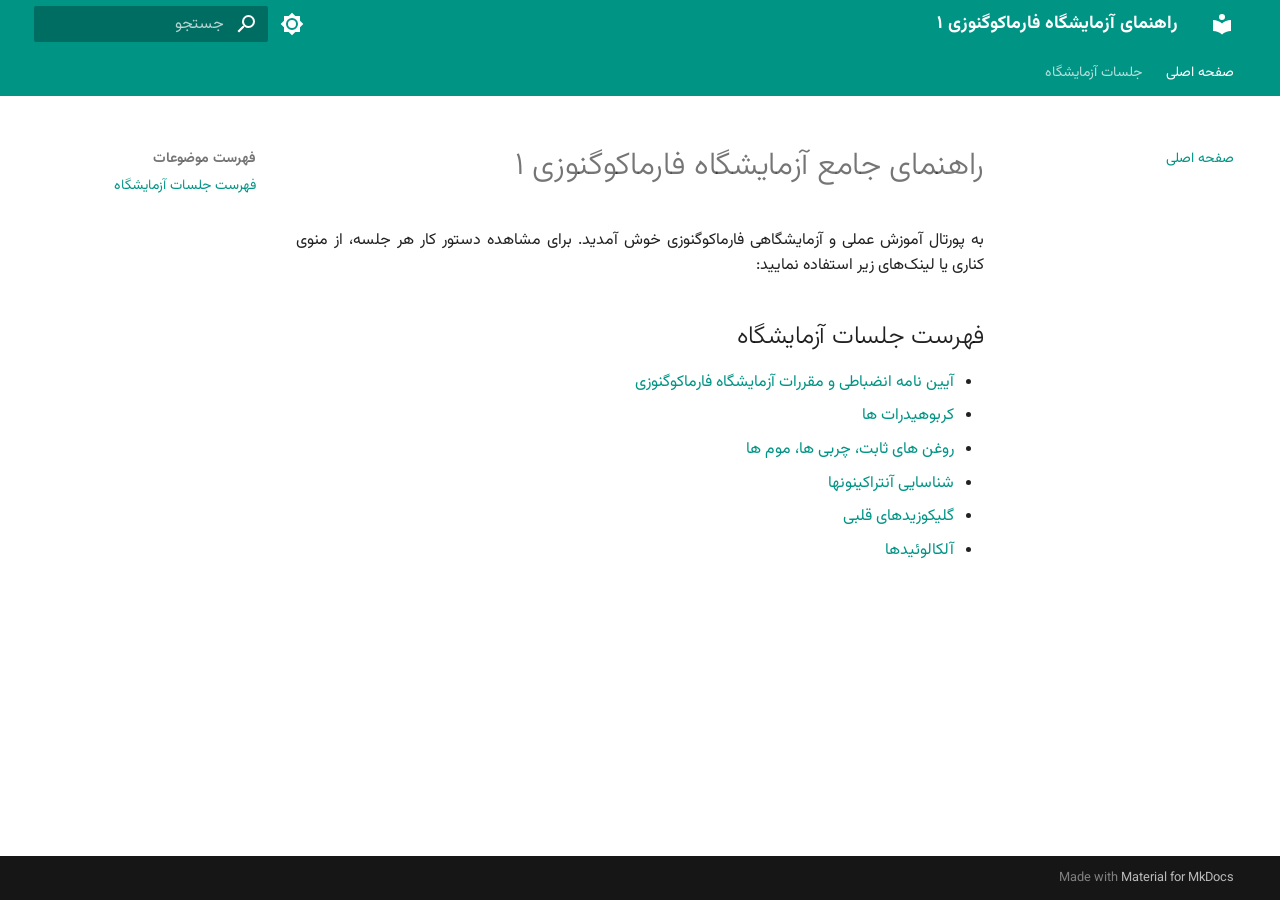
<file: index.html>
<!doctype html>
<html lang="fa" class="no-js">
  <head>
    
      <meta charset="utf-8">
      <meta name="viewport" content="width=device-width,initial-scale=1">
      
        <meta name="description" content="Pharmacognosy Laboratory Manual">
      
      
        <meta name="author" content="Pharmacognosy Department">
      
      
      
      
        <link rel="next" href="session_01/">
      
      
        
      
      
      <link rel="icon" href="assets/images/favicon.png">
      <meta name="generator" content="mkdocs-1.6.1, mkdocs-material-9.7.7">
    
    
      
        <title>راهنمای آزمایشگاه فارماکوگنوزی ۱</title>
      
    
    
      <link rel="stylesheet" href="assets/stylesheets/main.ec1eaa64.min.css">
      
        
        <link rel="stylesheet" href="assets/stylesheets/palette.ab4e12ef.min.css">
      
      


    
    
      
    
    
      
        
        
        <link rel="preconnect" href="https://fonts.gstatic.com" crossorigin>
        <link rel="stylesheet" href="https://fonts.googleapis.com/css?family=Roboto:300,300i,400,400i,700,700i%7CRoboto+Mono:400,400i,700,700i&display=fallback">
        <style>:root{--md-text-font:"Roboto";--md-code-font:"Roboto Mono"}</style>
      
    
    
      <link rel="stylesheet" href="stylesheets/extra.css">
    
    <script>__md_scope=new URL(".",location),__md_hash=e=>[...e].reduce(((e,_)=>(e<<5)-e+_.charCodeAt(0)),0),__md_get=(e,_=localStorage,t=__md_scope)=>JSON.parse(_.getItem(t.pathname+"."+e)),__md_set=(e,_,t=localStorage,a=__md_scope)=>{try{t.setItem(a.pathname+"."+e,JSON.stringify(_))}catch(e){}}</script>
    
      

    
    
  </head>
  
  
    
    
      
    
    
    
    
    <body dir="rtl" data-md-color-scheme="default" data-md-color-primary="teal" data-md-color-accent="indigo">
  
    
    <input class="md-toggle" data-md-toggle="drawer" type="checkbox" id="__drawer" autocomplete="off">
    <input class="md-toggle" data-md-toggle="search" type="checkbox" id="__search" autocomplete="off">
    <label class="md-overlay" for="__drawer"></label>
    <div data-md-component="skip">
      
        
        <a href="#_1" class="md-skip">
          پرش به محتویات
        </a>
      
    </div>
    <div data-md-component="announce">
      
    </div>
    
    
      

<header class="md-header" data-md-component="header">
  <nav class="md-header__inner md-grid" aria-label="سرتیتر">
    <a href="." title="راهنمای آزمایشگاه فارماکوگنوزی ۱" class="md-header__button md-logo" aria-label="راهنمای آزمایشگاه فارماکوگنوزی ۱" data-md-component="logo">
      
  
  <svg xmlns="http://www.w3.org/2000/svg" viewBox="0 0 24 24"><path d="M12 8a3 3 0 0 0 3-3 3 3 0 0 0-3-3 3 3 0 0 0-3 3 3 3 0 0 0 3 3m0 3.54C9.64 9.35 6.5 8 3 8v11c3.5 0 6.64 1.35 9 3.54 2.36-2.19 5.5-3.54 9-3.54V8c-3.5 0-6.64 1.35-9 3.54"/></svg>

    </a>
    <label class="md-header__button md-icon" for="__drawer">
      
      <svg xmlns="http://www.w3.org/2000/svg" viewBox="0 0 24 24"><path d="M3 6h18v2H3zm0 5h18v2H3zm0 5h18v2H3z"/></svg>
    </label>
    <div class="md-header__title" data-md-component="header-title">
      <div class="md-header__ellipsis">
        <div class="md-header__topic">
          <span class="md-ellipsis">
            راهنمای آزمایشگاه فارماکوگنوزی ۱
          </span>
        </div>
        <div class="md-header__topic" data-md-component="header-topic">
          <span class="md-ellipsis">
            
              صفحه اصلی
            
          </span>
        </div>
      </div>
    </div>
    
      
        <form class="md-header__option" data-md-component="palette">
  
    
    
    
    <input class="md-option" data-md-color-media="" data-md-color-scheme="default" data-md-color-primary="teal" data-md-color-accent="indigo"  aria-label="حالت تاریک"  type="radio" name="__palette" id="__palette_0">
    
      <label class="md-header__button md-icon" title="حالت تاریک" for="__palette_1" hidden>
        <svg xmlns="http://www.w3.org/2000/svg" viewBox="0 0 24 24"><path d="M12 8a4 4 0 0 0-4 4 4 4 0 0 0 4 4 4 4 0 0 0 4-4 4 4 0 0 0-4-4m0 10a6 6 0 0 1-6-6 6 6 0 0 1 6-6 6 6 0 0 1 6 6 6 6 0 0 1-6 6m8-9.31V4h-4.69L12 .69 8.69 4H4v4.69L.69 12 4 15.31V20h4.69L12 23.31 15.31 20H20v-4.69L23.31 12z"/></svg>
      </label>
    
  
    
    
    
    <input class="md-option" data-md-color-media="" data-md-color-scheme="slate" data-md-color-primary="teal" data-md-color-accent="indigo"  aria-label="حالت روشن"  type="radio" name="__palette" id="__palette_1">
    
      <label class="md-header__button md-icon" title="حالت روشن" for="__palette_0" hidden>
        <svg xmlns="http://www.w3.org/2000/svg" viewBox="0 0 24 24"><path d="M12 18c-.89 0-1.74-.2-2.5-.55C11.56 16.5 13 14.42 13 12s-1.44-4.5-3.5-5.45C10.26 6.2 11.11 6 12 6a6 6 0 0 1 6 6 6 6 0 0 1-6 6m8-9.31V4h-4.69L12 .69 8.69 4H4v4.69L.69 12 4 15.31V20h4.69L12 23.31 15.31 20H20v-4.69L23.31 12z"/></svg>
      </label>
    
  
</form>
      
    
    
      <script>var palette=__md_get("__palette");if(palette&&palette.color){if("(prefers-color-scheme)"===palette.color.media){var media=matchMedia("(prefers-color-scheme: light)"),input=document.querySelector(media.matches?"[data-md-color-media='(prefers-color-scheme: light)']":"[data-md-color-media='(prefers-color-scheme: dark)']");palette.color.media=input.getAttribute("data-md-color-media"),palette.color.scheme=input.getAttribute("data-md-color-scheme"),palette.color.primary=input.getAttribute("data-md-color-primary"),palette.color.accent=input.getAttribute("data-md-color-accent")}for(var[key,value]of Object.entries(palette.color))document.body.setAttribute("data-md-color-"+key,value)}</script>
    
    
    
      
      
        <label class="md-header__button md-icon" for="__search">
          
          <svg xmlns="http://www.w3.org/2000/svg" viewBox="0 0 24 24"><path d="M9.5 3A6.5 6.5 0 0 1 16 9.5c0 1.61-.59 3.09-1.56 4.23l.27.27h.79l5 5-1.5 1.5-5-5v-.79l-.27-.27A6.52 6.52 0 0 1 9.5 16 6.5 6.5 0 0 1 3 9.5 6.5 6.5 0 0 1 9.5 3m0 2C7 5 5 7 5 9.5S7 14 9.5 14 14 12 14 9.5 12 5 9.5 5"/></svg>
        </label>
        <div class="md-search" data-md-component="search" role="dialog">
  <label class="md-search__overlay" for="__search"></label>
  <div class="md-search__inner" role="search">
    <form class="md-search__form" name="search">
      <input type="text" class="md-search__input" name="query" aria-label="جستجو" placeholder="جستجو" autocapitalize="off" autocorrect="off" autocomplete="off" spellcheck="false" data-md-component="search-query" required>
      <label class="md-search__icon md-icon" for="__search">
        
        <svg xmlns="http://www.w3.org/2000/svg" viewBox="0 0 24 24"><path d="M9.5 3A6.5 6.5 0 0 1 16 9.5c0 1.61-.59 3.09-1.56 4.23l.27.27h.79l5 5-1.5 1.5-5-5v-.79l-.27-.27A6.52 6.52 0 0 1 9.5 16 6.5 6.5 0 0 1 3 9.5 6.5 6.5 0 0 1 9.5 3m0 2C7 5 5 7 5 9.5S7 14 9.5 14 14 12 14 9.5 12 5 9.5 5"/></svg>
        
        <svg xmlns="http://www.w3.org/2000/svg" viewBox="0 0 24 24"><path d="M20 11v2H8l5.5 5.5-1.42 1.42L4.16 12l7.92-7.92L13.5 5.5 8 11z"/></svg>
      </label>
      <nav class="md-search__options" aria-label="جستجو">
        
        <button type="reset" class="md-search__icon md-icon" title="بازنشانی" aria-label="بازنشانی" tabindex="-1">
          
          <svg xmlns="http://www.w3.org/2000/svg" viewBox="0 0 24 24"><path d="M19 6.41 17.59 5 12 10.59 6.41 5 5 6.41 10.59 12 5 17.59 6.41 19 12 13.41 17.59 19 19 17.59 13.41 12z"/></svg>
        </button>
      </nav>
      
        <div class="md-search__suggest" data-md-component="search-suggest"></div>
      
    </form>
    <div class="md-search__output">
      <div class="md-search__scrollwrap" tabindex="0" data-md-scrollfix>
        <div class="md-search-result" data-md-component="search-result">
          <div class="md-search-result__meta">
            راه‌اندازی جستجو
          </div>
          <ol class="md-search-result__list" role="presentation"></ol>
        </div>
      </div>
    </div>
  </div>
</div>
      
    
    
  </nav>
  
</header>
    
    <div class="md-container" data-md-component="container">
      
      
        
          
            
<nav class="md-tabs" aria-label="زبانه‌ها" data-md-component="tabs">
  <div class="md-grid">
    <ul class="md-tabs__list">
      
        
  
  
  
    
  
  
    <li class="md-tabs__item md-tabs__item--active">
      <a href="." class="md-tabs__link">
        
  
  
    
  
  صفحه اصلی

      </a>
    </li>
  

      
        
  
  
  
  
    
    
      <li class="md-tabs__item">
        <a href="session_01/" class="md-tabs__link">
          
  
  
  جلسات آزمایشگاه

        </a>
      </li>
    
  

      
    </ul>
  </div>
</nav>
          
        
      
      <main class="md-main" data-md-component="main">
        <div class="md-main__inner md-grid">
          
            
              
              <div class="md-sidebar md-sidebar--primary" data-md-component="sidebar" data-md-type="navigation" >
                <div class="md-sidebar__scrollwrap">
                  <div class="md-sidebar__inner">
                    


  


<nav class="md-nav md-nav--primary md-nav--lifted" aria-label="هدایت" data-md-level="0">
  <label class="md-nav__title" for="__drawer">
    <a href="." title="راهنمای آزمایشگاه فارماکوگنوزی ۱" class="md-nav__button md-logo" aria-label="راهنمای آزمایشگاه فارماکوگنوزی ۱" data-md-component="logo">
      
  
  <svg xmlns="http://www.w3.org/2000/svg" viewBox="0 0 24 24"><path d="M12 8a3 3 0 0 0 3-3 3 3 0 0 0-3-3 3 3 0 0 0-3 3 3 3 0 0 0 3 3m0 3.54C9.64 9.35 6.5 8 3 8v11c3.5 0 6.64 1.35 9 3.54 2.36-2.19 5.5-3.54 9-3.54V8c-3.5 0-6.64 1.35-9 3.54"/></svg>

    </a>
    راهنمای آزمایشگاه فارماکوگنوزی ۱
  </label>
  
  <ul class="md-nav__list" data-md-scrollfix>
    
      
      
  
  
    
  
  
  
    <li class="md-nav__item md-nav__item--active">
      
      <input class="md-nav__toggle md-toggle" type="checkbox" id="__toc">
      
      
        
      
      
        <label class="md-nav__link md-nav__link--active" for="__toc">
          
  
  
  <span class="md-ellipsis">
    
  
    صفحه اصلی
  

    
  </span>
  
  

          <span class="md-nav__icon md-icon"></span>
        </label>
      
      <a href="." class="md-nav__link md-nav__link--active">
        
  
  
  <span class="md-ellipsis">
    
  
    صفحه اصلی
  

    
  </span>
  
  

      </a>
      
        

<nav class="md-nav md-nav--secondary" aria-label="فهرست موضوعات">
  
  
  
    
  
  
    <label class="md-nav__title" for="__toc">
      <span class="md-nav__icon md-icon"></span>
      فهرست موضوعات
    </label>
    <ul class="md-nav__list" data-md-component="toc" data-md-scrollfix>
      
        <li class="md-nav__item">
  <a href="#_2" class="md-nav__link">
    <span class="md-ellipsis">
      
        فهرست جلسات آزمایشگاه
      
    </span>
  </a>
  
</li>
      
    </ul>
  
</nav>
      
    </li>
  

    
      
      
  
  
  
  
    
    
    
    
      
      
    
    
    <li class="md-nav__item md-nav__item--nested">
      
        
        
        <input class="md-nav__toggle md-toggle " type="checkbox" id="__nav_2" >
        
          
          <label class="md-nav__link" for="__nav_2" id="__nav_2_label" tabindex="0">
            
  
  
  <span class="md-ellipsis">
    
  
    جلسات آزمایشگاه
  

    
  </span>
  
  

            <span class="md-nav__icon md-icon"></span>
          </label>
        
        <nav class="md-nav" data-md-level="1" aria-labelledby="__nav_2_label" aria-expanded="false">
          <label class="md-nav__title" for="__nav_2">
            <span class="md-nav__icon md-icon"></span>
            
  
    جلسات آزمایشگاه
  

          </label>
          <ul class="md-nav__list" data-md-scrollfix>
            
              
                
  
  
  
  
    <li class="md-nav__item">
      <a href="session_01/" class="md-nav__link">
        
  
  
  <span class="md-ellipsis">
    
  
    آیین نامه انضباطی و مقررات آزمایشگاه فارماکوگنوزی
  

    
  </span>
  
  

      </a>
    </li>
  

              
            
              
                
  
  
  
  
    <li class="md-nav__item">
      <a href="session_02/" class="md-nav__link">
        
  
  
  <span class="md-ellipsis">
    
  
    کربوهیدرات ها
  

    
  </span>
  
  

      </a>
    </li>
  

              
            
              
                
  
  
  
  
    <li class="md-nav__item">
      <a href="session_03/" class="md-nav__link">
        
  
  
  <span class="md-ellipsis">
    
  
    روغن های ثابت، چربی ها، موم ها
  

    
  </span>
  
  

      </a>
    </li>
  

              
            
              
                
  
  
  
  
    <li class="md-nav__item">
      <a href="session_04/" class="md-nav__link">
        
  
  
  <span class="md-ellipsis">
    
  
    شناسایی آنتراکینونها
  

    
  </span>
  
  

      </a>
    </li>
  

              
            
              
                
  
  
  
  
    <li class="md-nav__item">
      <a href="session_05/" class="md-nav__link">
        
  
  
  <span class="md-ellipsis">
    
  
    گلیکوزیدهای قلبی
  

    
  </span>
  
  

      </a>
    </li>
  

              
            
              
                
  
  
  
  
    <li class="md-nav__item">
      <a href="session_06/" class="md-nav__link">
        
  
  
  <span class="md-ellipsis">
    
  
    آلکالوئیدها
  

    
  </span>
  
  

      </a>
    </li>
  

              
            
          </ul>
        </nav>
      
    </li>
  

    
  </ul>
</nav>
                  </div>
                </div>
              </div>
            
            
              
              <div class="md-sidebar md-sidebar--secondary" data-md-component="sidebar" data-md-type="toc" >
                <div class="md-sidebar__scrollwrap">
                  <div class="md-sidebar__inner">
                    

<nav class="md-nav md-nav--secondary" aria-label="فهرست موضوعات">
  
  
  
    
  
  
    <label class="md-nav__title" for="__toc">
      <span class="md-nav__icon md-icon"></span>
      فهرست موضوعات
    </label>
    <ul class="md-nav__list" data-md-component="toc" data-md-scrollfix>
      
        <li class="md-nav__item">
  <a href="#_2" class="md-nav__link">
    <span class="md-ellipsis">
      
        فهرست جلسات آزمایشگاه
      
    </span>
  </a>
  
</li>
      
    </ul>
  
</nav>
                  </div>
                </div>
              </div>
            
          
          
            <div class="md-content" data-md-component="content">
              
              <article class="md-content__inner md-typeset">
                
                  



<h1 id="_1">راهنمای جامع آزمایشگاه فارماکوگنوزی ۱</h1>
<p>به پورتال آموزش عملی و آزمایشگاهی فارماکوگنوزی خوش آمدید.
برای مشاهده دستور کار هر جلسه، از منوی کناری یا لینک‌های زیر استفاده نمایید:</p>
<h2 id="_2">فهرست جلسات آزمایشگاه</h2>
<ul>
<li><a href="session_01/">آیین نامه انضباطی و مقررات آزمایشگاه فارماکوگنوزی</a></li>
<li><a href="session_02/">کربوهیدرات ها</a></li>
<li><a href="session_03/">روغن های ثابت، چربی ها، موم ها</a></li>
<li><a href="session_04/">شناسایی آنتراکینونها</a></li>
<li><a href="session_05/">گلیکوزیدهای قلبی</a></li>
<li><a href="session_06/">آلکالوئیدها</a></li>
</ul>












                
              </article>
            </div>
          
          
<script>var target=document.getElementById(location.hash.slice(1));target&&target.name&&(target.checked=target.name.startsWith("__tabbed_"))</script>
        </div>
        
          <button type="button" class="md-top md-icon" data-md-component="top" hidden>
  
  <svg xmlns="http://www.w3.org/2000/svg" viewBox="0 0 24 24"><path d="M13 20h-2V8l-5.5 5.5-1.42-1.42L12 4.16l7.92 7.92-1.42 1.42L13 8z"/></svg>
  برگشت به بالا
</button>
        
      </main>
      
        <footer class="md-footer">
  
  <div class="md-footer-meta md-typeset">
    <div class="md-footer-meta__inner md-grid">
      <div class="md-copyright">
  
  
    Made with
    <a href="https://squidfunk.github.io/mkdocs-material/" target="_blank" rel="noopener">
      Material for MkDocs
    </a>
  
</div>
      
    </div>
  </div>
</footer>
      
    </div>
    <div class="md-dialog" data-md-component="dialog">
      <div class="md-dialog__inner md-typeset"></div>
    </div>
    
    
    
      
      
      <script id="__config" type="application/json">{"annotate": null, "base": ".", "features": ["navigation.instant", "navigation.tracking", "navigation.top", "navigation.tabs", "search.suggest", "search.highlight", "content.code.copy"], "search": "assets/javascripts/workers/search.2c215733.min.js", "tags": null, "translations": {"clipboard.copied": "\u06a9\u067e\u06cc \u0634\u062f", "clipboard.copy": "\u06a9\u067e\u06cc \u06a9\u0631\u062f\u0646", "search.result.more.one": "1 \u0645\u0648\u0631\u062f \u062f\u06cc\u06af\u0631 \u062f\u0631 \u0627\u06cc\u0646 \u0635\u0641\u062d\u0647", "search.result.more.other": "# \u0645\u0648\u0631\u062f \u062f\u06cc\u06af\u0631 \u062f\u0631 \u0627\u06cc\u0646 \u0635\u0641\u062d\u0647", "search.result.none": "\u0633\u0646\u062f\u06cc \u06cc\u0627\u0641\u062a \u0646\u0634\u062f", "search.result.one": "1 \u0633\u0646\u062f \u06cc\u0627\u0641\u062a \u0634\u062f", "search.result.other": "# \u0633\u0646\u062f \u06cc\u0627\u0641\u062a \u0634\u062f", "search.result.placeholder": "\u0628\u0631\u0627\u06cc \u0634\u0631\u0648\u0639 \u062c\u0633\u062a\u062c\u0648 \u062a\u0627\u06cc\u067e \u06a9\u0646\u06cc\u062f", "search.result.term.missing": "\u0645\u0648\u062c\u0648\u062f \u0646\u06cc\u0633\u062a", "select.version": "\u0627\u0646\u062a\u062e\u0627\u0628 \u0648\u06cc\u0631\u0627\u06cc\u0634"}, "version": null}</script>
    
    
      <script src="assets/javascripts/bundle.d7400e89.min.js"></script>
      
    
  </body>
</html>
</file>
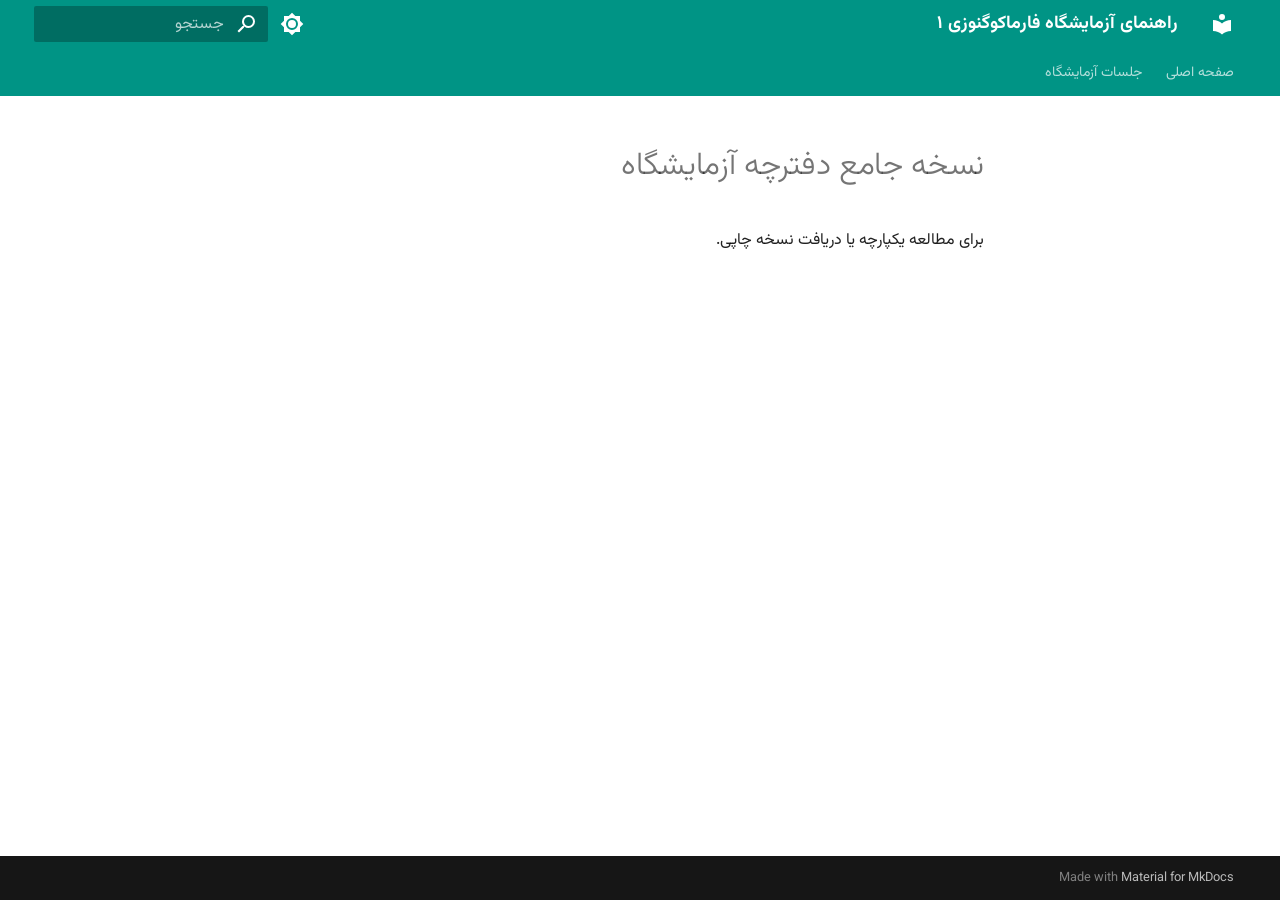
<file: full_manual/index.html>
<!doctype html>
<html lang="fa" class="no-js">
  <head>
    
      <meta charset="utf-8">
      <meta name="viewport" content="width=device-width,initial-scale=1">
      
        <meta name="description" content="Pharmacognosy Laboratory Manual">
      
      
        <meta name="author" content="Pharmacognosy Department">
      
      
      
      
      
        
      
      
      <link rel="icon" href="../assets/images/favicon.png">
      <meta name="generator" content="mkdocs-1.6.1, mkdocs-material-9.7.7">
    
    
      
        <title>نسخه جامع دفترچه آزمایشگاه - راهنمای آزمایشگاه فارماکوگنوزی ۱</title>
      
    
    
      <link rel="stylesheet" href="../assets/stylesheets/main.ec1eaa64.min.css">
      
        
        <link rel="stylesheet" href="../assets/stylesheets/palette.ab4e12ef.min.css">
      
      


    
    
      
    
    
      
        
        
        <link rel="preconnect" href="https://fonts.gstatic.com" crossorigin>
        <link rel="stylesheet" href="https://fonts.googleapis.com/css?family=Roboto:300,300i,400,400i,700,700i%7CRoboto+Mono:400,400i,700,700i&display=fallback">
        <style>:root{--md-text-font:"Roboto";--md-code-font:"Roboto Mono"}</style>
      
    
    
      <link rel="stylesheet" href="../stylesheets/extra.css">
    
    <script>__md_scope=new URL("..",location),__md_hash=e=>[...e].reduce(((e,_)=>(e<<5)-e+_.charCodeAt(0)),0),__md_get=(e,_=localStorage,t=__md_scope)=>JSON.parse(_.getItem(t.pathname+"."+e)),__md_set=(e,_,t=localStorage,a=__md_scope)=>{try{t.setItem(a.pathname+"."+e,JSON.stringify(_))}catch(e){}}</script>
    
      

    
    
  </head>
  
  
    
    
      
    
    
    
    
    <body dir="rtl" data-md-color-scheme="default" data-md-color-primary="teal" data-md-color-accent="indigo">
  
    
    <input class="md-toggle" data-md-toggle="drawer" type="checkbox" id="__drawer" autocomplete="off">
    <input class="md-toggle" data-md-toggle="search" type="checkbox" id="__search" autocomplete="off">
    <label class="md-overlay" for="__drawer"></label>
    <div data-md-component="skip">
      
        
        <a href="#_1" class="md-skip">
          پرش به محتویات
        </a>
      
    </div>
    <div data-md-component="announce">
      
    </div>
    
    
      

<header class="md-header" data-md-component="header">
  <nav class="md-header__inner md-grid" aria-label="سرتیتر">
    <a href=".." title="راهنمای آزمایشگاه فارماکوگنوزی ۱" class="md-header__button md-logo" aria-label="راهنمای آزمایشگاه فارماکوگنوزی ۱" data-md-component="logo">
      
  
  <svg xmlns="http://www.w3.org/2000/svg" viewBox="0 0 24 24"><path d="M12 8a3 3 0 0 0 3-3 3 3 0 0 0-3-3 3 3 0 0 0-3 3 3 3 0 0 0 3 3m0 3.54C9.64 9.35 6.5 8 3 8v11c3.5 0 6.64 1.35 9 3.54 2.36-2.19 5.5-3.54 9-3.54V8c-3.5 0-6.64 1.35-9 3.54"/></svg>

    </a>
    <label class="md-header__button md-icon" for="__drawer">
      
      <svg xmlns="http://www.w3.org/2000/svg" viewBox="0 0 24 24"><path d="M3 6h18v2H3zm0 5h18v2H3zm0 5h18v2H3z"/></svg>
    </label>
    <div class="md-header__title" data-md-component="header-title">
      <div class="md-header__ellipsis">
        <div class="md-header__topic">
          <span class="md-ellipsis">
            راهنمای آزمایشگاه فارماکوگنوزی ۱
          </span>
        </div>
        <div class="md-header__topic" data-md-component="header-topic">
          <span class="md-ellipsis">
            
              نسخه جامع دفترچه آزمایشگاه
            
          </span>
        </div>
      </div>
    </div>
    
      
        <form class="md-header__option" data-md-component="palette">
  
    
    
    
    <input class="md-option" data-md-color-media="" data-md-color-scheme="default" data-md-color-primary="teal" data-md-color-accent="indigo"  aria-label="حالت تاریک"  type="radio" name="__palette" id="__palette_0">
    
      <label class="md-header__button md-icon" title="حالت تاریک" for="__palette_1" hidden>
        <svg xmlns="http://www.w3.org/2000/svg" viewBox="0 0 24 24"><path d="M12 8a4 4 0 0 0-4 4 4 4 0 0 0 4 4 4 4 0 0 0 4-4 4 4 0 0 0-4-4m0 10a6 6 0 0 1-6-6 6 6 0 0 1 6-6 6 6 0 0 1 6 6 6 6 0 0 1-6 6m8-9.31V4h-4.69L12 .69 8.69 4H4v4.69L.69 12 4 15.31V20h4.69L12 23.31 15.31 20H20v-4.69L23.31 12z"/></svg>
      </label>
    
  
    
    
    
    <input class="md-option" data-md-color-media="" data-md-color-scheme="slate" data-md-color-primary="teal" data-md-color-accent="indigo"  aria-label="حالت روشن"  type="radio" name="__palette" id="__palette_1">
    
      <label class="md-header__button md-icon" title="حالت روشن" for="__palette_0" hidden>
        <svg xmlns="http://www.w3.org/2000/svg" viewBox="0 0 24 24"><path d="M12 18c-.89 0-1.74-.2-2.5-.55C11.56 16.5 13 14.42 13 12s-1.44-4.5-3.5-5.45C10.26 6.2 11.11 6 12 6a6 6 0 0 1 6 6 6 6 0 0 1-6 6m8-9.31V4h-4.69L12 .69 8.69 4H4v4.69L.69 12 4 15.31V20h4.69L12 23.31 15.31 20H20v-4.69L23.31 12z"/></svg>
      </label>
    
  
</form>
      
    
    
      <script>var palette=__md_get("__palette");if(palette&&palette.color){if("(prefers-color-scheme)"===palette.color.media){var media=matchMedia("(prefers-color-scheme: light)"),input=document.querySelector(media.matches?"[data-md-color-media='(prefers-color-scheme: light)']":"[data-md-color-media='(prefers-color-scheme: dark)']");palette.color.media=input.getAttribute("data-md-color-media"),palette.color.scheme=input.getAttribute("data-md-color-scheme"),palette.color.primary=input.getAttribute("data-md-color-primary"),palette.color.accent=input.getAttribute("data-md-color-accent")}for(var[key,value]of Object.entries(palette.color))document.body.setAttribute("data-md-color-"+key,value)}</script>
    
    
    
      
      
        <label class="md-header__button md-icon" for="__search">
          
          <svg xmlns="http://www.w3.org/2000/svg" viewBox="0 0 24 24"><path d="M9.5 3A6.5 6.5 0 0 1 16 9.5c0 1.61-.59 3.09-1.56 4.23l.27.27h.79l5 5-1.5 1.5-5-5v-.79l-.27-.27A6.52 6.52 0 0 1 9.5 16 6.5 6.5 0 0 1 3 9.5 6.5 6.5 0 0 1 9.5 3m0 2C7 5 5 7 5 9.5S7 14 9.5 14 14 12 14 9.5 12 5 9.5 5"/></svg>
        </label>
        <div class="md-search" data-md-component="search" role="dialog">
  <label class="md-search__overlay" for="__search"></label>
  <div class="md-search__inner" role="search">
    <form class="md-search__form" name="search">
      <input type="text" class="md-search__input" name="query" aria-label="جستجو" placeholder="جستجو" autocapitalize="off" autocorrect="off" autocomplete="off" spellcheck="false" data-md-component="search-query" required>
      <label class="md-search__icon md-icon" for="__search">
        
        <svg xmlns="http://www.w3.org/2000/svg" viewBox="0 0 24 24"><path d="M9.5 3A6.5 6.5 0 0 1 16 9.5c0 1.61-.59 3.09-1.56 4.23l.27.27h.79l5 5-1.5 1.5-5-5v-.79l-.27-.27A6.52 6.52 0 0 1 9.5 16 6.5 6.5 0 0 1 3 9.5 6.5 6.5 0 0 1 9.5 3m0 2C7 5 5 7 5 9.5S7 14 9.5 14 14 12 14 9.5 12 5 9.5 5"/></svg>
        
        <svg xmlns="http://www.w3.org/2000/svg" viewBox="0 0 24 24"><path d="M20 11v2H8l5.5 5.5-1.42 1.42L4.16 12l7.92-7.92L13.5 5.5 8 11z"/></svg>
      </label>
      <nav class="md-search__options" aria-label="جستجو">
        
        <button type="reset" class="md-search__icon md-icon" title="بازنشانی" aria-label="بازنشانی" tabindex="-1">
          
          <svg xmlns="http://www.w3.org/2000/svg" viewBox="0 0 24 24"><path d="M19 6.41 17.59 5 12 10.59 6.41 5 5 6.41 10.59 12 5 17.59 6.41 19 12 13.41 17.59 19 19 17.59 13.41 12z"/></svg>
        </button>
      </nav>
      
        <div class="md-search__suggest" data-md-component="search-suggest"></div>
      
    </form>
    <div class="md-search__output">
      <div class="md-search__scrollwrap" tabindex="0" data-md-scrollfix>
        <div class="md-search-result" data-md-component="search-result">
          <div class="md-search-result__meta">
            راه‌اندازی جستجو
          </div>
          <ol class="md-search-result__list" role="presentation"></ol>
        </div>
      </div>
    </div>
  </div>
</div>
      
    
    
  </nav>
  
</header>
    
    <div class="md-container" data-md-component="container">
      
      
        
          
            
<nav class="md-tabs" aria-label="زبانه‌ها" data-md-component="tabs">
  <div class="md-grid">
    <ul class="md-tabs__list">
      
        
  
  
  
  
    <li class="md-tabs__item">
      <a href=".." class="md-tabs__link">
        
  
  
    
  
  صفحه اصلی

      </a>
    </li>
  

      
        
  
  
  
  
    
    
      <li class="md-tabs__item">
        <a href="../session_01/" class="md-tabs__link">
          
  
  
  جلسات آزمایشگاه

        </a>
      </li>
    
  

      
    </ul>
  </div>
</nav>
          
        
      
      <main class="md-main" data-md-component="main">
        <div class="md-main__inner md-grid">
          
            
              
              <div class="md-sidebar md-sidebar--primary" data-md-component="sidebar" data-md-type="navigation" >
                <div class="md-sidebar__scrollwrap">
                  <div class="md-sidebar__inner">
                    


  


<nav class="md-nav md-nav--primary md-nav--lifted" aria-label="هدایت" data-md-level="0">
  <label class="md-nav__title" for="__drawer">
    <a href=".." title="راهنمای آزمایشگاه فارماکوگنوزی ۱" class="md-nav__button md-logo" aria-label="راهنمای آزمایشگاه فارماکوگنوزی ۱" data-md-component="logo">
      
  
  <svg xmlns="http://www.w3.org/2000/svg" viewBox="0 0 24 24"><path d="M12 8a3 3 0 0 0 3-3 3 3 0 0 0-3-3 3 3 0 0 0-3 3 3 3 0 0 0 3 3m0 3.54C9.64 9.35 6.5 8 3 8v11c3.5 0 6.64 1.35 9 3.54 2.36-2.19 5.5-3.54 9-3.54V8c-3.5 0-6.64 1.35-9 3.54"/></svg>

    </a>
    راهنمای آزمایشگاه فارماکوگنوزی ۱
  </label>
  
  <ul class="md-nav__list" data-md-scrollfix>
    
      
      
  
  
  
  
    <li class="md-nav__item">
      <a href=".." class="md-nav__link">
        
  
  
  <span class="md-ellipsis">
    
  
    صفحه اصلی
  

    
  </span>
  
  

      </a>
    </li>
  

    
      
      
  
  
  
  
    
    
    
    
      
      
    
    
    <li class="md-nav__item md-nav__item--nested">
      
        
        
        <input class="md-nav__toggle md-toggle " type="checkbox" id="__nav_2" >
        
          
          <label class="md-nav__link" for="__nav_2" id="__nav_2_label" tabindex="0">
            
  
  
  <span class="md-ellipsis">
    
  
    جلسات آزمایشگاه
  

    
  </span>
  
  

            <span class="md-nav__icon md-icon"></span>
          </label>
        
        <nav class="md-nav" data-md-level="1" aria-labelledby="__nav_2_label" aria-expanded="false">
          <label class="md-nav__title" for="__nav_2">
            <span class="md-nav__icon md-icon"></span>
            
  
    جلسات آزمایشگاه
  

          </label>
          <ul class="md-nav__list" data-md-scrollfix>
            
              
                
  
  
  
  
    <li class="md-nav__item">
      <a href="../session_01/" class="md-nav__link">
        
  
  
  <span class="md-ellipsis">
    
  
    آیین نامه انضباطی و مقررات آزمایشگاه فارماکوگنوزی
  

    
  </span>
  
  

      </a>
    </li>
  

              
            
              
                
  
  
  
  
    <li class="md-nav__item">
      <a href="../session_02/" class="md-nav__link">
        
  
  
  <span class="md-ellipsis">
    
  
    کربوهیدرات ها
  

    
  </span>
  
  

      </a>
    </li>
  

              
            
              
                
  
  
  
  
    <li class="md-nav__item">
      <a href="../session_03/" class="md-nav__link">
        
  
  
  <span class="md-ellipsis">
    
  
    روغن های ثابت، چربی ها، موم ها
  

    
  </span>
  
  

      </a>
    </li>
  

              
            
              
                
  
  
  
  
    <li class="md-nav__item">
      <a href="../session_04/" class="md-nav__link">
        
  
  
  <span class="md-ellipsis">
    
  
    شناسایی آنتراکینونها
  

    
  </span>
  
  

      </a>
    </li>
  

              
            
              
                
  
  
  
  
    <li class="md-nav__item">
      <a href="../session_05/" class="md-nav__link">
        
  
  
  <span class="md-ellipsis">
    
  
    گلیکوزیدهای قلبی
  

    
  </span>
  
  

      </a>
    </li>
  

              
            
              
                
  
  
  
  
    <li class="md-nav__item">
      <a href="../session_06/" class="md-nav__link">
        
  
  
  <span class="md-ellipsis">
    
  
    آلکالوئیدها
  

    
  </span>
  
  

      </a>
    </li>
  

              
            
          </ul>
        </nav>
      
    </li>
  

    
  </ul>
</nav>
                  </div>
                </div>
              </div>
            
            
              
              <div class="md-sidebar md-sidebar--secondary" data-md-component="sidebar" data-md-type="toc" >
                <div class="md-sidebar__scrollwrap">
                  <div class="md-sidebar__inner">
                    

<nav class="md-nav md-nav--secondary" aria-label="فهرست موضوعات">
  
  
  
    
  
  
</nav>
                  </div>
                </div>
              </div>
            
          
          
            <div class="md-content" data-md-component="content">
              
              <article class="md-content__inner md-typeset">
                
                  



<h1 id="_1">نسخه جامع دفترچه آزمایشگاه</h1>
<p>برای مطالعه یکپارچه یا دریافت نسخه چاپی.</p>












                
              </article>
            </div>
          
          
<script>var target=document.getElementById(location.hash.slice(1));target&&target.name&&(target.checked=target.name.startsWith("__tabbed_"))</script>
        </div>
        
          <button type="button" class="md-top md-icon" data-md-component="top" hidden>
  
  <svg xmlns="http://www.w3.org/2000/svg" viewBox="0 0 24 24"><path d="M13 20h-2V8l-5.5 5.5-1.42-1.42L12 4.16l7.92 7.92-1.42 1.42L13 8z"/></svg>
  برگشت به بالا
</button>
        
      </main>
      
        <footer class="md-footer">
  
  <div class="md-footer-meta md-typeset">
    <div class="md-footer-meta__inner md-grid">
      <div class="md-copyright">
  
  
    Made with
    <a href="https://squidfunk.github.io/mkdocs-material/" target="_blank" rel="noopener">
      Material for MkDocs
    </a>
  
</div>
      
    </div>
  </div>
</footer>
      
    </div>
    <div class="md-dialog" data-md-component="dialog">
      <div class="md-dialog__inner md-typeset"></div>
    </div>
    
    
    
      
      
      <script id="__config" type="application/json">{"annotate": null, "base": "..", "features": ["navigation.instant", "navigation.tracking", "navigation.top", "navigation.tabs", "search.suggest", "search.highlight", "content.code.copy"], "search": "../assets/javascripts/workers/search.2c215733.min.js", "tags": null, "translations": {"clipboard.copied": "\u06a9\u067e\u06cc \u0634\u062f", "clipboard.copy": "\u06a9\u067e\u06cc \u06a9\u0631\u062f\u0646", "search.result.more.one": "1 \u0645\u0648\u0631\u062f \u062f\u06cc\u06af\u0631 \u062f\u0631 \u0627\u06cc\u0646 \u0635\u0641\u062d\u0647", "search.result.more.other": "# \u0645\u0648\u0631\u062f \u062f\u06cc\u06af\u0631 \u062f\u0631 \u0627\u06cc\u0646 \u0635\u0641\u062d\u0647", "search.result.none": "\u0633\u0646\u062f\u06cc \u06cc\u0627\u0641\u062a \u0646\u0634\u062f", "search.result.one": "1 \u0633\u0646\u062f \u06cc\u0627\u0641\u062a \u0634\u062f", "search.result.other": "# \u0633\u0646\u062f \u06cc\u0627\u0641\u062a \u0634\u062f", "search.result.placeholder": "\u0628\u0631\u0627\u06cc \u0634\u0631\u0648\u0639 \u062c\u0633\u062a\u062c\u0648 \u062a\u0627\u06cc\u067e \u06a9\u0646\u06cc\u062f", "search.result.term.missing": "\u0645\u0648\u062c\u0648\u062f \u0646\u06cc\u0633\u062a", "select.version": "\u0627\u0646\u062a\u062e\u0627\u0628 \u0648\u06cc\u0631\u0627\u06cc\u0634"}, "version": null}</script>
    
    
      <script src="../assets/javascripts/bundle.d7400e89.min.js"></script>
      
    
  </body>
</html>
</file>
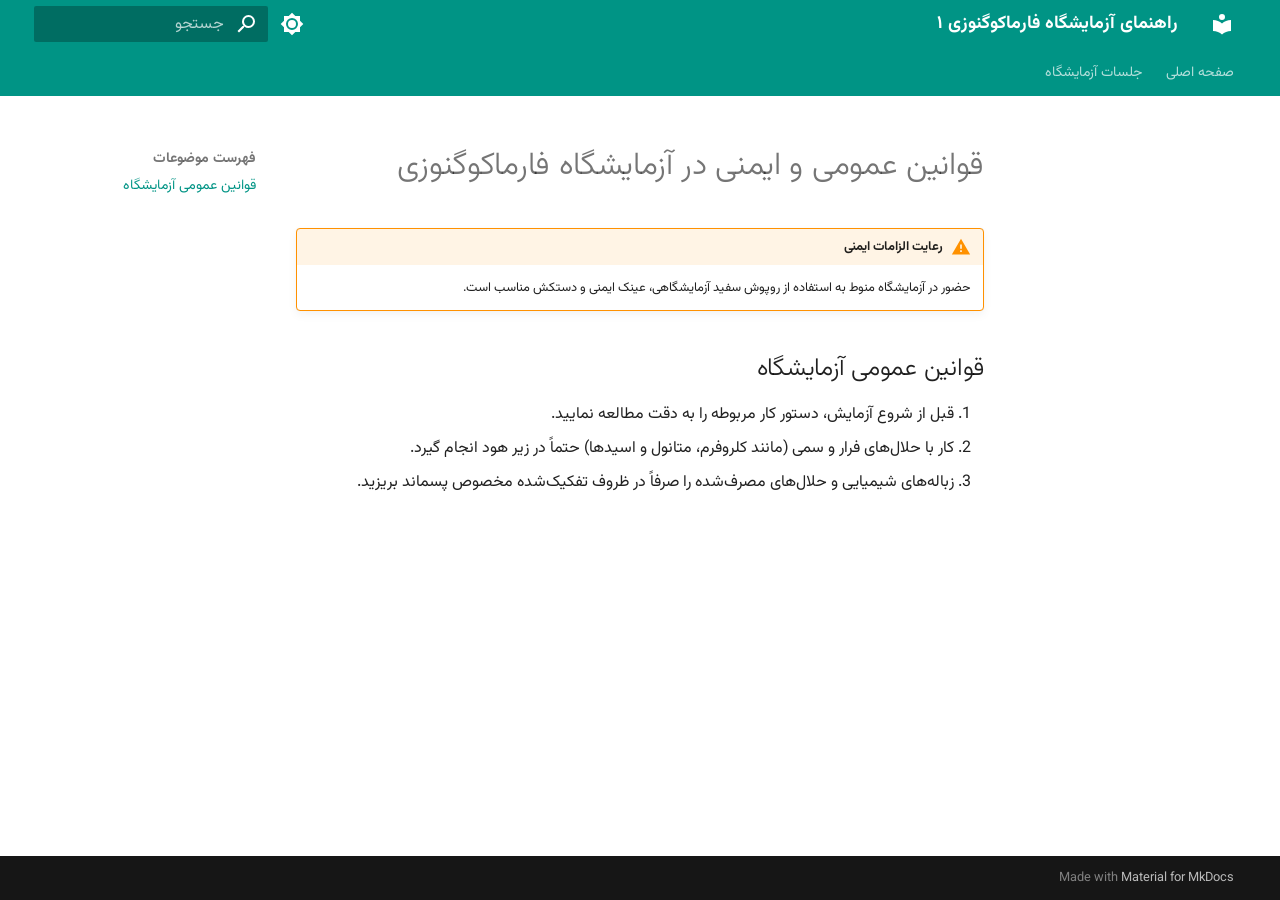
<file: session_00/index.html>
<!doctype html>
<html lang="fa" class="no-js">
  <head>
    
      <meta charset="utf-8">
      <meta name="viewport" content="width=device-width,initial-scale=1">
      
        <meta name="description" content="Pharmacognosy Laboratory Manual">
      
      
        <meta name="author" content="Pharmacognosy Department">
      
      
      
      
      
        
      
      
      <link rel="icon" href="../assets/images/favicon.png">
      <meta name="generator" content="mkdocs-1.6.1, mkdocs-material-9.7.7">
    
    
      
        <title>قوانین عمومی و ایمنی در آزمایشگاه فارماکوگنوزی - راهنمای آزمایشگاه فارماکوگنوزی ۱</title>
      
    
    
      <link rel="stylesheet" href="../assets/stylesheets/main.ec1eaa64.min.css">
      
        
        <link rel="stylesheet" href="../assets/stylesheets/palette.ab4e12ef.min.css">
      
      


    
    
      
    
    
      
        
        
        <link rel="preconnect" href="https://fonts.gstatic.com" crossorigin>
        <link rel="stylesheet" href="https://fonts.googleapis.com/css?family=Roboto:300,300i,400,400i,700,700i%7CRoboto+Mono:400,400i,700,700i&display=fallback">
        <style>:root{--md-text-font:"Roboto";--md-code-font:"Roboto Mono"}</style>
      
    
    
      <link rel="stylesheet" href="../stylesheets/extra.css">
    
    <script>__md_scope=new URL("..",location),__md_hash=e=>[...e].reduce(((e,_)=>(e<<5)-e+_.charCodeAt(0)),0),__md_get=(e,_=localStorage,t=__md_scope)=>JSON.parse(_.getItem(t.pathname+"."+e)),__md_set=(e,_,t=localStorage,a=__md_scope)=>{try{t.setItem(a.pathname+"."+e,JSON.stringify(_))}catch(e){}}</script>
    
      

    
    
  </head>
  
  
    
    
      
    
    
    
    
    <body dir="rtl" data-md-color-scheme="default" data-md-color-primary="teal" data-md-color-accent="indigo">
  
    
    <input class="md-toggle" data-md-toggle="drawer" type="checkbox" id="__drawer" autocomplete="off">
    <input class="md-toggle" data-md-toggle="search" type="checkbox" id="__search" autocomplete="off">
    <label class="md-overlay" for="__drawer"></label>
    <div data-md-component="skip">
      
        
        <a href="#_1" class="md-skip">
          پرش به محتویات
        </a>
      
    </div>
    <div data-md-component="announce">
      
    </div>
    
    
      

<header class="md-header" data-md-component="header">
  <nav class="md-header__inner md-grid" aria-label="سرتیتر">
    <a href=".." title="راهنمای آزمایشگاه فارماکوگنوزی ۱" class="md-header__button md-logo" aria-label="راهنمای آزمایشگاه فارماکوگنوزی ۱" data-md-component="logo">
      
  
  <svg xmlns="http://www.w3.org/2000/svg" viewBox="0 0 24 24"><path d="M12 8a3 3 0 0 0 3-3 3 3 0 0 0-3-3 3 3 0 0 0-3 3 3 3 0 0 0 3 3m0 3.54C9.64 9.35 6.5 8 3 8v11c3.5 0 6.64 1.35 9 3.54 2.36-2.19 5.5-3.54 9-3.54V8c-3.5 0-6.64 1.35-9 3.54"/></svg>

    </a>
    <label class="md-header__button md-icon" for="__drawer">
      
      <svg xmlns="http://www.w3.org/2000/svg" viewBox="0 0 24 24"><path d="M3 6h18v2H3zm0 5h18v2H3zm0 5h18v2H3z"/></svg>
    </label>
    <div class="md-header__title" data-md-component="header-title">
      <div class="md-header__ellipsis">
        <div class="md-header__topic">
          <span class="md-ellipsis">
            راهنمای آزمایشگاه فارماکوگنوزی ۱
          </span>
        </div>
        <div class="md-header__topic" data-md-component="header-topic">
          <span class="md-ellipsis">
            
              قوانین عمومی و ایمنی در آزمایشگاه فارماکوگنوزی
            
          </span>
        </div>
      </div>
    </div>
    
      
        <form class="md-header__option" data-md-component="palette">
  
    
    
    
    <input class="md-option" data-md-color-media="" data-md-color-scheme="default" data-md-color-primary="teal" data-md-color-accent="indigo"  aria-label="حالت تاریک"  type="radio" name="__palette" id="__palette_0">
    
      <label class="md-header__button md-icon" title="حالت تاریک" for="__palette_1" hidden>
        <svg xmlns="http://www.w3.org/2000/svg" viewBox="0 0 24 24"><path d="M12 8a4 4 0 0 0-4 4 4 4 0 0 0 4 4 4 4 0 0 0 4-4 4 4 0 0 0-4-4m0 10a6 6 0 0 1-6-6 6 6 0 0 1 6-6 6 6 0 0 1 6 6 6 6 0 0 1-6 6m8-9.31V4h-4.69L12 .69 8.69 4H4v4.69L.69 12 4 15.31V20h4.69L12 23.31 15.31 20H20v-4.69L23.31 12z"/></svg>
      </label>
    
  
    
    
    
    <input class="md-option" data-md-color-media="" data-md-color-scheme="slate" data-md-color-primary="teal" data-md-color-accent="indigo"  aria-label="حالت روشن"  type="radio" name="__palette" id="__palette_1">
    
      <label class="md-header__button md-icon" title="حالت روشن" for="__palette_0" hidden>
        <svg xmlns="http://www.w3.org/2000/svg" viewBox="0 0 24 24"><path d="M12 18c-.89 0-1.74-.2-2.5-.55C11.56 16.5 13 14.42 13 12s-1.44-4.5-3.5-5.45C10.26 6.2 11.11 6 12 6a6 6 0 0 1 6 6 6 6 0 0 1-6 6m8-9.31V4h-4.69L12 .69 8.69 4H4v4.69L.69 12 4 15.31V20h4.69L12 23.31 15.31 20H20v-4.69L23.31 12z"/></svg>
      </label>
    
  
</form>
      
    
    
      <script>var palette=__md_get("__palette");if(palette&&palette.color){if("(prefers-color-scheme)"===palette.color.media){var media=matchMedia("(prefers-color-scheme: light)"),input=document.querySelector(media.matches?"[data-md-color-media='(prefers-color-scheme: light)']":"[data-md-color-media='(prefers-color-scheme: dark)']");palette.color.media=input.getAttribute("data-md-color-media"),palette.color.scheme=input.getAttribute("data-md-color-scheme"),palette.color.primary=input.getAttribute("data-md-color-primary"),palette.color.accent=input.getAttribute("data-md-color-accent")}for(var[key,value]of Object.entries(palette.color))document.body.setAttribute("data-md-color-"+key,value)}</script>
    
    
    
      
      
        <label class="md-header__button md-icon" for="__search">
          
          <svg xmlns="http://www.w3.org/2000/svg" viewBox="0 0 24 24"><path d="M9.5 3A6.5 6.5 0 0 1 16 9.5c0 1.61-.59 3.09-1.56 4.23l.27.27h.79l5 5-1.5 1.5-5-5v-.79l-.27-.27A6.52 6.52 0 0 1 9.5 16 6.5 6.5 0 0 1 3 9.5 6.5 6.5 0 0 1 9.5 3m0 2C7 5 5 7 5 9.5S7 14 9.5 14 14 12 14 9.5 12 5 9.5 5"/></svg>
        </label>
        <div class="md-search" data-md-component="search" role="dialog">
  <label class="md-search__overlay" for="__search"></label>
  <div class="md-search__inner" role="search">
    <form class="md-search__form" name="search">
      <input type="text" class="md-search__input" name="query" aria-label="جستجو" placeholder="جستجو" autocapitalize="off" autocorrect="off" autocomplete="off" spellcheck="false" data-md-component="search-query" required>
      <label class="md-search__icon md-icon" for="__search">
        
        <svg xmlns="http://www.w3.org/2000/svg" viewBox="0 0 24 24"><path d="M9.5 3A6.5 6.5 0 0 1 16 9.5c0 1.61-.59 3.09-1.56 4.23l.27.27h.79l5 5-1.5 1.5-5-5v-.79l-.27-.27A6.52 6.52 0 0 1 9.5 16 6.5 6.5 0 0 1 3 9.5 6.5 6.5 0 0 1 9.5 3m0 2C7 5 5 7 5 9.5S7 14 9.5 14 14 12 14 9.5 12 5 9.5 5"/></svg>
        
        <svg xmlns="http://www.w3.org/2000/svg" viewBox="0 0 24 24"><path d="M20 11v2H8l5.5 5.5-1.42 1.42L4.16 12l7.92-7.92L13.5 5.5 8 11z"/></svg>
      </label>
      <nav class="md-search__options" aria-label="جستجو">
        
        <button type="reset" class="md-search__icon md-icon" title="بازنشانی" aria-label="بازنشانی" tabindex="-1">
          
          <svg xmlns="http://www.w3.org/2000/svg" viewBox="0 0 24 24"><path d="M19 6.41 17.59 5 12 10.59 6.41 5 5 6.41 10.59 12 5 17.59 6.41 19 12 13.41 17.59 19 19 17.59 13.41 12z"/></svg>
        </button>
      </nav>
      
        <div class="md-search__suggest" data-md-component="search-suggest"></div>
      
    </form>
    <div class="md-search__output">
      <div class="md-search__scrollwrap" tabindex="0" data-md-scrollfix>
        <div class="md-search-result" data-md-component="search-result">
          <div class="md-search-result__meta">
            راه‌اندازی جستجو
          </div>
          <ol class="md-search-result__list" role="presentation"></ol>
        </div>
      </div>
    </div>
  </div>
</div>
      
    
    
  </nav>
  
</header>
    
    <div class="md-container" data-md-component="container">
      
      
        
          
            
<nav class="md-tabs" aria-label="زبانه‌ها" data-md-component="tabs">
  <div class="md-grid">
    <ul class="md-tabs__list">
      
        
  
  
  
  
    <li class="md-tabs__item">
      <a href=".." class="md-tabs__link">
        
  
  
    
  
  صفحه اصلی

      </a>
    </li>
  

      
        
  
  
  
  
    
    
      <li class="md-tabs__item">
        <a href="../session_01/" class="md-tabs__link">
          
  
  
  جلسات آزمایشگاه

        </a>
      </li>
    
  

      
    </ul>
  </div>
</nav>
          
        
      
      <main class="md-main" data-md-component="main">
        <div class="md-main__inner md-grid">
          
            
              
              <div class="md-sidebar md-sidebar--primary" data-md-component="sidebar" data-md-type="navigation" >
                <div class="md-sidebar__scrollwrap">
                  <div class="md-sidebar__inner">
                    


  


<nav class="md-nav md-nav--primary md-nav--lifted" aria-label="هدایت" data-md-level="0">
  <label class="md-nav__title" for="__drawer">
    <a href=".." title="راهنمای آزمایشگاه فارماکوگنوزی ۱" class="md-nav__button md-logo" aria-label="راهنمای آزمایشگاه فارماکوگنوزی ۱" data-md-component="logo">
      
  
  <svg xmlns="http://www.w3.org/2000/svg" viewBox="0 0 24 24"><path d="M12 8a3 3 0 0 0 3-3 3 3 0 0 0-3-3 3 3 0 0 0-3 3 3 3 0 0 0 3 3m0 3.54C9.64 9.35 6.5 8 3 8v11c3.5 0 6.64 1.35 9 3.54 2.36-2.19 5.5-3.54 9-3.54V8c-3.5 0-6.64 1.35-9 3.54"/></svg>

    </a>
    راهنمای آزمایشگاه فارماکوگنوزی ۱
  </label>
  
  <ul class="md-nav__list" data-md-scrollfix>
    
      
      
  
  
  
  
    <li class="md-nav__item">
      <a href=".." class="md-nav__link">
        
  
  
  <span class="md-ellipsis">
    
  
    صفحه اصلی
  

    
  </span>
  
  

      </a>
    </li>
  

    
      
      
  
  
  
  
    
    
    
    
      
      
    
    
    <li class="md-nav__item md-nav__item--nested">
      
        
        
        <input class="md-nav__toggle md-toggle " type="checkbox" id="__nav_2" >
        
          
          <label class="md-nav__link" for="__nav_2" id="__nav_2_label" tabindex="0">
            
  
  
  <span class="md-ellipsis">
    
  
    جلسات آزمایشگاه
  

    
  </span>
  
  

            <span class="md-nav__icon md-icon"></span>
          </label>
        
        <nav class="md-nav" data-md-level="1" aria-labelledby="__nav_2_label" aria-expanded="false">
          <label class="md-nav__title" for="__nav_2">
            <span class="md-nav__icon md-icon"></span>
            
  
    جلسات آزمایشگاه
  

          </label>
          <ul class="md-nav__list" data-md-scrollfix>
            
              
                
  
  
  
  
    <li class="md-nav__item">
      <a href="../session_01/" class="md-nav__link">
        
  
  
  <span class="md-ellipsis">
    
  
    آیین نامه انضباطی و مقررات آزمایشگاه فارماکوگنوزی
  

    
  </span>
  
  

      </a>
    </li>
  

              
            
              
                
  
  
  
  
    <li class="md-nav__item">
      <a href="../session_02/" class="md-nav__link">
        
  
  
  <span class="md-ellipsis">
    
  
    کربوهیدرات ها
  

    
  </span>
  
  

      </a>
    </li>
  

              
            
              
                
  
  
  
  
    <li class="md-nav__item">
      <a href="../session_03/" class="md-nav__link">
        
  
  
  <span class="md-ellipsis">
    
  
    روغن های ثابت، چربی ها، موم ها
  

    
  </span>
  
  

      </a>
    </li>
  

              
            
              
                
  
  
  
  
    <li class="md-nav__item">
      <a href="../session_04/" class="md-nav__link">
        
  
  
  <span class="md-ellipsis">
    
  
    شناسایی آنتراکینونها
  

    
  </span>
  
  

      </a>
    </li>
  

              
            
              
                
  
  
  
  
    <li class="md-nav__item">
      <a href="../session_05/" class="md-nav__link">
        
  
  
  <span class="md-ellipsis">
    
  
    گلیکوزیدهای قلبی
  

    
  </span>
  
  

      </a>
    </li>
  

              
            
              
                
  
  
  
  
    <li class="md-nav__item">
      <a href="../session_06/" class="md-nav__link">
        
  
  
  <span class="md-ellipsis">
    
  
    آلکالوئیدها
  

    
  </span>
  
  

      </a>
    </li>
  

              
            
          </ul>
        </nav>
      
    </li>
  

    
  </ul>
</nav>
                  </div>
                </div>
              </div>
            
            
              
              <div class="md-sidebar md-sidebar--secondary" data-md-component="sidebar" data-md-type="toc" >
                <div class="md-sidebar__scrollwrap">
                  <div class="md-sidebar__inner">
                    

<nav class="md-nav md-nav--secondary" aria-label="فهرست موضوعات">
  
  
  
    
  
  
    <label class="md-nav__title" for="__toc">
      <span class="md-nav__icon md-icon"></span>
      فهرست موضوعات
    </label>
    <ul class="md-nav__list" data-md-component="toc" data-md-scrollfix>
      
        <li class="md-nav__item">
  <a href="#_2" class="md-nav__link">
    <span class="md-ellipsis">
      
        قوانین عمومی آزمایشگاه
      
    </span>
  </a>
  
</li>
      
    </ul>
  
</nav>
                  </div>
                </div>
              </div>
            
          
          
            <div class="md-content" data-md-component="content">
              
              <article class="md-content__inner md-typeset">
                
                  



<h1 id="_1">قوانین عمومی و ایمنی در آزمایشگاه فارماکوگنوزی</h1>
<div class="admonition warning">
<p class="admonition-title">رعایت الزامات ایمنی</p>
<p>حضور در آزمایشگاه منوط به استفاده از روپوش سفید آزمایشگاهی، عینک ایمنی و دستکش مناسب است.</p>
</div>
<h2 id="_2">قوانین عمومی آزمایشگاه</h2>
<ol>
<li>قبل از شروع آزمایش، دستور کار مربوطه را به دقت مطالعه نمایید.</li>
<li>کار با حلال‌های فرار و سمی (مانند کلروفرم، متانول و اسیدها) حتماً در زیر هود انجام گیرد.</li>
<li>زباله‌های شیمیایی و حلال‌های مصرف‌شده را صرفاً در ظروف تفکیک‌شده مخصوص پسماند بریزید.</li>
</ol>












                
              </article>
            </div>
          
          
<script>var target=document.getElementById(location.hash.slice(1));target&&target.name&&(target.checked=target.name.startsWith("__tabbed_"))</script>
        </div>
        
          <button type="button" class="md-top md-icon" data-md-component="top" hidden>
  
  <svg xmlns="http://www.w3.org/2000/svg" viewBox="0 0 24 24"><path d="M13 20h-2V8l-5.5 5.5-1.42-1.42L12 4.16l7.92 7.92-1.42 1.42L13 8z"/></svg>
  برگشت به بالا
</button>
        
      </main>
      
        <footer class="md-footer">
  
  <div class="md-footer-meta md-typeset">
    <div class="md-footer-meta__inner md-grid">
      <div class="md-copyright">
  
  
    Made with
    <a href="https://squidfunk.github.io/mkdocs-material/" target="_blank" rel="noopener">
      Material for MkDocs
    </a>
  
</div>
      
    </div>
  </div>
</footer>
      
    </div>
    <div class="md-dialog" data-md-component="dialog">
      <div class="md-dialog__inner md-typeset"></div>
    </div>
    
    
    
      
      
      <script id="__config" type="application/json">{"annotate": null, "base": "..", "features": ["navigation.instant", "navigation.tracking", "navigation.top", "navigation.tabs", "search.suggest", "search.highlight", "content.code.copy"], "search": "../assets/javascripts/workers/search.2c215733.min.js", "tags": null, "translations": {"clipboard.copied": "\u06a9\u067e\u06cc \u0634\u062f", "clipboard.copy": "\u06a9\u067e\u06cc \u06a9\u0631\u062f\u0646", "search.result.more.one": "1 \u0645\u0648\u0631\u062f \u062f\u06cc\u06af\u0631 \u062f\u0631 \u0627\u06cc\u0646 \u0635\u0641\u062d\u0647", "search.result.more.other": "# \u0645\u0648\u0631\u062f \u062f\u06cc\u06af\u0631 \u062f\u0631 \u0627\u06cc\u0646 \u0635\u0641\u062d\u0647", "search.result.none": "\u0633\u0646\u062f\u06cc \u06cc\u0627\u0641\u062a \u0646\u0634\u062f", "search.result.one": "1 \u0633\u0646\u062f \u06cc\u0627\u0641\u062a \u0634\u062f", "search.result.other": "# \u0633\u0646\u062f \u06cc\u0627\u0641\u062a \u0634\u062f", "search.result.placeholder": "\u0628\u0631\u0627\u06cc \u0634\u0631\u0648\u0639 \u062c\u0633\u062a\u062c\u0648 \u062a\u0627\u06cc\u067e \u06a9\u0646\u06cc\u062f", "search.result.term.missing": "\u0645\u0648\u062c\u0648\u062f \u0646\u06cc\u0633\u062a", "select.version": "\u0627\u0646\u062a\u062e\u0627\u0628 \u0648\u06cc\u0631\u0627\u06cc\u0634"}, "version": null}</script>
    
    
      <script src="../assets/javascripts/bundle.d7400e89.min.js"></script>
      
    
  </body>
</html>
</file>
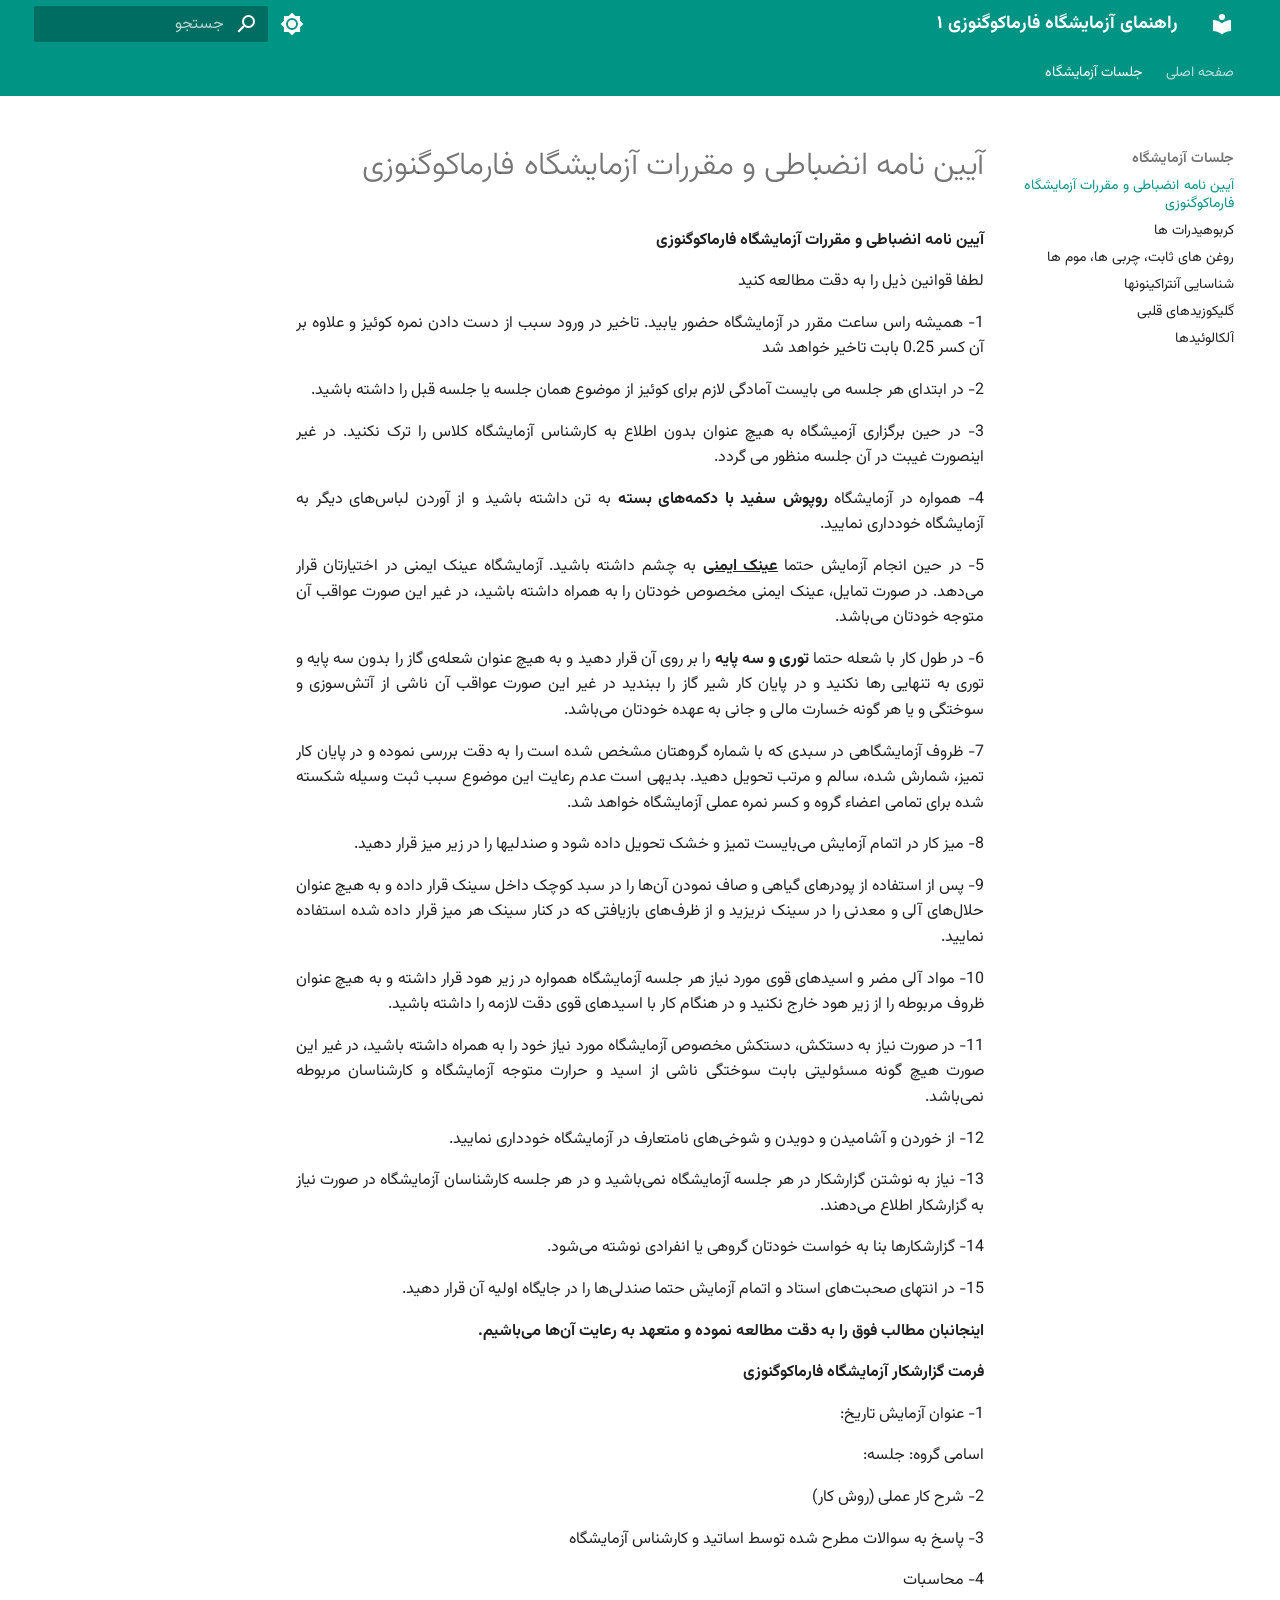
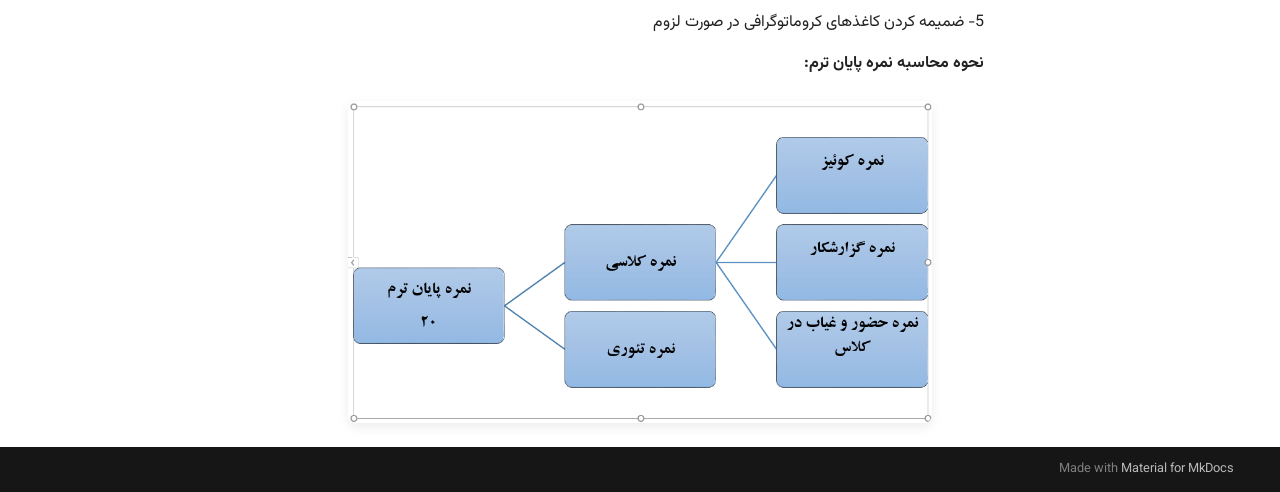
<file: session_01/index.html>
<!doctype html>
<html lang="fa" class="no-js">
  <head>
    
      <meta charset="utf-8">
      <meta name="viewport" content="width=device-width,initial-scale=1">
      
        <meta name="description" content="Pharmacognosy Laboratory Manual">
      
      
        <meta name="author" content="Pharmacognosy Department">
      
      
      
        <link rel="prev" href="..">
      
      
        <link rel="next" href="../session_02/">
      
      
        
      
      
      <link rel="icon" href="../assets/images/favicon.png">
      <meta name="generator" content="mkdocs-1.6.1, mkdocs-material-9.7.7">
    
    
      
        <title>آیین نامه انضباطی و مقررات آزمایشگاه فارماکوگنوزی - راهنمای آزمایشگاه فارماکوگنوزی ۱</title>
      
    
    
      <link rel="stylesheet" href="../assets/stylesheets/main.ec1eaa64.min.css">
      
        
        <link rel="stylesheet" href="../assets/stylesheets/palette.ab4e12ef.min.css">
      
      


    
    
      
    
    
      
        
        
        <link rel="preconnect" href="https://fonts.gstatic.com" crossorigin>
        <link rel="stylesheet" href="https://fonts.googleapis.com/css?family=Roboto:300,300i,400,400i,700,700i%7CRoboto+Mono:400,400i,700,700i&display=fallback">
        <style>:root{--md-text-font:"Roboto";--md-code-font:"Roboto Mono"}</style>
      
    
    
      <link rel="stylesheet" href="../stylesheets/extra.css">
    
    <script>__md_scope=new URL("..",location),__md_hash=e=>[...e].reduce(((e,_)=>(e<<5)-e+_.charCodeAt(0)),0),__md_get=(e,_=localStorage,t=__md_scope)=>JSON.parse(_.getItem(t.pathname+"."+e)),__md_set=(e,_,t=localStorage,a=__md_scope)=>{try{t.setItem(a.pathname+"."+e,JSON.stringify(_))}catch(e){}}</script>
    
      

    
    
  </head>
  
  
    
    
      
    
    
    
    
    <body dir="rtl" data-md-color-scheme="default" data-md-color-primary="teal" data-md-color-accent="indigo">
  
    
    <input class="md-toggle" data-md-toggle="drawer" type="checkbox" id="__drawer" autocomplete="off">
    <input class="md-toggle" data-md-toggle="search" type="checkbox" id="__search" autocomplete="off">
    <label class="md-overlay" for="__drawer"></label>
    <div data-md-component="skip">
      
    </div>
    <div data-md-component="announce">
      
    </div>
    
    
      

<header class="md-header" data-md-component="header">
  <nav class="md-header__inner md-grid" aria-label="سرتیتر">
    <a href=".." title="راهنمای آزمایشگاه فارماکوگنوزی ۱" class="md-header__button md-logo" aria-label="راهنمای آزمایشگاه فارماکوگنوزی ۱" data-md-component="logo">
      
  
  <svg xmlns="http://www.w3.org/2000/svg" viewBox="0 0 24 24"><path d="M12 8a3 3 0 0 0 3-3 3 3 0 0 0-3-3 3 3 0 0 0-3 3 3 3 0 0 0 3 3m0 3.54C9.64 9.35 6.5 8 3 8v11c3.5 0 6.64 1.35 9 3.54 2.36-2.19 5.5-3.54 9-3.54V8c-3.5 0-6.64 1.35-9 3.54"/></svg>

    </a>
    <label class="md-header__button md-icon" for="__drawer">
      
      <svg xmlns="http://www.w3.org/2000/svg" viewBox="0 0 24 24"><path d="M3 6h18v2H3zm0 5h18v2H3zm0 5h18v2H3z"/></svg>
    </label>
    <div class="md-header__title" data-md-component="header-title">
      <div class="md-header__ellipsis">
        <div class="md-header__topic">
          <span class="md-ellipsis">
            راهنمای آزمایشگاه فارماکوگنوزی ۱
          </span>
        </div>
        <div class="md-header__topic" data-md-component="header-topic">
          <span class="md-ellipsis">
            
              آیین نامه انضباطی و مقررات آزمایشگاه فارماکوگنوزی
            
          </span>
        </div>
      </div>
    </div>
    
      
        <form class="md-header__option" data-md-component="palette">
  
    
    
    
    <input class="md-option" data-md-color-media="" data-md-color-scheme="default" data-md-color-primary="teal" data-md-color-accent="indigo"  aria-label="حالت تاریک"  type="radio" name="__palette" id="__palette_0">
    
      <label class="md-header__button md-icon" title="حالت تاریک" for="__palette_1" hidden>
        <svg xmlns="http://www.w3.org/2000/svg" viewBox="0 0 24 24"><path d="M12 8a4 4 0 0 0-4 4 4 4 0 0 0 4 4 4 4 0 0 0 4-4 4 4 0 0 0-4-4m0 10a6 6 0 0 1-6-6 6 6 0 0 1 6-6 6 6 0 0 1 6 6 6 6 0 0 1-6 6m8-9.31V4h-4.69L12 .69 8.69 4H4v4.69L.69 12 4 15.31V20h4.69L12 23.31 15.31 20H20v-4.69L23.31 12z"/></svg>
      </label>
    
  
    
    
    
    <input class="md-option" data-md-color-media="" data-md-color-scheme="slate" data-md-color-primary="teal" data-md-color-accent="indigo"  aria-label="حالت روشن"  type="radio" name="__palette" id="__palette_1">
    
      <label class="md-header__button md-icon" title="حالت روشن" for="__palette_0" hidden>
        <svg xmlns="http://www.w3.org/2000/svg" viewBox="0 0 24 24"><path d="M12 18c-.89 0-1.74-.2-2.5-.55C11.56 16.5 13 14.42 13 12s-1.44-4.5-3.5-5.45C10.26 6.2 11.11 6 12 6a6 6 0 0 1 6 6 6 6 0 0 1-6 6m8-9.31V4h-4.69L12 .69 8.69 4H4v4.69L.69 12 4 15.31V20h4.69L12 23.31 15.31 20H20v-4.69L23.31 12z"/></svg>
      </label>
    
  
</form>
      
    
    
      <script>var palette=__md_get("__palette");if(palette&&palette.color){if("(prefers-color-scheme)"===palette.color.media){var media=matchMedia("(prefers-color-scheme: light)"),input=document.querySelector(media.matches?"[data-md-color-media='(prefers-color-scheme: light)']":"[data-md-color-media='(prefers-color-scheme: dark)']");palette.color.media=input.getAttribute("data-md-color-media"),palette.color.scheme=input.getAttribute("data-md-color-scheme"),palette.color.primary=input.getAttribute("data-md-color-primary"),palette.color.accent=input.getAttribute("data-md-color-accent")}for(var[key,value]of Object.entries(palette.color))document.body.setAttribute("data-md-color-"+key,value)}</script>
    
    
    
      
      
        <label class="md-header__button md-icon" for="__search">
          
          <svg xmlns="http://www.w3.org/2000/svg" viewBox="0 0 24 24"><path d="M9.5 3A6.5 6.5 0 0 1 16 9.5c0 1.61-.59 3.09-1.56 4.23l.27.27h.79l5 5-1.5 1.5-5-5v-.79l-.27-.27A6.52 6.52 0 0 1 9.5 16 6.5 6.5 0 0 1 3 9.5 6.5 6.5 0 0 1 9.5 3m0 2C7 5 5 7 5 9.5S7 14 9.5 14 14 12 14 9.5 12 5 9.5 5"/></svg>
        </label>
        <div class="md-search" data-md-component="search" role="dialog">
  <label class="md-search__overlay" for="__search"></label>
  <div class="md-search__inner" role="search">
    <form class="md-search__form" name="search">
      <input type="text" class="md-search__input" name="query" aria-label="جستجو" placeholder="جستجو" autocapitalize="off" autocorrect="off" autocomplete="off" spellcheck="false" data-md-component="search-query" required>
      <label class="md-search__icon md-icon" for="__search">
        
        <svg xmlns="http://www.w3.org/2000/svg" viewBox="0 0 24 24"><path d="M9.5 3A6.5 6.5 0 0 1 16 9.5c0 1.61-.59 3.09-1.56 4.23l.27.27h.79l5 5-1.5 1.5-5-5v-.79l-.27-.27A6.52 6.52 0 0 1 9.5 16 6.5 6.5 0 0 1 3 9.5 6.5 6.5 0 0 1 9.5 3m0 2C7 5 5 7 5 9.5S7 14 9.5 14 14 12 14 9.5 12 5 9.5 5"/></svg>
        
        <svg xmlns="http://www.w3.org/2000/svg" viewBox="0 0 24 24"><path d="M20 11v2H8l5.5 5.5-1.42 1.42L4.16 12l7.92-7.92L13.5 5.5 8 11z"/></svg>
      </label>
      <nav class="md-search__options" aria-label="جستجو">
        
        <button type="reset" class="md-search__icon md-icon" title="بازنشانی" aria-label="بازنشانی" tabindex="-1">
          
          <svg xmlns="http://www.w3.org/2000/svg" viewBox="0 0 24 24"><path d="M19 6.41 17.59 5 12 10.59 6.41 5 5 6.41 10.59 12 5 17.59 6.41 19 12 13.41 17.59 19 19 17.59 13.41 12z"/></svg>
        </button>
      </nav>
      
        <div class="md-search__suggest" data-md-component="search-suggest"></div>
      
    </form>
    <div class="md-search__output">
      <div class="md-search__scrollwrap" tabindex="0" data-md-scrollfix>
        <div class="md-search-result" data-md-component="search-result">
          <div class="md-search-result__meta">
            راه‌اندازی جستجو
          </div>
          <ol class="md-search-result__list" role="presentation"></ol>
        </div>
      </div>
    </div>
  </div>
</div>
      
    
    
  </nav>
  
</header>
    
    <div class="md-container" data-md-component="container">
      
      
        
          
            
<nav class="md-tabs" aria-label="زبانه‌ها" data-md-component="tabs">
  <div class="md-grid">
    <ul class="md-tabs__list">
      
        
  
  
  
  
    <li class="md-tabs__item">
      <a href=".." class="md-tabs__link">
        
  
  
    
  
  صفحه اصلی

      </a>
    </li>
  

      
        
  
  
  
    
  
  
    
    
      <li class="md-tabs__item md-tabs__item--active">
        <a href="./" class="md-tabs__link">
          
  
  
  جلسات آزمایشگاه

        </a>
      </li>
    
  

      
    </ul>
  </div>
</nav>
          
        
      
      <main class="md-main" data-md-component="main">
        <div class="md-main__inner md-grid">
          
            
              
              <div class="md-sidebar md-sidebar--primary" data-md-component="sidebar" data-md-type="navigation" >
                <div class="md-sidebar__scrollwrap">
                  <div class="md-sidebar__inner">
                    


  


<nav class="md-nav md-nav--primary md-nav--lifted" aria-label="هدایت" data-md-level="0">
  <label class="md-nav__title" for="__drawer">
    <a href=".." title="راهنمای آزمایشگاه فارماکوگنوزی ۱" class="md-nav__button md-logo" aria-label="راهنمای آزمایشگاه فارماکوگنوزی ۱" data-md-component="logo">
      
  
  <svg xmlns="http://www.w3.org/2000/svg" viewBox="0 0 24 24"><path d="M12 8a3 3 0 0 0 3-3 3 3 0 0 0-3-3 3 3 0 0 0-3 3 3 3 0 0 0 3 3m0 3.54C9.64 9.35 6.5 8 3 8v11c3.5 0 6.64 1.35 9 3.54 2.36-2.19 5.5-3.54 9-3.54V8c-3.5 0-6.64 1.35-9 3.54"/></svg>

    </a>
    راهنمای آزمایشگاه فارماکوگنوزی ۱
  </label>
  
  <ul class="md-nav__list" data-md-scrollfix>
    
      
      
  
  
  
  
    <li class="md-nav__item">
      <a href=".." class="md-nav__link">
        
  
  
  <span class="md-ellipsis">
    
  
    صفحه اصلی
  

    
  </span>
  
  

      </a>
    </li>
  

    
      
      
  
  
    
  
  
  
    
    
    
    
      
        
        
      
      
    
    
    <li class="md-nav__item md-nav__item--active md-nav__item--section md-nav__item--nested">
      
        
        
        <input class="md-nav__toggle md-toggle " type="checkbox" id="__nav_2" checked>
        
          
          <label class="md-nav__link" for="__nav_2" id="__nav_2_label" tabindex="">
            
  
  
  <span class="md-ellipsis">
    
  
    جلسات آزمایشگاه
  

    
  </span>
  
  

            <span class="md-nav__icon md-icon"></span>
          </label>
        
        <nav class="md-nav" data-md-level="1" aria-labelledby="__nav_2_label" aria-expanded="true">
          <label class="md-nav__title" for="__nav_2">
            <span class="md-nav__icon md-icon"></span>
            
  
    جلسات آزمایشگاه
  

          </label>
          <ul class="md-nav__list" data-md-scrollfix>
            
              
                
  
  
    
  
  
  
    <li class="md-nav__item md-nav__item--active">
      
      <input class="md-nav__toggle md-toggle" type="checkbox" id="__toc">
      
      
      
      <a href="./" class="md-nav__link md-nav__link--active">
        
  
  
  <span class="md-ellipsis">
    
  
    آیین نامه انضباطی و مقررات آزمایشگاه فارماکوگنوزی
  

    
  </span>
  
  

      </a>
      
    </li>
  

              
            
              
                
  
  
  
  
    <li class="md-nav__item">
      <a href="../session_02/" class="md-nav__link">
        
  
  
  <span class="md-ellipsis">
    
  
    کربوهیدرات ها
  

    
  </span>
  
  

      </a>
    </li>
  

              
            
              
                
  
  
  
  
    <li class="md-nav__item">
      <a href="../session_03/" class="md-nav__link">
        
  
  
  <span class="md-ellipsis">
    
  
    روغن های ثابت، چربی ها، موم ها
  

    
  </span>
  
  

      </a>
    </li>
  

              
            
              
                
  
  
  
  
    <li class="md-nav__item">
      <a href="../session_04/" class="md-nav__link">
        
  
  
  <span class="md-ellipsis">
    
  
    شناسایی آنتراکینونها
  

    
  </span>
  
  

      </a>
    </li>
  

              
            
              
                
  
  
  
  
    <li class="md-nav__item">
      <a href="../session_05/" class="md-nav__link">
        
  
  
  <span class="md-ellipsis">
    
  
    گلیکوزیدهای قلبی
  

    
  </span>
  
  

      </a>
    </li>
  

              
            
              
                
  
  
  
  
    <li class="md-nav__item">
      <a href="../session_06/" class="md-nav__link">
        
  
  
  <span class="md-ellipsis">
    
  
    آلکالوئیدها
  

    
  </span>
  
  

      </a>
    </li>
  

              
            
          </ul>
        </nav>
      
    </li>
  

    
  </ul>
</nav>
                  </div>
                </div>
              </div>
            
            
              
              <div class="md-sidebar md-sidebar--secondary" data-md-component="sidebar" data-md-type="toc" >
                <div class="md-sidebar__scrollwrap">
                  <div class="md-sidebar__inner">
                    

<nav class="md-nav md-nav--secondary" aria-label="فهرست موضوعات">
  
  
  
  
</nav>
                  </div>
                </div>
              </div>
            
          
          
            <div class="md-content" data-md-component="content">
              
              <article class="md-content__inner md-typeset">
                
                  



  <h1>آیین نامه انضباطی و مقررات آزمایشگاه فارماکوگنوزی</h1>

<p><strong><span dir="rtl">آیین نامه انضباطی و مقررات آزمایشگاه فارماکوگنوزی</span></strong></p>
<p><span dir="rtl">لطفا قوانین ذیل را به دقت مطالعه کنید</span></p>
<p><span dir="rtl">1- همیشه راس ساعت مقرر در آزمایشگاه حضور یابید. تاخیر در ورود سبب از دست دادن نمره کوئیز و علاوه بر آن کسر 0.25 بابت تاخیر خواهد شد</span></p>
<p><span dir="rtl">2- در ابتدای هر جلسه می بایست آمادگی لازم برای کوئیز از موضوع همان جلسه یا جلسه قبل را داشته باشید.</span></p>
<p><span dir="rtl">3- در حین برگزاری آزمیشگاه به هیچ عنوان بدون اطلاع به کارشناس آزمایشگاه کلاس را ترک نکنید. در غیر اینصورت غیبت در آن جلسه منظور می گردد.</span></p>
<p><span dir="rtl">4- همواره در آزمایشگاه <strong>روپوش سفید با دکمه‌های بسته</strong> به تن داشته باشید و از آوردن لباس‌های دیگر به آزمایشگاه خودداری نمایید.</span></p>
<p><span dir="rtl">5- در حین انجام آزمایش حتما <strong><u>عینک ایمنی</u></strong> به چشم داشته باشید. آزمایشگاه عینک ایمنی در اختیارتان قرار می‌دهد. در صورت تمایل، عینک ایمنی مخصوص خودتان را به همراه داشته باشید، در غیر این صورت عواقب آن متوجه خودتان می‌باشد.</span></p>
<p><span dir="rtl">6- در طول کار با شعله حتما <strong>توری و سه پایه</strong> را بر روی آن قرار دهید و به هیچ عنوان شعله‌ی گاز را بدون سه پایه و توری به تنهایی رها نکنید و در پایان کار شیر گاز را ببندید در غیر این صورت عواقب آن ناشی از آتش‌سوزی و سوختگی و یا هر گونه خسارت مالی و جانی به عهده خودتان می‌باشد.</span></p>
<p><span dir="rtl">7- ظروف آزمایشگاهی در سبدی که با شماره گروهتان مشخص شده است را به دقت بررسی نموده و در پایان کار تمیز، شمارش شده، سالم و مرتب تحویل دهید. بدیهی است عدم رعایت این موضوع سبب ثبت وسیله شکسته شده برای تمامی اعضاء گروه و کسر نمره عملی آزمایشگاه خواهد شد.</span></p>
<p><span dir="rtl">8- میز کار در اتمام آزمایش می‌بایست تمیز و خشک تحویل داده شود و صندلیها را در زیر میز قرار دهید.</span></p>
<p><span dir="rtl">9- پس از استفاده از پودرهای گیاهی و صاف نمودن آن‌ها را در سبد کوچک داخل سینک قرار داده و به هیچ عنوان حلال‌های آلی و معدنی را در سینک نریزید و از ظرف‌های بازیافتی که در کنار سینک هر میز قرار داده شده استفاده نمایید.</span></p>
<p><span dir="rtl">10- مواد آلی مضر و اسیدهای قوی مورد نیاز هر جلسه آزمایشگاه همواره در زیر هود قرار داشته و به هیچ عنوان ظروف مربوطه را از زیر هود خارج نکنید و در هنگام کار با اسیدهای قوی دقت لازمه را داشته باشید.</span></p>
<p><span dir="rtl">11- در صورت نیاز به دستکش، دستکش مخصوص آزمایشگاه مورد نیاز خود را به همراه داشته باشید، در غیر این صورت هیچ گونه مسئولیتی بابت سوختگی ناشی از اسید و حرارت متوجه آزمایشگاه و کارشناسان مربوطه نمی‌باشد.</span></p>
<p><span dir="rtl">12- از خوردن و آشامیدن و دویدن و شوخی‌های نامتعارف در آزمایشگاه خودداری نمایید.</span></p>
<p><span dir="rtl">13- نیاز به نوشتن گزارشکار در هر جلسه آزمایشگاه نمی‌باشید و در هر جلسه کارشناسان آزمایشگاه در صورت نیاز به گزارشکار اطلاع می‌دهند.</span></p>
<p><span dir="rtl">14- گزارشکارها بنا به خواست خودتان گروهی یا انفرادی نوشته می‌شود.</span></p>
<p><span dir="rtl">15- در انتهای صحبت‌های استاد و اتمام آزمایش حتما صندلی‌ها را در جایگاه اولیه آن قرار دهید.</span></p>
<p><strong><span dir="rtl">اینجانبان مطالب فوق را به دقت مطالعه نموده و متعهد به رعایت آن‌ها می‌باشیم.</span></strong></p>
<p><strong><span dir="rtl">فرمت گزارشکار آزمایشگاه فارماکوگنوزی</span></strong></p>
<p><span dir="rtl">1- عنوان آزمایش تاریخ:</span></p>
<p><span dir="rtl">اسامی گروه: جلسه:</span></p>
<p><span dir="rtl">2- شرح کار عملی (روش کار)</span></p>
<p><span dir="rtl">3- پاسخ به سوالات مطرح شده توسط اساتید و کارشناس آزمایشگاه</span></p>
<p><span dir="rtl">4- محاسبات</span></p>
<p><span dir="rtl">5- ضمیمه کردن کاغذهای کروماتوگرافی در صورت لزوم</span></p>
<p><strong><span dir="rtl">نحوه محاسبه نمره پایان ترم:</span></strong></p>
<p><img alt="D:\Courses\Pharmacognosy lab\New lab manual\score.png" src="../assets/session_01/media/image1.png" /></p>












                
              </article>
            </div>
          
          
<script>var target=document.getElementById(location.hash.slice(1));target&&target.name&&(target.checked=target.name.startsWith("__tabbed_"))</script>
        </div>
        
          <button type="button" class="md-top md-icon" data-md-component="top" hidden>
  
  <svg xmlns="http://www.w3.org/2000/svg" viewBox="0 0 24 24"><path d="M13 20h-2V8l-5.5 5.5-1.42-1.42L12 4.16l7.92 7.92-1.42 1.42L13 8z"/></svg>
  برگشت به بالا
</button>
        
      </main>
      
        <footer class="md-footer">
  
  <div class="md-footer-meta md-typeset">
    <div class="md-footer-meta__inner md-grid">
      <div class="md-copyright">
  
  
    Made with
    <a href="https://squidfunk.github.io/mkdocs-material/" target="_blank" rel="noopener">
      Material for MkDocs
    </a>
  
</div>
      
    </div>
  </div>
</footer>
      
    </div>
    <div class="md-dialog" data-md-component="dialog">
      <div class="md-dialog__inner md-typeset"></div>
    </div>
    
    
    
      
      
      <script id="__config" type="application/json">{"annotate": null, "base": "..", "features": ["navigation.instant", "navigation.tracking", "navigation.top", "navigation.tabs", "search.suggest", "search.highlight", "content.code.copy"], "search": "../assets/javascripts/workers/search.2c215733.min.js", "tags": null, "translations": {"clipboard.copied": "\u06a9\u067e\u06cc \u0634\u062f", "clipboard.copy": "\u06a9\u067e\u06cc \u06a9\u0631\u062f\u0646", "search.result.more.one": "1 \u0645\u0648\u0631\u062f \u062f\u06cc\u06af\u0631 \u062f\u0631 \u0627\u06cc\u0646 \u0635\u0641\u062d\u0647", "search.result.more.other": "# \u0645\u0648\u0631\u062f \u062f\u06cc\u06af\u0631 \u062f\u0631 \u0627\u06cc\u0646 \u0635\u0641\u062d\u0647", "search.result.none": "\u0633\u0646\u062f\u06cc \u06cc\u0627\u0641\u062a \u0646\u0634\u062f", "search.result.one": "1 \u0633\u0646\u062f \u06cc\u0627\u0641\u062a \u0634\u062f", "search.result.other": "# \u0633\u0646\u062f \u06cc\u0627\u0641\u062a \u0634\u062f", "search.result.placeholder": "\u0628\u0631\u0627\u06cc \u0634\u0631\u0648\u0639 \u062c\u0633\u062a\u062c\u0648 \u062a\u0627\u06cc\u067e \u06a9\u0646\u06cc\u062f", "search.result.term.missing": "\u0645\u0648\u062c\u0648\u062f \u0646\u06cc\u0633\u062a", "select.version": "\u0627\u0646\u062a\u062e\u0627\u0628 \u0648\u06cc\u0631\u0627\u06cc\u0634"}, "version": null}</script>
    
    
      <script src="../assets/javascripts/bundle.d7400e89.min.js"></script>
      
    
  </body>
</html>
</file>
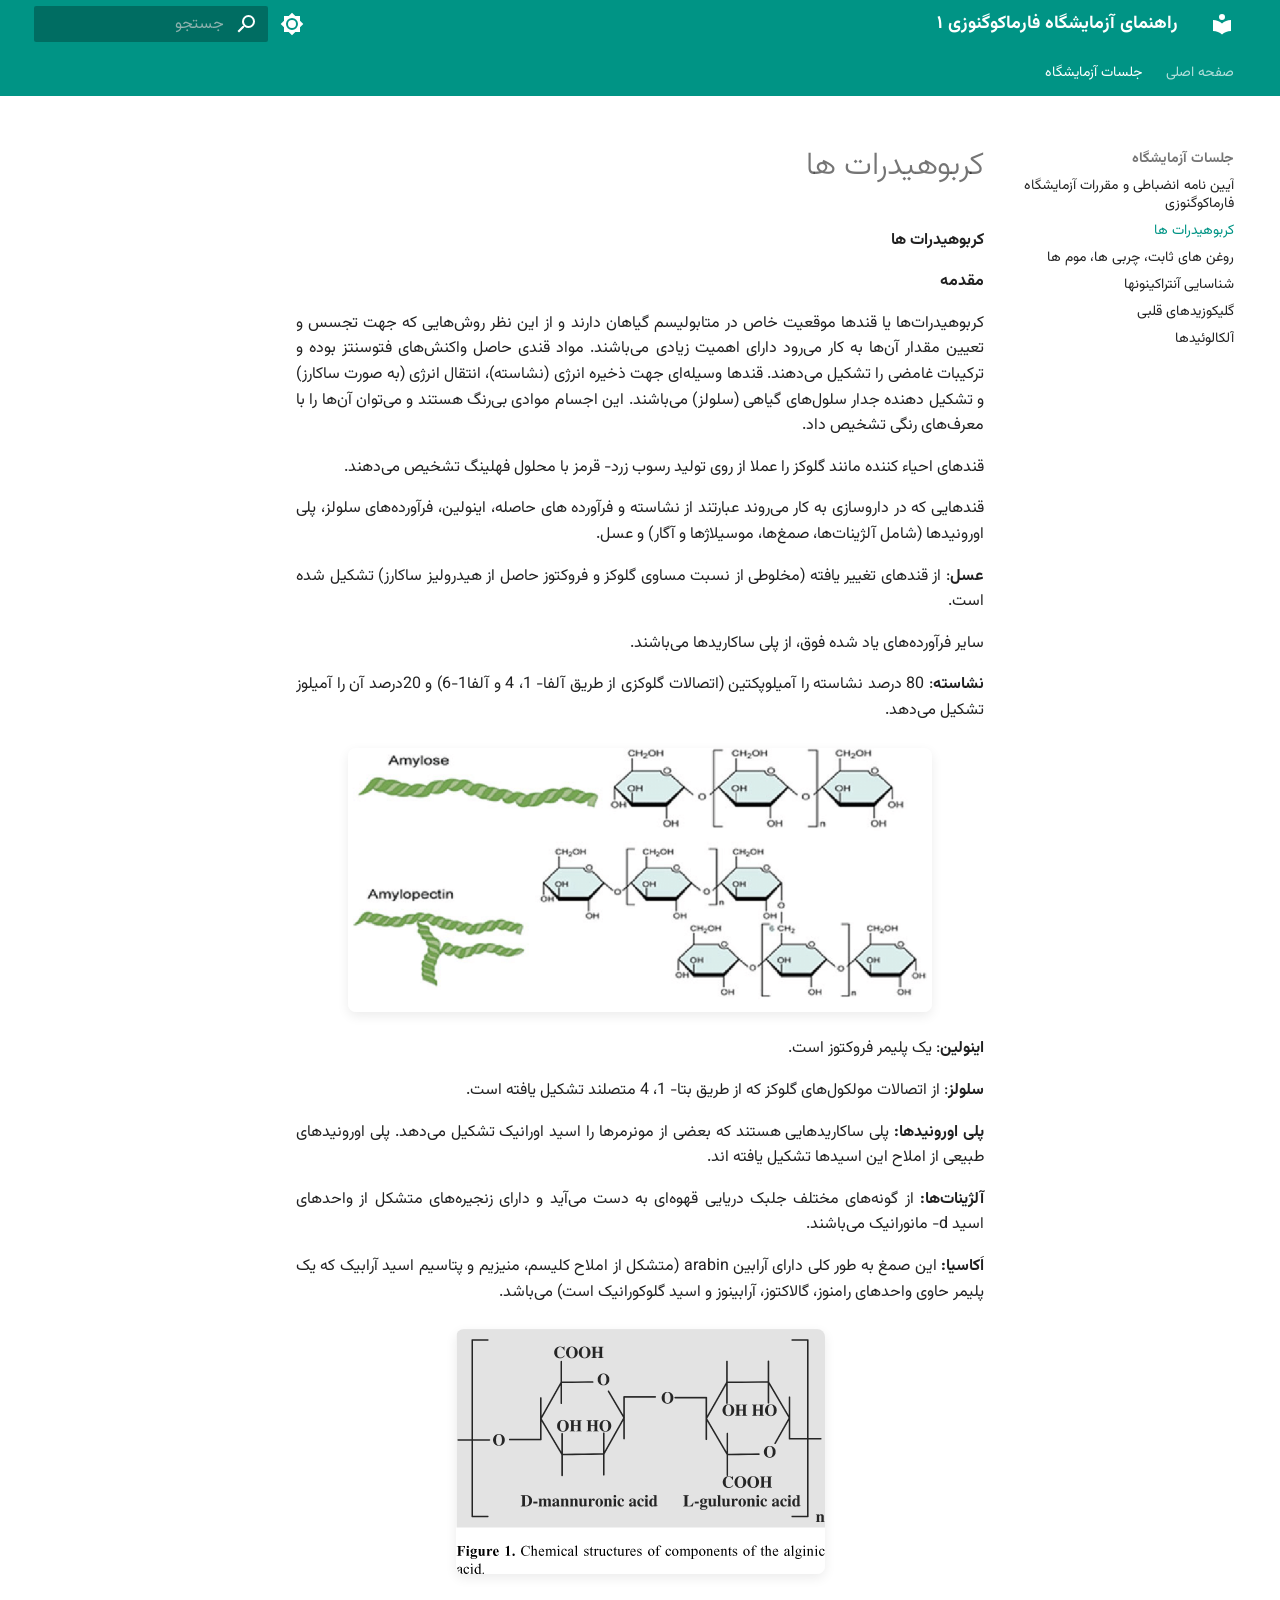
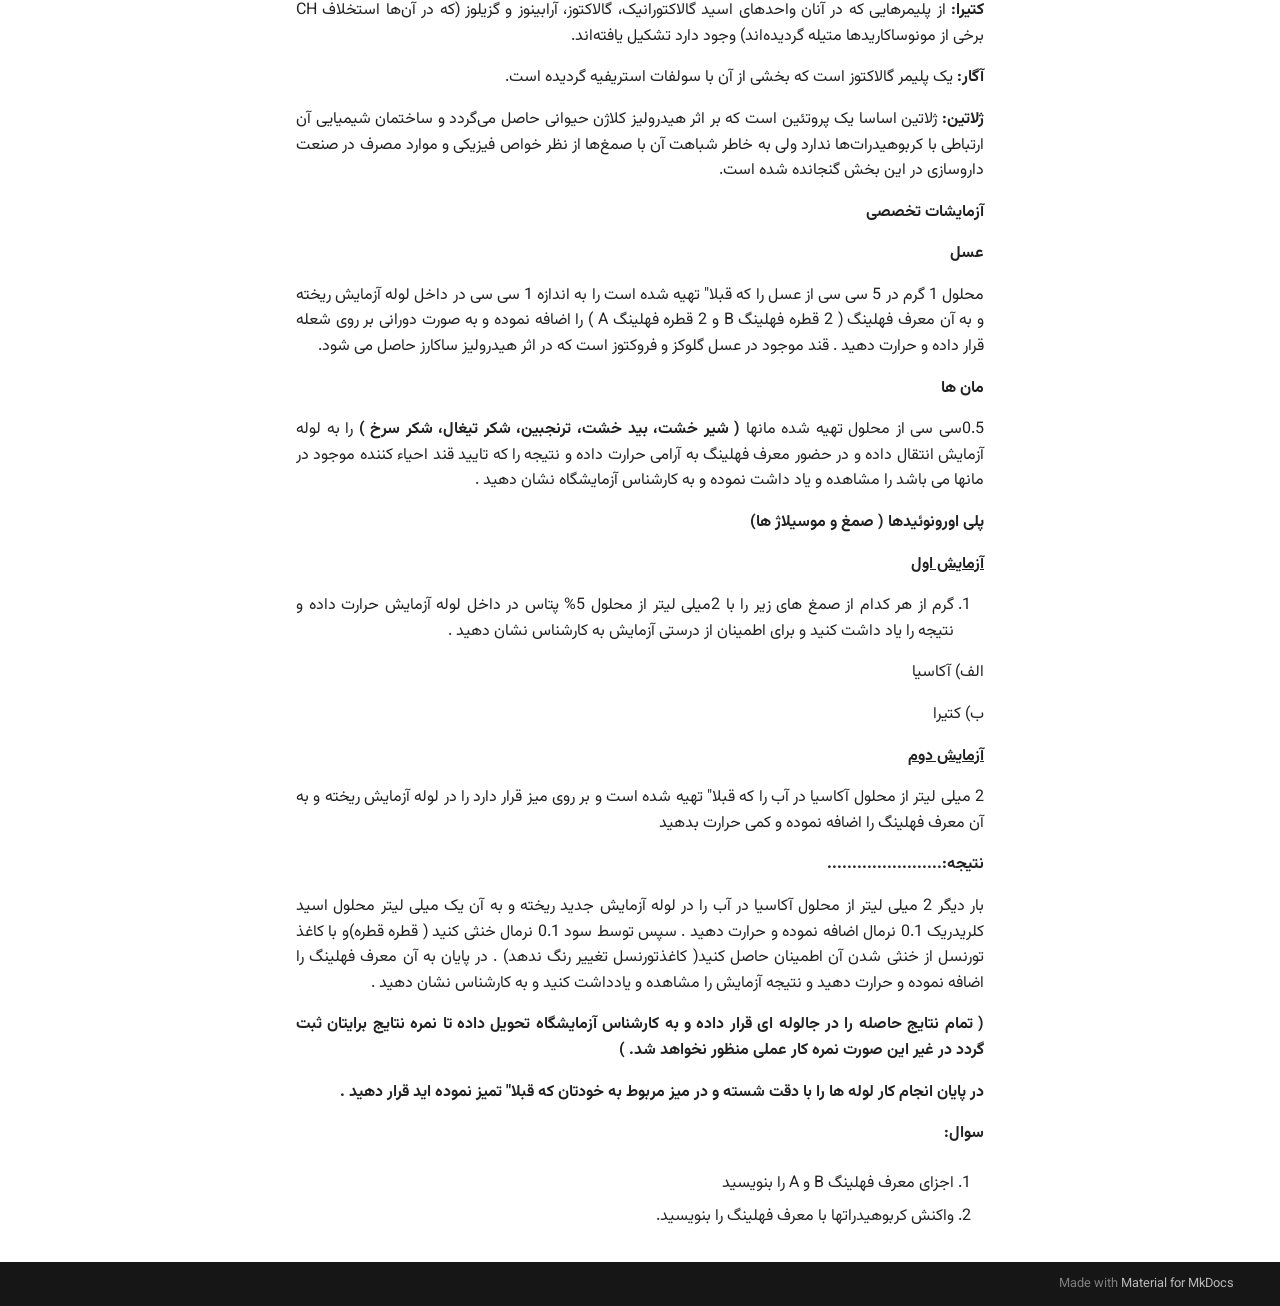
<file: session_02/index.html>
<!doctype html>
<html lang="fa" class="no-js">
  <head>
    
      <meta charset="utf-8">
      <meta name="viewport" content="width=device-width,initial-scale=1">
      
        <meta name="description" content="Pharmacognosy Laboratory Manual">
      
      
        <meta name="author" content="Pharmacognosy Department">
      
      
      
        <link rel="prev" href="../session_01/">
      
      
        <link rel="next" href="../session_03/">
      
      
        
      
      
      <link rel="icon" href="../assets/images/favicon.png">
      <meta name="generator" content="mkdocs-1.6.1, mkdocs-material-9.7.7">
    
    
      
        <title>کربوهیدرات ها - راهنمای آزمایشگاه فارماکوگنوزی ۱</title>
      
    
    
      <link rel="stylesheet" href="../assets/stylesheets/main.ec1eaa64.min.css">
      
        
        <link rel="stylesheet" href="../assets/stylesheets/palette.ab4e12ef.min.css">
      
      


    
    
      
    
    
      
        
        
        <link rel="preconnect" href="https://fonts.gstatic.com" crossorigin>
        <link rel="stylesheet" href="https://fonts.googleapis.com/css?family=Roboto:300,300i,400,400i,700,700i%7CRoboto+Mono:400,400i,700,700i&display=fallback">
        <style>:root{--md-text-font:"Roboto";--md-code-font:"Roboto Mono"}</style>
      
    
    
      <link rel="stylesheet" href="../stylesheets/extra.css">
    
    <script>__md_scope=new URL("..",location),__md_hash=e=>[...e].reduce(((e,_)=>(e<<5)-e+_.charCodeAt(0)),0),__md_get=(e,_=localStorage,t=__md_scope)=>JSON.parse(_.getItem(t.pathname+"."+e)),__md_set=(e,_,t=localStorage,a=__md_scope)=>{try{t.setItem(a.pathname+"."+e,JSON.stringify(_))}catch(e){}}</script>
    
      

    
    
  </head>
  
  
    
    
      
    
    
    
    
    <body dir="rtl" data-md-color-scheme="default" data-md-color-primary="teal" data-md-color-accent="indigo">
  
    
    <input class="md-toggle" data-md-toggle="drawer" type="checkbox" id="__drawer" autocomplete="off">
    <input class="md-toggle" data-md-toggle="search" type="checkbox" id="__search" autocomplete="off">
    <label class="md-overlay" for="__drawer"></label>
    <div data-md-component="skip">
      
    </div>
    <div data-md-component="announce">
      
    </div>
    
    
      

<header class="md-header" data-md-component="header">
  <nav class="md-header__inner md-grid" aria-label="سرتیتر">
    <a href=".." title="راهنمای آزمایشگاه فارماکوگنوزی ۱" class="md-header__button md-logo" aria-label="راهنمای آزمایشگاه فارماکوگنوزی ۱" data-md-component="logo">
      
  
  <svg xmlns="http://www.w3.org/2000/svg" viewBox="0 0 24 24"><path d="M12 8a3 3 0 0 0 3-3 3 3 0 0 0-3-3 3 3 0 0 0-3 3 3 3 0 0 0 3 3m0 3.54C9.64 9.35 6.5 8 3 8v11c3.5 0 6.64 1.35 9 3.54 2.36-2.19 5.5-3.54 9-3.54V8c-3.5 0-6.64 1.35-9 3.54"/></svg>

    </a>
    <label class="md-header__button md-icon" for="__drawer">
      
      <svg xmlns="http://www.w3.org/2000/svg" viewBox="0 0 24 24"><path d="M3 6h18v2H3zm0 5h18v2H3zm0 5h18v2H3z"/></svg>
    </label>
    <div class="md-header__title" data-md-component="header-title">
      <div class="md-header__ellipsis">
        <div class="md-header__topic">
          <span class="md-ellipsis">
            راهنمای آزمایشگاه فارماکوگنوزی ۱
          </span>
        </div>
        <div class="md-header__topic" data-md-component="header-topic">
          <span class="md-ellipsis">
            
              کربوهیدرات ها
            
          </span>
        </div>
      </div>
    </div>
    
      
        <form class="md-header__option" data-md-component="palette">
  
    
    
    
    <input class="md-option" data-md-color-media="" data-md-color-scheme="default" data-md-color-primary="teal" data-md-color-accent="indigo"  aria-label="حالت تاریک"  type="radio" name="__palette" id="__palette_0">
    
      <label class="md-header__button md-icon" title="حالت تاریک" for="__palette_1" hidden>
        <svg xmlns="http://www.w3.org/2000/svg" viewBox="0 0 24 24"><path d="M12 8a4 4 0 0 0-4 4 4 4 0 0 0 4 4 4 4 0 0 0 4-4 4 4 0 0 0-4-4m0 10a6 6 0 0 1-6-6 6 6 0 0 1 6-6 6 6 0 0 1 6 6 6 6 0 0 1-6 6m8-9.31V4h-4.69L12 .69 8.69 4H4v4.69L.69 12 4 15.31V20h4.69L12 23.31 15.31 20H20v-4.69L23.31 12z"/></svg>
      </label>
    
  
    
    
    
    <input class="md-option" data-md-color-media="" data-md-color-scheme="slate" data-md-color-primary="teal" data-md-color-accent="indigo"  aria-label="حالت روشن"  type="radio" name="__palette" id="__palette_1">
    
      <label class="md-header__button md-icon" title="حالت روشن" for="__palette_0" hidden>
        <svg xmlns="http://www.w3.org/2000/svg" viewBox="0 0 24 24"><path d="M12 18c-.89 0-1.74-.2-2.5-.55C11.56 16.5 13 14.42 13 12s-1.44-4.5-3.5-5.45C10.26 6.2 11.11 6 12 6a6 6 0 0 1 6 6 6 6 0 0 1-6 6m8-9.31V4h-4.69L12 .69 8.69 4H4v4.69L.69 12 4 15.31V20h4.69L12 23.31 15.31 20H20v-4.69L23.31 12z"/></svg>
      </label>
    
  
</form>
      
    
    
      <script>var palette=__md_get("__palette");if(palette&&palette.color){if("(prefers-color-scheme)"===palette.color.media){var media=matchMedia("(prefers-color-scheme: light)"),input=document.querySelector(media.matches?"[data-md-color-media='(prefers-color-scheme: light)']":"[data-md-color-media='(prefers-color-scheme: dark)']");palette.color.media=input.getAttribute("data-md-color-media"),palette.color.scheme=input.getAttribute("data-md-color-scheme"),palette.color.primary=input.getAttribute("data-md-color-primary"),palette.color.accent=input.getAttribute("data-md-color-accent")}for(var[key,value]of Object.entries(palette.color))document.body.setAttribute("data-md-color-"+key,value)}</script>
    
    
    
      
      
        <label class="md-header__button md-icon" for="__search">
          
          <svg xmlns="http://www.w3.org/2000/svg" viewBox="0 0 24 24"><path d="M9.5 3A6.5 6.5 0 0 1 16 9.5c0 1.61-.59 3.09-1.56 4.23l.27.27h.79l5 5-1.5 1.5-5-5v-.79l-.27-.27A6.52 6.52 0 0 1 9.5 16 6.5 6.5 0 0 1 3 9.5 6.5 6.5 0 0 1 9.5 3m0 2C7 5 5 7 5 9.5S7 14 9.5 14 14 12 14 9.5 12 5 9.5 5"/></svg>
        </label>
        <div class="md-search" data-md-component="search" role="dialog">
  <label class="md-search__overlay" for="__search"></label>
  <div class="md-search__inner" role="search">
    <form class="md-search__form" name="search">
      <input type="text" class="md-search__input" name="query" aria-label="جستجو" placeholder="جستجو" autocapitalize="off" autocorrect="off" autocomplete="off" spellcheck="false" data-md-component="search-query" required>
      <label class="md-search__icon md-icon" for="__search">
        
        <svg xmlns="http://www.w3.org/2000/svg" viewBox="0 0 24 24"><path d="M9.5 3A6.5 6.5 0 0 1 16 9.5c0 1.61-.59 3.09-1.56 4.23l.27.27h.79l5 5-1.5 1.5-5-5v-.79l-.27-.27A6.52 6.52 0 0 1 9.5 16 6.5 6.5 0 0 1 3 9.5 6.5 6.5 0 0 1 9.5 3m0 2C7 5 5 7 5 9.5S7 14 9.5 14 14 12 14 9.5 12 5 9.5 5"/></svg>
        
        <svg xmlns="http://www.w3.org/2000/svg" viewBox="0 0 24 24"><path d="M20 11v2H8l5.5 5.5-1.42 1.42L4.16 12l7.92-7.92L13.5 5.5 8 11z"/></svg>
      </label>
      <nav class="md-search__options" aria-label="جستجو">
        
        <button type="reset" class="md-search__icon md-icon" title="بازنشانی" aria-label="بازنشانی" tabindex="-1">
          
          <svg xmlns="http://www.w3.org/2000/svg" viewBox="0 0 24 24"><path d="M19 6.41 17.59 5 12 10.59 6.41 5 5 6.41 10.59 12 5 17.59 6.41 19 12 13.41 17.59 19 19 17.59 13.41 12z"/></svg>
        </button>
      </nav>
      
        <div class="md-search__suggest" data-md-component="search-suggest"></div>
      
    </form>
    <div class="md-search__output">
      <div class="md-search__scrollwrap" tabindex="0" data-md-scrollfix>
        <div class="md-search-result" data-md-component="search-result">
          <div class="md-search-result__meta">
            راه‌اندازی جستجو
          </div>
          <ol class="md-search-result__list" role="presentation"></ol>
        </div>
      </div>
    </div>
  </div>
</div>
      
    
    
  </nav>
  
</header>
    
    <div class="md-container" data-md-component="container">
      
      
        
          
            
<nav class="md-tabs" aria-label="زبانه‌ها" data-md-component="tabs">
  <div class="md-grid">
    <ul class="md-tabs__list">
      
        
  
  
  
  
    <li class="md-tabs__item">
      <a href=".." class="md-tabs__link">
        
  
  
    
  
  صفحه اصلی

      </a>
    </li>
  

      
        
  
  
  
    
  
  
    
    
      <li class="md-tabs__item md-tabs__item--active">
        <a href="../session_01/" class="md-tabs__link">
          
  
  
  جلسات آزمایشگاه

        </a>
      </li>
    
  

      
    </ul>
  </div>
</nav>
          
        
      
      <main class="md-main" data-md-component="main">
        <div class="md-main__inner md-grid">
          
            
              
              <div class="md-sidebar md-sidebar--primary" data-md-component="sidebar" data-md-type="navigation" >
                <div class="md-sidebar__scrollwrap">
                  <div class="md-sidebar__inner">
                    


  


<nav class="md-nav md-nav--primary md-nav--lifted" aria-label="هدایت" data-md-level="0">
  <label class="md-nav__title" for="__drawer">
    <a href=".." title="راهنمای آزمایشگاه فارماکوگنوزی ۱" class="md-nav__button md-logo" aria-label="راهنمای آزمایشگاه فارماکوگنوزی ۱" data-md-component="logo">
      
  
  <svg xmlns="http://www.w3.org/2000/svg" viewBox="0 0 24 24"><path d="M12 8a3 3 0 0 0 3-3 3 3 0 0 0-3-3 3 3 0 0 0-3 3 3 3 0 0 0 3 3m0 3.54C9.64 9.35 6.5 8 3 8v11c3.5 0 6.64 1.35 9 3.54 2.36-2.19 5.5-3.54 9-3.54V8c-3.5 0-6.64 1.35-9 3.54"/></svg>

    </a>
    راهنمای آزمایشگاه فارماکوگنوزی ۱
  </label>
  
  <ul class="md-nav__list" data-md-scrollfix>
    
      
      
  
  
  
  
    <li class="md-nav__item">
      <a href=".." class="md-nav__link">
        
  
  
  <span class="md-ellipsis">
    
  
    صفحه اصلی
  

    
  </span>
  
  

      </a>
    </li>
  

    
      
      
  
  
    
  
  
  
    
    
    
    
      
        
        
      
      
    
    
    <li class="md-nav__item md-nav__item--active md-nav__item--section md-nav__item--nested">
      
        
        
        <input class="md-nav__toggle md-toggle " type="checkbox" id="__nav_2" checked>
        
          
          <label class="md-nav__link" for="__nav_2" id="__nav_2_label" tabindex="">
            
  
  
  <span class="md-ellipsis">
    
  
    جلسات آزمایشگاه
  

    
  </span>
  
  

            <span class="md-nav__icon md-icon"></span>
          </label>
        
        <nav class="md-nav" data-md-level="1" aria-labelledby="__nav_2_label" aria-expanded="true">
          <label class="md-nav__title" for="__nav_2">
            <span class="md-nav__icon md-icon"></span>
            
  
    جلسات آزمایشگاه
  

          </label>
          <ul class="md-nav__list" data-md-scrollfix>
            
              
                
  
  
  
  
    <li class="md-nav__item">
      <a href="../session_01/" class="md-nav__link">
        
  
  
  <span class="md-ellipsis">
    
  
    آیین نامه انضباطی و مقررات آزمایشگاه فارماکوگنوزی
  

    
  </span>
  
  

      </a>
    </li>
  

              
            
              
                
  
  
    
  
  
  
    <li class="md-nav__item md-nav__item--active">
      
      <input class="md-nav__toggle md-toggle" type="checkbox" id="__toc">
      
      
      
      <a href="./" class="md-nav__link md-nav__link--active">
        
  
  
  <span class="md-ellipsis">
    
  
    کربوهیدرات ها
  

    
  </span>
  
  

      </a>
      
    </li>
  

              
            
              
                
  
  
  
  
    <li class="md-nav__item">
      <a href="../session_03/" class="md-nav__link">
        
  
  
  <span class="md-ellipsis">
    
  
    روغن های ثابت، چربی ها، موم ها
  

    
  </span>
  
  

      </a>
    </li>
  

              
            
              
                
  
  
  
  
    <li class="md-nav__item">
      <a href="../session_04/" class="md-nav__link">
        
  
  
  <span class="md-ellipsis">
    
  
    شناسایی آنتراکینونها
  

    
  </span>
  
  

      </a>
    </li>
  

              
            
              
                
  
  
  
  
    <li class="md-nav__item">
      <a href="../session_05/" class="md-nav__link">
        
  
  
  <span class="md-ellipsis">
    
  
    گلیکوزیدهای قلبی
  

    
  </span>
  
  

      </a>
    </li>
  

              
            
              
                
  
  
  
  
    <li class="md-nav__item">
      <a href="../session_06/" class="md-nav__link">
        
  
  
  <span class="md-ellipsis">
    
  
    آلکالوئیدها
  

    
  </span>
  
  

      </a>
    </li>
  

              
            
          </ul>
        </nav>
      
    </li>
  

    
  </ul>
</nav>
                  </div>
                </div>
              </div>
            
            
              
              <div class="md-sidebar md-sidebar--secondary" data-md-component="sidebar" data-md-type="toc" >
                <div class="md-sidebar__scrollwrap">
                  <div class="md-sidebar__inner">
                    

<nav class="md-nav md-nav--secondary" aria-label="فهرست موضوعات">
  
  
  
  
</nav>
                  </div>
                </div>
              </div>
            
          
          
            <div class="md-content" data-md-component="content">
              
              <article class="md-content__inner md-typeset">
                
                  



  <h1>کربوهیدرات ها</h1>

<p><strong><span dir="rtl">کربوهیدرات ها</span></strong></p>
<p><strong><span dir="rtl">مقدمه</span></strong></p>
<p><span dir="rtl">کربوهیدرات‌ها یا قندها موقعیت خاص در متابولیسم گیاهان دارند و از این نظر روش‌هایی که جهت تجسس و تعیین مقدار آن‌ها به کار می‌رود دارای اهمیت زیادی می‌باشند. مواد قندی حاصل واکنش‌های فتوسنتز بوده و ترکیبات غامضی را تشکیل می‌دهند. قندها وسیله‌ای جهت ذخیره انرژی (نشاسته)، انتقال انرژی (به صورت ساکارز) و تشکیل دهنده جدار سلول‌های گیاهی (سلولز) می‌باشند. این اجسام موادی بی‌رنگ هستند و می‌توان آن‌ها را با معرف‌های رنگی تشخیص داد.</span></p>
<p><span dir="rtl">قندهای احیاء کننده مانند گلوکز را عملا از روی تولید رسوب زرد- قرمز با محلول فهلینگ تشخیص می‌دهند.</span></p>
<p><span dir="rtl">قندهایی که در داروسازی به کار می‌روند عبارتند از نشاسته و فرآورده های حاصله، اینولین، فرآورده‌های سلولز، پلی اورونیدها (شامل آلژینات‌ها، صمغ‌ها، موسیلاژها و آگار) و عسل.</span></p>
<p><span dir="rtl"><strong>عسل</strong>: از قندهای تغییر یافته (مخلوطی از نسبت مساوی گلوکز و فروکتوز حاصل از هیدرولیز ساکارز) تشکیل شده است.</span></p>
<p><span dir="rtl">سایر فرآورده‌های یاد شده فوق، از پلی ساکاریدها می‌باشند.</span></p>
<p><span dir="rtl"><strong>نشاسته</strong>: 80 درصد نشاسته را آمیلوپکتین (اتصالات گلوکزی از طریق آلفا- 1، 4 و آلفا1-6) و 20درصد آن را آمیلوز تشکیل می‌دهد.</span></p>
<p><img alt="6 Starch amylose and amylopectin structure | Download Scientific ..." src="../assets/session_02/media/image1.png" /></p>
<p><span dir="rtl"><strong>اینولین</strong>: یک پلیمر فروکتوز است.</span></p>
<p><span dir="rtl"><strong>سلولز</strong>: از اتصالات مولکول‌های گلوکز که از طریق بتا- 1، 4 متصلند تشکیل یافته است.</span></p>
<p><span dir="rtl"><strong>پلی اورونیدها:</strong> پلی ساکاریدهایی هستند که بعضی از مونرمرها را اسید اورانیک تشکیل می‌دهد. پلی اورونیدهای طبیعی از املاح این اسیدها تشکیل یافته اند.</span></p>
<p><span dir="rtl"><strong>آلژینات‌ها:</strong> از گونه‌های مختلف جلبک دریایی قهوه‌ای به دست می‌آید و دارای زنجیره‌های متشکل از واحدهای اسید</span> d<span dir="rtl">- مانورانیک می‌باشند.</span></p>
<p><span dir="rtl"><strong>اَکاسیا:</strong> این صمغ به طور کلی دارای آرابین</span> arabin <span dir="rtl">(متشکل از املاح کلیسم، منیزیم و پتاسیم اسید آرابیک که یک پلیمر حاوی واحدهای رامنوز، گالاکتوز، آرابینوز و اسید گلوکورانیک است) می‌باشد.</span></p>
<p><img alt="Thermal behavior of alginic acid and its sodium salt" src="../assets/session_02/media/image2.gif" /></p>
<p><span dir="rtl"><strong>کتیرا:</strong> از پلیمرهایی که در آنان واحدهای اسید گالاکتورانیک، گالاکتوز، آرابینوز و گزیلوز (که در آن‌ها استخلاف</span> CH <span dir="rtl">برخی از مونوساکاریدها متیله گردیده‌اند) وجود دارد تشکیل یافته‌اند.</span></p>
<p><span dir="rtl"><strong>آگار:</strong> یک پلیمر گالاکتوز است که بخشی از آن با سولفات استریفیه گردیده است.</span></p>
<p><span dir="rtl"><strong>ژلاتین:</strong> ژلاتین اساسا یک پروتئین است که بر اثر هیدرولیز کلاژن حیوانی حاصل می‌گردد و ساختمان شیمیایی آن ارتباطی با کربوهیدرات‌ها ندارد ولی به خاطر شباهت آن با صمغ‌ها از نظر خواص فیزیکی و موارد مصرف در صنعت داروسازی در این بخش گنجانده شده است.</span></p>
<p><strong><span dir="rtl">آزمایشات تخصصی</span></strong></p>
<p><strong><span dir="rtl">عسل</span></strong></p>
<p><span dir="rtl">محلول 1 گرم در 5 سی سی از عسل را که قبلا" تهیه شده است را به اندازه 1 سی سی در داخل لوله آزمایش ریخته و به آن معرف فهلینگ ( 2 قطره فهلینگ</span> A <span dir="rtl">و 2 قطره فهلینگ</span> B <span dir="rtl">) را اضافه نموده و به صورت دورانی بر روی شعله قرار داده و حرارت دهید . قند موجود در عسل گلوکز و فروکتوز است که در اثر هیدرولیز ساکارز حاصل می شود.</span></p>
<p><strong><span dir="rtl">مان ها</span></strong></p>
<p><span dir="rtl">0.5سی سی از محلول تهیه شده مانها <strong>( شیر خشت، بید خشت، ترنجبین، شکر تیغال، شکر سرخ )</strong> را به لوله آزمایش انتقال داده و در حضور معرف فهلینگ به آرامی حرارت داده و نتیجه را که تایید قند احیاء کننده موجود در مانها می باشد را مشاهده و یاد داشت نموده و به کارشناس آزمایشگاه نشان دهید .</span></p>
<p><strong><span dir="rtl">پلی اورونوئیدها ( صمغ و موسیلاژ ها)</span></strong></p>
<p><strong><span dir="rtl"><u>آزمایش اول</u></span></strong></p>
<ol>
<li><span dir="rtl">گرم از هر کدام از صمغ های زیر را با 2میلی لیتر از محلول 5% پتاس در داخل لوله آزمایش حرارت داده و نتیجه را یاد داشت کنید و برای اطمینان از درستی آزمایش به کارشناس نشان دهید .</span></li>
</ol>
<p><span dir="rtl">الف) آکاسیا</span></p>
<p><span dir="rtl">ب) کتیرا</span></p>
<p><strong><span dir="rtl"><u>آزمایش دوم</u></span></strong></p>
<p><span dir="rtl">2 میلی لیتر از محلول آکاسیا در آب را که قبلا" تهیه شده است و بر روی میز قرار دارد را در لوله آزمایش ریخته و به آن معرف فهلینگ را اضافه نموده و کمی حرارت بدهید</span></p>
<p><strong><span dir="rtl">نتیجه:.......................</span></strong></p>
<p><span dir="rtl">بار دیگر 2 میلی لیتر از محلول آکاسیا در آب را در لوله آزمایش جدید ریخته و به آن یک میلی لیتر محلول اسید کلریدریک 0.1 نرمال اضافه نموده و حرارت دهید . سپس توسط سود 0.1 نرمال خنثی کنید ( قطره قطره)و با کاغذ تورنسل از خنثی شدن آن اطمینان حاصل کنید( کاغذتورنسل تغییر رنگ ندهد) . در پایان به آن معرف فهلینگ را اضافه نموده و حرارت دهید و نتیجه آزمایش را مشاهده و یادداشت کنید و به کارشناس نشان دهید .</span></p>
<p><strong><span dir="rtl">( تمام نتایج حاصله را در جالوله ای قرار داده و به کارشناس آزمایشگاه تحویل داده تا نمره نتایج برایتان ثبت گردد در غیر این صورت نمره کار عملی منظور نخواهد شد. )</span></strong></p>
<p><strong><span dir="rtl">در پایان انجام کار لوله ها را با دقت شسته و در میز مربوط به خودتان که قبلا" تمیز نموده اید قرار دهید .</span></strong></p>
<p><strong><span dir="rtl">سوال:</span></strong></p>
<ol>
<li>
<p><span dir="rtl">اجزای معرف فهلینگ</span> A <span dir="rtl">و</span> B <span dir="rtl">را بنویسید</span></p>
</li>
<li>
<p><span dir="rtl">واکنش کربوهیدراتها با معرف فهلینگ را بنویسید.</span></p>
</li>
</ol>












                
              </article>
            </div>
          
          
<script>var target=document.getElementById(location.hash.slice(1));target&&target.name&&(target.checked=target.name.startsWith("__tabbed_"))</script>
        </div>
        
          <button type="button" class="md-top md-icon" data-md-component="top" hidden>
  
  <svg xmlns="http://www.w3.org/2000/svg" viewBox="0 0 24 24"><path d="M13 20h-2V8l-5.5 5.5-1.42-1.42L12 4.16l7.92 7.92-1.42 1.42L13 8z"/></svg>
  برگشت به بالا
</button>
        
      </main>
      
        <footer class="md-footer">
  
  <div class="md-footer-meta md-typeset">
    <div class="md-footer-meta__inner md-grid">
      <div class="md-copyright">
  
  
    Made with
    <a href="https://squidfunk.github.io/mkdocs-material/" target="_blank" rel="noopener">
      Material for MkDocs
    </a>
  
</div>
      
    </div>
  </div>
</footer>
      
    </div>
    <div class="md-dialog" data-md-component="dialog">
      <div class="md-dialog__inner md-typeset"></div>
    </div>
    
    
    
      
      
      <script id="__config" type="application/json">{"annotate": null, "base": "..", "features": ["navigation.instant", "navigation.tracking", "navigation.top", "navigation.tabs", "search.suggest", "search.highlight", "content.code.copy"], "search": "../assets/javascripts/workers/search.2c215733.min.js", "tags": null, "translations": {"clipboard.copied": "\u06a9\u067e\u06cc \u0634\u062f", "clipboard.copy": "\u06a9\u067e\u06cc \u06a9\u0631\u062f\u0646", "search.result.more.one": "1 \u0645\u0648\u0631\u062f \u062f\u06cc\u06af\u0631 \u062f\u0631 \u0627\u06cc\u0646 \u0635\u0641\u062d\u0647", "search.result.more.other": "# \u0645\u0648\u0631\u062f \u062f\u06cc\u06af\u0631 \u062f\u0631 \u0627\u06cc\u0646 \u0635\u0641\u062d\u0647", "search.result.none": "\u0633\u0646\u062f\u06cc \u06cc\u0627\u0641\u062a \u0646\u0634\u062f", "search.result.one": "1 \u0633\u0646\u062f \u06cc\u0627\u0641\u062a \u0634\u062f", "search.result.other": "# \u0633\u0646\u062f \u06cc\u0627\u0641\u062a \u0634\u062f", "search.result.placeholder": "\u0628\u0631\u0627\u06cc \u0634\u0631\u0648\u0639 \u062c\u0633\u062a\u062c\u0648 \u062a\u0627\u06cc\u067e \u06a9\u0646\u06cc\u062f", "search.result.term.missing": "\u0645\u0648\u062c\u0648\u062f \u0646\u06cc\u0633\u062a", "select.version": "\u0627\u0646\u062a\u062e\u0627\u0628 \u0648\u06cc\u0631\u0627\u06cc\u0634"}, "version": null}</script>
    
    
      <script src="../assets/javascripts/bundle.d7400e89.min.js"></script>
      
    
  </body>
</html>
</file>
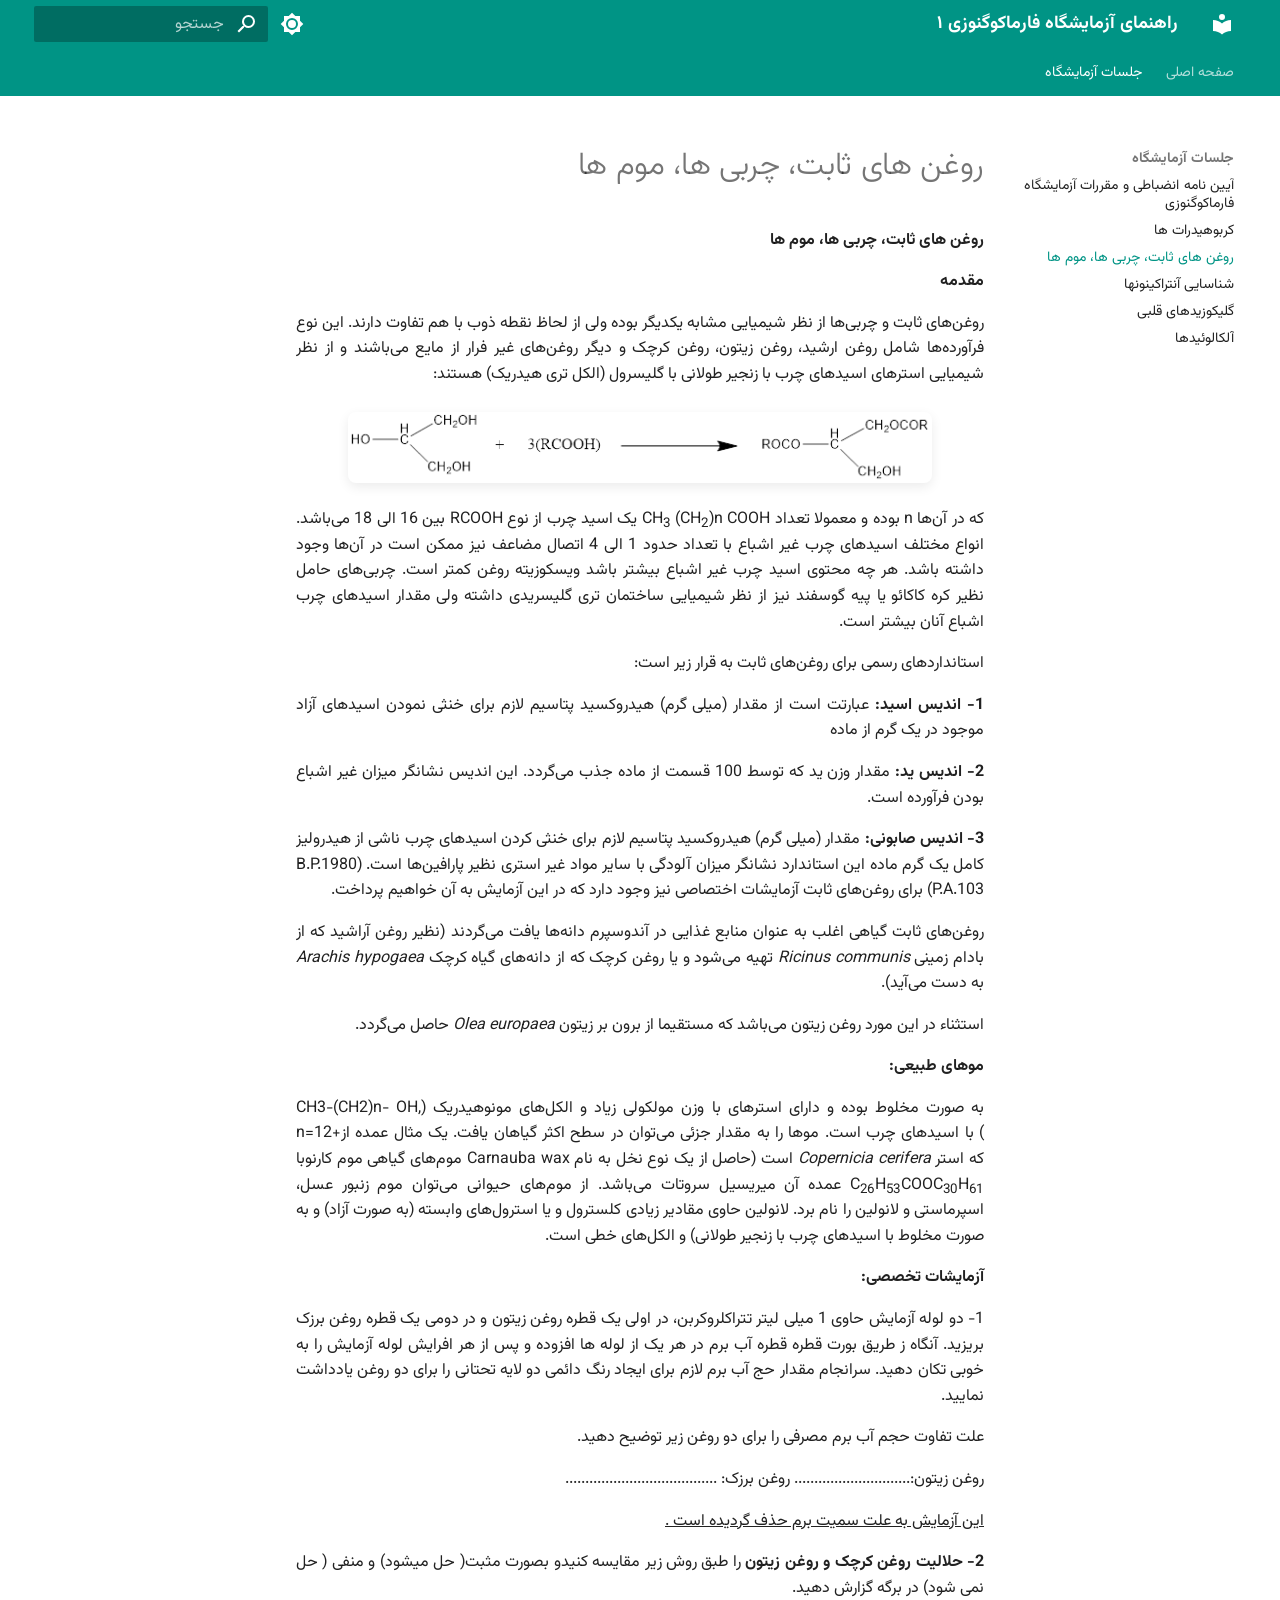
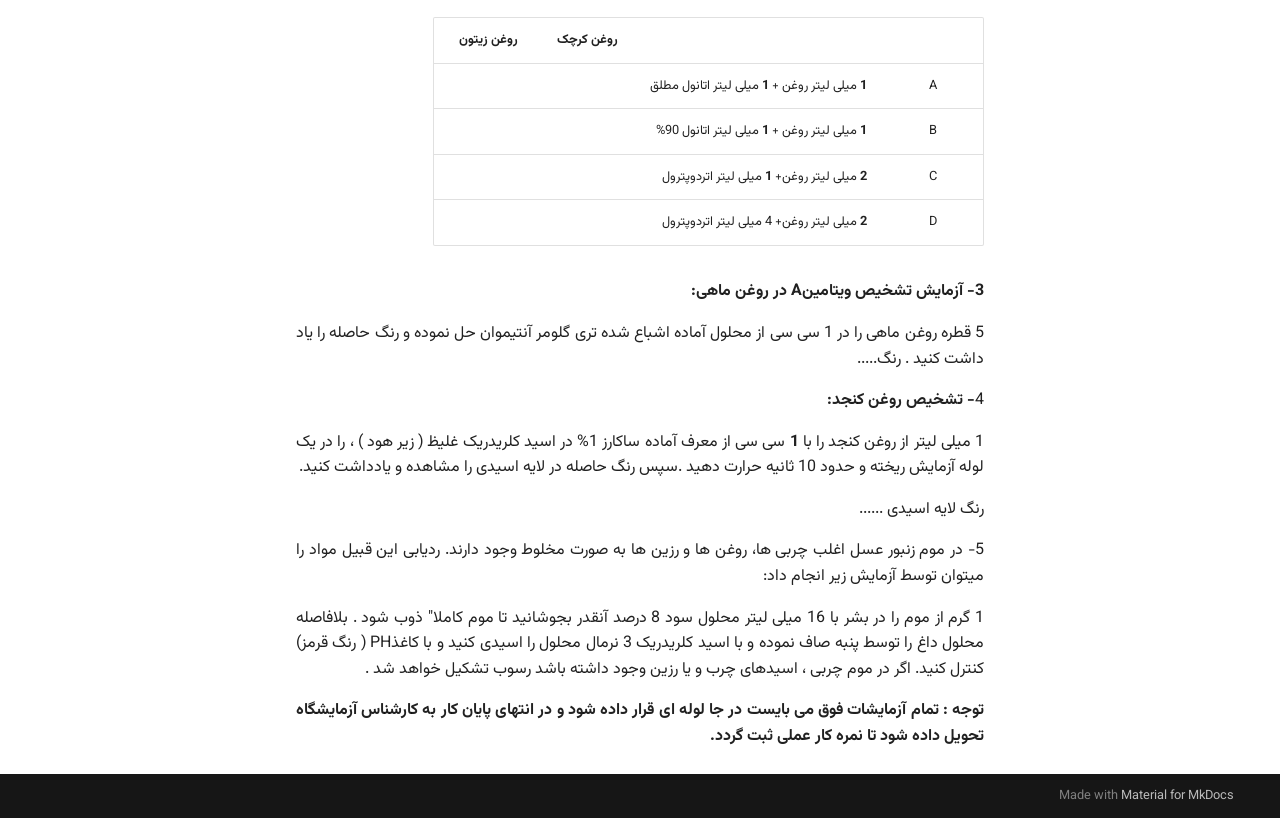
<file: session_03/index.html>
<!doctype html>
<html lang="fa" class="no-js">
  <head>
    
      <meta charset="utf-8">
      <meta name="viewport" content="width=device-width,initial-scale=1">
      
        <meta name="description" content="Pharmacognosy Laboratory Manual">
      
      
        <meta name="author" content="Pharmacognosy Department">
      
      
      
        <link rel="prev" href="../session_02/">
      
      
        <link rel="next" href="../session_04/">
      
      
        
      
      
      <link rel="icon" href="../assets/images/favicon.png">
      <meta name="generator" content="mkdocs-1.6.1, mkdocs-material-9.7.7">
    
    
      
        <title>روغن های ثابت، چربی ها، موم ها - راهنمای آزمایشگاه فارماکوگنوزی ۱</title>
      
    
    
      <link rel="stylesheet" href="../assets/stylesheets/main.ec1eaa64.min.css">
      
        
        <link rel="stylesheet" href="../assets/stylesheets/palette.ab4e12ef.min.css">
      
      


    
    
      
    
    
      
        
        
        <link rel="preconnect" href="https://fonts.gstatic.com" crossorigin>
        <link rel="stylesheet" href="https://fonts.googleapis.com/css?family=Roboto:300,300i,400,400i,700,700i%7CRoboto+Mono:400,400i,700,700i&display=fallback">
        <style>:root{--md-text-font:"Roboto";--md-code-font:"Roboto Mono"}</style>
      
    
    
      <link rel="stylesheet" href="../stylesheets/extra.css">
    
    <script>__md_scope=new URL("..",location),__md_hash=e=>[...e].reduce(((e,_)=>(e<<5)-e+_.charCodeAt(0)),0),__md_get=(e,_=localStorage,t=__md_scope)=>JSON.parse(_.getItem(t.pathname+"."+e)),__md_set=(e,_,t=localStorage,a=__md_scope)=>{try{t.setItem(a.pathname+"."+e,JSON.stringify(_))}catch(e){}}</script>
    
      

    
    
  </head>
  
  
    
    
      
    
    
    
    
    <body dir="rtl" data-md-color-scheme="default" data-md-color-primary="teal" data-md-color-accent="indigo">
  
    
    <input class="md-toggle" data-md-toggle="drawer" type="checkbox" id="__drawer" autocomplete="off">
    <input class="md-toggle" data-md-toggle="search" type="checkbox" id="__search" autocomplete="off">
    <label class="md-overlay" for="__drawer"></label>
    <div data-md-component="skip">
      
    </div>
    <div data-md-component="announce">
      
    </div>
    
    
      

<header class="md-header" data-md-component="header">
  <nav class="md-header__inner md-grid" aria-label="سرتیتر">
    <a href=".." title="راهنمای آزمایشگاه فارماکوگنوزی ۱" class="md-header__button md-logo" aria-label="راهنمای آزمایشگاه فارماکوگنوزی ۱" data-md-component="logo">
      
  
  <svg xmlns="http://www.w3.org/2000/svg" viewBox="0 0 24 24"><path d="M12 8a3 3 0 0 0 3-3 3 3 0 0 0-3-3 3 3 0 0 0-3 3 3 3 0 0 0 3 3m0 3.54C9.64 9.35 6.5 8 3 8v11c3.5 0 6.64 1.35 9 3.54 2.36-2.19 5.5-3.54 9-3.54V8c-3.5 0-6.64 1.35-9 3.54"/></svg>

    </a>
    <label class="md-header__button md-icon" for="__drawer">
      
      <svg xmlns="http://www.w3.org/2000/svg" viewBox="0 0 24 24"><path d="M3 6h18v2H3zm0 5h18v2H3zm0 5h18v2H3z"/></svg>
    </label>
    <div class="md-header__title" data-md-component="header-title">
      <div class="md-header__ellipsis">
        <div class="md-header__topic">
          <span class="md-ellipsis">
            راهنمای آزمایشگاه فارماکوگنوزی ۱
          </span>
        </div>
        <div class="md-header__topic" data-md-component="header-topic">
          <span class="md-ellipsis">
            
              روغن های ثابت، چربی ها، موم ها
            
          </span>
        </div>
      </div>
    </div>
    
      
        <form class="md-header__option" data-md-component="palette">
  
    
    
    
    <input class="md-option" data-md-color-media="" data-md-color-scheme="default" data-md-color-primary="teal" data-md-color-accent="indigo"  aria-label="حالت تاریک"  type="radio" name="__palette" id="__palette_0">
    
      <label class="md-header__button md-icon" title="حالت تاریک" for="__palette_1" hidden>
        <svg xmlns="http://www.w3.org/2000/svg" viewBox="0 0 24 24"><path d="M12 8a4 4 0 0 0-4 4 4 4 0 0 0 4 4 4 4 0 0 0 4-4 4 4 0 0 0-4-4m0 10a6 6 0 0 1-6-6 6 6 0 0 1 6-6 6 6 0 0 1 6 6 6 6 0 0 1-6 6m8-9.31V4h-4.69L12 .69 8.69 4H4v4.69L.69 12 4 15.31V20h4.69L12 23.31 15.31 20H20v-4.69L23.31 12z"/></svg>
      </label>
    
  
    
    
    
    <input class="md-option" data-md-color-media="" data-md-color-scheme="slate" data-md-color-primary="teal" data-md-color-accent="indigo"  aria-label="حالت روشن"  type="radio" name="__palette" id="__palette_1">
    
      <label class="md-header__button md-icon" title="حالت روشن" for="__palette_0" hidden>
        <svg xmlns="http://www.w3.org/2000/svg" viewBox="0 0 24 24"><path d="M12 18c-.89 0-1.74-.2-2.5-.55C11.56 16.5 13 14.42 13 12s-1.44-4.5-3.5-5.45C10.26 6.2 11.11 6 12 6a6 6 0 0 1 6 6 6 6 0 0 1-6 6m8-9.31V4h-4.69L12 .69 8.69 4H4v4.69L.69 12 4 15.31V20h4.69L12 23.31 15.31 20H20v-4.69L23.31 12z"/></svg>
      </label>
    
  
</form>
      
    
    
      <script>var palette=__md_get("__palette");if(palette&&palette.color){if("(prefers-color-scheme)"===palette.color.media){var media=matchMedia("(prefers-color-scheme: light)"),input=document.querySelector(media.matches?"[data-md-color-media='(prefers-color-scheme: light)']":"[data-md-color-media='(prefers-color-scheme: dark)']");palette.color.media=input.getAttribute("data-md-color-media"),palette.color.scheme=input.getAttribute("data-md-color-scheme"),palette.color.primary=input.getAttribute("data-md-color-primary"),palette.color.accent=input.getAttribute("data-md-color-accent")}for(var[key,value]of Object.entries(palette.color))document.body.setAttribute("data-md-color-"+key,value)}</script>
    
    
    
      
      
        <label class="md-header__button md-icon" for="__search">
          
          <svg xmlns="http://www.w3.org/2000/svg" viewBox="0 0 24 24"><path d="M9.5 3A6.5 6.5 0 0 1 16 9.5c0 1.61-.59 3.09-1.56 4.23l.27.27h.79l5 5-1.5 1.5-5-5v-.79l-.27-.27A6.52 6.52 0 0 1 9.5 16 6.5 6.5 0 0 1 3 9.5 6.5 6.5 0 0 1 9.5 3m0 2C7 5 5 7 5 9.5S7 14 9.5 14 14 12 14 9.5 12 5 9.5 5"/></svg>
        </label>
        <div class="md-search" data-md-component="search" role="dialog">
  <label class="md-search__overlay" for="__search"></label>
  <div class="md-search__inner" role="search">
    <form class="md-search__form" name="search">
      <input type="text" class="md-search__input" name="query" aria-label="جستجو" placeholder="جستجو" autocapitalize="off" autocorrect="off" autocomplete="off" spellcheck="false" data-md-component="search-query" required>
      <label class="md-search__icon md-icon" for="__search">
        
        <svg xmlns="http://www.w3.org/2000/svg" viewBox="0 0 24 24"><path d="M9.5 3A6.5 6.5 0 0 1 16 9.5c0 1.61-.59 3.09-1.56 4.23l.27.27h.79l5 5-1.5 1.5-5-5v-.79l-.27-.27A6.52 6.52 0 0 1 9.5 16 6.5 6.5 0 0 1 3 9.5 6.5 6.5 0 0 1 9.5 3m0 2C7 5 5 7 5 9.5S7 14 9.5 14 14 12 14 9.5 12 5 9.5 5"/></svg>
        
        <svg xmlns="http://www.w3.org/2000/svg" viewBox="0 0 24 24"><path d="M20 11v2H8l5.5 5.5-1.42 1.42L4.16 12l7.92-7.92L13.5 5.5 8 11z"/></svg>
      </label>
      <nav class="md-search__options" aria-label="جستجو">
        
        <button type="reset" class="md-search__icon md-icon" title="بازنشانی" aria-label="بازنشانی" tabindex="-1">
          
          <svg xmlns="http://www.w3.org/2000/svg" viewBox="0 0 24 24"><path d="M19 6.41 17.59 5 12 10.59 6.41 5 5 6.41 10.59 12 5 17.59 6.41 19 12 13.41 17.59 19 19 17.59 13.41 12z"/></svg>
        </button>
      </nav>
      
        <div class="md-search__suggest" data-md-component="search-suggest"></div>
      
    </form>
    <div class="md-search__output">
      <div class="md-search__scrollwrap" tabindex="0" data-md-scrollfix>
        <div class="md-search-result" data-md-component="search-result">
          <div class="md-search-result__meta">
            راه‌اندازی جستجو
          </div>
          <ol class="md-search-result__list" role="presentation"></ol>
        </div>
      </div>
    </div>
  </div>
</div>
      
    
    
  </nav>
  
</header>
    
    <div class="md-container" data-md-component="container">
      
      
        
          
            
<nav class="md-tabs" aria-label="زبانه‌ها" data-md-component="tabs">
  <div class="md-grid">
    <ul class="md-tabs__list">
      
        
  
  
  
  
    <li class="md-tabs__item">
      <a href=".." class="md-tabs__link">
        
  
  
    
  
  صفحه اصلی

      </a>
    </li>
  

      
        
  
  
  
    
  
  
    
    
      <li class="md-tabs__item md-tabs__item--active">
        <a href="../session_01/" class="md-tabs__link">
          
  
  
  جلسات آزمایشگاه

        </a>
      </li>
    
  

      
    </ul>
  </div>
</nav>
          
        
      
      <main class="md-main" data-md-component="main">
        <div class="md-main__inner md-grid">
          
            
              
              <div class="md-sidebar md-sidebar--primary" data-md-component="sidebar" data-md-type="navigation" >
                <div class="md-sidebar__scrollwrap">
                  <div class="md-sidebar__inner">
                    


  


<nav class="md-nav md-nav--primary md-nav--lifted" aria-label="هدایت" data-md-level="0">
  <label class="md-nav__title" for="__drawer">
    <a href=".." title="راهنمای آزمایشگاه فارماکوگنوزی ۱" class="md-nav__button md-logo" aria-label="راهنمای آزمایشگاه فارماکوگنوزی ۱" data-md-component="logo">
      
  
  <svg xmlns="http://www.w3.org/2000/svg" viewBox="0 0 24 24"><path d="M12 8a3 3 0 0 0 3-3 3 3 0 0 0-3-3 3 3 0 0 0-3 3 3 3 0 0 0 3 3m0 3.54C9.64 9.35 6.5 8 3 8v11c3.5 0 6.64 1.35 9 3.54 2.36-2.19 5.5-3.54 9-3.54V8c-3.5 0-6.64 1.35-9 3.54"/></svg>

    </a>
    راهنمای آزمایشگاه فارماکوگنوزی ۱
  </label>
  
  <ul class="md-nav__list" data-md-scrollfix>
    
      
      
  
  
  
  
    <li class="md-nav__item">
      <a href=".." class="md-nav__link">
        
  
  
  <span class="md-ellipsis">
    
  
    صفحه اصلی
  

    
  </span>
  
  

      </a>
    </li>
  

    
      
      
  
  
    
  
  
  
    
    
    
    
      
        
        
      
      
    
    
    <li class="md-nav__item md-nav__item--active md-nav__item--section md-nav__item--nested">
      
        
        
        <input class="md-nav__toggle md-toggle " type="checkbox" id="__nav_2" checked>
        
          
          <label class="md-nav__link" for="__nav_2" id="__nav_2_label" tabindex="">
            
  
  
  <span class="md-ellipsis">
    
  
    جلسات آزمایشگاه
  

    
  </span>
  
  

            <span class="md-nav__icon md-icon"></span>
          </label>
        
        <nav class="md-nav" data-md-level="1" aria-labelledby="__nav_2_label" aria-expanded="true">
          <label class="md-nav__title" for="__nav_2">
            <span class="md-nav__icon md-icon"></span>
            
  
    جلسات آزمایشگاه
  

          </label>
          <ul class="md-nav__list" data-md-scrollfix>
            
              
                
  
  
  
  
    <li class="md-nav__item">
      <a href="../session_01/" class="md-nav__link">
        
  
  
  <span class="md-ellipsis">
    
  
    آیین نامه انضباطی و مقررات آزمایشگاه فارماکوگنوزی
  

    
  </span>
  
  

      </a>
    </li>
  

              
            
              
                
  
  
  
  
    <li class="md-nav__item">
      <a href="../session_02/" class="md-nav__link">
        
  
  
  <span class="md-ellipsis">
    
  
    کربوهیدرات ها
  

    
  </span>
  
  

      </a>
    </li>
  

              
            
              
                
  
  
    
  
  
  
    <li class="md-nav__item md-nav__item--active">
      
      <input class="md-nav__toggle md-toggle" type="checkbox" id="__toc">
      
      
      
      <a href="./" class="md-nav__link md-nav__link--active">
        
  
  
  <span class="md-ellipsis">
    
  
    روغن های ثابت، چربی ها، موم ها
  

    
  </span>
  
  

      </a>
      
    </li>
  

              
            
              
                
  
  
  
  
    <li class="md-nav__item">
      <a href="../session_04/" class="md-nav__link">
        
  
  
  <span class="md-ellipsis">
    
  
    شناسایی آنتراکینونها
  

    
  </span>
  
  

      </a>
    </li>
  

              
            
              
                
  
  
  
  
    <li class="md-nav__item">
      <a href="../session_05/" class="md-nav__link">
        
  
  
  <span class="md-ellipsis">
    
  
    گلیکوزیدهای قلبی
  

    
  </span>
  
  

      </a>
    </li>
  

              
            
              
                
  
  
  
  
    <li class="md-nav__item">
      <a href="../session_06/" class="md-nav__link">
        
  
  
  <span class="md-ellipsis">
    
  
    آلکالوئیدها
  

    
  </span>
  
  

      </a>
    </li>
  

              
            
          </ul>
        </nav>
      
    </li>
  

    
  </ul>
</nav>
                  </div>
                </div>
              </div>
            
            
              
              <div class="md-sidebar md-sidebar--secondary" data-md-component="sidebar" data-md-type="toc" >
                <div class="md-sidebar__scrollwrap">
                  <div class="md-sidebar__inner">
                    

<nav class="md-nav md-nav--secondary" aria-label="فهرست موضوعات">
  
  
  
  
</nav>
                  </div>
                </div>
              </div>
            
          
          
            <div class="md-content" data-md-component="content">
              
              <article class="md-content__inner md-typeset">
                
                  



  <h1>روغن های ثابت، چربی ها، موم ها</h1>

<p><strong><span dir="rtl">روغن های ثابت، چربی ها، موم ها</span></strong></p>
<p><strong><span dir="rtl">مقدمه</span></strong></p>
<p><span dir="rtl">روغن‌های ثابت و چربی‌ها از نظر شیمیایی مشابه یکدیگر بوده ولی از لحاظ نقطه ذوب با هم تفاوت دارند. این نوع فرآورده‌ها شامل روغن ارشید، روغن زیتون، روغن کرچک و دیگر روغن‌های غیر فرار از مایع می‌باشند و از نظر شیمیایی استرهای اسیدهای چرب با زنجیر طولانی با گلیسرول (الکل تری هیدریک) هستند:</span></p>
<p><img alt="تصویر" src="../assets/session_03/media/image1.png" /></p>
<p><span dir="rtl">که در آن‌ها</span> RCOOH <span dir="rtl">یک اسید چرب از نوع</span> CH<sub>3</sub> (CH<sub>2</sub>)n COOH <span dir="rtl">بوده و معمولا تعداد</span> n <span dir="rtl">بین 16 الی 18 می‌باشد. انواع مختلف اسیدهای چرب غیر اشباع با تعداد حدود 1 الی 4 اتصال مضاعف نیز ممکن است در آن‌ها وجود داشته باشد. هر چه محتوی اسید چرب غیر اشباع بیشتر باشد ویسکوزیته روغن کمتر است. چربی‌های حامل نظیر کره کاکائو یا پیه گوسفند نیز از نظر شیمیایی ساختمان تری گلیسریدی داشته ولی مقدار اسیدهای چرب اشباع آنان بیشتر است.</span></p>
<p><span dir="rtl">استانداردهای رسمی برای روغن‌های ثابت به قرار زیر است:</span></p>
<p><span dir="rtl"><strong>1- اندیس اسید:</strong> عبارتت است از مقدار (میلی گرم) هیدروکسید پتاسیم لازم برای خنثی نمودن اسیدهای آزاد موجود در یک گرم از ماده</span></p>
<p><span dir="rtl"><strong>2-</strong> <strong>اندیس ید:</strong> مقدار وزن ید که توسط 100 قسمت از ماده جذب می‌گردد. این اندیس نشانگر میزان غیر اشباع بودن فرآورده است.</span></p>
<p><span dir="rtl"><strong>3- اندیس صابونی:</strong> مقدار (میلی گرم) هیدروکسید پتاسیم لازم برای خنثی کردن اسیدهای چرب ناشی از هیدرولیز کامل یک گرم ماده این استاندارد نشانگر میزان آلودگی با سایر مواد غیر استری نظیر پارافین‌ها است. (</span>B.P.1980 P.A.103<span dir="rtl">) برای روغن‌های ثابت آزمایشات اختصاصی نیز وجود دارد که در این آزمایش به آن خواهیم پرداخت.</span></p>
<p><span dir="rtl">روغن‌های ثابت گیاهی اغلب به عنوان منابع غذایی در آندوسپرم دانه‌ها یافت می‌گردند (نظیر روغن آراشید که از بادام زمینی</span> <em>Arachis hypogaea <span dir="rtl"></span></em><span dir="rtl">تهیه می‌شود و یا روغن کرچک که از دانه‌های گیاه کرچک</span> <em>Ricinus communis</em> <span dir="rtl">به دست می‌آید).</span></p>
<p><span dir="rtl">استثناء در این مورد روغن زیتون می‌باشد که مستقیما از برون بر زیتون</span> <em>Olea europaea</em> <span dir="rtl">حاصل می‌گردد.</span></p>
<p><strong><span dir="rtl">موهای طبیعی:</span></strong></p>
<p><span dir="rtl">به صورت مخلوط بوده و دارای استرهای با وزن مولکولی زیاد و الکل‌های مونوهیدریک (</span>CH3-(CH2)n- OH, n=12+<span dir="rtl">) با اسیدهای چرب است. موها را به مقدار جزئی می‌توان در سطح اکثر گیاهان یافت. یک مثال عمده از موم‌های گیاهی موم کارنوبا</span> Carnauba wax <span dir="rtl">است (حاصل از یک نوع نخل به نام</span> <em>Copernicia cerifera <span dir="rtl"></span></em><span dir="rtl">که استر عمده آن میریسیل سروتات</span> C<sub>26</sub>H<sub>53</sub>COOC<sub>30</sub>H<sub>61</sub> <span dir="rtl">می‌باشد. از موم‌های حیوانی می‌توان موم زنبور عسل، اسپرماستی و لانولین را نام برد. لانولین حاوی مقادیر زیادی کلسترول و یا استرول‌های وابسته (به صورت آزاد) و به صورت مخلوط با اسیدهای چرب با زنجیر طولانی) و الکل‌های خطی است.</span></p>
<p><strong><span dir="rtl">آزمایشات تخصصی:</span></strong></p>
<p><span dir="rtl">1- دو لوله آزمایش حاوی 1 میلی لیتر تتراکلروکربن، در اولی یک قطره روغن زیتون و در دومی یک قطره روغن برزک بریزید. آنگاه ز طریق بورت قطره قطره آب برم در هر یک از لوله ها افزوده و پس از هر افرایش لوله آزمایش را به خوبی تکان دهید. سرانجام مقدار حج آب برم لازم برای ایجاد رنگ دائمی دو لایه تحتانی را برای دو روغن یادداشت نمایید.</span></p>
<p><span dir="rtl">علت تفاوت حجم آب برم مصرفی را برای دو روغن زیر توضیح دهید.</span></p>
<p><span dir="rtl">روغن زیتون:............................. روغن برزک: ......................................</span></p>
<p><span dir="rtl"><u>این آزمایش به علت سمیت برم حذف گردیده است .</u></span></p>
<p><span dir="rtl"><strong>2- حلالیت روغن کرچک و روغن زیتون</strong> را طبق روش زیر مقایسه کنیدو بصورت مثبت( حل میشود) و منفی ( حل نمی شود) در برگه گزارش دهید.</span></p>
<table>
<thead>
<tr>
<th style="text-align: center;"></th>
<th></th>
<th><span dir="rtl">روغن کرچک</span></th>
<th><span dir="rtl">روغن زیتون</span></th>
</tr>
</thead>
<tbody>
<tr>
<td style="text-align: center;">A</td>
<td><span dir="rtl"><strong>1</strong> میلی لیتر روغن + <strong>1</strong> میلی لیتر اتانول مطلق</span></td>
<td></td>
<td></td>
</tr>
<tr>
<td style="text-align: center;">B</td>
<td><span dir="rtl"><strong>1</strong> میلی لیتر روغن + <strong>1</strong> میلی لیتر اتانول 90%</span></td>
<td></td>
<td></td>
</tr>
<tr>
<td style="text-align: center;">C</td>
<td><span dir="rtl"><strong>2</strong> میلی لیتر روغن+ <strong>1</strong> میلی لیتر اتردوپترول</span></td>
<td></td>
<td></td>
</tr>
<tr>
<td style="text-align: center;">D</td>
<td><span dir="rtl"><strong>2</strong> میلی لیتر روغن+ 4 میلی لیتر اتردوپترول</span></td>
<td></td>
<td></td>
</tr>
</tbody>
</table>
<p><strong><span dir="rtl">3- آزمایش تشخیص ویتامین</span>A <span dir="rtl">در روغن ماهی:</span></strong></p>
<p><span dir="rtl">5 قطره روغن ماهی را در 1 سی سی از محلول آماده اشباع شده تری گلومر آنتیموان حل نموده و رنگ حاصله را یاد داشت کنید . رنگ.....</span></p>
<p><span dir="rtl">4<strong>- تشخیص روغن کنجد:</strong></span></p>
<p><span dir="rtl">1 میلی لیتر از روغن کنجد را با <strong>1</strong> سی سی از معرف آماده ساکارز 1% در اسید کلریدریک غلیظ ( زیر هود ) ، را در یک لوله آزمایش ریخته و حدود 10 ثانیه حرارت دهید .سپس رنگ حاصله در لایه اسیدی را مشاهده و یادداشت کنید.</span></p>
<p><span dir="rtl">رنگ لایه اسیدی ......</span></p>
<p><span dir="rtl">5- در موم زنبور عسل اغلب چربی ها، روغن ها و رزین ها به صورت مخلوط وجود دارند. ردیابی این قبیل مواد را میتوان توسط آزمایش زیر انجام داد:</span></p>
<p><span dir="rtl">1 گرم از موم را در بشر با 16 میلی لیتر محلول سود 8 درصد آنقدر بجوشانید تا موم کاملا" ذوب شود . بلافاصله محلول داغ را توسط پنبه صاف نموده و با اسید کلریدریک 3 نرمال محلول را اسیدی کنید و با کاغذ</span>PH <span dir="rtl">( رنگ قرمز) کنترل کنید. اگر در موم چربی ، اسیدهای چرب و یا رزین وجود داشته باشد رسوب تشکیل خواهد شد .</span></p>
<p><strong><span dir="rtl">توجه : تمام آزمایشات فوق می بایست در جا لوله ای قرار داده شود و در انتهای پایان کار به کارشناس آزمایشگاه تحویل داده شود تا نمره کار عملی ثبت گردد.</span></strong></p>












                
              </article>
            </div>
          
          
<script>var target=document.getElementById(location.hash.slice(1));target&&target.name&&(target.checked=target.name.startsWith("__tabbed_"))</script>
        </div>
        
          <button type="button" class="md-top md-icon" data-md-component="top" hidden>
  
  <svg xmlns="http://www.w3.org/2000/svg" viewBox="0 0 24 24"><path d="M13 20h-2V8l-5.5 5.5-1.42-1.42L12 4.16l7.92 7.92-1.42 1.42L13 8z"/></svg>
  برگشت به بالا
</button>
        
      </main>
      
        <footer class="md-footer">
  
  <div class="md-footer-meta md-typeset">
    <div class="md-footer-meta__inner md-grid">
      <div class="md-copyright">
  
  
    Made with
    <a href="https://squidfunk.github.io/mkdocs-material/" target="_blank" rel="noopener">
      Material for MkDocs
    </a>
  
</div>
      
    </div>
  </div>
</footer>
      
    </div>
    <div class="md-dialog" data-md-component="dialog">
      <div class="md-dialog__inner md-typeset"></div>
    </div>
    
    
    
      
      
      <script id="__config" type="application/json">{"annotate": null, "base": "..", "features": ["navigation.instant", "navigation.tracking", "navigation.top", "navigation.tabs", "search.suggest", "search.highlight", "content.code.copy"], "search": "../assets/javascripts/workers/search.2c215733.min.js", "tags": null, "translations": {"clipboard.copied": "\u06a9\u067e\u06cc \u0634\u062f", "clipboard.copy": "\u06a9\u067e\u06cc \u06a9\u0631\u062f\u0646", "search.result.more.one": "1 \u0645\u0648\u0631\u062f \u062f\u06cc\u06af\u0631 \u062f\u0631 \u0627\u06cc\u0646 \u0635\u0641\u062d\u0647", "search.result.more.other": "# \u0645\u0648\u0631\u062f \u062f\u06cc\u06af\u0631 \u062f\u0631 \u0627\u06cc\u0646 \u0635\u0641\u062d\u0647", "search.result.none": "\u0633\u0646\u062f\u06cc \u06cc\u0627\u0641\u062a \u0646\u0634\u062f", "search.result.one": "1 \u0633\u0646\u062f \u06cc\u0627\u0641\u062a \u0634\u062f", "search.result.other": "# \u0633\u0646\u062f \u06cc\u0627\u0641\u062a \u0634\u062f", "search.result.placeholder": "\u0628\u0631\u0627\u06cc \u0634\u0631\u0648\u0639 \u062c\u0633\u062a\u062c\u0648 \u062a\u0627\u06cc\u067e \u06a9\u0646\u06cc\u062f", "search.result.term.missing": "\u0645\u0648\u062c\u0648\u062f \u0646\u06cc\u0633\u062a", "select.version": "\u0627\u0646\u062a\u062e\u0627\u0628 \u0648\u06cc\u0631\u0627\u06cc\u0634"}, "version": null}</script>
    
    
      <script src="../assets/javascripts/bundle.d7400e89.min.js"></script>
      
    
  </body>
</html>
</file>
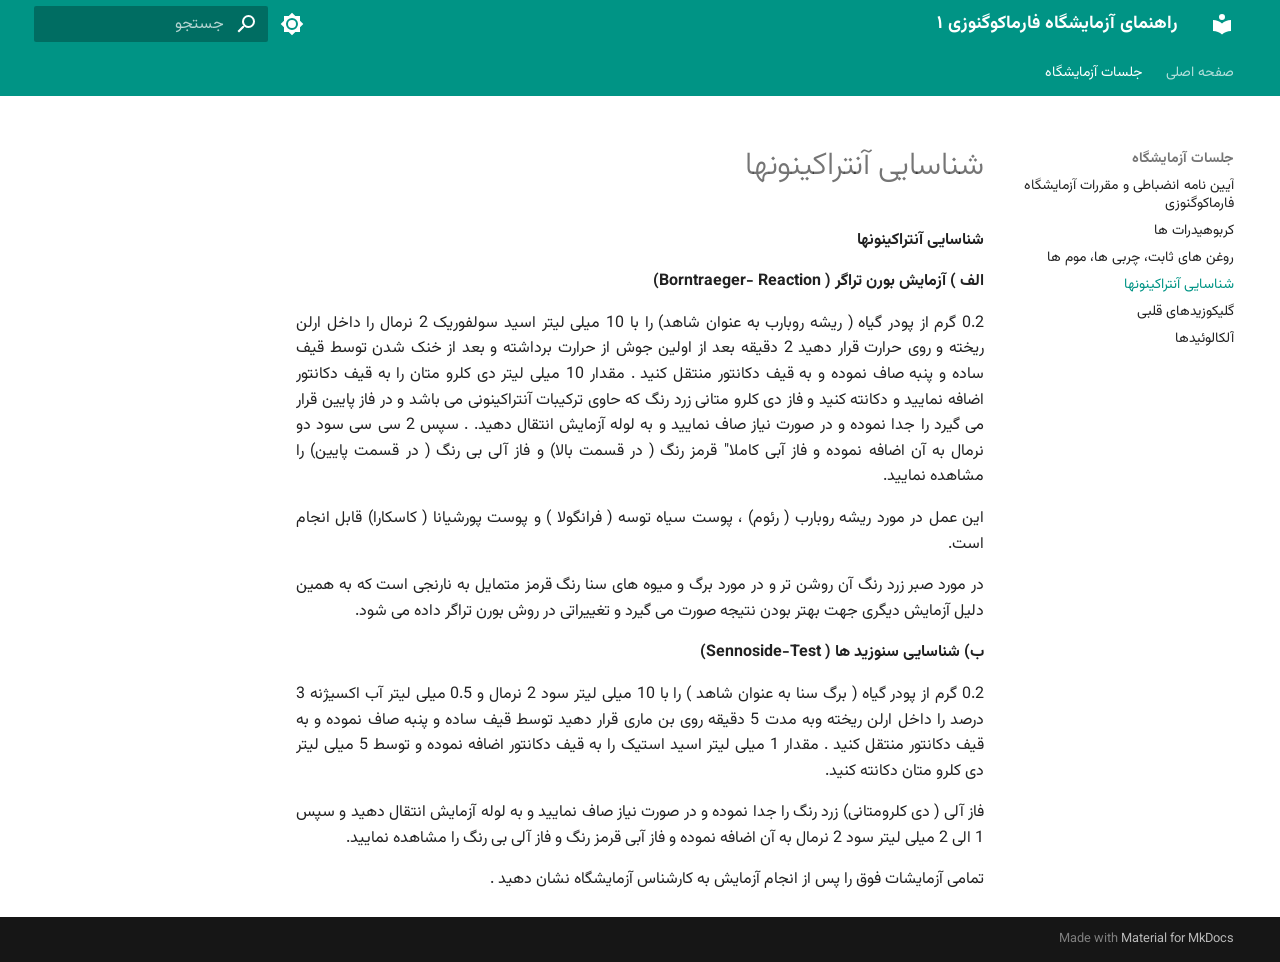
<file: session_04/index.html>
<!doctype html>
<html lang="fa" class="no-js">
  <head>
    
      <meta charset="utf-8">
      <meta name="viewport" content="width=device-width,initial-scale=1">
      
        <meta name="description" content="Pharmacognosy Laboratory Manual">
      
      
        <meta name="author" content="Pharmacognosy Department">
      
      
      
        <link rel="prev" href="../session_03/">
      
      
        <link rel="next" href="../session_05/">
      
      
        
      
      
      <link rel="icon" href="../assets/images/favicon.png">
      <meta name="generator" content="mkdocs-1.6.1, mkdocs-material-9.7.7">
    
    
      
        <title>شناسایی آنتراکینونها - راهنمای آزمایشگاه فارماکوگنوزی ۱</title>
      
    
    
      <link rel="stylesheet" href="../assets/stylesheets/main.ec1eaa64.min.css">
      
        
        <link rel="stylesheet" href="../assets/stylesheets/palette.ab4e12ef.min.css">
      
      


    
    
      
    
    
      
        
        
        <link rel="preconnect" href="https://fonts.gstatic.com" crossorigin>
        <link rel="stylesheet" href="https://fonts.googleapis.com/css?family=Roboto:300,300i,400,400i,700,700i%7CRoboto+Mono:400,400i,700,700i&display=fallback">
        <style>:root{--md-text-font:"Roboto";--md-code-font:"Roboto Mono"}</style>
      
    
    
      <link rel="stylesheet" href="../stylesheets/extra.css">
    
    <script>__md_scope=new URL("..",location),__md_hash=e=>[...e].reduce(((e,_)=>(e<<5)-e+_.charCodeAt(0)),0),__md_get=(e,_=localStorage,t=__md_scope)=>JSON.parse(_.getItem(t.pathname+"."+e)),__md_set=(e,_,t=localStorage,a=__md_scope)=>{try{t.setItem(a.pathname+"."+e,JSON.stringify(_))}catch(e){}}</script>
    
      

    
    
  </head>
  
  
    
    
      
    
    
    
    
    <body dir="rtl" data-md-color-scheme="default" data-md-color-primary="teal" data-md-color-accent="indigo">
  
    
    <input class="md-toggle" data-md-toggle="drawer" type="checkbox" id="__drawer" autocomplete="off">
    <input class="md-toggle" data-md-toggle="search" type="checkbox" id="__search" autocomplete="off">
    <label class="md-overlay" for="__drawer"></label>
    <div data-md-component="skip">
      
    </div>
    <div data-md-component="announce">
      
    </div>
    
    
      

<header class="md-header" data-md-component="header">
  <nav class="md-header__inner md-grid" aria-label="سرتیتر">
    <a href=".." title="راهنمای آزمایشگاه فارماکوگنوزی ۱" class="md-header__button md-logo" aria-label="راهنمای آزمایشگاه فارماکوگنوزی ۱" data-md-component="logo">
      
  
  <svg xmlns="http://www.w3.org/2000/svg" viewBox="0 0 24 24"><path d="M12 8a3 3 0 0 0 3-3 3 3 0 0 0-3-3 3 3 0 0 0-3 3 3 3 0 0 0 3 3m0 3.54C9.64 9.35 6.5 8 3 8v11c3.5 0 6.64 1.35 9 3.54 2.36-2.19 5.5-3.54 9-3.54V8c-3.5 0-6.64 1.35-9 3.54"/></svg>

    </a>
    <label class="md-header__button md-icon" for="__drawer">
      
      <svg xmlns="http://www.w3.org/2000/svg" viewBox="0 0 24 24"><path d="M3 6h18v2H3zm0 5h18v2H3zm0 5h18v2H3z"/></svg>
    </label>
    <div class="md-header__title" data-md-component="header-title">
      <div class="md-header__ellipsis">
        <div class="md-header__topic">
          <span class="md-ellipsis">
            راهنمای آزمایشگاه فارماکوگنوزی ۱
          </span>
        </div>
        <div class="md-header__topic" data-md-component="header-topic">
          <span class="md-ellipsis">
            
              شناسایی آنتراکینونها
            
          </span>
        </div>
      </div>
    </div>
    
      
        <form class="md-header__option" data-md-component="palette">
  
    
    
    
    <input class="md-option" data-md-color-media="" data-md-color-scheme="default" data-md-color-primary="teal" data-md-color-accent="indigo"  aria-label="حالت تاریک"  type="radio" name="__palette" id="__palette_0">
    
      <label class="md-header__button md-icon" title="حالت تاریک" for="__palette_1" hidden>
        <svg xmlns="http://www.w3.org/2000/svg" viewBox="0 0 24 24"><path d="M12 8a4 4 0 0 0-4 4 4 4 0 0 0 4 4 4 4 0 0 0 4-4 4 4 0 0 0-4-4m0 10a6 6 0 0 1-6-6 6 6 0 0 1 6-6 6 6 0 0 1 6 6 6 6 0 0 1-6 6m8-9.31V4h-4.69L12 .69 8.69 4H4v4.69L.69 12 4 15.31V20h4.69L12 23.31 15.31 20H20v-4.69L23.31 12z"/></svg>
      </label>
    
  
    
    
    
    <input class="md-option" data-md-color-media="" data-md-color-scheme="slate" data-md-color-primary="teal" data-md-color-accent="indigo"  aria-label="حالت روشن"  type="radio" name="__palette" id="__palette_1">
    
      <label class="md-header__button md-icon" title="حالت روشن" for="__palette_0" hidden>
        <svg xmlns="http://www.w3.org/2000/svg" viewBox="0 0 24 24"><path d="M12 18c-.89 0-1.74-.2-2.5-.55C11.56 16.5 13 14.42 13 12s-1.44-4.5-3.5-5.45C10.26 6.2 11.11 6 12 6a6 6 0 0 1 6 6 6 6 0 0 1-6 6m8-9.31V4h-4.69L12 .69 8.69 4H4v4.69L.69 12 4 15.31V20h4.69L12 23.31 15.31 20H20v-4.69L23.31 12z"/></svg>
      </label>
    
  
</form>
      
    
    
      <script>var palette=__md_get("__palette");if(palette&&palette.color){if("(prefers-color-scheme)"===palette.color.media){var media=matchMedia("(prefers-color-scheme: light)"),input=document.querySelector(media.matches?"[data-md-color-media='(prefers-color-scheme: light)']":"[data-md-color-media='(prefers-color-scheme: dark)']");palette.color.media=input.getAttribute("data-md-color-media"),palette.color.scheme=input.getAttribute("data-md-color-scheme"),palette.color.primary=input.getAttribute("data-md-color-primary"),palette.color.accent=input.getAttribute("data-md-color-accent")}for(var[key,value]of Object.entries(palette.color))document.body.setAttribute("data-md-color-"+key,value)}</script>
    
    
    
      
      
        <label class="md-header__button md-icon" for="__search">
          
          <svg xmlns="http://www.w3.org/2000/svg" viewBox="0 0 24 24"><path d="M9.5 3A6.5 6.5 0 0 1 16 9.5c0 1.61-.59 3.09-1.56 4.23l.27.27h.79l5 5-1.5 1.5-5-5v-.79l-.27-.27A6.52 6.52 0 0 1 9.5 16 6.5 6.5 0 0 1 3 9.5 6.5 6.5 0 0 1 9.5 3m0 2C7 5 5 7 5 9.5S7 14 9.5 14 14 12 14 9.5 12 5 9.5 5"/></svg>
        </label>
        <div class="md-search" data-md-component="search" role="dialog">
  <label class="md-search__overlay" for="__search"></label>
  <div class="md-search__inner" role="search">
    <form class="md-search__form" name="search">
      <input type="text" class="md-search__input" name="query" aria-label="جستجو" placeholder="جستجو" autocapitalize="off" autocorrect="off" autocomplete="off" spellcheck="false" data-md-component="search-query" required>
      <label class="md-search__icon md-icon" for="__search">
        
        <svg xmlns="http://www.w3.org/2000/svg" viewBox="0 0 24 24"><path d="M9.5 3A6.5 6.5 0 0 1 16 9.5c0 1.61-.59 3.09-1.56 4.23l.27.27h.79l5 5-1.5 1.5-5-5v-.79l-.27-.27A6.52 6.52 0 0 1 9.5 16 6.5 6.5 0 0 1 3 9.5 6.5 6.5 0 0 1 9.5 3m0 2C7 5 5 7 5 9.5S7 14 9.5 14 14 12 14 9.5 12 5 9.5 5"/></svg>
        
        <svg xmlns="http://www.w3.org/2000/svg" viewBox="0 0 24 24"><path d="M20 11v2H8l5.5 5.5-1.42 1.42L4.16 12l7.92-7.92L13.5 5.5 8 11z"/></svg>
      </label>
      <nav class="md-search__options" aria-label="جستجو">
        
        <button type="reset" class="md-search__icon md-icon" title="بازنشانی" aria-label="بازنشانی" tabindex="-1">
          
          <svg xmlns="http://www.w3.org/2000/svg" viewBox="0 0 24 24"><path d="M19 6.41 17.59 5 12 10.59 6.41 5 5 6.41 10.59 12 5 17.59 6.41 19 12 13.41 17.59 19 19 17.59 13.41 12z"/></svg>
        </button>
      </nav>
      
        <div class="md-search__suggest" data-md-component="search-suggest"></div>
      
    </form>
    <div class="md-search__output">
      <div class="md-search__scrollwrap" tabindex="0" data-md-scrollfix>
        <div class="md-search-result" data-md-component="search-result">
          <div class="md-search-result__meta">
            راه‌اندازی جستجو
          </div>
          <ol class="md-search-result__list" role="presentation"></ol>
        </div>
      </div>
    </div>
  </div>
</div>
      
    
    
  </nav>
  
</header>
    
    <div class="md-container" data-md-component="container">
      
      
        
          
            
<nav class="md-tabs" aria-label="زبانه‌ها" data-md-component="tabs">
  <div class="md-grid">
    <ul class="md-tabs__list">
      
        
  
  
  
  
    <li class="md-tabs__item">
      <a href=".." class="md-tabs__link">
        
  
  
    
  
  صفحه اصلی

      </a>
    </li>
  

      
        
  
  
  
    
  
  
    
    
      <li class="md-tabs__item md-tabs__item--active">
        <a href="../session_01/" class="md-tabs__link">
          
  
  
  جلسات آزمایشگاه

        </a>
      </li>
    
  

      
    </ul>
  </div>
</nav>
          
        
      
      <main class="md-main" data-md-component="main">
        <div class="md-main__inner md-grid">
          
            
              
              <div class="md-sidebar md-sidebar--primary" data-md-component="sidebar" data-md-type="navigation" >
                <div class="md-sidebar__scrollwrap">
                  <div class="md-sidebar__inner">
                    


  


<nav class="md-nav md-nav--primary md-nav--lifted" aria-label="هدایت" data-md-level="0">
  <label class="md-nav__title" for="__drawer">
    <a href=".." title="راهنمای آزمایشگاه فارماکوگنوزی ۱" class="md-nav__button md-logo" aria-label="راهنمای آزمایشگاه فارماکوگنوزی ۱" data-md-component="logo">
      
  
  <svg xmlns="http://www.w3.org/2000/svg" viewBox="0 0 24 24"><path d="M12 8a3 3 0 0 0 3-3 3 3 0 0 0-3-3 3 3 0 0 0-3 3 3 3 0 0 0 3 3m0 3.54C9.64 9.35 6.5 8 3 8v11c3.5 0 6.64 1.35 9 3.54 2.36-2.19 5.5-3.54 9-3.54V8c-3.5 0-6.64 1.35-9 3.54"/></svg>

    </a>
    راهنمای آزمایشگاه فارماکوگنوزی ۱
  </label>
  
  <ul class="md-nav__list" data-md-scrollfix>
    
      
      
  
  
  
  
    <li class="md-nav__item">
      <a href=".." class="md-nav__link">
        
  
  
  <span class="md-ellipsis">
    
  
    صفحه اصلی
  

    
  </span>
  
  

      </a>
    </li>
  

    
      
      
  
  
    
  
  
  
    
    
    
    
      
        
        
      
      
    
    
    <li class="md-nav__item md-nav__item--active md-nav__item--section md-nav__item--nested">
      
        
        
        <input class="md-nav__toggle md-toggle " type="checkbox" id="__nav_2" checked>
        
          
          <label class="md-nav__link" for="__nav_2" id="__nav_2_label" tabindex="">
            
  
  
  <span class="md-ellipsis">
    
  
    جلسات آزمایشگاه
  

    
  </span>
  
  

            <span class="md-nav__icon md-icon"></span>
          </label>
        
        <nav class="md-nav" data-md-level="1" aria-labelledby="__nav_2_label" aria-expanded="true">
          <label class="md-nav__title" for="__nav_2">
            <span class="md-nav__icon md-icon"></span>
            
  
    جلسات آزمایشگاه
  

          </label>
          <ul class="md-nav__list" data-md-scrollfix>
            
              
                
  
  
  
  
    <li class="md-nav__item">
      <a href="../session_01/" class="md-nav__link">
        
  
  
  <span class="md-ellipsis">
    
  
    آیین نامه انضباطی و مقررات آزمایشگاه فارماکوگنوزی
  

    
  </span>
  
  

      </a>
    </li>
  

              
            
              
                
  
  
  
  
    <li class="md-nav__item">
      <a href="../session_02/" class="md-nav__link">
        
  
  
  <span class="md-ellipsis">
    
  
    کربوهیدرات ها
  

    
  </span>
  
  

      </a>
    </li>
  

              
            
              
                
  
  
  
  
    <li class="md-nav__item">
      <a href="../session_03/" class="md-nav__link">
        
  
  
  <span class="md-ellipsis">
    
  
    روغن های ثابت، چربی ها، موم ها
  

    
  </span>
  
  

      </a>
    </li>
  

              
            
              
                
  
  
    
  
  
  
    <li class="md-nav__item md-nav__item--active">
      
      <input class="md-nav__toggle md-toggle" type="checkbox" id="__toc">
      
      
      
      <a href="./" class="md-nav__link md-nav__link--active">
        
  
  
  <span class="md-ellipsis">
    
  
    شناسایی آنتراکینونها
  

    
  </span>
  
  

      </a>
      
    </li>
  

              
            
              
                
  
  
  
  
    <li class="md-nav__item">
      <a href="../session_05/" class="md-nav__link">
        
  
  
  <span class="md-ellipsis">
    
  
    گلیکوزیدهای قلبی
  

    
  </span>
  
  

      </a>
    </li>
  

              
            
              
                
  
  
  
  
    <li class="md-nav__item">
      <a href="../session_06/" class="md-nav__link">
        
  
  
  <span class="md-ellipsis">
    
  
    آلکالوئیدها
  

    
  </span>
  
  

      </a>
    </li>
  

              
            
          </ul>
        </nav>
      
    </li>
  

    
  </ul>
</nav>
                  </div>
                </div>
              </div>
            
            
              
              <div class="md-sidebar md-sidebar--secondary" data-md-component="sidebar" data-md-type="toc" >
                <div class="md-sidebar__scrollwrap">
                  <div class="md-sidebar__inner">
                    

<nav class="md-nav md-nav--secondary" aria-label="فهرست موضوعات">
  
  
  
  
</nav>
                  </div>
                </div>
              </div>
            
          
          
            <div class="md-content" data-md-component="content">
              
              <article class="md-content__inner md-typeset">
                
                  



  <h1>شناسایی آنتراکینونها</h1>

<p><strong><span dir="rtl">شناسایی آنتراکینونها</span></strong></p>
<p><strong><span dir="rtl">الف ) آزمایش بورن تراگر (</span> Borntraeger- Reaction<span dir="rtl">)</span></strong></p>
<p>0.2 <span dir="rtl">گرم از پودر گیاه ( ریشه روبارب به عنوان شاهد) را با 10 میلی لیتر اسید سولفوریک 2 نرمال را داخل ارلن ریخته و روی حرارت قرار دهید 2 دقیقه بعد از اولین جوش از حرارت برداشته و بعد از خنک شدن توسط قیف ساده و پنبه صاف نموده و به قیف دکانتور منتقل کنید . مقدار 10 میلی لیتر دی کلرو متان را به قیف دکانتور اضافه نمایید و دکانته کنید و فاز دی کلرو متانی زرد رنگ که حاوی ترکیبات آنتراکینونی می باشد و در فاز پایین قرار می گیرد را جدا نموده و در صورت نیاز صاف نمایید و به لوله آزمایش انتقال دهید. . سپس 2 سی سی سود دو نرمال به آن اضافه نموده و فاز آبی کاملا" قرمز رنگ ( در قسمت بالا) و فاز آلی بی رنگ ( در قسمت پایین) را مشاهده نمایید.</span></p>
<p><span dir="rtl">این عمل در مورد ریشه روبارب ( رئوم) ، پوست سیاه توسه ( فرانگولا ) و پوست پورشیانا ( کاسکارا) قابل انجام است.</span></p>
<p><span dir="rtl">در مورد صبر زرد رنگ آن روشن تر و در مورد برگ و میوه های سنا رنگ قرمز متمایل به نارنجی است که به همین دلیل آزمایش دیگری جهت بهتر بودن نتیجه صورت می گیرد و تغییراتی در روش بورن تراگر داده می شود.</span></p>
<p><strong><span dir="rtl">ب) شناسایی سنوزید ها (</span> Sennoside-Test<span dir="rtl">) </span></strong></p>
<p>0.2 <span dir="rtl"> گرم از پودر گیاه ( برگ سنا به عنوان شاهد ) را با 10 میلی لیتر سود 2 نرمال و</span> 0.5 <span dir="rtl">میلی لیتر آب اکسیژنه 3 درصد را داخل ارلن ریخته وبه مدت 5 دقیقه روی بن ماری قرار دهید توسط قیف ساده و پنبه صاف نموده و به قیف دکانتور منتقل کنید . مقدار 1 میلی لیتر اسید استیک را به قیف دکانتور اضافه نموده و توسط 5 میلی لیتر دی کلرو متان دکانته کنید.</span></p>
<p><span dir="rtl">فاز آلی ( دی کلرومتانی) زرد رنگ را جدا نموده و در صورت نیاز صاف نمایید و به لوله آزمایش انتقال دهید و سپس 1 الی 2 میلی لیتر سود 2 نرمال به آن اضافه نموده و فاز آبی قرمز رنگ و فاز آلی بی رنگ را مشاهده نمایید.</span></p>
<p><span dir="rtl">تمامی آزمایشات فوق را پس از انجام آزمایش به کارشناس آزمایشگاه نشان دهید .</span></p>












                
              </article>
            </div>
          
          
<script>var target=document.getElementById(location.hash.slice(1));target&&target.name&&(target.checked=target.name.startsWith("__tabbed_"))</script>
        </div>
        
          <button type="button" class="md-top md-icon" data-md-component="top" hidden>
  
  <svg xmlns="http://www.w3.org/2000/svg" viewBox="0 0 24 24"><path d="M13 20h-2V8l-5.5 5.5-1.42-1.42L12 4.16l7.92 7.92-1.42 1.42L13 8z"/></svg>
  برگشت به بالا
</button>
        
      </main>
      
        <footer class="md-footer">
  
  <div class="md-footer-meta md-typeset">
    <div class="md-footer-meta__inner md-grid">
      <div class="md-copyright">
  
  
    Made with
    <a href="https://squidfunk.github.io/mkdocs-material/" target="_blank" rel="noopener">
      Material for MkDocs
    </a>
  
</div>
      
    </div>
  </div>
</footer>
      
    </div>
    <div class="md-dialog" data-md-component="dialog">
      <div class="md-dialog__inner md-typeset"></div>
    </div>
    
    
    
      
      
      <script id="__config" type="application/json">{"annotate": null, "base": "..", "features": ["navigation.instant", "navigation.tracking", "navigation.top", "navigation.tabs", "search.suggest", "search.highlight", "content.code.copy"], "search": "../assets/javascripts/workers/search.2c215733.min.js", "tags": null, "translations": {"clipboard.copied": "\u06a9\u067e\u06cc \u0634\u062f", "clipboard.copy": "\u06a9\u067e\u06cc \u06a9\u0631\u062f\u0646", "search.result.more.one": "1 \u0645\u0648\u0631\u062f \u062f\u06cc\u06af\u0631 \u062f\u0631 \u0627\u06cc\u0646 \u0635\u0641\u062d\u0647", "search.result.more.other": "# \u0645\u0648\u0631\u062f \u062f\u06cc\u06af\u0631 \u062f\u0631 \u0627\u06cc\u0646 \u0635\u0641\u062d\u0647", "search.result.none": "\u0633\u0646\u062f\u06cc \u06cc\u0627\u0641\u062a \u0646\u0634\u062f", "search.result.one": "1 \u0633\u0646\u062f \u06cc\u0627\u0641\u062a \u0634\u062f", "search.result.other": "# \u0633\u0646\u062f \u06cc\u0627\u0641\u062a \u0634\u062f", "search.result.placeholder": "\u0628\u0631\u0627\u06cc \u0634\u0631\u0648\u0639 \u062c\u0633\u062a\u062c\u0648 \u062a\u0627\u06cc\u067e \u06a9\u0646\u06cc\u062f", "search.result.term.missing": "\u0645\u0648\u062c\u0648\u062f \u0646\u06cc\u0633\u062a", "select.version": "\u0627\u0646\u062a\u062e\u0627\u0628 \u0648\u06cc\u0631\u0627\u06cc\u0634"}, "version": null}</script>
    
    
      <script src="../assets/javascripts/bundle.d7400e89.min.js"></script>
      
    
  </body>
</html>
</file>
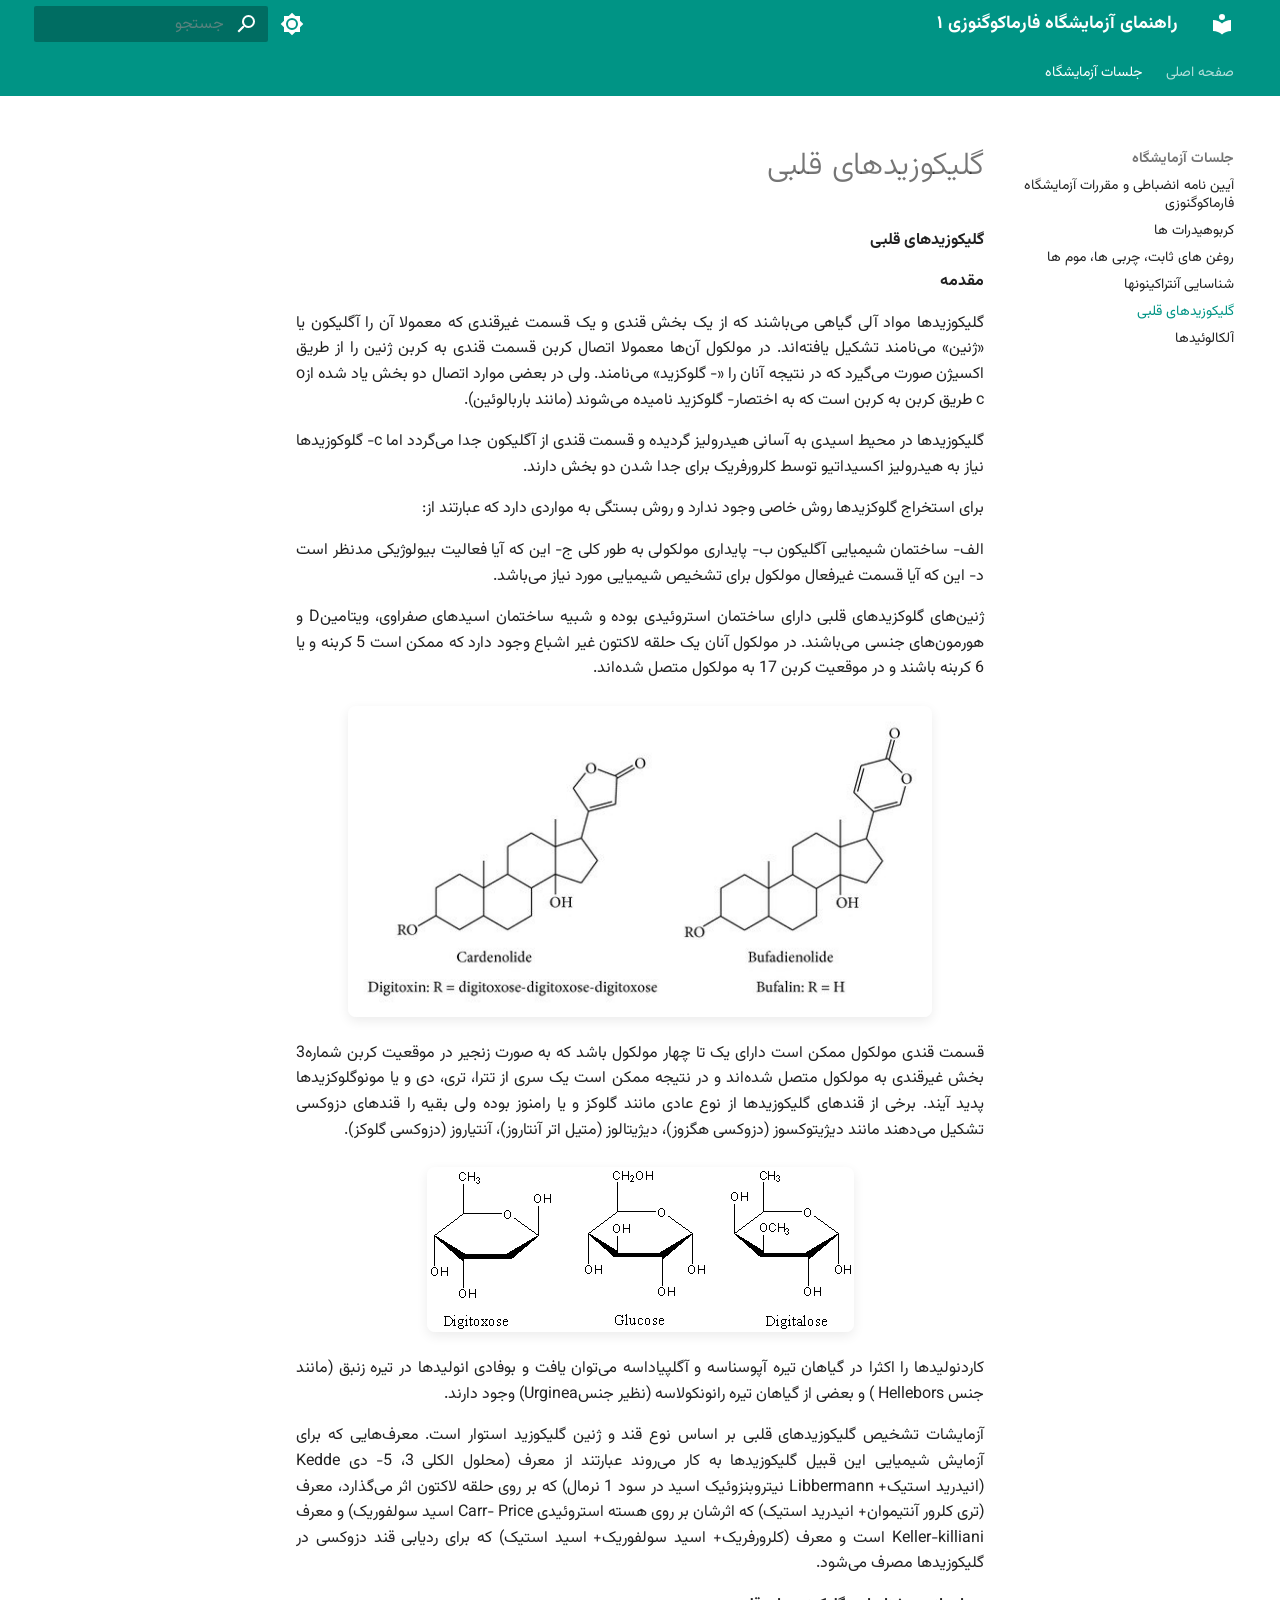
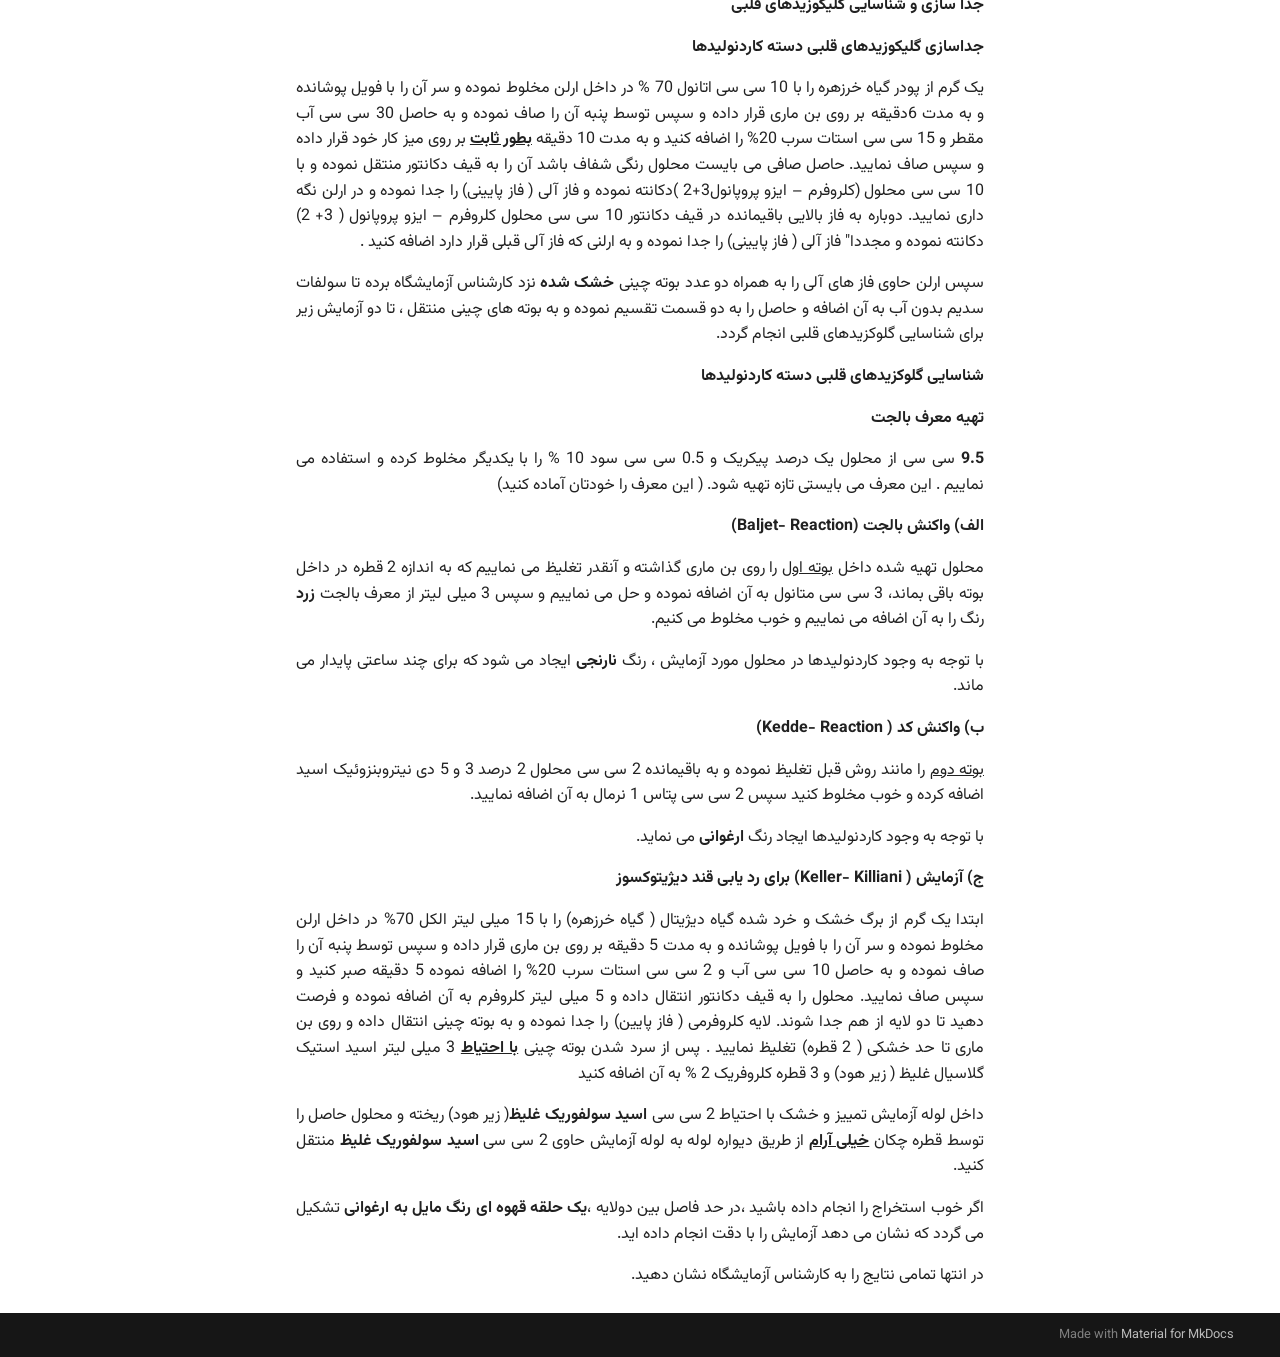
<file: session_05/index.html>
<!doctype html>
<html lang="fa" class="no-js">
  <head>
    
      <meta charset="utf-8">
      <meta name="viewport" content="width=device-width,initial-scale=1">
      
        <meta name="description" content="Pharmacognosy Laboratory Manual">
      
      
        <meta name="author" content="Pharmacognosy Department">
      
      
      
        <link rel="prev" href="../session_04/">
      
      
        <link rel="next" href="../session_06/">
      
      
        
      
      
      <link rel="icon" href="../assets/images/favicon.png">
      <meta name="generator" content="mkdocs-1.6.1, mkdocs-material-9.7.7">
    
    
      
        <title>گلیکوزیدهای قلبی - راهنمای آزمایشگاه فارماکوگنوزی ۱</title>
      
    
    
      <link rel="stylesheet" href="../assets/stylesheets/main.ec1eaa64.min.css">
      
        
        <link rel="stylesheet" href="../assets/stylesheets/palette.ab4e12ef.min.css">
      
      


    
    
      
    
    
      
        
        
        <link rel="preconnect" href="https://fonts.gstatic.com" crossorigin>
        <link rel="stylesheet" href="https://fonts.googleapis.com/css?family=Roboto:300,300i,400,400i,700,700i%7CRoboto+Mono:400,400i,700,700i&display=fallback">
        <style>:root{--md-text-font:"Roboto";--md-code-font:"Roboto Mono"}</style>
      
    
    
      <link rel="stylesheet" href="../stylesheets/extra.css">
    
    <script>__md_scope=new URL("..",location),__md_hash=e=>[...e].reduce(((e,_)=>(e<<5)-e+_.charCodeAt(0)),0),__md_get=(e,_=localStorage,t=__md_scope)=>JSON.parse(_.getItem(t.pathname+"."+e)),__md_set=(e,_,t=localStorage,a=__md_scope)=>{try{t.setItem(a.pathname+"."+e,JSON.stringify(_))}catch(e){}}</script>
    
      

    
    
  </head>
  
  
    
    
      
    
    
    
    
    <body dir="rtl" data-md-color-scheme="default" data-md-color-primary="teal" data-md-color-accent="indigo">
  
    
    <input class="md-toggle" data-md-toggle="drawer" type="checkbox" id="__drawer" autocomplete="off">
    <input class="md-toggle" data-md-toggle="search" type="checkbox" id="__search" autocomplete="off">
    <label class="md-overlay" for="__drawer"></label>
    <div data-md-component="skip">
      
    </div>
    <div data-md-component="announce">
      
    </div>
    
    
      

<header class="md-header" data-md-component="header">
  <nav class="md-header__inner md-grid" aria-label="سرتیتر">
    <a href=".." title="راهنمای آزمایشگاه فارماکوگنوزی ۱" class="md-header__button md-logo" aria-label="راهنمای آزمایشگاه فارماکوگنوزی ۱" data-md-component="logo">
      
  
  <svg xmlns="http://www.w3.org/2000/svg" viewBox="0 0 24 24"><path d="M12 8a3 3 0 0 0 3-3 3 3 0 0 0-3-3 3 3 0 0 0-3 3 3 3 0 0 0 3 3m0 3.54C9.64 9.35 6.5 8 3 8v11c3.5 0 6.64 1.35 9 3.54 2.36-2.19 5.5-3.54 9-3.54V8c-3.5 0-6.64 1.35-9 3.54"/></svg>

    </a>
    <label class="md-header__button md-icon" for="__drawer">
      
      <svg xmlns="http://www.w3.org/2000/svg" viewBox="0 0 24 24"><path d="M3 6h18v2H3zm0 5h18v2H3zm0 5h18v2H3z"/></svg>
    </label>
    <div class="md-header__title" data-md-component="header-title">
      <div class="md-header__ellipsis">
        <div class="md-header__topic">
          <span class="md-ellipsis">
            راهنمای آزمایشگاه فارماکوگنوزی ۱
          </span>
        </div>
        <div class="md-header__topic" data-md-component="header-topic">
          <span class="md-ellipsis">
            
              گلیکوزیدهای قلبی
            
          </span>
        </div>
      </div>
    </div>
    
      
        <form class="md-header__option" data-md-component="palette">
  
    
    
    
    <input class="md-option" data-md-color-media="" data-md-color-scheme="default" data-md-color-primary="teal" data-md-color-accent="indigo"  aria-label="حالت تاریک"  type="radio" name="__palette" id="__palette_0">
    
      <label class="md-header__button md-icon" title="حالت تاریک" for="__palette_1" hidden>
        <svg xmlns="http://www.w3.org/2000/svg" viewBox="0 0 24 24"><path d="M12 8a4 4 0 0 0-4 4 4 4 0 0 0 4 4 4 4 0 0 0 4-4 4 4 0 0 0-4-4m0 10a6 6 0 0 1-6-6 6 6 0 0 1 6-6 6 6 0 0 1 6 6 6 6 0 0 1-6 6m8-9.31V4h-4.69L12 .69 8.69 4H4v4.69L.69 12 4 15.31V20h4.69L12 23.31 15.31 20H20v-4.69L23.31 12z"/></svg>
      </label>
    
  
    
    
    
    <input class="md-option" data-md-color-media="" data-md-color-scheme="slate" data-md-color-primary="teal" data-md-color-accent="indigo"  aria-label="حالت روشن"  type="radio" name="__palette" id="__palette_1">
    
      <label class="md-header__button md-icon" title="حالت روشن" for="__palette_0" hidden>
        <svg xmlns="http://www.w3.org/2000/svg" viewBox="0 0 24 24"><path d="M12 18c-.89 0-1.74-.2-2.5-.55C11.56 16.5 13 14.42 13 12s-1.44-4.5-3.5-5.45C10.26 6.2 11.11 6 12 6a6 6 0 0 1 6 6 6 6 0 0 1-6 6m8-9.31V4h-4.69L12 .69 8.69 4H4v4.69L.69 12 4 15.31V20h4.69L12 23.31 15.31 20H20v-4.69L23.31 12z"/></svg>
      </label>
    
  
</form>
      
    
    
      <script>var palette=__md_get("__palette");if(palette&&palette.color){if("(prefers-color-scheme)"===palette.color.media){var media=matchMedia("(prefers-color-scheme: light)"),input=document.querySelector(media.matches?"[data-md-color-media='(prefers-color-scheme: light)']":"[data-md-color-media='(prefers-color-scheme: dark)']");palette.color.media=input.getAttribute("data-md-color-media"),palette.color.scheme=input.getAttribute("data-md-color-scheme"),palette.color.primary=input.getAttribute("data-md-color-primary"),palette.color.accent=input.getAttribute("data-md-color-accent")}for(var[key,value]of Object.entries(palette.color))document.body.setAttribute("data-md-color-"+key,value)}</script>
    
    
    
      
      
        <label class="md-header__button md-icon" for="__search">
          
          <svg xmlns="http://www.w3.org/2000/svg" viewBox="0 0 24 24"><path d="M9.5 3A6.5 6.5 0 0 1 16 9.5c0 1.61-.59 3.09-1.56 4.23l.27.27h.79l5 5-1.5 1.5-5-5v-.79l-.27-.27A6.52 6.52 0 0 1 9.5 16 6.5 6.5 0 0 1 3 9.5 6.5 6.5 0 0 1 9.5 3m0 2C7 5 5 7 5 9.5S7 14 9.5 14 14 12 14 9.5 12 5 9.5 5"/></svg>
        </label>
        <div class="md-search" data-md-component="search" role="dialog">
  <label class="md-search__overlay" for="__search"></label>
  <div class="md-search__inner" role="search">
    <form class="md-search__form" name="search">
      <input type="text" class="md-search__input" name="query" aria-label="جستجو" placeholder="جستجو" autocapitalize="off" autocorrect="off" autocomplete="off" spellcheck="false" data-md-component="search-query" required>
      <label class="md-search__icon md-icon" for="__search">
        
        <svg xmlns="http://www.w3.org/2000/svg" viewBox="0 0 24 24"><path d="M9.5 3A6.5 6.5 0 0 1 16 9.5c0 1.61-.59 3.09-1.56 4.23l.27.27h.79l5 5-1.5 1.5-5-5v-.79l-.27-.27A6.52 6.52 0 0 1 9.5 16 6.5 6.5 0 0 1 3 9.5 6.5 6.5 0 0 1 9.5 3m0 2C7 5 5 7 5 9.5S7 14 9.5 14 14 12 14 9.5 12 5 9.5 5"/></svg>
        
        <svg xmlns="http://www.w3.org/2000/svg" viewBox="0 0 24 24"><path d="M20 11v2H8l5.5 5.5-1.42 1.42L4.16 12l7.92-7.92L13.5 5.5 8 11z"/></svg>
      </label>
      <nav class="md-search__options" aria-label="جستجو">
        
        <button type="reset" class="md-search__icon md-icon" title="بازنشانی" aria-label="بازنشانی" tabindex="-1">
          
          <svg xmlns="http://www.w3.org/2000/svg" viewBox="0 0 24 24"><path d="M19 6.41 17.59 5 12 10.59 6.41 5 5 6.41 10.59 12 5 17.59 6.41 19 12 13.41 17.59 19 19 17.59 13.41 12z"/></svg>
        </button>
      </nav>
      
        <div class="md-search__suggest" data-md-component="search-suggest"></div>
      
    </form>
    <div class="md-search__output">
      <div class="md-search__scrollwrap" tabindex="0" data-md-scrollfix>
        <div class="md-search-result" data-md-component="search-result">
          <div class="md-search-result__meta">
            راه‌اندازی جستجو
          </div>
          <ol class="md-search-result__list" role="presentation"></ol>
        </div>
      </div>
    </div>
  </div>
</div>
      
    
    
  </nav>
  
</header>
    
    <div class="md-container" data-md-component="container">
      
      
        
          
            
<nav class="md-tabs" aria-label="زبانه‌ها" data-md-component="tabs">
  <div class="md-grid">
    <ul class="md-tabs__list">
      
        
  
  
  
  
    <li class="md-tabs__item">
      <a href=".." class="md-tabs__link">
        
  
  
    
  
  صفحه اصلی

      </a>
    </li>
  

      
        
  
  
  
    
  
  
    
    
      <li class="md-tabs__item md-tabs__item--active">
        <a href="../session_01/" class="md-tabs__link">
          
  
  
  جلسات آزمایشگاه

        </a>
      </li>
    
  

      
    </ul>
  </div>
</nav>
          
        
      
      <main class="md-main" data-md-component="main">
        <div class="md-main__inner md-grid">
          
            
              
              <div class="md-sidebar md-sidebar--primary" data-md-component="sidebar" data-md-type="navigation" >
                <div class="md-sidebar__scrollwrap">
                  <div class="md-sidebar__inner">
                    


  


<nav class="md-nav md-nav--primary md-nav--lifted" aria-label="هدایت" data-md-level="0">
  <label class="md-nav__title" for="__drawer">
    <a href=".." title="راهنمای آزمایشگاه فارماکوگنوزی ۱" class="md-nav__button md-logo" aria-label="راهنمای آزمایشگاه فارماکوگنوزی ۱" data-md-component="logo">
      
  
  <svg xmlns="http://www.w3.org/2000/svg" viewBox="0 0 24 24"><path d="M12 8a3 3 0 0 0 3-3 3 3 0 0 0-3-3 3 3 0 0 0-3 3 3 3 0 0 0 3 3m0 3.54C9.64 9.35 6.5 8 3 8v11c3.5 0 6.64 1.35 9 3.54 2.36-2.19 5.5-3.54 9-3.54V8c-3.5 0-6.64 1.35-9 3.54"/></svg>

    </a>
    راهنمای آزمایشگاه فارماکوگنوزی ۱
  </label>
  
  <ul class="md-nav__list" data-md-scrollfix>
    
      
      
  
  
  
  
    <li class="md-nav__item">
      <a href=".." class="md-nav__link">
        
  
  
  <span class="md-ellipsis">
    
  
    صفحه اصلی
  

    
  </span>
  
  

      </a>
    </li>
  

    
      
      
  
  
    
  
  
  
    
    
    
    
      
        
        
      
      
    
    
    <li class="md-nav__item md-nav__item--active md-nav__item--section md-nav__item--nested">
      
        
        
        <input class="md-nav__toggle md-toggle " type="checkbox" id="__nav_2" checked>
        
          
          <label class="md-nav__link" for="__nav_2" id="__nav_2_label" tabindex="">
            
  
  
  <span class="md-ellipsis">
    
  
    جلسات آزمایشگاه
  

    
  </span>
  
  

            <span class="md-nav__icon md-icon"></span>
          </label>
        
        <nav class="md-nav" data-md-level="1" aria-labelledby="__nav_2_label" aria-expanded="true">
          <label class="md-nav__title" for="__nav_2">
            <span class="md-nav__icon md-icon"></span>
            
  
    جلسات آزمایشگاه
  

          </label>
          <ul class="md-nav__list" data-md-scrollfix>
            
              
                
  
  
  
  
    <li class="md-nav__item">
      <a href="../session_01/" class="md-nav__link">
        
  
  
  <span class="md-ellipsis">
    
  
    آیین نامه انضباطی و مقررات آزمایشگاه فارماکوگنوزی
  

    
  </span>
  
  

      </a>
    </li>
  

              
            
              
                
  
  
  
  
    <li class="md-nav__item">
      <a href="../session_02/" class="md-nav__link">
        
  
  
  <span class="md-ellipsis">
    
  
    کربوهیدرات ها
  

    
  </span>
  
  

      </a>
    </li>
  

              
            
              
                
  
  
  
  
    <li class="md-nav__item">
      <a href="../session_03/" class="md-nav__link">
        
  
  
  <span class="md-ellipsis">
    
  
    روغن های ثابت، چربی ها، موم ها
  

    
  </span>
  
  

      </a>
    </li>
  

              
            
              
                
  
  
  
  
    <li class="md-nav__item">
      <a href="../session_04/" class="md-nav__link">
        
  
  
  <span class="md-ellipsis">
    
  
    شناسایی آنتراکینونها
  

    
  </span>
  
  

      </a>
    </li>
  

              
            
              
                
  
  
    
  
  
  
    <li class="md-nav__item md-nav__item--active">
      
      <input class="md-nav__toggle md-toggle" type="checkbox" id="__toc">
      
      
      
      <a href="./" class="md-nav__link md-nav__link--active">
        
  
  
  <span class="md-ellipsis">
    
  
    گلیکوزیدهای قلبی
  

    
  </span>
  
  

      </a>
      
    </li>
  

              
            
              
                
  
  
  
  
    <li class="md-nav__item">
      <a href="../session_06/" class="md-nav__link">
        
  
  
  <span class="md-ellipsis">
    
  
    آلکالوئیدها
  

    
  </span>
  
  

      </a>
    </li>
  

              
            
          </ul>
        </nav>
      
    </li>
  

    
  </ul>
</nav>
                  </div>
                </div>
              </div>
            
            
              
              <div class="md-sidebar md-sidebar--secondary" data-md-component="sidebar" data-md-type="toc" >
                <div class="md-sidebar__scrollwrap">
                  <div class="md-sidebar__inner">
                    

<nav class="md-nav md-nav--secondary" aria-label="فهرست موضوعات">
  
  
  
  
</nav>
                  </div>
                </div>
              </div>
            
          
          
            <div class="md-content" data-md-component="content">
              
              <article class="md-content__inner md-typeset">
                
                  



  <h1>گلیکوزیدهای قلبی</h1>

<p><strong><span dir="rtl">گلیکوزیدهای قلبی</span></strong></p>
<p><strong><span dir="rtl">مقدمه</span></strong></p>
<p><span dir="rtl">گلیکوزیدها مواد آلی گیاهی می‌باشند که از یک بخش قندی و یک قسمت غیرقندی که معمولا آن را آگلیکون یا «ژنین» می‌نامند تشکیل یافته‌اند. در مولکول آن‌ها معمولا اتصال کربن قسمت قندی به کربن ژنین را از طریق اکسیژن صورت می‌گیرد که در نتیجه آنان را «</span>o<span dir="rtl">- گلوکزید» می‌نامند. ولی در بعضی موارد اتصال دو بخش یاد شده از طریق کربن به کربن است که به اختصار</span> c<span dir="rtl">- گلوکزید نامیده می‌شوند (مانند باربالوئین).</span></p>
<p><span dir="rtl">گلیکوزیدها در محیط اسیدی به آسانی هیدرولیز گردیده و قسمت قندی از آگلیکون جدا می‌گردد اما</span> c<span dir="rtl">- گلوکوزیدها نیاز به هیدرولیز اکسیداتیو توسط کلرورفریک برای جدا شدن دو بخش دارند.</span></p>
<p><span dir="rtl">برای استخراج گلوکزیدها روش خاصی وجود ندارد و روش بستگی به مواردی دارد که عبارتند از:</span></p>
<p><span dir="rtl">الف- ساختمان شیمیایی آگلیکون ب- پایداری مولکولی به طور کلی ج- این که آیا فعالیت بیولوژیکی مدنظر است د- این که آیا قسمت غیرفعال مولکول برای تشخیص شیمیایی مورد نیاز می‌باشد.</span></p>
<p><span dir="rtl">ژنین‌های گلوکزیدهای قلبی دارای ساختمان استروئیدی بوده و شبیه ساختمان اسیدهای صفراوی، ویتامین</span>D <span dir="rtl">و هورمون‌های جنسی می‌باشند. در مولکول آنان یک حلقه لاکتون غیر اشباع وجود دارد که ممکن است 5 کربنه و یا 6 کربنه باشند و در موقعیت کربن 17 به مولکول متصل شده‌اند.</span></p>
<p><img alt="تصویر" src="../assets/session_05/media/image1.png" /></p>
<p><span dir="rtl">قسمت قندی مولکول ممکن است دارای یک تا چهار مولکول باشد که به صورت زنجیر در موقعیت کربن شماره3 بخش غیرقندی به مولکول متصل شده‌اند و در نتیجه ممکن است یک سری از تترا، تری، دی و یا مونوگلوکزیدها پدید آیند. برخی از قندهای گلیکوزیدها از نوع عادی مانند گلوکز و یا رامنوز بوده ولی بقیه را قندهای دزوکسی تشکیل می‌دهند مانند دیژیتوکسوز (دزوکسی هگزوز)، دیژیتالوز (متیل اتر آنتاروز)، آنتیاروز (دزوکسی گلوکز).</span></p>
<p><img alt="تصویر" src="../assets/session_05/media/image2.png" /></p>
<p><span dir="rtl">کاردنولیدها را اکثرا در گیاهان تیره آپوسناسه و آگلپیاداسه می‌توان یافت و بوفادی انولیدها در تیره زنبق (مانند جنس</span> Urginea<span dir="rtl">) و بعضی از گیاهان تیره رانونکولاسه (نظیر جنس</span> Hellebors<span dir="rtl">) وجود دارند.</span></p>
<p><span dir="rtl">آزمایشات تشخیص گلیکوزیدهای قلبی بر اساس نوع قند و ژنین گلیکوزید استوار است. معرف‌هایی که برای آزمایش شیمیایی این قبیل گلیکوزیدها به کار می‌روند عبارتند از معرف</span> Kedde <span dir="rtl">(محلول الکلی 3، 5- دی نیتروبنزوئیک اسید در سود 1 نرمال) که بر روی حلقه لاکتون اثر می‌گذارد، معرف</span> Libbermann <span dir="rtl">(انیدرید استیک+ اسید سولفوریک) و معرف</span> Carr- Price <span dir="rtl">(تری کلرور آنتیموان+ انیدرید استیک) که اثرشان بر روی هسته استروئیدی است و معرف</span> Keller-killiani <span dir="rtl">(کلرورفریک+ اسید سولفوریک+ اسید استیک) که برای ردیابی قند دزوکسی در گلیکوزیدها مصرف می‌شود.</span></p>
<p><strong><span dir="rtl">جدا سازی و شناسایی گلیکوزیدهای قلبی</span></strong></p>
<p><span dir="rtl"><strong>جداسازی</strong> <strong>گلیکوزیدهای قلبی دسته کاردنولیدها</strong></span></p>
<p><span dir="rtl">یک گرم از پودر گیاه خرزهره را با 10 سی سی اتانول 70 %</span> <span dir="rtl">در داخل ارلن مخلوط نموده و سر آن را با فویل پوشانده و به مدت 6دقیقه بر روی بن ماری قرار داده و سپس توسط پنبه آن را صاف نموده و به حاصل 30 سی سی آب مقطر و 15 سی سی استات سرب 20% را اضافه کنید و به مدت 10 دقیقه <strong><u>بطور ثابت</u></strong> بر روی میز کار خود قرار داده و سپس صاف نمایید. حاصل صافی می بایست محلول رنگی شفاف باشد آن را به قیف دکانتور منتقل نموده و با 10 سی سی محلول (کلروفرم – ایزو پروپانول3+2 )دکانته نموده و فاز آلی ( فاز پایینی) را جدا نموده و در ارلن نگه داری نمایید. دوباره به فاز بالایی باقیمانده در قیف دکانتور 10 سی سی محلول کلروفرم – ایزو پروپانول ( 3+ 2) دکانته نموده و مجددا" فاز آلی ( فاز پایینی) را جدا نموده و به ارلنی که فاز آلی قبلی قرار دارد اضافه کنید .</span></p>
<p><span dir="rtl">سپس ارلن حاوی فاز های آلی را به همراه دو عدد بوته چینی <strong>خشک شده</strong> نزد کارشناس آزمایشگاه برده تا سولفات سدیم بدون آب به آن اضافه و حاصل را به دو قسمت تقسیم نموده و به بوته های چینی منتقل ، تا دو آزمایش زیر برای شناسایی گلوکزیدهای قلبی انجام گردد.</span></p>
<p><span dir="rtl"><strong>شناسایی</strong> <strong>گلوکزیدهای قلبی دسته کاردنولیدها</strong></span></p>
<p><strong><span dir="rtl">تهیه معرف بالجت</span></strong></p>
<p><strong>9.5 <span dir="rtl"></span></strong><span dir="rtl">سی سی از محلول یک درصد پیکریک و</span> 0.5 <span dir="rtl">سی سی سود 10 % را با یکدیگر مخلوط کرده و استفاده می نماییم . این معرف می بایستی تازه تهیه شود. ( این معرف را خودتان آماده کنید)</span></p>
<p><strong><span dir="rtl">الف) واکنش بالجت</span> (Baljet- Reaction)</strong></p>
<p><span dir="rtl">محلول تهیه شده داخل <u>بوته اول</u> را روی بن ماری گذاشته و آنقدر تغلیظ می نماییم که به اندازه 2 قطره در داخل بوته باقی بماند، 3 سی سی متانول به آن اضافه نموده و حل می نماییم و سپس 3 میلی لیتر از معرف بالجت <strong>زرد</strong> رنگ را به آن اضافه می نماییم و خوب مخلوط می کنیم.</span></p>
<p><span dir="rtl">با توجه به وجود کاردنولیدها در محلول مورد آزمایش ، رنگ <strong>نارنجی</strong> ایجاد می شود که برای چند ساعتی پایدار می ماند.</span></p>
<p><strong><span dir="rtl">ب) واکنش کد</span> ( Kedde- Reaction)</strong></p>
<p><span dir="rtl"><u>بوته دوم</u> را مانند روش قبل تغلیظ نموده و به باقیمانده 2 سی سی محلول 2 درصد 3 و 5 دی نیتروبنزوئیک اسید اضافه کرده و خوب مخلوط کنید سپس 2 سی سی پتاس 1 نرمال به آن اضافه نمایید.</span></p>
<p><span dir="rtl">با توجه به وجود کاردنولیدها ایجاد رنگ <strong>ارغوانی</strong> می نماید.</span></p>
<p><strong><span dir="rtl">ج) آزمایش</span> ( Keller- Killiani) <span dir="rtl">برای رد یابی قند دیژیتوکسوز</span></strong></p>
<p><span dir="rtl">ابتدا یک گرم از برگ خشک و خرد شده گیاه دیژیتال ( گیاه خرزهره) را با 15 میلی لیتر الکل 70% در داخل ارلن مخلوط نموده و سر آن را با فویل پوشانده و به مدت 5 دقیقه بر روی بن ماری قرار داده و سپس توسط پنبه آن را صاف نموده و به حاصل 10 سی سی آب و 2 سی سی استات سرب 20% را اضافه نموده 5 دقیقه صبر کنید و سپس صاف نمایید. محلول را به قیف دکانتور انتقال داده و 5 میلی لیتر کلروفرم به آن اضافه نموده و فرصت دهید تا دو لایه از هم جدا شوند. لایه کلروفرمی ( فاز پایین) را جدا نموده و به بوته چینی انتقال داده و روی بن ماری تا حد خشکی ( 2 قطره) تغلیظ نمایید . پس از سرد شدن بوته چینی <strong><u>با احتیاط</u></strong> 3 میلی لیتر اسید استیک گلاسیال غلیظ ( زیر هود) و 3 قطره کلروفریک 2 % به آن اضافه کنید</span></p>
<p><span dir="rtl">داخل لوله آزمایش تمییز و خشک با احتیاط 2 سی سی <strong>اسید سولفوریک غلیظ</strong>( زیر هود) ریخته و محلول حاصل را توسط قطره چکان <strong><u>خیلی آرام</u></strong> از طریق دیواره لوله به لوله آزمایش حاوی 2 سی سی <strong>اسید سولفوریک غلیظ</strong> منتقل کنید.</span></p>
<p><span dir="rtl"></span></p>
<p><span dir="rtl">اگر خوب استخراج را انجام داده باشید ،در حد فاصل بین دولایه ،<strong>یک حلقه قهوه ای رنگ مایل به ارغوانی</strong> تشکیل می گردد که نشان می دهد آزمایش را با دقت انجام داده اید.</span></p>
<p><span dir="rtl">در انتها تمامی نتایج را به کارشناس آزمایشگاه نشان دهید.</span></p>












                
              </article>
            </div>
          
          
<script>var target=document.getElementById(location.hash.slice(1));target&&target.name&&(target.checked=target.name.startsWith("__tabbed_"))</script>
        </div>
        
          <button type="button" class="md-top md-icon" data-md-component="top" hidden>
  
  <svg xmlns="http://www.w3.org/2000/svg" viewBox="0 0 24 24"><path d="M13 20h-2V8l-5.5 5.5-1.42-1.42L12 4.16l7.92 7.92-1.42 1.42L13 8z"/></svg>
  برگشت به بالا
</button>
        
      </main>
      
        <footer class="md-footer">
  
  <div class="md-footer-meta md-typeset">
    <div class="md-footer-meta__inner md-grid">
      <div class="md-copyright">
  
  
    Made with
    <a href="https://squidfunk.github.io/mkdocs-material/" target="_blank" rel="noopener">
      Material for MkDocs
    </a>
  
</div>
      
    </div>
  </div>
</footer>
      
    </div>
    <div class="md-dialog" data-md-component="dialog">
      <div class="md-dialog__inner md-typeset"></div>
    </div>
    
    
    
      
      
      <script id="__config" type="application/json">{"annotate": null, "base": "..", "features": ["navigation.instant", "navigation.tracking", "navigation.top", "navigation.tabs", "search.suggest", "search.highlight", "content.code.copy"], "search": "../assets/javascripts/workers/search.2c215733.min.js", "tags": null, "translations": {"clipboard.copied": "\u06a9\u067e\u06cc \u0634\u062f", "clipboard.copy": "\u06a9\u067e\u06cc \u06a9\u0631\u062f\u0646", "search.result.more.one": "1 \u0645\u0648\u0631\u062f \u062f\u06cc\u06af\u0631 \u062f\u0631 \u0627\u06cc\u0646 \u0635\u0641\u062d\u0647", "search.result.more.other": "# \u0645\u0648\u0631\u062f \u062f\u06cc\u06af\u0631 \u062f\u0631 \u0627\u06cc\u0646 \u0635\u0641\u062d\u0647", "search.result.none": "\u0633\u0646\u062f\u06cc \u06cc\u0627\u0641\u062a \u0646\u0634\u062f", "search.result.one": "1 \u0633\u0646\u062f \u06cc\u0627\u0641\u062a \u0634\u062f", "search.result.other": "# \u0633\u0646\u062f \u06cc\u0627\u0641\u062a \u0634\u062f", "search.result.placeholder": "\u0628\u0631\u0627\u06cc \u0634\u0631\u0648\u0639 \u062c\u0633\u062a\u062c\u0648 \u062a\u0627\u06cc\u067e \u06a9\u0646\u06cc\u062f", "search.result.term.missing": "\u0645\u0648\u062c\u0648\u062f \u0646\u06cc\u0633\u062a", "select.version": "\u0627\u0646\u062a\u062e\u0627\u0628 \u0648\u06cc\u0631\u0627\u06cc\u0634"}, "version": null}</script>
    
    
      <script src="../assets/javascripts/bundle.d7400e89.min.js"></script>
      
    
  </body>
</html>
</file>
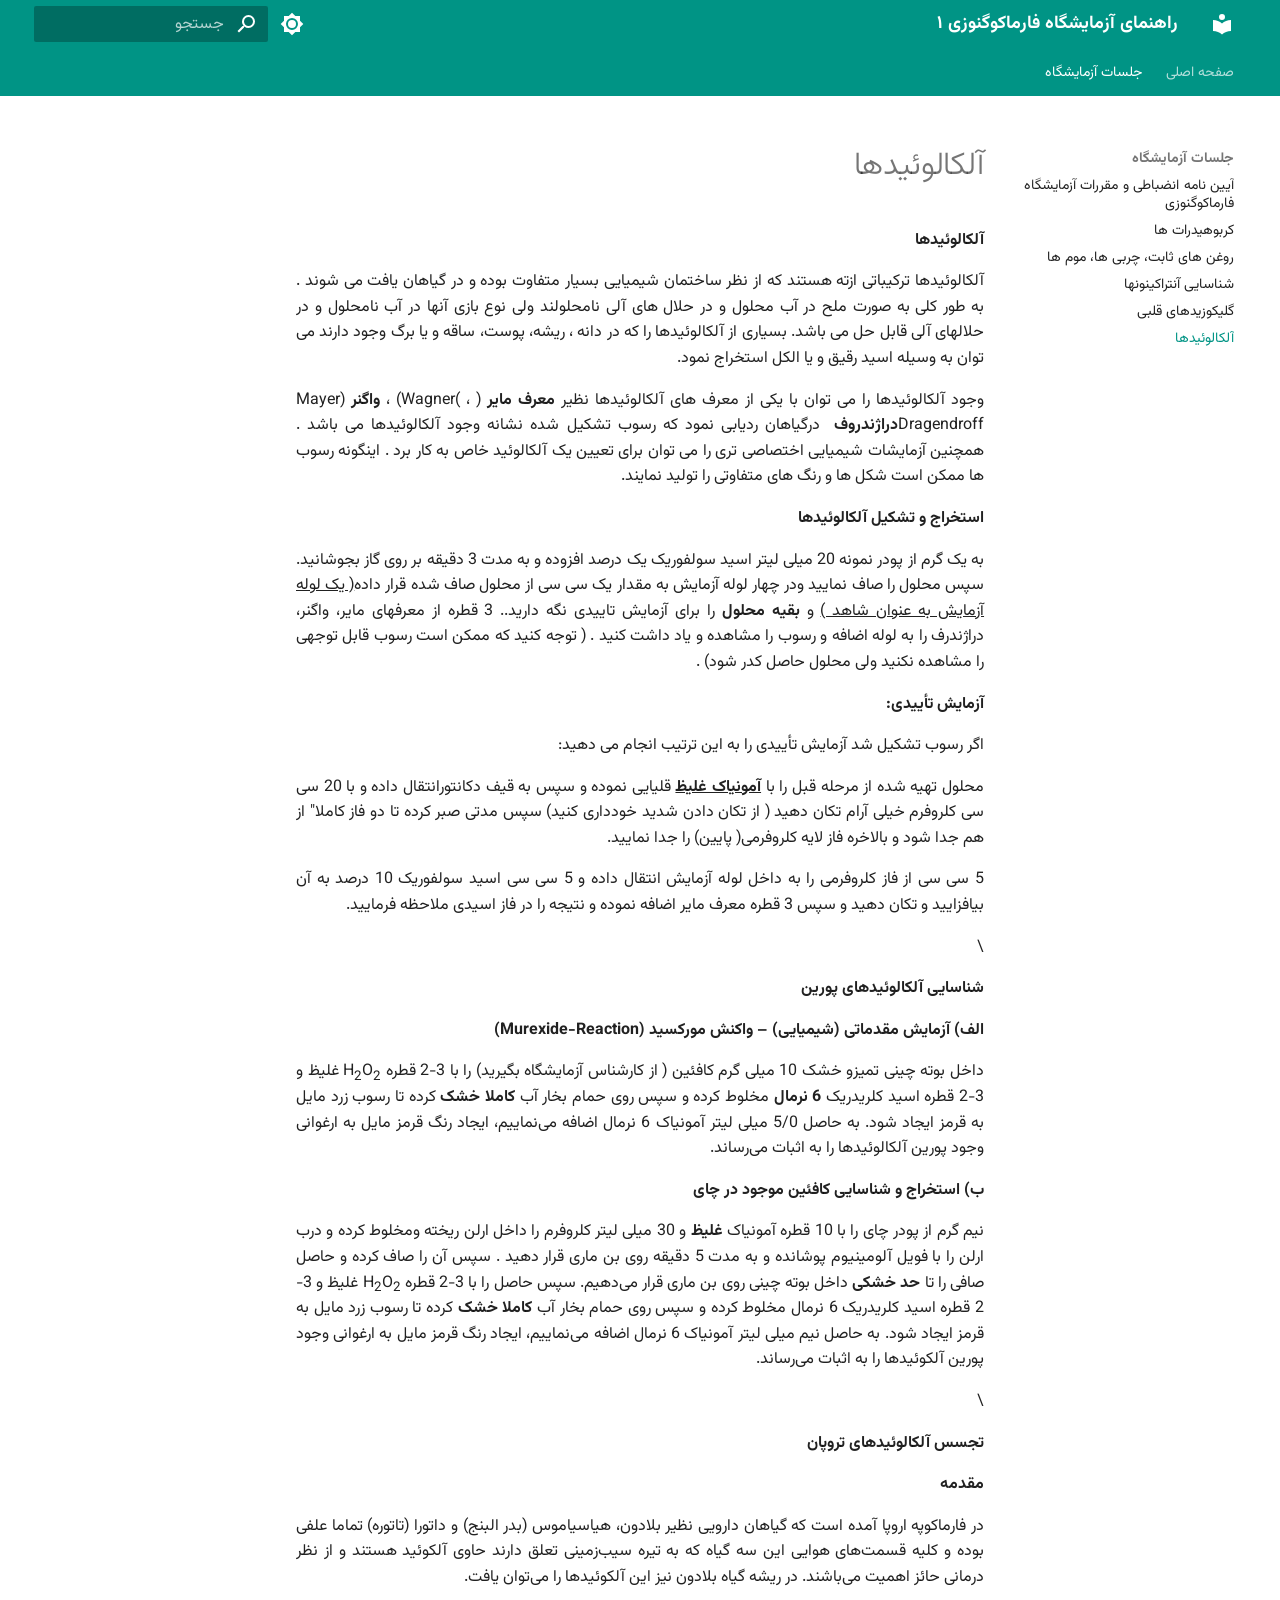
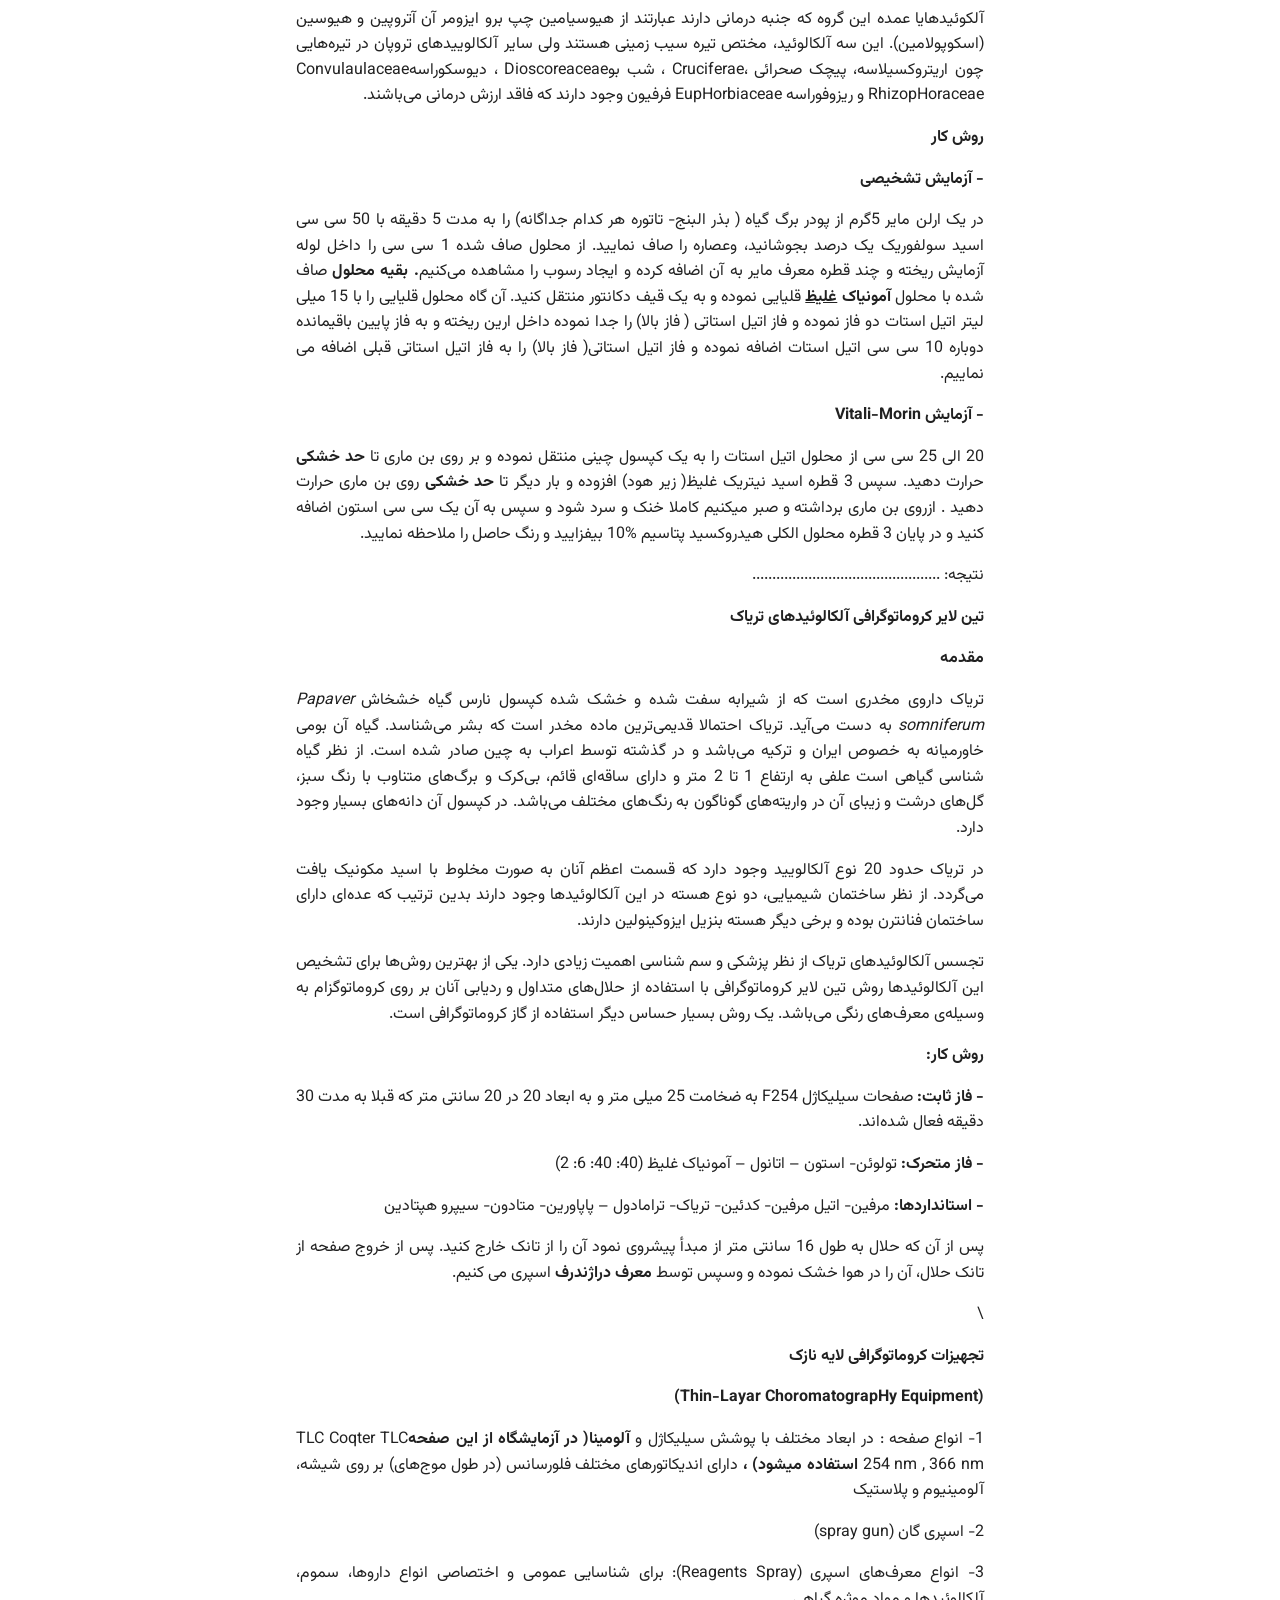
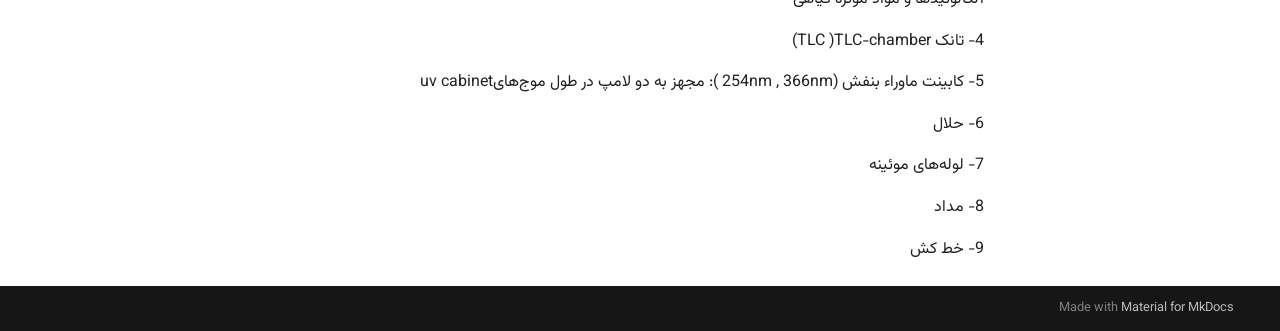
<file: session_06/index.html>
<!doctype html>
<html lang="fa" class="no-js">
  <head>
    
      <meta charset="utf-8">
      <meta name="viewport" content="width=device-width,initial-scale=1">
      
        <meta name="description" content="Pharmacognosy Laboratory Manual">
      
      
        <meta name="author" content="Pharmacognosy Department">
      
      
      
        <link rel="prev" href="../session_05/">
      
      
      
        
      
      
      <link rel="icon" href="../assets/images/favicon.png">
      <meta name="generator" content="mkdocs-1.6.1, mkdocs-material-9.7.7">
    
    
      
        <title>آلکالوئیدها - راهنمای آزمایشگاه فارماکوگنوزی ۱</title>
      
    
    
      <link rel="stylesheet" href="../assets/stylesheets/main.ec1eaa64.min.css">
      
        
        <link rel="stylesheet" href="../assets/stylesheets/palette.ab4e12ef.min.css">
      
      


    
    
      
    
    
      
        
        
        <link rel="preconnect" href="https://fonts.gstatic.com" crossorigin>
        <link rel="stylesheet" href="https://fonts.googleapis.com/css?family=Roboto:300,300i,400,400i,700,700i%7CRoboto+Mono:400,400i,700,700i&display=fallback">
        <style>:root{--md-text-font:"Roboto";--md-code-font:"Roboto Mono"}</style>
      
    
    
      <link rel="stylesheet" href="../stylesheets/extra.css">
    
    <script>__md_scope=new URL("..",location),__md_hash=e=>[...e].reduce(((e,_)=>(e<<5)-e+_.charCodeAt(0)),0),__md_get=(e,_=localStorage,t=__md_scope)=>JSON.parse(_.getItem(t.pathname+"."+e)),__md_set=(e,_,t=localStorage,a=__md_scope)=>{try{t.setItem(a.pathname+"."+e,JSON.stringify(_))}catch(e){}}</script>
    
      

    
    
  </head>
  
  
    
    
      
    
    
    
    
    <body dir="rtl" data-md-color-scheme="default" data-md-color-primary="teal" data-md-color-accent="indigo">
  
    
    <input class="md-toggle" data-md-toggle="drawer" type="checkbox" id="__drawer" autocomplete="off">
    <input class="md-toggle" data-md-toggle="search" type="checkbox" id="__search" autocomplete="off">
    <label class="md-overlay" for="__drawer"></label>
    <div data-md-component="skip">
      
    </div>
    <div data-md-component="announce">
      
    </div>
    
    
      

<header class="md-header" data-md-component="header">
  <nav class="md-header__inner md-grid" aria-label="سرتیتر">
    <a href=".." title="راهنمای آزمایشگاه فارماکوگنوزی ۱" class="md-header__button md-logo" aria-label="راهنمای آزمایشگاه فارماکوگنوزی ۱" data-md-component="logo">
      
  
  <svg xmlns="http://www.w3.org/2000/svg" viewBox="0 0 24 24"><path d="M12 8a3 3 0 0 0 3-3 3 3 0 0 0-3-3 3 3 0 0 0-3 3 3 3 0 0 0 3 3m0 3.54C9.64 9.35 6.5 8 3 8v11c3.5 0 6.64 1.35 9 3.54 2.36-2.19 5.5-3.54 9-3.54V8c-3.5 0-6.64 1.35-9 3.54"/></svg>

    </a>
    <label class="md-header__button md-icon" for="__drawer">
      
      <svg xmlns="http://www.w3.org/2000/svg" viewBox="0 0 24 24"><path d="M3 6h18v2H3zm0 5h18v2H3zm0 5h18v2H3z"/></svg>
    </label>
    <div class="md-header__title" data-md-component="header-title">
      <div class="md-header__ellipsis">
        <div class="md-header__topic">
          <span class="md-ellipsis">
            راهنمای آزمایشگاه فارماکوگنوزی ۱
          </span>
        </div>
        <div class="md-header__topic" data-md-component="header-topic">
          <span class="md-ellipsis">
            
              آلکالوئیدها
            
          </span>
        </div>
      </div>
    </div>
    
      
        <form class="md-header__option" data-md-component="palette">
  
    
    
    
    <input class="md-option" data-md-color-media="" data-md-color-scheme="default" data-md-color-primary="teal" data-md-color-accent="indigo"  aria-label="حالت تاریک"  type="radio" name="__palette" id="__palette_0">
    
      <label class="md-header__button md-icon" title="حالت تاریک" for="__palette_1" hidden>
        <svg xmlns="http://www.w3.org/2000/svg" viewBox="0 0 24 24"><path d="M12 8a4 4 0 0 0-4 4 4 4 0 0 0 4 4 4 4 0 0 0 4-4 4 4 0 0 0-4-4m0 10a6 6 0 0 1-6-6 6 6 0 0 1 6-6 6 6 0 0 1 6 6 6 6 0 0 1-6 6m8-9.31V4h-4.69L12 .69 8.69 4H4v4.69L.69 12 4 15.31V20h4.69L12 23.31 15.31 20H20v-4.69L23.31 12z"/></svg>
      </label>
    
  
    
    
    
    <input class="md-option" data-md-color-media="" data-md-color-scheme="slate" data-md-color-primary="teal" data-md-color-accent="indigo"  aria-label="حالت روشن"  type="radio" name="__palette" id="__palette_1">
    
      <label class="md-header__button md-icon" title="حالت روشن" for="__palette_0" hidden>
        <svg xmlns="http://www.w3.org/2000/svg" viewBox="0 0 24 24"><path d="M12 18c-.89 0-1.74-.2-2.5-.55C11.56 16.5 13 14.42 13 12s-1.44-4.5-3.5-5.45C10.26 6.2 11.11 6 12 6a6 6 0 0 1 6 6 6 6 0 0 1-6 6m8-9.31V4h-4.69L12 .69 8.69 4H4v4.69L.69 12 4 15.31V20h4.69L12 23.31 15.31 20H20v-4.69L23.31 12z"/></svg>
      </label>
    
  
</form>
      
    
    
      <script>var palette=__md_get("__palette");if(palette&&palette.color){if("(prefers-color-scheme)"===palette.color.media){var media=matchMedia("(prefers-color-scheme: light)"),input=document.querySelector(media.matches?"[data-md-color-media='(prefers-color-scheme: light)']":"[data-md-color-media='(prefers-color-scheme: dark)']");palette.color.media=input.getAttribute("data-md-color-media"),palette.color.scheme=input.getAttribute("data-md-color-scheme"),palette.color.primary=input.getAttribute("data-md-color-primary"),palette.color.accent=input.getAttribute("data-md-color-accent")}for(var[key,value]of Object.entries(palette.color))document.body.setAttribute("data-md-color-"+key,value)}</script>
    
    
    
      
      
        <label class="md-header__button md-icon" for="__search">
          
          <svg xmlns="http://www.w3.org/2000/svg" viewBox="0 0 24 24"><path d="M9.5 3A6.5 6.5 0 0 1 16 9.5c0 1.61-.59 3.09-1.56 4.23l.27.27h.79l5 5-1.5 1.5-5-5v-.79l-.27-.27A6.52 6.52 0 0 1 9.5 16 6.5 6.5 0 0 1 3 9.5 6.5 6.5 0 0 1 9.5 3m0 2C7 5 5 7 5 9.5S7 14 9.5 14 14 12 14 9.5 12 5 9.5 5"/></svg>
        </label>
        <div class="md-search" data-md-component="search" role="dialog">
  <label class="md-search__overlay" for="__search"></label>
  <div class="md-search__inner" role="search">
    <form class="md-search__form" name="search">
      <input type="text" class="md-search__input" name="query" aria-label="جستجو" placeholder="جستجو" autocapitalize="off" autocorrect="off" autocomplete="off" spellcheck="false" data-md-component="search-query" required>
      <label class="md-search__icon md-icon" for="__search">
        
        <svg xmlns="http://www.w3.org/2000/svg" viewBox="0 0 24 24"><path d="M9.5 3A6.5 6.5 0 0 1 16 9.5c0 1.61-.59 3.09-1.56 4.23l.27.27h.79l5 5-1.5 1.5-5-5v-.79l-.27-.27A6.52 6.52 0 0 1 9.5 16 6.5 6.5 0 0 1 3 9.5 6.5 6.5 0 0 1 9.5 3m0 2C7 5 5 7 5 9.5S7 14 9.5 14 14 12 14 9.5 12 5 9.5 5"/></svg>
        
        <svg xmlns="http://www.w3.org/2000/svg" viewBox="0 0 24 24"><path d="M20 11v2H8l5.5 5.5-1.42 1.42L4.16 12l7.92-7.92L13.5 5.5 8 11z"/></svg>
      </label>
      <nav class="md-search__options" aria-label="جستجو">
        
        <button type="reset" class="md-search__icon md-icon" title="بازنشانی" aria-label="بازنشانی" tabindex="-1">
          
          <svg xmlns="http://www.w3.org/2000/svg" viewBox="0 0 24 24"><path d="M19 6.41 17.59 5 12 10.59 6.41 5 5 6.41 10.59 12 5 17.59 6.41 19 12 13.41 17.59 19 19 17.59 13.41 12z"/></svg>
        </button>
      </nav>
      
        <div class="md-search__suggest" data-md-component="search-suggest"></div>
      
    </form>
    <div class="md-search__output">
      <div class="md-search__scrollwrap" tabindex="0" data-md-scrollfix>
        <div class="md-search-result" data-md-component="search-result">
          <div class="md-search-result__meta">
            راه‌اندازی جستجو
          </div>
          <ol class="md-search-result__list" role="presentation"></ol>
        </div>
      </div>
    </div>
  </div>
</div>
      
    
    
  </nav>
  
</header>
    
    <div class="md-container" data-md-component="container">
      
      
        
          
            
<nav class="md-tabs" aria-label="زبانه‌ها" data-md-component="tabs">
  <div class="md-grid">
    <ul class="md-tabs__list">
      
        
  
  
  
  
    <li class="md-tabs__item">
      <a href=".." class="md-tabs__link">
        
  
  
    
  
  صفحه اصلی

      </a>
    </li>
  

      
        
  
  
  
    
  
  
    
    
      <li class="md-tabs__item md-tabs__item--active">
        <a href="../session_01/" class="md-tabs__link">
          
  
  
  جلسات آزمایشگاه

        </a>
      </li>
    
  

      
    </ul>
  </div>
</nav>
          
        
      
      <main class="md-main" data-md-component="main">
        <div class="md-main__inner md-grid">
          
            
              
              <div class="md-sidebar md-sidebar--primary" data-md-component="sidebar" data-md-type="navigation" >
                <div class="md-sidebar__scrollwrap">
                  <div class="md-sidebar__inner">
                    


  


<nav class="md-nav md-nav--primary md-nav--lifted" aria-label="هدایت" data-md-level="0">
  <label class="md-nav__title" for="__drawer">
    <a href=".." title="راهنمای آزمایشگاه فارماکوگنوزی ۱" class="md-nav__button md-logo" aria-label="راهنمای آزمایشگاه فارماکوگنوزی ۱" data-md-component="logo">
      
  
  <svg xmlns="http://www.w3.org/2000/svg" viewBox="0 0 24 24"><path d="M12 8a3 3 0 0 0 3-3 3 3 0 0 0-3-3 3 3 0 0 0-3 3 3 3 0 0 0 3 3m0 3.54C9.64 9.35 6.5 8 3 8v11c3.5 0 6.64 1.35 9 3.54 2.36-2.19 5.5-3.54 9-3.54V8c-3.5 0-6.64 1.35-9 3.54"/></svg>

    </a>
    راهنمای آزمایشگاه فارماکوگنوزی ۱
  </label>
  
  <ul class="md-nav__list" data-md-scrollfix>
    
      
      
  
  
  
  
    <li class="md-nav__item">
      <a href=".." class="md-nav__link">
        
  
  
  <span class="md-ellipsis">
    
  
    صفحه اصلی
  

    
  </span>
  
  

      </a>
    </li>
  

    
      
      
  
  
    
  
  
  
    
    
    
    
      
        
        
      
      
    
    
    <li class="md-nav__item md-nav__item--active md-nav__item--section md-nav__item--nested">
      
        
        
        <input class="md-nav__toggle md-toggle " type="checkbox" id="__nav_2" checked>
        
          
          <label class="md-nav__link" for="__nav_2" id="__nav_2_label" tabindex="">
            
  
  
  <span class="md-ellipsis">
    
  
    جلسات آزمایشگاه
  

    
  </span>
  
  

            <span class="md-nav__icon md-icon"></span>
          </label>
        
        <nav class="md-nav" data-md-level="1" aria-labelledby="__nav_2_label" aria-expanded="true">
          <label class="md-nav__title" for="__nav_2">
            <span class="md-nav__icon md-icon"></span>
            
  
    جلسات آزمایشگاه
  

          </label>
          <ul class="md-nav__list" data-md-scrollfix>
            
              
                
  
  
  
  
    <li class="md-nav__item">
      <a href="../session_01/" class="md-nav__link">
        
  
  
  <span class="md-ellipsis">
    
  
    آیین نامه انضباطی و مقررات آزمایشگاه فارماکوگنوزی
  

    
  </span>
  
  

      </a>
    </li>
  

              
            
              
                
  
  
  
  
    <li class="md-nav__item">
      <a href="../session_02/" class="md-nav__link">
        
  
  
  <span class="md-ellipsis">
    
  
    کربوهیدرات ها
  

    
  </span>
  
  

      </a>
    </li>
  

              
            
              
                
  
  
  
  
    <li class="md-nav__item">
      <a href="../session_03/" class="md-nav__link">
        
  
  
  <span class="md-ellipsis">
    
  
    روغن های ثابت، چربی ها، موم ها
  

    
  </span>
  
  

      </a>
    </li>
  

              
            
              
                
  
  
  
  
    <li class="md-nav__item">
      <a href="../session_04/" class="md-nav__link">
        
  
  
  <span class="md-ellipsis">
    
  
    شناسایی آنتراکینونها
  

    
  </span>
  
  

      </a>
    </li>
  

              
            
              
                
  
  
  
  
    <li class="md-nav__item">
      <a href="../session_05/" class="md-nav__link">
        
  
  
  <span class="md-ellipsis">
    
  
    گلیکوزیدهای قلبی
  

    
  </span>
  
  

      </a>
    </li>
  

              
            
              
                
  
  
    
  
  
  
    <li class="md-nav__item md-nav__item--active">
      
      <input class="md-nav__toggle md-toggle" type="checkbox" id="__toc">
      
      
      
      <a href="./" class="md-nav__link md-nav__link--active">
        
  
  
  <span class="md-ellipsis">
    
  
    آلکالوئیدها
  

    
  </span>
  
  

      </a>
      
    </li>
  

              
            
          </ul>
        </nav>
      
    </li>
  

    
  </ul>
</nav>
                  </div>
                </div>
              </div>
            
            
              
              <div class="md-sidebar md-sidebar--secondary" data-md-component="sidebar" data-md-type="toc" >
                <div class="md-sidebar__scrollwrap">
                  <div class="md-sidebar__inner">
                    

<nav class="md-nav md-nav--secondary" aria-label="فهرست موضوعات">
  
  
  
  
</nav>
                  </div>
                </div>
              </div>
            
          
          
            <div class="md-content" data-md-component="content">
              
              <article class="md-content__inner md-typeset">
                
                  



  <h1>آلکالوئیدها</h1>

<p><strong><span dir="rtl">آلکالوئیدها</span></strong></p>
<p><span dir="rtl">آلکالوئیدها ترکیباتی ازته هستند که از نظر ساختمان شیمیایی بسیار متفاوت بوده و در گیاهان یافت می شوند . به طور کلی به صورت ملح در آب محلول و در حلال های آلی نامحلولند ولی نوع بازی آنها در آب نامحلول و در حلالهای آلی قابل حل می باشد. بسیاری از آلکالوئیدها را که در دانه ، ریشه، پوست، ساقه و یا برگ وجود دارند می توان به وسیله اسید رقیق و یا الکل استخراج نمود.</span></p>
<p><span dir="rtl">وجود آلکالوئیدها را می توان با یکی از معرف های آلکالوئیدها نظیر <strong>معرف مایر</strong> (</span> Mayer<span dir="rtl">) ، <strong>واگنر</strong> (</span>Wagner<span dir="rtl">)</span> <span dir="rtl">، <strong>دراژندروف</strong> </span> Dragendroff <span dir="rtl">درگیاهان ردیابی نمود که رسوب تشکیل شده نشانه وجود آلکالوئیدها می باشد . همچنین آزمایشات شیمیایی اختصاصی تری را می توان برای تعیین یک آلکالوئید خاص به کار برد . اینگونه رسوب ها ممکن است شکل ها و رنگ های متفاوتی را تولید نمایند.</span></p>
<p><strong><span dir="rtl">استخراج و تشکیل آلکالوئیدها</span></strong></p>
<p><span dir="rtl">به یک گرم از پودر نمونه 20 میلی لیتر اسید سولفوریک یک درصد افزوده و به مدت 3 دقیقه بر روی گاز بجوشانید. سپس محلول را صاف نمایید ودر چهار لوله آزمایش به مقدار یک سی سی از محلول صاف شده قرار داده<u>( یک لوله آزمایش به عنوان شاهد )</u> و <strong>بقیه محلول</strong> را برای آزمایش تاییدی نگه دارید.. 3 قطره از معرفهای مایر، واگنر، دراژندرف را به لوله اضافه و رسوب را مشاهده و یاد داشت کنید . ( توجه کنید که ممکن است رسوب قابل توجهی را مشاهده نکنید ولی محلول حاصل کدر شود) .</span></p>
<p><strong><span dir="rtl">آزمایش تأییدی:</span></strong></p>
<p><span dir="rtl">اگر رسوب تشکیل شد آزمایش تأییدی را به این ترتیب انجام می دهید:</span></p>
<p><span dir="rtl">محلول تهیه شده از مرحله قبل را با <strong><u>آمونیاک غلیظ</u></strong> قلیایی نموده و سپس به قیف دکانتورانتقال داده و با 20 سی سی کلروفرم خیلی آرام تکان دهید ( از تکان دادن شدید خودداری کنید) سپس مدتی صبر کرده تا دو فاز کاملا" از هم جدا شود و بالاخره فاز لایه کلروفرمی( پایین) را جدا نمایید.</span></p>
<p><span dir="rtl">5 سی سی از فاز کلروفرمی را به داخل لوله آزمایش انتقال داده و 5 سی سی اسید سولفوریک 10 درصد به آن بیافزایید و تکان دهید و سپس 3 قطره معرف مایر اضافه نموده و نتیجه را در فاز اسیدی ملاحظه فرمایید.</span></p>
<p><span dir="rtl">\
</span></p>
<p><strong><span dir="rtl">شناسایی آلکالوئیدهای پورین</span></strong></p>
<p><strong><span dir="rtl">الف) آزمایش مقدماتی (شیمیایی) – واکنش مورکسید (</span>Murexide-Reaction<span dir="rtl">)</span></strong></p>
<p><span dir="rtl">داخل بوته چینی تمیزو خشک 10 میلی گرم کافئین ( از کارشناس آزمایشگاه بگیرید) را با 3-2 قطره</span> H<sub>2</sub>O<sub>2</sub> <span dir="rtl">غلیظ و 3-2 قطره اسید کلریدریک <strong>6 نرمال</strong> مخلوط کرده و سپس روی حمام بخار آب <strong>کاملا خشک</strong> کرده تا رسوب زرد مایل به قرمز ایجاد شود. به حاصل 5/0 میلی لیتر آمونیاک 6 نرمال اضافه می‌نماییم، ایجاد رنگ قرمز مایل به ارغوانی وجود پورین آلکالوئیدها را به اثبات می‌رساند.</span></p>
<p><strong><span dir="rtl">ب) استخراج و شناسایی کافئین موجود در چای</span></strong></p>
<p><span dir="rtl">نیم گرم از پودر چای را با 10 قطره آمونیاک <strong>غلیظ</strong> و 30 میلی لیتر کلروفرم را داخل ارلن ریخته ومخلوط کرده و درب ارلن را با فویل آلومینیوم پوشانده و به مدت 5 دقیقه روی بن ماری قرار دهید . سپس آن را صاف کرده و حاصل صافی را تا <strong>حد خشکی</strong> داخل بوته چینی روی بن ماری قرار می‌دهیم. سپس حاصل را با 3-2 قطره</span> H<sub>2</sub>O<sub>2</sub> <span dir="rtl">غلیظ و 3-2 قطره اسید کلریدریک 6 نرمال مخلوط کرده و سپس روی حمام بخار آب <strong>کاملا خشک</strong> کرده تا رسوب زرد مایل به قرمز ایجاد شود. به حاصل نیم میلی لیتر آمونیاک 6 نرمال اضافه می‌نماییم، ایجاد رنگ قرمز مایل به ارغوانی وجود پورین آلکوئیدها را به اثبات می‌رساند.</span></p>
<p><span dir="rtl">\
</span></p>
<p><strong><span dir="rtl">تجسس آلکالوئیدهای تروپان</span></strong></p>
<p><strong><span dir="rtl">مقدمه</span></strong></p>
<p><span dir="rtl">در فارماکوپه اروپا آمده است که گیاهان دارویی نظیر بلادون، هیاسیاموس (بدر البنج) و داتورا (تاتوره) تماما علفی بوده و کلیه قسمت‌های هوایی این سه گیاه که به تیره سیب‌زمینی تعلق دارند حاوی آلکوئید هستند و از نظر درمانی حائز اهمیت می‌باشند. در ریشه گیاه بلادون نیز این آلکوئیدها را می‌توان یافت.</span></p>
<p><span dir="rtl">آلکوئیدهایا عمده این گروه که جنبه درمانی دارند عبارتند از هیوسیامین چپ برو ایزومر آن آتروپین و هیوسین (اسکوپولامین). این سه آلکالوئید، مختص تیره سیب زمینی هستند ولی سایر آلکالوییدهای تروپان در تیره‌هایی چون اریتروکسیلاسه، پیچک صحرائی</span> Convulaulaceae<span dir="rtl">، دیوسکوراسه</span> Dioscoreaceae<span dir="rtl">، شب بو</span> Cruciferae<span dir="rtl">، فرفیون</span> EupHorbiaceae <span dir="rtl">و ریزوفوراسه</span> RhizopHoraceae <span dir="rtl">وجود دارند که فاقد ارزش درمانی می‌باشند.</span></p>
<p><strong><span dir="rtl">روش کار</span></strong></p>
<p><strong><span dir="rtl">- آزمایش تشخیصی</span></strong></p>
<p><span dir="rtl">در یک ارلن مایر 5گرم از پودر برگ گیاه ( بذر البنج- تاتوره هر کدام جداگانه) را به مدت 5 دقیقه با 50 سی سی اسید سولفوریک یک درصد بجوشانید، وعصاره را صاف نمایید. از محلول صاف شده 1 سی سی را داخل لوله آزمایش ریخته و چند قطره معرف مایر به آن اضافه کرده و ایجاد رسوب را مشاهده می‌کنیم<strong>. بقیه محلول</strong> صاف شده با محلول <strong>آمونیاک <u>غلیظ</u></strong> قلیایی نموده و به یک قیف دکانتور منتقل کنید. آن گاه محلول قلیایی را با 15 میلی لیتر اتیل استات دو فاز نموده و فاز اتیل استاتی ( فاز بالا) را جدا نموده داخل ارین ریخته و به فاز پایین باقیمانده دوباره 10 سی سی اتیل استات اضافه نموده و فاز اتیل استاتی( فاز بالا) را به فاز اتیل استاتی قبلی اضافه می نماییم.</span></p>
<p><strong><span dir="rtl">- آزمایش</span> Vitali-Morin</strong></p>
<p><span dir="rtl">20 الی 25 سی سی از محلول اتیل استات را به یک کپسول چینی منتقل نموده و بر روی بن ماری تا <strong>حد خشکی</strong> حرارت دهید. سپس 3 قطره اسید نیتریک غلیظ( زیر هود) افزوده و بار دیگر تا <strong>حد خشکی</strong> روی بن ماری حرارت دهید . ازروی بن ماری برداشته و صبر میکنیم کاملا خنک و سرد شود و سپس به آن یک سی سی استون اضافه کنید و در پایان 3 قطره محلول الکلی هیدروکسید پتاسیم %10 بیفزایید و رنگ حاصل را ملاحظه نمایید.</span></p>
<p><span dir="rtl"> نتیجه: ...............................................</span></p>
<p><strong><span dir="rtl">تین لایر کروماتوگرافی آلکالوئیدهای تریاک</span></strong></p>
<p><strong><span dir="rtl">مقدمه</span></strong></p>
<p><span dir="rtl">تریاک داروی مخدری است که از شیرابه سفت شده و خشک شده کپسول نارس گیاه خشخاش</span> <em>Papaver somniferum</em> <span dir="rtl">به دست می‌آید. تریاک احتمالا قدیمی‌ترین ماده مخدر است که بشر می‌شناسد. گیاه آن بومی خاورمیانه به خصوص ایران و ترکیه می‌باشد و در گذشته توسط اعراب به چین صادر شده است. از نظر گیاه شناسی گیاهی است علفی به ارتفاع 1 تا 2 متر و دارای ساقه‌ای قائم، بی‌کرک و برگ‌های متناوب با رنگ سبز، گل‌های درشت و زیبای آن در واریته‌های گوناگون به رنگ‌های مختلف می‌باشد. در کپسول آن دانه‌های بسیار وجود دارد.</span></p>
<p><span dir="rtl">در تریاک حدود 20 نوع آلکالویید وجود دارد که قسمت اعظم آنان به صورت مخلوط با اسید مکونیک یافت می‌گردد. از نظر ساختمان شیمیایی، دو نوع هسته در این آلکالوئیدها وجود دارند بدین ترتیب که عده‌ای دارای ساختمان فنانترن بوده و برخی دیگر هسته بنزیل ایزوکینولین دارند.</span></p>
<p><span dir="rtl">تجسس آلکالوئیدهای تریاک از نظر پزشکی و سم شناسی اهمیت زیادی دارد. یکی از بهترین روش‌ها برای تشخیص این آلکالوئیدها روش تین لایر کروماتوگرافی با استفاده از حلال‌های متداول و ردیابی آنان بر روی کروماتوگزام به وسیله‌ی معرف‌های رنگی می‌باشد. یک روش بسیار حساس دیگر استفاده از گاز کروماتوگرافی است.</span></p>
<p><strong><span dir="rtl">روش کار:</span></strong></p>
<p><span dir="rtl"><strong>- فاز ثابت:</strong> صفحات سیلیکاژل</span> F254 <span dir="rtl">به ضخامت 25 میلی متر و به ابعاد 20 در 20 سانتی متر که قبلا به مدت 30 دقیقه فعال شده‌اند.</span></p>
<p><span dir="rtl"><strong>- فاز متحرک:</strong> تولوئن- استون – اتانول – آمونیاک غلیظ (40: 40: 6: 2)</span></p>
<p><span dir="rtl"><strong>- استانداردها:</strong> مرفین- اتیل مرفین- کدئین- تریاک- ترامادول – پاپاورین- متادون- سیپرو هپتادین</span></p>
<p><span dir="rtl">پس از آن که حلال به طول 16 سانتی متر از مبدأ پیشروی نمود آن را از تانک خارج کنید. پس از خروج صفحه از تانک حلال، آن را در هوا خشک نموده و وسپس توسط <strong>معرف دراژندرف</strong> اسپری می کنیم.</span></p>
<p><span dir="rtl">\
</span></p>
<p><strong><span dir="rtl">تجهیزات کروماتوگرافی لایه نازک</span></strong></p>
<p><strong><span dir="rtl">(</span>Thin-Layar ChoromatograpHy Equipment<span dir="rtl">)</span></strong></p>
<p><span dir="rtl">1- انواع صفحه</span> TLC Coqter TLC<span dir="rtl">: در ابعاد مختلف با پوشش سیلیکاژل و <strong>آلومینا( در آزمایشگاه از این صفحه استفاده میشود) ،</strong> دارای اندیکاتورهای مختلف فلورسانس (در طول موج‌های</span> 254 nm , 366 nm<span dir="rtl">) بر روی شیشه، آلومینیوم و پلاستیک</span></p>
<p><span dir="rtl">2- اسپری گان (</span>spray gun<span dir="rtl">)</span></p>
<p><span dir="rtl">3- انواع معرف‌های اسپری (</span>Reagents Spray<span dir="rtl">): برای شناسایی عمومی و اختصاصی انواع داروها، سموم، آلکالوئیدها و مواد موثره گیاهی</span></p>
<p><span dir="rtl">4- تانک</span> TLC <span dir="rtl">(</span>TLC-chamber<span dir="rtl">)</span></p>
<p><span dir="rtl">5- کابینت ماوراء بنفش (</span>uv cabinet<span dir="rtl">): مجهز به دو لامپ در طول موج‌های</span> 254nm , 366nm</p>
<p><span dir="rtl">6- حلال</span></p>
<p><span dir="rtl">7- لوله‌های موئینه</span></p>
<p><span dir="rtl">8- مداد</span></p>
<p><span dir="rtl">9- خط کش</span></p>












                
              </article>
            </div>
          
          
<script>var target=document.getElementById(location.hash.slice(1));target&&target.name&&(target.checked=target.name.startsWith("__tabbed_"))</script>
        </div>
        
          <button type="button" class="md-top md-icon" data-md-component="top" hidden>
  
  <svg xmlns="http://www.w3.org/2000/svg" viewBox="0 0 24 24"><path d="M13 20h-2V8l-5.5 5.5-1.42-1.42L12 4.16l7.92 7.92-1.42 1.42L13 8z"/></svg>
  برگشت به بالا
</button>
        
      </main>
      
        <footer class="md-footer">
  
  <div class="md-footer-meta md-typeset">
    <div class="md-footer-meta__inner md-grid">
      <div class="md-copyright">
  
  
    Made with
    <a href="https://squidfunk.github.io/mkdocs-material/" target="_blank" rel="noopener">
      Material for MkDocs
    </a>
  
</div>
      
    </div>
  </div>
</footer>
      
    </div>
    <div class="md-dialog" data-md-component="dialog">
      <div class="md-dialog__inner md-typeset"></div>
    </div>
    
    
    
      
      
      <script id="__config" type="application/json">{"annotate": null, "base": "..", "features": ["navigation.instant", "navigation.tracking", "navigation.top", "navigation.tabs", "search.suggest", "search.highlight", "content.code.copy"], "search": "../assets/javascripts/workers/search.2c215733.min.js", "tags": null, "translations": {"clipboard.copied": "\u06a9\u067e\u06cc \u0634\u062f", "clipboard.copy": "\u06a9\u067e\u06cc \u06a9\u0631\u062f\u0646", "search.result.more.one": "1 \u0645\u0648\u0631\u062f \u062f\u06cc\u06af\u0631 \u062f\u0631 \u0627\u06cc\u0646 \u0635\u0641\u062d\u0647", "search.result.more.other": "# \u0645\u0648\u0631\u062f \u062f\u06cc\u06af\u0631 \u062f\u0631 \u0627\u06cc\u0646 \u0635\u0641\u062d\u0647", "search.result.none": "\u0633\u0646\u062f\u06cc \u06cc\u0627\u0641\u062a \u0646\u0634\u062f", "search.result.one": "1 \u0633\u0646\u062f \u06cc\u0627\u0641\u062a \u0634\u062f", "search.result.other": "# \u0633\u0646\u062f \u06cc\u0627\u0641\u062a \u0634\u062f", "search.result.placeholder": "\u0628\u0631\u0627\u06cc \u0634\u0631\u0648\u0639 \u062c\u0633\u062a\u062c\u0648 \u062a\u0627\u06cc\u067e \u06a9\u0646\u06cc\u062f", "search.result.term.missing": "\u0645\u0648\u062c\u0648\u062f \u0646\u06cc\u0633\u062a", "select.version": "\u0627\u0646\u062a\u062e\u0627\u0628 \u0648\u06cc\u0631\u0627\u06cc\u0634"}, "version": null}</script>
    
    
      <script src="../assets/javascripts/bundle.d7400e89.min.js"></script>
      
    
  </body>
</html>
</file>
<file: stylesheets/extra.css>
@import url('https://fonts.googleapis.com/css2?family=Vazirmatn:wght@300;400;500;700&display=swap');

:root {
  --md-text-font: 'Vazirmatn', sans-serif;
  --md-code-font: 'Courier New', monospace;
}

html, body, .md-container, .md-content, .md-typeset {
  direction: rtl;
}

body, .md-typeset {
  font-family: var(--md-text-font);
  text-align: justify;
}

.num-ltr, .num {
  direction: ltr !important;
  unicode-bidi: isolate !important;
  display: inline-block !important;
  font-family: var(--md-text-font), Tahoma, sans-serif !important;
  text-align: left;
}

.md-typeset table:not([class]) {
  direction: rtl;
  margin-left: auto;
  margin-right: auto;
}

.md-typeset table:not([class]) th, .md-typeset table:not([class]) td {
  text-align: right;
}

.md-typeset img {
  display: block;
  margin: 1.5em auto;
  max-width: 85%;
  height: auto;
  border-radius: 8px;
  box-shadow: 0 4px 12px rgba(0, 0, 0, 0.08);
}

.md-typeset figure {
  direction: rtl;
}

.MathJax, mjx-container, .arithmatex {
  direction: ltr !important;
  unicode-bidi: isolate !important;
}
</file>
<file: assets/stylesheets/main.ec1eaa64.min.css>
@charset "UTF-8";html{-webkit-text-size-adjust:none;-moz-text-size-adjust:none;text-size-adjust:none;box-sizing:border-box}*,:after,:before{box-sizing:inherit}@media (prefers-reduced-motion){*,:after,:before{transition:none!important}}body{margin:0}a,button,input,label{-webkit-tap-highlight-color:transparent}a{color:inherit;text-decoration:none}hr{border:0;box-sizing:initial;display:block;height:.05rem;overflow:visible;padding:0}small{font-size:80%}sub,sup{line-height:1em}img{border-style:none}table{border-collapse:initial;border-spacing:0}td,th{font-weight:400;vertical-align:top}button{background:#0000;border:0;font-family:inherit;font-size:inherit;margin:0;padding:0}input{border:0;outline:none}:root{--md-primary-fg-color:#4051b5;--md-primary-fg-color--light:#5d6cc0;--md-primary-fg-color--dark:#303fa1;--md-primary-bg-color:#fff;--md-primary-bg-color--light:#ffffffb3;--md-accent-fg-color:#526cfe;--md-accent-fg-color--transparent:#526cfe1a;--md-accent-bg-color:#fff;--md-accent-bg-color--light:#ffffffb3}[data-md-color-scheme=default]{color-scheme:light}[data-md-color-scheme=default] img[src$="#gh-dark-mode-only"],[data-md-color-scheme=default] img[src$="#only-dark"]{display:none}:root,[data-md-color-scheme=default]{--md-hue:225deg;--md-default-fg-color:#000000de;--md-default-fg-color--light:#0000008a;--md-default-fg-color--lighter:#00000052;--md-default-fg-color--lightest:#00000012;--md-default-bg-color:#fff;--md-default-bg-color--light:#ffffffb3;--md-default-bg-color--lighter:#ffffff4d;--md-default-bg-color--lightest:#ffffff1f;--md-code-fg-color:#36464e;--md-code-bg-color:#f5f5f5;--md-code-bg-color--light:#f5f5f5b3;--md-code-bg-color--lighter:#f5f5f54d;--md-code-hl-color:#4287ff;--md-code-hl-color--light:#4287ff1a;--md-code-hl-number-color:#d52a2a;--md-code-hl-special-color:#db1457;--md-code-hl-function-color:#a846b9;--md-code-hl-constant-color:#6e59d9;--md-code-hl-keyword-color:#3f6ec6;--md-code-hl-string-color:#1c7d4d;--md-code-hl-name-color:var(--md-code-fg-color);--md-code-hl-operator-color:var(--md-default-fg-color--light);--md-code-hl-punctuation-color:var(--md-default-fg-color--light);--md-code-hl-comment-color:var(--md-default-fg-color--light);--md-code-hl-generic-color:var(--md-default-fg-color--light);--md-code-hl-variable-color:var(--md-default-fg-color--light);--md-typeset-color:var(--md-default-fg-color);--md-typeset-a-color:var(--md-primary-fg-color);--md-typeset-del-color:#f5503d26;--md-typeset-ins-color:#0bd57026;--md-typeset-kbd-color:#fafafa;--md-typeset-kbd-accent-color:#fff;--md-typeset-kbd-border-color:#b8b8b8;--md-typeset-mark-color:#ffff0080;--md-typeset-table-color:#0000001f;--md-typeset-table-color--light:rgba(0,0,0,.035);--md-admonition-fg-color:var(--md-default-fg-color);--md-admonition-bg-color:var(--md-default-bg-color);--md-warning-fg-color:#000000de;--md-warning-bg-color:#ff9;--md-footer-fg-color:#fff;--md-footer-fg-color--light:#ffffffb3;--md-footer-fg-color--lighter:#ffffff73;--md-footer-bg-color:#000000de;--md-footer-bg-color--dark:#00000052;--md-shadow-z1:0 0.2rem 0.5rem #0000000d,0 0 0.05rem #0000001a;--md-shadow-z2:0 0.2rem 0.5rem #0000001a,0 0 0.05rem #00000040;--md-shadow-z3:0 0.2rem 0.5rem #0003,0 0 0.05rem #00000059}.md-icon svg{fill:currentcolor;display:block;height:1.2rem;width:1.2rem}body{-webkit-font-smoothing:antialiased;-moz-osx-font-smoothing:grayscale;--md-text-font-family:var(--md-text-font,_),-apple-system,BlinkMacSystemFont,Helvetica,Arial,sans-serif;--md-code-font-family:var(--md-code-font,_),SFMono-Regular,Consolas,Menlo,monospace}aside,body,input{font-feature-settings:"kern","liga";color:var(--md-typeset-color);font-family:var(--md-text-font-family)}code,kbd,pre{font-feature-settings:"kern";font-family:var(--md-code-font-family)}:root{--md-typeset-table-sort-icon:url('data:image/svg+xml;charset=utf-8,<svg xmlns="http://www.w3.org/2000/svg" viewBox="0 0 24 24"><path d="m18 21-4-4h3V7h-3l4-4 4 4h-3v10h3M2 19v-2h10v2M2 13v-2h7v2M2 7V5h4v2z"/></svg>');--md-typeset-table-sort-icon--asc:url('data:image/svg+xml;charset=utf-8,<svg xmlns="http://www.w3.org/2000/svg" viewBox="0 0 24 24"><path d="M19 17h3l-4 4-4-4h3V3h2M2 17h10v2H2M6 5v2H2V5m0 6h7v2H2z"/></svg>');--md-typeset-table-sort-icon--desc:url('data:image/svg+xml;charset=utf-8,<svg xmlns="http://www.w3.org/2000/svg" viewBox="0 0 24 24"><path d="M19 7h3l-4-4-4 4h3v14h2M2 17h10v2H2M6 5v2H2V5m0 6h7v2H2z"/></svg>')}.md-typeset{-webkit-print-color-adjust:exact;color-adjust:exact;font-size:.8rem;line-height:1.6;overflow-wrap:break-word}@media print{.md-typeset{font-size:.68rem}}.md-typeset blockquote,.md-typeset dl,.md-typeset figure,.md-typeset ol,.md-typeset pre,.md-typeset ul{margin-bottom:1em;margin-top:1em}.md-typeset h1{color:var(--md-default-fg-color--light);font-size:2em;line-height:1.3;margin:0 0 1.25em}.md-typeset h1,.md-typeset h2{font-weight:300;letter-spacing:-.01em}.md-typeset h2{font-size:1.5625em;line-height:1.4;margin:1.6em 0 .64em}.md-typeset h3{font-size:1.25em;font-weight:400;letter-spacing:-.01em;line-height:1.5;margin:1.6em 0 .8em}.md-typeset h2+h3{margin-top:.8em}.md-typeset h4{font-weight:700;letter-spacing:-.01em;margin:1em 0}.md-typeset h5,.md-typeset h6{color:var(--md-default-fg-color--light);font-size:.8em;font-weight:700;letter-spacing:-.01em;margin:1.25em 0}.md-typeset h5{text-transform:uppercase}.md-typeset h5 code{text-transform:none}.md-typeset hr{border-bottom:.05rem solid var(--md-default-fg-color--lightest);display:flow-root;margin:1.5em 0}.md-typeset a{color:var(--md-typeset-a-color);word-break:break-word}.md-typeset a,.md-typeset a:before{transition:color 125ms}.md-typeset a:focus,.md-typeset a:hover{color:var(--md-accent-fg-color)}.md-typeset a:focus code,.md-typeset a:hover code{background-color:var(--md-accent-fg-color--transparent);color:var(--md-accent-fg-color)}.md-typeset a code{color:var(--md-typeset-a-color)}.md-typeset a.focus-visible{outline-color:var(--md-accent-fg-color);outline-offset:.2rem}.md-typeset code,.md-typeset kbd,.md-typeset pre{color:var(--md-code-fg-color);direction:ltr;font-variant-ligatures:none;transition:background-color 125ms}@media print{.md-typeset code,.md-typeset kbd,.md-typeset pre{white-space:pre-wrap}}.md-typeset code{background-color:var(--md-code-bg-color);border-radius:.1rem;-webkit-box-decoration-break:clone;box-decoration-break:clone;font-size:.85em;padding:0 .2941176471em;transition:color 125ms,background-color 125ms;word-break:break-word}.md-typeset code:not(.focus-visible){-webkit-tap-highlight-color:transparent;outline:none}.md-typeset pre{display:flow-root;line-height:1.4;position:relative}.md-typeset pre>code{-webkit-box-decoration-break:slice;box-decoration-break:slice;box-shadow:none;display:block;margin:0;outline-color:var(--md-accent-fg-color);overflow:auto;padding:.7720588235em 1.1764705882em;scrollbar-color:var(--md-default-fg-color--lighter) #0000;scrollbar-width:thin;touch-action:auto;word-break:normal}.md-typeset pre>code:hover{scrollbar-color:var(--md-accent-fg-color) #0000}.md-typeset pre>code::-webkit-scrollbar{height:.2rem;width:.2rem}.md-typeset pre>code::-webkit-scrollbar-thumb{background-color:var(--md-default-fg-color--lighter)}.md-typeset pre>code::-webkit-scrollbar-thumb:hover{background-color:var(--md-accent-fg-color)}.md-typeset kbd{background-color:var(--md-typeset-kbd-color);border-radius:.1rem;box-shadow:0 .1rem 0 .05rem var(--md-typeset-kbd-border-color),0 .1rem 0 var(--md-typeset-kbd-border-color),0 -.1rem .2rem var(--md-typeset-kbd-accent-color) inset;color:var(--md-default-fg-color);display:inline-block;font-size:.75em;padding:0 .6666666667em;vertical-align:text-top;word-break:break-word}.md-typeset mark{background-color:var(--md-typeset-mark-color);-webkit-box-decoration-break:clone;box-decoration-break:clone;color:inherit;word-break:break-word}.md-typeset abbr{cursor:help;text-decoration:none}.md-typeset [data-preview],.md-typeset abbr{border-bottom:.05rem dotted var(--md-default-fg-color--light)}.md-typeset small{opacity:.75}[dir=ltr] .md-typeset sub,[dir=ltr] .md-typeset sup{margin-left:.078125em}[dir=rtl] .md-typeset sub,[dir=rtl] .md-typeset sup{margin-right:.078125em}[dir=ltr] .md-typeset blockquote{padding-left:.6rem}[dir=rtl] .md-typeset blockquote{padding-right:.6rem}[dir=ltr] .md-typeset blockquote{border-left:.2rem solid var(--md-default-fg-color--lighter)}[dir=rtl] .md-typeset blockquote{border-right:.2rem solid var(--md-default-fg-color--lighter)}.md-typeset blockquote{color:var(--md-default-fg-color--light);margin-left:0;margin-right:0}.md-typeset ul{list-style-type:disc}.md-typeset ul[type]{list-style-type:revert-layer}[dir=ltr] .md-typeset ol,[dir=ltr] .md-typeset ul{margin-left:.625em}[dir=rtl] .md-typeset ol,[dir=rtl] .md-typeset ul{margin-right:.625em}.md-typeset ol,.md-typeset ul{padding:0}.md-typeset ol:not([hidden]),.md-typeset ul:not([hidden]){display:flow-root}.md-typeset ol ol,.md-typeset ul ol{list-style-type:lower-alpha}.md-typeset ol ol ol,.md-typeset ul ol ol{list-style-type:lower-roman}.md-typeset ol ol ol ol,.md-typeset ul ol ol ol{list-style-type:upper-alpha}.md-typeset ol ol ol ol ol,.md-typeset ul ol ol ol ol{list-style-type:upper-roman}.md-typeset ol[type],.md-typeset ul[type]{list-style-type:revert-layer}[dir=ltr] .md-typeset ol li,[dir=ltr] .md-typeset ul li{margin-left:1.25em}[dir=rtl] .md-typeset ol li,[dir=rtl] .md-typeset ul li{margin-right:1.25em}.md-typeset ol li,.md-typeset ul li{margin-bottom:.5em}.md-typeset ol li blockquote,.md-typeset ol li p,.md-typeset ul li blockquote,.md-typeset ul li p{margin:.5em 0}.md-typeset ol li:last-child,.md-typeset ul li:last-child{margin-bottom:0}[dir=ltr] .md-typeset ol li ol,[dir=ltr] .md-typeset ol li ul,[dir=ltr] .md-typeset ul li ol,[dir=ltr] .md-typeset ul li ul{margin-left:.625em}[dir=rtl] .md-typeset ol li ol,[dir=rtl] .md-typeset ol li ul,[dir=rtl] .md-typeset ul li ol,[dir=rtl] .md-typeset ul li ul{margin-right:.625em}.md-typeset ol li ol,.md-typeset ol li ul,.md-typeset ul li ol,.md-typeset ul li ul{margin-bottom:.5em;margin-top:.5em}[dir=ltr] .md-typeset dd{margin-left:1.875em}[dir=rtl] .md-typeset dd{margin-right:1.875em}.md-typeset dd{margin-bottom:1.5em;margin-top:1em}.md-typeset img,.md-typeset svg,.md-typeset video{height:auto;max-width:100%}.md-typeset img[align=left]{margin:1em 1em 1em 0}.md-typeset img[align=right]{margin:1em 0 1em 1em}.md-typeset img[align]:only-child{margin-top:0}.md-typeset figure{display:flow-root;margin:1em auto;max-width:100%;text-align:center;width:fit-content}.md-typeset figure img{display:block;margin:0 auto}.md-typeset figcaption{font-style:italic;margin:1em auto;max-width:24rem}.md-typeset iframe{max-width:100%}.md-typeset table:not([class]){background-color:var(--md-default-bg-color);border:.05rem solid var(--md-typeset-table-color);border-radius:.1rem;display:inline-block;font-size:.64rem;max-width:100%;overflow:auto;touch-action:auto}@media print{.md-typeset table:not([class]){display:table}}.md-typeset table:not([class])+*{margin-top:1.5em}.md-typeset table:not([class]) td>:first-child,.md-typeset table:not([class]) th>:first-child{margin-top:0}.md-typeset table:not([class]) td>:last-child,.md-typeset table:not([class]) th>:last-child{margin-bottom:0}.md-typeset table:not([class]) td:not([align]),.md-typeset table:not([class]) th:not([align]){text-align:left}[dir=rtl] .md-typeset table:not([class]) td:not([align]),[dir=rtl] .md-typeset table:not([class]) th:not([align]){text-align:right}.md-typeset table:not([class]) th{font-weight:700;min-width:5rem;padding:.9375em 1.25em;vertical-align:top}.md-typeset table:not([class]) td{border-top:.05rem solid var(--md-typeset-table-color);padding:.9375em 1.25em;vertical-align:top}.md-typeset table:not([class]) tbody tr{transition:background-color 125ms}.md-typeset table:not([class]) tbody tr:hover{background-color:var(--md-typeset-table-color--light);box-shadow:0 .05rem 0 var(--md-default-bg-color) inset}.md-typeset table:not([class]) a{word-break:normal}.md-typeset table th[role=columnheader]{cursor:pointer}[dir=ltr] .md-typeset table th[role=columnheader]:after{margin-left:.5em}[dir=rtl] .md-typeset table th[role=columnheader]:after{margin-right:.5em}.md-typeset table th[role=columnheader]:after{content:"";display:inline-block;height:1.2em;-webkit-mask-image:var(--md-typeset-table-sort-icon);mask-image:var(--md-typeset-table-sort-icon);-webkit-mask-repeat:no-repeat;mask-repeat:no-repeat;-webkit-mask-size:contain;mask-size:contain;transition:background-color 125ms;vertical-align:text-bottom;width:1.2em}.md-typeset table th[role=columnheader]:hover:after{background-color:var(--md-default-fg-color--lighter)}.md-typeset table th[role=columnheader][aria-sort=ascending]:after{background-color:var(--md-default-fg-color--light);-webkit-mask-image:var(--md-typeset-table-sort-icon--asc);mask-image:var(--md-typeset-table-sort-icon--asc)}.md-typeset table th[role=columnheader][aria-sort=descending]:after{background-color:var(--md-default-fg-color--light);-webkit-mask-image:var(--md-typeset-table-sort-icon--desc);mask-image:var(--md-typeset-table-sort-icon--desc)}.md-typeset__scrollwrap{margin:1em -.8rem;overflow-x:auto;touch-action:auto}.md-typeset__table{display:inline-block;margin-bottom:.5em;padding:0 .8rem}@media print{.md-typeset__table{display:block}}html .md-typeset__table table{display:table;margin:0;overflow:hidden;width:100%}@media screen and (max-width:44.984375em){.md-content__inner>pre{margin:1em -.8rem}.md-content__inner>pre code{border-radius:0}}.md-typeset .md-author{border-radius:100%;display:block;flex-shrink:0;height:1.6rem;overflow:hidden;position:relative;transition:color 125ms,transform 125ms;width:1.6rem}.md-typeset .md-author img{display:block}.md-typeset .md-author--more{background:var(--md-default-fg-color--lightest);color:var(--md-default-fg-color--lighter);font-size:.6rem;font-weight:700;line-height:1.6rem;text-align:center}.md-typeset .md-author--long{height:2.4rem;width:2.4rem}.md-typeset a.md-author{transform:scale(1)}.md-typeset a.md-author img{border-radius:100%;filter:grayscale(100%) opacity(75%);transition:filter 125ms}.md-typeset a.md-author:focus,.md-typeset a.md-author:hover{transform:scale(1.1);z-index:1}.md-typeset a.md-author:focus img,.md-typeset a.md-author:hover img{filter:grayscale(0)}.md-banner{background-color:var(--md-footer-bg-color);color:var(--md-footer-fg-color);overflow:auto}@media print{.md-banner{display:none}}.md-banner--warning{background-color:var(--md-warning-bg-color);color:var(--md-warning-fg-color)}.md-banner__inner{font-size:.7rem;margin:.6rem auto;padding:0 .8rem}[dir=ltr] .md-banner__button{float:right}[dir=rtl] .md-banner__button{float:left}.md-banner__button{color:inherit;cursor:pointer;transition:opacity .25s}.no-js .md-banner__button{display:none}.md-banner__button:hover{opacity:.7}html{font-size:125%;height:100%;overflow-x:hidden}@media screen and (min-width:100em){html{font-size:137.5%}}@media screen and (min-width:125em){html{font-size:150%}}body{background-color:var(--md-default-bg-color);display:flex;flex-direction:column;font-size:.5rem;min-height:100%;position:relative;width:100%}@media print{body{display:block}}@media screen and (max-width:59.984375em){body[data-md-scrolllock]{position:fixed}}.md-grid{margin-left:auto;margin-right:auto;max-width:61rem}.md-container{display:flex;flex-direction:column;flex-grow:1}@media print{.md-container{display:block}}.md-main{flex-grow:1}.md-main__inner{display:flex;height:100%;margin-top:1.5rem}.md-ellipsis{overflow:hidden;text-overflow:ellipsis}.md-toggle{display:none}.md-option{height:0;opacity:0;position:absolute;width:0}.md-option:checked+label:not([hidden]){display:block}.md-option.focus-visible+label{outline-color:var(--md-accent-fg-color);outline-style:auto}.md-skip{background-color:var(--md-default-fg-color);border-radius:.1rem;color:var(--md-default-bg-color);font-size:.64rem;margin:.5rem;opacity:0;outline-color:var(--md-accent-fg-color);padding:.3rem .5rem;position:fixed;transform:translateY(.4rem);z-index:-1}.md-skip:focus{opacity:1;transform:translateY(0);transition:transform .25s cubic-bezier(.4,0,.2,1),opacity 175ms 75ms;z-index:10}@page{margin:25mm}:root{--md-clipboard-icon:url('data:image/svg+xml;charset=utf-8,<svg xmlns="http://www.w3.org/2000/svg" viewBox="0 0 24 24"><path d="M19 21H8V7h11m0-2H8a2 2 0 0 0-2 2v14a2 2 0 0 0 2 2h11a2 2 0 0 0 2-2V7a2 2 0 0 0-2-2m-3-4H4a2 2 0 0 0-2 2v14h2V3h12z"/></svg>')}.md-clipboard{border-radius:.1rem;color:var(--md-default-fg-color--lightest);cursor:pointer;height:1.5em;outline-color:var(--md-accent-fg-color);outline-offset:.1rem;transition:color .25s;width:1.5em;z-index:1}@media print{.md-clipboard{display:none}}.md-clipboard:not(.focus-visible){-webkit-tap-highlight-color:transparent;outline:none}:hover>.md-clipboard{color:var(--md-default-fg-color--light)}.md-clipboard:focus,.md-clipboard:hover{color:var(--md-accent-fg-color)}.md-clipboard:after{background-color:currentcolor;content:"";display:block;height:1.125em;margin:0 auto;-webkit-mask-image:var(--md-clipboard-icon);mask-image:var(--md-clipboard-icon);-webkit-mask-position:center;mask-position:center;-webkit-mask-repeat:no-repeat;mask-repeat:no-repeat;-webkit-mask-size:contain;mask-size:contain;width:1.125em}.md-clipboard--inline{cursor:pointer}.md-clipboard--inline code{transition:color .25s,background-color .25s}.md-clipboard--inline:focus code,.md-clipboard--inline:hover code{background-color:var(--md-accent-fg-color--transparent);color:var(--md-accent-fg-color)}:root{--md-code-select-icon:url('data:image/svg+xml;charset=utf-8,<svg xmlns="http://www.w3.org/2000/svg" viewBox="0 0 24 24"><path d="M19 19h-4v2h4c1.1 0 2-.9 2-2v-4h-2m0-12h-4v2h4v4h2V5c0-1.1-.9-2-2-2M5 5h4V3H5c-1.1 0-2 .9-2 2v4h2m0 6H3v4c0 1.1.9 2 2 2h4v-2H5zm2-4h2v2H7zm4 0h2v2h-2zm4 0h2v2h-2zM7 7h2v2H7zm4 0h2v2h-2zm4 0h2v2h-2zm-8 8h2v2H7zm4 0h2v2h-2zm4 0h2v2h-2z"/></svg>');--md-code-copy-icon:url('data:image/svg+xml;charset=utf-8,<svg xmlns="http://www.w3.org/2000/svg" viewBox="0 0 24 24"><path d="M19 21H8V7h11m0-2H8a2 2 0 0 0-2 2v14a2 2 0 0 0 2 2h11a2 2 0 0 0 2-2V7a2 2 0 0 0-2-2m-3-4H4a2 2 0 0 0-2 2v14h2V3h12z"/></svg>')}.md-typeset .md-code__content{display:grid}.md-code__nav{background-color:var(--md-code-bg-color--lighter);border-radius:.1rem;display:flex;gap:.2rem;padding:.2rem;position:absolute;right:.25em;top:.25em;transition:background-color .25s;z-index:1}:hover>.md-code__nav{background-color:var(--md-code-bg-color--light)}.md-code__button{color:var(--md-default-fg-color--lightest);cursor:pointer;display:block;height:1.5em;outline-color:var(--md-accent-fg-color);outline-offset:.1rem;transition:color .25s;width:1.5em}:hover>*>.md-code__button{color:var(--md-default-fg-color--light)}.md-code__button.focus-visible,.md-code__button:hover{color:var(--md-accent-fg-color)}.md-code__button--active{color:var(--md-default-fg-color)!important}.md-code__button:after{background-color:currentcolor;content:"";display:block;height:1.125em;margin:0 auto;-webkit-mask-position:center;mask-position:center;-webkit-mask-repeat:no-repeat;mask-repeat:no-repeat;-webkit-mask-size:contain;mask-size:contain;width:1.125em}.md-code__button[data-md-type=select]:after{-webkit-mask-image:var(--md-code-select-icon);mask-image:var(--md-code-select-icon)}.md-code__button[data-md-type=copy]:after{-webkit-mask-image:var(--md-code-copy-icon);mask-image:var(--md-code-copy-icon)}@keyframes consent{0%{opacity:0;transform:translateY(100%)}to{opacity:1;transform:translateY(0)}}@keyframes overlay{0%{opacity:0}to{opacity:1}}.md-consent__overlay{animation:overlay .25s both;-webkit-backdrop-filter:blur(.1rem);backdrop-filter:blur(.1rem);background-color:#0000008a;height:100%;opacity:1;position:fixed;top:0;width:100%;z-index:5}.md-consent__inner{animation:consent .5s cubic-bezier(.1,.7,.1,1) both;background-color:var(--md-default-bg-color);border:0;border-radius:.1rem;bottom:0;box-shadow:0 0 .2rem #0000001a,0 .2rem .4rem #0003;max-height:100%;overflow:auto;padding:0;position:fixed;width:100%;z-index:5}.md-consent__form{padding:.8rem}.md-consent__settings{display:none;margin:1em 0}input:checked+.md-consent__settings{display:block}.md-consent__controls{margin-bottom:.8rem}.md-typeset .md-consent__controls .md-button{display:inline}@media screen and (max-width:44.984375em){.md-typeset .md-consent__controls .md-button{display:block;margin-top:.4rem;text-align:center;width:100%}}.md-consent label{cursor:pointer}.md-content{flex-grow:1;min-width:0}.md-content__inner{margin:0 .8rem 1.2rem;padding-top:.6rem}@media screen and (min-width:76.25em){[dir=ltr] .md-sidebar--primary:not([hidden])~.md-content>.md-content__inner{margin-left:1.2rem}[dir=ltr] .md-sidebar--secondary:not([hidden])~.md-content>.md-content__inner,[dir=rtl] .md-sidebar--primary:not([hidden])~.md-content>.md-content__inner{margin-right:1.2rem}[dir=rtl] .md-sidebar--secondary:not([hidden])~.md-content>.md-content__inner{margin-left:1.2rem}}.md-content__inner:before{content:"";display:block;height:.4rem}.md-content__inner>:last-child{margin-bottom:0}[dir=ltr] .md-content__button{float:right}[dir=rtl] .md-content__button{float:left}[dir=ltr] .md-content__button{margin-left:.4rem}[dir=rtl] .md-content__button{margin-right:.4rem}.md-content__button{margin:.4rem 0;padding:0}@media print{.md-content__button{display:none}}.md-typeset .md-content__button{color:var(--md-default-fg-color--lighter)}.md-content__button svg{display:inline;vertical-align:top}[dir=rtl] .md-content__button svg{transform:scaleX(-1)}[dir=ltr] .md-dialog{right:.8rem}[dir=rtl] .md-dialog{left:.8rem}.md-dialog{background-color:var(--md-default-fg-color);border-radius:.1rem;bottom:.8rem;box-shadow:var(--md-shadow-z3);min-width:11.1rem;opacity:0;padding:.4rem .6rem;pointer-events:none;position:fixed;transform:translateY(100%);transition:transform 0ms .4s,opacity .4s;z-index:4}@media print{.md-dialog{display:none}}.md-dialog--active{opacity:1;pointer-events:auto;transform:translateY(0);transition:transform .4s cubic-bezier(.075,.85,.175,1),opacity .4s}.md-dialog__inner{color:var(--md-default-bg-color);font-size:.7rem}.md-feedback{margin:2em 0 1em;text-align:center}.md-feedback fieldset{border:none;margin:0;padding:0}.md-feedback__title{font-weight:700;margin:1em auto}.md-feedback__inner{position:relative}.md-feedback__list{display:flex;flex-wrap:wrap;place-content:baseline center;position:relative}.md-feedback__list:hover .md-icon:not(:disabled){color:var(--md-default-fg-color--lighter)}:disabled .md-feedback__list{min-height:1.8rem}.md-feedback__icon{color:var(--md-default-fg-color--light);cursor:pointer;flex-shrink:0;margin:0 .1rem;transition:color 125ms}.md-feedback__icon:not(:disabled).md-icon:hover{color:var(--md-accent-fg-color)}.md-feedback__icon:disabled{color:var(--md-default-fg-color--lightest);pointer-events:none}.md-feedback__note{opacity:0;position:relative;transform:translateY(.4rem);transition:transform .4s cubic-bezier(.1,.7,.1,1),opacity .15s}.md-feedback__note>*{margin:0 auto;max-width:16rem}:disabled .md-feedback__note{opacity:1;transform:translateY(0)}@media print{.md-feedback{display:none}}.md-footer{background-color:var(--md-footer-bg-color);color:var(--md-footer-fg-color)}@media print{.md-footer{display:none}}.md-footer__inner{justify-content:space-between;overflow:auto;padding:.2rem}.md-footer__inner:not([hidden]){display:flex}.md-footer__link{align-items:end;display:flex;flex-grow:0.01;margin-bottom:.4rem;margin-top:1rem;max-width:100%;outline-color:var(--md-accent-fg-color);overflow:hidden;transition:opacity .25s}.md-footer__link:focus,.md-footer__link:hover{opacity:.7}[dir=rtl] .md-footer__link svg{transform:scaleX(-1)}@media screen and (max-width:44.984375em){.md-footer__link--prev{flex-shrink:0}.md-footer__link--prev .md-footer__title{display:none}}[dir=ltr] .md-footer__link--next{margin-left:auto}[dir=rtl] .md-footer__link--next{margin-right:auto}.md-footer__link--next{text-align:right}[dir=rtl] .md-footer__link--next{text-align:left}.md-footer__title{flex-grow:1;font-size:.9rem;margin-bottom:.7rem;max-width:calc(100% - 2.4rem);padding:0 1rem;white-space:nowrap}.md-footer__button{margin:.2rem;padding:.4rem}.md-footer__direction{font-size:.64rem;opacity:.7}.md-footer-meta{background-color:var(--md-footer-bg-color--dark)}.md-footer-meta__inner{display:flex;flex-wrap:wrap;justify-content:space-between;padding:.2rem}html .md-footer-meta.md-typeset a{color:var(--md-footer-fg-color--light)}html .md-footer-meta.md-typeset a:focus,html .md-footer-meta.md-typeset a:hover{color:var(--md-footer-fg-color)}.md-copyright{color:var(--md-footer-fg-color--lighter);font-size:.64rem;margin:auto .6rem;padding:.4rem 0;width:100%}@media screen and (min-width:45em){.md-copyright{width:auto}}.md-copyright__highlight{color:var(--md-footer-fg-color--light)}.md-social{display:inline-flex;gap:.2rem;margin:0 .4rem;padding:.2rem 0 .6rem}@media screen and (min-width:45em){.md-social{padding:.6rem 0}}.md-social__link{display:inline-block;height:1.6rem;text-align:center;width:1.6rem}.md-social__link:before{line-height:1.9}.md-social__link svg{fill:currentcolor;max-height:.8rem;vertical-align:-25%}.md-typeset .md-button{border:.1rem solid;border-radius:.1rem;color:var(--md-primary-fg-color);cursor:pointer;display:inline-block;font-weight:700;padding:.625em 2em;transition:color 125ms,background-color 125ms,border-color 125ms}.md-typeset .md-button--primary{background-color:var(--md-primary-fg-color);border-color:var(--md-primary-fg-color);color:var(--md-primary-bg-color)}.md-typeset .md-button:focus,.md-typeset .md-button:hover{background-color:var(--md-accent-fg-color);border-color:var(--md-accent-fg-color);color:var(--md-accent-bg-color)}[dir=ltr] .md-typeset .md-input{border-top-left-radius:.1rem}[dir=ltr] .md-typeset .md-input,[dir=rtl] .md-typeset .md-input{border-top-right-radius:.1rem}[dir=rtl] .md-typeset .md-input{border-top-left-radius:.1rem}.md-typeset .md-input{border-bottom:.1rem solid var(--md-default-fg-color--lighter);box-shadow:var(--md-shadow-z1);font-size:.8rem;height:1.8rem;padding:0 .6rem;transition:border .25s,box-shadow .25s}.md-typeset .md-input:focus,.md-typeset .md-input:hover{border-bottom-color:var(--md-accent-fg-color);box-shadow:var(--md-shadow-z2)}.md-typeset .md-input--stretch{width:100%}.md-header{background-color:var(--md-primary-fg-color);box-shadow:0 0 .2rem #0000,0 .2rem .4rem #0000;color:var(--md-primary-bg-color);display:block;left:0;position:sticky;right:0;top:0;z-index:4}@media print{.md-header{display:none}}.md-header[hidden]{transform:translateY(-100%);transition:transform .25s cubic-bezier(.8,0,.6,1),box-shadow .25s}.md-header--shadow{box-shadow:0 0 .2rem #0000001a,0 .2rem .4rem #0003;transition:transform .25s cubic-bezier(.1,.7,.1,1),box-shadow .25s}.md-header__inner{align-items:center;display:flex;padding:0 .2rem}.md-header__button{color:currentcolor;cursor:pointer;margin:.2rem;outline-color:var(--md-accent-fg-color);padding:.4rem;position:relative;transition:opacity .25s;vertical-align:middle;z-index:1}.md-header__button:hover{opacity:.7}.md-header__button:not([hidden]){display:inline-block}.md-header__button:not(.focus-visible){-webkit-tap-highlight-color:transparent;outline:none}.md-header__button.md-logo{margin:.2rem;padding:.4rem}@media screen and (max-width:76.234375em){.md-header__button.md-logo{display:none}}.md-header__button.md-logo img,.md-header__button.md-logo svg{fill:currentcolor;display:block;height:1.2rem;width:auto}@media screen and (min-width:60em){.md-header__button[for=__search]{display:none}}.no-js .md-header__button[for=__search]{display:none}[dir=rtl] .md-header__button[for=__search] svg{transform:scaleX(-1)}@media screen and (min-width:76.25em){.md-header__button[for=__drawer]{display:none}}.md-header__topic{display:flex;max-width:100%;position:absolute;transition:transform .4s cubic-bezier(.1,.7,.1,1),opacity .15s;white-space:nowrap}.md-header__topic+.md-header__topic{opacity:0;pointer-events:none;transform:translateX(1.25rem);transition:transform .4s cubic-bezier(1,.7,.1,.1),opacity .15s;z-index:-1}[dir=rtl] .md-header__topic+.md-header__topic{transform:translateX(-1.25rem)}.md-header__topic:first-child{font-weight:700}[dir=ltr] .md-header__title{margin-left:1rem;margin-right:.4rem}[dir=rtl] .md-header__title{margin-left:.4rem;margin-right:1rem}.md-header__title{flex-grow:1;font-size:.9rem;height:2.4rem;line-height:2.4rem}.md-header__title--active .md-header__topic{opacity:0;pointer-events:none;transform:translateX(-1.25rem);transition:transform .4s cubic-bezier(1,.7,.1,.1),opacity .15s;z-index:-1}[dir=rtl] .md-header__title--active .md-header__topic{transform:translateX(1.25rem)}.md-header__title--active .md-header__topic+.md-header__topic{opacity:1;pointer-events:auto;transform:translateX(0);transition:transform .4s cubic-bezier(.1,.7,.1,1),opacity .15s;z-index:0}.md-header__title>.md-header__ellipsis{height:100%;position:relative;width:100%}.md-header__option{display:flex;flex-shrink:0;max-width:100%;transition:max-width 0ms .25s,opacity .25s .25s;white-space:nowrap}[data-md-toggle=search]:checked~.md-header .md-header__option{max-width:0;opacity:0;transition:max-width 0ms,opacity 0ms}.md-header__option>input{bottom:0}.md-header__source{display:none}@media screen and (min-width:60em){[dir=ltr] .md-header__source{margin-left:1rem}[dir=rtl] .md-header__source{margin-right:1rem}.md-header__source{display:block;max-width:11.7rem;width:11.7rem}}@media screen and (min-width:76.25em){[dir=ltr] .md-header__source{margin-left:1.4rem}[dir=rtl] .md-header__source{margin-right:1.4rem}}.md-meta{color:var(--md-default-fg-color--light);font-size:.7rem;line-height:1.3}.md-meta__list{display:inline-flex;flex-wrap:wrap;list-style:none;margin:0;padding:0}.md-meta__item:not(:last-child):after{content:"·";margin-left:.2rem;margin-right:.2rem}.md-meta__link{color:var(--md-typeset-a-color)}.md-meta__link:focus,.md-meta__link:hover{color:var(--md-accent-fg-color)}.md-draft{background-color:#ff1744;border-radius:.125em;color:#fff;display:inline-block;font-weight:700;padding-left:.5714285714em;padding-right:.5714285714em}:root{--md-nav-icon--prev:url('data:image/svg+xml;charset=utf-8,<svg xmlns="http://www.w3.org/2000/svg" viewBox="0 0 24 24"><path d="M20 11v2H8l5.5 5.5-1.42 1.42L4.16 12l7.92-7.92L13.5 5.5 8 11z"/></svg>');--md-nav-icon--next:url('data:image/svg+xml;charset=utf-8,<svg xmlns="http://www.w3.org/2000/svg" viewBox="0 0 24 24"><path d="M8.59 16.58 13.17 12 8.59 7.41 10 6l6 6-6 6z"/></svg>');--md-toc-icon:url('data:image/svg+xml;charset=utf-8,<svg xmlns="http://www.w3.org/2000/svg" viewBox="0 0 24 24"><path d="M3 9h14V7H3zm0 4h14v-2H3zm0 4h14v-2H3zm16 0h2v-2h-2zm0-10v2h2V7zm0 6h2v-2h-2z"/></svg>')}.md-nav{font-size:.7rem;line-height:1.3}.md-nav__title{color:var(--md-default-fg-color--light);display:block;font-weight:700;overflow:hidden;padding:0 .6rem;text-overflow:ellipsis}.md-nav__title .md-nav__button{display:none}.md-nav__title .md-nav__button img{height:100%;width:auto}.md-nav__title .md-nav__button.md-logo img,.md-nav__title .md-nav__button.md-logo svg{fill:currentcolor;display:block;height:2.4rem;max-width:100%;object-fit:contain;width:auto}.md-nav__list{list-style:none;margin:0;padding:0}.md-nav__link{align-items:flex-start;display:flex;gap:.4rem;margin-top:.625em;scroll-snap-align:start;transition:color 125ms}.md-nav__link--passed,.md-nav__link--passed code{color:var(--md-default-fg-color--light)}.md-nav__item .md-nav__link--active,.md-nav__item .md-nav__link--active code{color:var(--md-typeset-a-color)}.md-nav__link .md-ellipsis{position:relative}.md-nav__link .md-ellipsis code{word-break:normal}[dir=ltr] .md-nav__link .md-icon:last-child{margin-left:auto}[dir=rtl] .md-nav__link .md-icon:last-child{margin-right:auto}.md-nav__link .md-typeset{font-size:.7rem;line-height:1.3}.md-nav__link svg{fill:currentcolor;flex-shrink:0;height:1.3em;position:relative}.md-nav__link[for]:focus,.md-nav__link[for]:hover,.md-nav__link[href]:focus,.md-nav__link[href]:hover{color:var(--md-accent-fg-color);cursor:pointer}.md-nav__link[for]:focus code,.md-nav__link[for]:hover code,.md-nav__link[href]:focus code,.md-nav__link[href]:hover code{background-color:var(--md-accent-fg-color--transparent);color:var(--md-accent-fg-color)}.md-nav__link.focus-visible{outline-color:var(--md-accent-fg-color);outline-offset:.2rem}.md-nav--primary .md-nav__link[for=__toc]{display:none}.md-nav--primary .md-nav__link[for=__toc] .md-icon:after{background-color:currentcolor;display:block;height:100%;-webkit-mask-image:var(--md-toc-icon);mask-image:var(--md-toc-icon);width:100%}.md-nav--primary .md-nav__link[for=__toc]~.md-nav{display:none}.md-nav__container>.md-nav__link{margin-top:0}.md-nav__container>.md-nav__link:first-child{flex-grow:1;min-width:0}.md-nav__icon{flex-shrink:0}.md-nav__source{display:none}@media screen and (max-width:76.234375em){.md-nav--primary,.md-nav--primary .md-nav{background-color:var(--md-default-bg-color);display:flex;flex-direction:column;height:100%;left:0;position:absolute;right:0;top:0;z-index:1}.md-nav--primary .md-nav__item,.md-nav--primary .md-nav__title{font-size:.8rem;line-height:1.5}.md-nav--primary .md-nav__title{background-color:var(--md-default-fg-color--lightest);color:var(--md-default-fg-color--light);cursor:pointer;height:5.6rem;line-height:2.4rem;padding:3rem .8rem .2rem;position:relative;white-space:nowrap}[dir=ltr] .md-nav--primary .md-nav__title .md-nav__icon{left:.4rem}[dir=rtl] .md-nav--primary .md-nav__title .md-nav__icon{right:.4rem}.md-nav--primary .md-nav__title .md-nav__icon{display:block;height:1.2rem;margin:.2rem;position:absolute;top:.4rem;width:1.2rem}.md-nav--primary .md-nav__title .md-nav__icon:after{background-color:currentcolor;content:"";display:block;height:100%;-webkit-mask-image:var(--md-nav-icon--prev);mask-image:var(--md-nav-icon--prev);-webkit-mask-position:center;mask-position:center;-webkit-mask-repeat:no-repeat;mask-repeat:no-repeat;-webkit-mask-size:contain;mask-size:contain;width:100%}.md-nav--primary .md-nav__title~.md-nav__list{background-color:var(--md-default-bg-color);box-shadow:0 .05rem 0 var(--md-default-fg-color--lightest) inset;overflow-y:auto;scroll-snap-type:y mandatory;touch-action:pan-y}.md-nav--primary .md-nav__title~.md-nav__list>:first-child{border-top:0}.md-nav--primary .md-nav__title[for=__drawer]{background-color:var(--md-primary-fg-color);color:var(--md-primary-bg-color);font-weight:700}.md-nav--primary .md-nav__title .md-logo{display:block;left:.2rem;margin:.2rem;padding:.4rem;position:absolute;right:.2rem;top:.2rem}.md-nav--primary .md-nav__list{flex:1}.md-nav--primary .md-nav__item{border-top:.05rem solid var(--md-default-fg-color--lightest)}.md-nav--primary .md-nav__item--active>.md-nav__link{color:var(--md-typeset-a-color)}.md-nav--primary .md-nav__item--active>.md-nav__link:focus,.md-nav--primary .md-nav__item--active>.md-nav__link:hover{color:var(--md-accent-fg-color)}.md-nav--primary .md-nav__link{margin-top:0;padding:.6rem .8rem}.md-nav--primary .md-nav__link svg{margin-top:.1em}.md-nav--primary .md-nav__link>.md-nav__link{padding:0}[dir=ltr] .md-nav--primary .md-nav__link .md-nav__icon{margin-right:-.2rem}[dir=rtl] .md-nav--primary .md-nav__link .md-nav__icon{margin-left:-.2rem}.md-nav--primary .md-nav__link .md-nav__icon{font-size:1.2rem;height:1.2rem;width:1.2rem}.md-nav--primary .md-nav__link .md-nav__icon:after{background-color:currentcolor;content:"";display:block;height:100%;-webkit-mask-image:var(--md-nav-icon--next);mask-image:var(--md-nav-icon--next);-webkit-mask-position:center;mask-position:center;-webkit-mask-repeat:no-repeat;mask-repeat:no-repeat;-webkit-mask-size:contain;mask-size:contain;width:100%}[dir=rtl] .md-nav--primary .md-nav__icon:after{transform:scale(-1)}.md-nav--primary .md-nav--secondary .md-nav{background-color:initial;position:static}[dir=ltr] .md-nav--primary .md-nav--secondary .md-nav .md-nav__link{padding-left:1.4rem}[dir=rtl] .md-nav--primary .md-nav--secondary .md-nav .md-nav__link{padding-right:1.4rem}[dir=ltr] .md-nav--primary .md-nav--secondary .md-nav .md-nav .md-nav__link{padding-left:2rem}[dir=rtl] .md-nav--primary .md-nav--secondary .md-nav .md-nav .md-nav__link{padding-right:2rem}[dir=ltr] .md-nav--primary .md-nav--secondary .md-nav .md-nav .md-nav .md-nav__link{padding-left:2.6rem}[dir=rtl] .md-nav--primary .md-nav--secondary .md-nav .md-nav .md-nav .md-nav__link{padding-right:2.6rem}[dir=ltr] .md-nav--primary .md-nav--secondary .md-nav .md-nav .md-nav .md-nav .md-nav__link{padding-left:3.2rem}[dir=rtl] .md-nav--primary .md-nav--secondary .md-nav .md-nav .md-nav .md-nav .md-nav__link{padding-right:3.2rem}.md-nav--secondary{background-color:initial}.md-nav__toggle~.md-nav{display:flex;opacity:0;transform:translateX(100%);transition:transform .25s cubic-bezier(.8,0,.6,1),opacity 125ms 50ms}[dir=rtl] .md-nav__toggle~.md-nav{transform:translateX(-100%)}.md-nav__toggle:checked~.md-nav{opacity:1;transform:translateX(0);transition:transform .25s cubic-bezier(.4,0,.2,1),opacity 125ms 125ms}.md-nav__toggle:checked~.md-nav>.md-nav__list{backface-visibility:hidden}}@media screen and (max-width:59.984375em){.md-nav--primary .md-nav__link[for=__toc]{display:flex}.md-nav--primary .md-nav__link[for=__toc] .md-icon:after{content:""}.md-nav--primary .md-nav__link[for=__toc]+.md-nav__link{display:none}.md-nav--primary .md-nav__link[for=__toc]~.md-nav{display:flex}.md-nav__source{background-color:var(--md-primary-fg-color--dark);color:var(--md-primary-bg-color);display:block;padding:0 .2rem}}@media screen and (min-width:60em) and (max-width:76.234375em){.md-nav--integrated .md-nav__link[for=__toc]{display:flex}.md-nav--integrated .md-nav__link[for=__toc] .md-icon:after{content:""}.md-nav--integrated .md-nav__link[for=__toc]+.md-nav__link{display:none}.md-nav--integrated .md-nav__link[for=__toc]~.md-nav{display:flex}}@media screen and (min-width:60em){.md-nav{margin-bottom:-.4rem}.md-nav--secondary .md-nav__title{background:var(--md-default-bg-color);box-shadow:0 0 .4rem .4rem var(--md-default-bg-color);position:sticky;top:0;z-index:1}.md-nav--secondary .md-nav__title[for=__toc]{scroll-snap-align:start}.md-nav--secondary .md-nav__title .md-nav__icon{display:none}[dir=ltr] .md-nav--secondary .md-nav__list{padding-left:.6rem}[dir=rtl] .md-nav--secondary .md-nav__list{padding-right:.6rem}.md-nav--secondary .md-nav__list{padding-bottom:.4rem}[dir=ltr] .md-nav--secondary .md-nav__item>.md-nav__link{margin-right:.4rem}[dir=rtl] .md-nav--secondary .md-nav__item>.md-nav__link{margin-left:.4rem}}@media screen and (min-width:76.25em){.md-nav{margin-bottom:-.4rem;transition:max-height .25s cubic-bezier(.86,0,.07,1)}.md-nav--primary .md-nav__title{background:var(--md-default-bg-color);box-shadow:0 0 .4rem .4rem var(--md-default-bg-color);position:sticky;top:0;z-index:1}.md-nav--primary .md-nav__title[for=__drawer]{scroll-snap-align:start}.md-nav--primary .md-nav__title .md-nav__icon{display:none}[dir=ltr] .md-nav--primary .md-nav__list{padding-left:.6rem}[dir=rtl] .md-nav--primary .md-nav__list{padding-right:.6rem}.md-nav--primary .md-nav__list{padding-bottom:.4rem}[dir=ltr] .md-nav--primary .md-nav__item>.md-nav__link{margin-right:.4rem}[dir=rtl] .md-nav--primary .md-nav__item>.md-nav__link{margin-left:.4rem}.md-nav__toggle~.md-nav{display:grid;grid-template-rows:minmax(.4rem,0fr);opacity:0;transition:grid-template-rows .25s cubic-bezier(.86,0,.07,1),opacity .25s,visibility 0ms .25s;visibility:collapse}.md-nav__toggle~.md-nav>.md-nav__list{overflow:hidden}.md-nav__toggle.md-toggle--indeterminate~.md-nav,.md-nav__toggle:checked~.md-nav{grid-template-rows:minmax(.4rem,1fr);opacity:1;transition:grid-template-rows .25s cubic-bezier(.86,0,.07,1),opacity .15s .1s,visibility 0ms;visibility:visible}.md-nav__toggle.md-toggle--indeterminate~.md-nav{transition:none}.md-nav__item--nested>.md-nav>.md-nav__title{display:none}.md-nav__item--section{display:block;margin:1.25em 0}.md-nav__item--section:last-child{margin-bottom:0}.md-nav__item--section>.md-nav__link{font-weight:700}.md-nav__item--section>.md-nav__link[for]{color:var(--md-default-fg-color--light)}.md-nav__item--section>.md-nav__link:not(.md-nav__container){pointer-events:none}.md-nav__item--section>.md-nav__link .md-icon,.md-nav__item--section>.md-nav__link>[for]{display:none}[dir=ltr] .md-nav__item--section>.md-nav{margin-left:-.6rem}[dir=rtl] .md-nav__item--section>.md-nav{margin-right:-.6rem}.md-nav__item--section>.md-nav{display:block;opacity:1;visibility:visible}.md-nav__item--section>.md-nav>.md-nav__list>.md-nav__item{padding:0}.md-nav__icon{border-radius:100%;height:.9rem;transition:background-color .25s;width:.9rem}.md-nav__icon:hover{background-color:var(--md-accent-fg-color--transparent)}.md-nav__icon:after{background-color:currentcolor;border-radius:100%;content:"";display:inline-block;height:100%;-webkit-mask-image:var(--md-nav-icon--next);mask-image:var(--md-nav-icon--next);-webkit-mask-position:center;mask-position:center;-webkit-mask-repeat:no-repeat;mask-repeat:no-repeat;-webkit-mask-size:contain;mask-size:contain;transition:transform .25s;vertical-align:-.1rem;width:100%}[dir=rtl] .md-nav__icon:after{transform:rotate(180deg)}.md-nav__item--nested .md-nav__toggle:checked~.md-nav__link .md-nav__icon:after,.md-nav__item--nested .md-toggle--indeterminate~.md-nav__link .md-nav__icon:after{transform:rotate(90deg)}.md-nav--lifted>.md-nav__list>.md-nav__item,.md-nav--lifted>.md-nav__title{display:none}.md-nav--lifted>.md-nav__list>.md-nav__item--active{display:block}.md-nav--lifted>.md-nav__list>.md-nav__item--active>.md-nav__link{background:var(--md-default-bg-color);box-shadow:0 0 .4rem .4rem var(--md-default-bg-color);margin-top:0;position:sticky;top:0;z-index:1}.md-nav--lifted>.md-nav__list>.md-nav__item--active>.md-nav__link:not(.md-nav__container){pointer-events:none}.md-nav--lifted>.md-nav__list>.md-nav__item--active.md-nav__item--section{margin:0}[dir=ltr] .md-nav--lifted>.md-nav__list>.md-nav__item>.md-nav:not(.md-nav--secondary){margin-left:-.6rem}[dir=rtl] .md-nav--lifted>.md-nav__list>.md-nav__item>.md-nav:not(.md-nav--secondary){margin-right:-.6rem}.md-nav--lifted>.md-nav__list>.md-nav__item>[for]{color:var(--md-default-fg-color--light)}.md-nav--lifted .md-nav[data-md-level="1"]{grid-template-rows:minmax(.4rem,1fr);opacity:1;visibility:visible}[dir=ltr] .md-nav--integrated>.md-nav__list>.md-nav__item--active .md-nav--secondary{border-left:.05rem solid var(--md-primary-fg-color)}[dir=rtl] .md-nav--integrated>.md-nav__list>.md-nav__item--active .md-nav--secondary{border-right:.05rem solid var(--md-primary-fg-color)}.md-nav--integrated>.md-nav__list>.md-nav__item--active .md-nav--secondary{display:block;margin-bottom:1.25em;opacity:1;visibility:visible}.md-nav--integrated>.md-nav__list>.md-nav__item--active .md-nav--secondary>.md-nav__list{overflow:visible;padding-bottom:0}.md-nav--integrated>.md-nav__list>.md-nav__item--active .md-nav--secondary>.md-nav__title{display:none}}.md-pagination{font-size:.8rem;font-weight:700;gap:.4rem}.md-pagination,.md-pagination>*{align-items:center;display:flex;justify-content:center}.md-pagination>*{border-radius:.2rem;height:1.8rem;min-width:1.8rem;text-align:center}.md-pagination__current{background-color:var(--md-default-fg-color--lightest);color:var(--md-default-fg-color--light)}.md-pagination__link{transition:color 125ms,background-color 125ms}.md-pagination__link:focus,.md-pagination__link:hover{background-color:var(--md-accent-fg-color--transparent);color:var(--md-accent-fg-color)}.md-pagination__link:focus svg,.md-pagination__link:hover svg{color:var(--md-accent-fg-color)}.md-pagination__link.focus-visible{outline-color:var(--md-accent-fg-color);outline-offset:.2rem}.md-pagination__link svg{fill:currentcolor;color:var(--md-default-fg-color--lighter);display:block;max-height:100%;width:1.2rem}:root{--md-path-icon:url('data:image/svg+xml;charset=utf-8,<svg xmlns="http://www.w3.org/2000/svg" viewBox="0 0 24 24"><path d="M8.59 16.58 13.17 12 8.59 7.41 10 6l6 6-6 6z"/></svg>')}.md-path{font-size:.7rem;margin:0 .8rem;overflow:auto;padding-top:1.2rem}.md-path:not([hidden]){display:block}@media screen and (min-width:76.25em){.md-path{margin:0 1.2rem}}.md-path__list{align-items:center;display:flex;gap:.2rem;list-style:none;margin:0;padding:0}.md-path__item:not(:first-child){display:inline-flex;gap:.2rem;white-space:nowrap}.md-path__item:not(:first-child):before{background-color:var(--md-default-fg-color--lighter);content:"";display:inline;height:.8rem;-webkit-mask-image:var(--md-path-icon);mask-image:var(--md-path-icon);width:.8rem}.md-path__link{align-items:center;color:var(--md-default-fg-color--light);display:flex}.md-path__link:focus,.md-path__link:hover{color:var(--md-accent-fg-color)}:root{--md-post-pin-icon:url('data:image/svg+xml;charset=utf-8,<svg xmlns="http://www.w3.org/2000/svg" viewBox="0 0 24 24"><path d="M16 12V4h1V2H7v2h1v8l-2 2v2h5.2v6h1.6v-6H18v-2z"/></svg>')}.md-post__back{border-bottom:.05rem solid var(--md-default-fg-color--lightest);margin-bottom:1.2rem;padding-bottom:1.2rem}@media screen and (max-width:76.234375em){.md-post__back{display:none}}[dir=rtl] .md-post__back svg{transform:scaleX(-1)}.md-post__authors{display:flex;flex-direction:column;gap:.6rem;margin:0 .6rem 1.2rem}.md-post .md-post__meta a{transition:color 125ms}.md-post .md-post__meta a:focus,.md-post .md-post__meta a:hover{color:var(--md-accent-fg-color)}.md-post__title{color:var(--md-default-fg-color--light);font-weight:700}.md-post--excerpt{margin-bottom:3.2rem}.md-post--excerpt .md-post__header{align-items:center;display:flex;gap:.6rem;min-height:1.6rem}.md-post--excerpt .md-post__authors{align-items:center;display:inline-flex;flex-direction:row;gap:.2rem;margin:0;min-height:2.4rem}[dir=ltr] .md-post--excerpt .md-post__meta .md-meta__list{margin-right:.4rem}[dir=rtl] .md-post--excerpt .md-post__meta .md-meta__list{margin-left:.4rem}.md-post--excerpt .md-post__content>:first-child{--md-scroll-margin:6rem;margin-top:0}.md-post>.md-nav--secondary{margin:1em 0}.md-pin{background:var(--md-default-fg-color--lightest);border-radius:1rem;margin-top:-.05rem;padding:.2rem}.md-pin:after{background-color:currentcolor;content:"";display:block;height:.6rem;margin:0 auto;-webkit-mask-image:var(--md-post-pin-icon);mask-image:var(--md-post-pin-icon);-webkit-mask-position:center;mask-position:center;-webkit-mask-repeat:no-repeat;mask-repeat:no-repeat;-webkit-mask-size:contain;mask-size:contain;width:.6rem}.md-profile{align-items:center;display:flex;font-size:.7rem;gap:.6rem;line-height:1.4;width:100%}.md-profile__description{flex-grow:1}.md-content--post{display:flex}@media screen and (max-width:76.234375em){.md-content--post{flex-flow:column-reverse}}.md-content--post>.md-content__inner{flex-grow:1;min-width:0}@media screen and (min-width:76.25em){[dir=ltr] .md-content--post>.md-content__inner{margin-left:1.2rem}[dir=rtl] .md-content--post>.md-content__inner{margin-right:1.2rem}}@media screen and (max-width:76.234375em){.md-sidebar.md-sidebar--post{padding:0;position:static;width:100%}.md-sidebar.md-sidebar--post .md-sidebar__scrollwrap{overflow:visible}.md-sidebar.md-sidebar--post .md-sidebar__inner{padding:0}.md-sidebar.md-sidebar--post .md-post__meta{margin-left:.6rem;margin-right:.6rem}.md-sidebar.md-sidebar--post .md-nav__item{border:none;display:inline}.md-sidebar.md-sidebar--post .md-nav__list{display:inline-flex;flex-wrap:wrap;gap:.6rem;padding-bottom:.6rem;padding-top:.6rem}.md-sidebar.md-sidebar--post .md-nav__link{padding:0}.md-sidebar.md-sidebar--post .md-nav{height:auto;margin-bottom:0;position:static}}:root{--md-progress-value:0;--md-progress-delay:400ms}.md-progress{background:var(--md-primary-bg-color);height:.075rem;opacity:min(clamp(0,var(--md-progress-value),1),clamp(0,100 - var(--md-progress-value),1));position:fixed;top:0;transform:scaleX(calc(var(--md-progress-value)*1%));transform-origin:left;transition:transform .5s cubic-bezier(.19,1,.22,1),opacity .25s var(--md-progress-delay);width:100%;z-index:4}:root{--md-search-result-icon:url('data:image/svg+xml;charset=utf-8,<svg xmlns="http://www.w3.org/2000/svg" viewBox="0 0 24 24"><path d="M14 2H6a2 2 0 0 0-2 2v16a2 2 0 0 0 2 2h7c-.41-.25-.8-.56-1.14-.9-.33-.33-.61-.7-.86-1.1H6V4h7v5h5v1.18c.71.16 1.39.43 2 .82V8zm6.31 16.9c1.33-2.11.69-4.9-1.4-6.22-2.11-1.33-4.91-.68-6.22 1.4-1.34 2.11-.69 4.89 1.4 6.22 1.46.93 3.32.93 4.79.02L22 23.39 23.39 22zm-3.81.1a2.5 2.5 0 0 1-2.5-2.5 2.5 2.5 0 0 1 2.5-2.5 2.5 2.5 0 0 1 2.5 2.5 2.5 2.5 0 0 1-2.5 2.5"/></svg>')}.md-search{position:relative}@media screen and (min-width:60em){.md-search{padding:.2rem 0}}.no-js .md-search{display:none}.md-search__overlay{opacity:0;z-index:1}@media screen and (max-width:59.984375em){[dir=ltr] .md-search__overlay{left:-2.2rem}[dir=rtl] .md-search__overlay{right:-2.2rem}.md-search__overlay{background-color:var(--md-default-bg-color);border-radius:1rem;height:2rem;overflow:hidden;pointer-events:none;position:absolute;top:-1rem;transform-origin:center;transition:transform .3s .1s,opacity .2s .2s;width:2rem}[data-md-toggle=search]:checked~.md-header .md-search__overlay{opacity:1;transition:transform .4s,opacity .1s}}@media screen and (min-width:60em){[dir=ltr] .md-search__overlay{left:0}[dir=rtl] .md-search__overlay{right:0}.md-search__overlay{background-color:#0000008a;cursor:pointer;height:0;position:fixed;top:0;transition:width 0ms .25s,height 0ms .25s,opacity .25s;width:0}[data-md-toggle=search]:checked~.md-header .md-search__overlay{height:200vh;opacity:1;transition:width 0ms,height 0ms,opacity .25s;width:100%}}@media screen and (max-width:29.984375em){[data-md-toggle=search]:checked~.md-header .md-search__overlay{transform:scale(45)}}@media screen and (min-width:30em) and (max-width:44.984375em){[data-md-toggle=search]:checked~.md-header .md-search__overlay{transform:scale(60)}}@media screen and (min-width:45em) and (max-width:59.984375em){[data-md-toggle=search]:checked~.md-header .md-search__overlay{transform:scale(75)}}.md-search__inner{backface-visibility:hidden}@media screen and (max-width:59.984375em){[dir=ltr] .md-search__inner{left:0}[dir=rtl] .md-search__inner{right:0}.md-search__inner{height:0;opacity:0;overflow:hidden;position:fixed;top:0;transform:translateX(5%);transition:width 0ms .3s,height 0ms .3s,transform .15s cubic-bezier(.4,0,.2,1) .15s,opacity .15s .15s;width:0;z-index:2}[dir=rtl] .md-search__inner{transform:translateX(-5%)}[data-md-toggle=search]:checked~.md-header .md-search__inner{height:100%;opacity:1;transform:translateX(0);transition:width 0ms 0ms,height 0ms 0ms,transform .15s cubic-bezier(.1,.7,.1,1) .15s,opacity .15s .15s;width:100%}}@media screen and (min-width:60em){[dir=ltr] .md-search__inner{float:right}[dir=rtl] .md-search__inner{float:left}.md-search__inner{padding:.1rem 0;position:relative;transition:width .25s cubic-bezier(.1,.7,.1,1);width:11.7rem}}@media screen and (min-width:60em) and (max-width:76.234375em){[data-md-toggle=search]:checked~.md-header .md-search__inner{width:23.4rem}}@media screen and (min-width:76.25em){[data-md-toggle=search]:checked~.md-header .md-search__inner{width:34.4rem}}.md-search__form{background-color:var(--md-default-bg-color);box-shadow:0 0 .6rem #0000;height:2.4rem;position:relative;transition:color .25s,background-color .25s;z-index:2}@media screen and (min-width:60em){.md-search__form{background-color:#00000042;border-radius:.1rem;height:1.8rem}.md-search__form:hover{background-color:#ffffff1f}}[data-md-toggle=search]:checked~.md-header .md-search__form{background-color:var(--md-default-bg-color);border-radius:.1rem .1rem 0 0;box-shadow:0 0 .6rem #00000012;color:var(--md-default-fg-color)}[dir=ltr] .md-search__input{padding-left:3.6rem;padding-right:2.2rem}[dir=rtl] .md-search__input{padding-left:2.2rem;padding-right:3.6rem}.md-search__input{background:#0000;font-size:.9rem;height:100%;position:relative;text-overflow:ellipsis;width:100%;z-index:2}.md-search__input::placeholder{transition:color .25s}.md-search__input::placeholder,.md-search__input~.md-search__icon{color:var(--md-default-fg-color--light)}.md-search__input::-ms-clear{display:none}@media screen and (max-width:59.984375em){.md-search__input{font-size:.9rem;height:2.4rem;width:100%}}@media screen and (min-width:60em){[dir=ltr] .md-search__input{padding-left:2.2rem}[dir=rtl] .md-search__input{padding-right:2.2rem}.md-search__input{color:inherit;font-size:.8rem}.md-search__input::placeholder{color:var(--md-primary-bg-color--light)}.md-search__input+.md-search__icon{color:var(--md-primary-bg-color)}[data-md-toggle=search]:checked~.md-header .md-search__input{text-overflow:clip}[data-md-toggle=search]:checked~.md-header .md-search__input+.md-search__icon{color:var(--md-default-fg-color--light)}[data-md-toggle=search]:checked~.md-header .md-search__input::placeholder{color:#0000}}.md-search__icon{cursor:pointer;display:inline-block;height:1.2rem;transition:color .25s,opacity .25s;width:1.2rem}.md-search__icon:hover{opacity:.7}[dir=ltr] .md-search__icon[for=__search]{left:.5rem}[dir=rtl] .md-search__icon[for=__search]{right:.5rem}.md-search__icon[for=__search]{position:absolute;top:.3rem;z-index:2}[dir=rtl] .md-search__icon[for=__search] svg{transform:scaleX(-1)}@media screen and (max-width:59.984375em){[dir=ltr] .md-search__icon[for=__search]{left:.8rem}[dir=rtl] .md-search__icon[for=__search]{right:.8rem}.md-search__icon[for=__search]{top:.6rem}.md-search__icon[for=__search] svg:first-child{display:none}}@media screen and (min-width:60em){.md-search__icon[for=__search]{pointer-events:none}.md-search__icon[for=__search] svg:last-child{display:none}}[dir=ltr] .md-search__options{right:.5rem}[dir=rtl] .md-search__options{left:.5rem}.md-search__options{pointer-events:none;position:absolute;top:.3rem;z-index:2}@media screen and (max-width:59.984375em){[dir=ltr] .md-search__options{right:.8rem}[dir=rtl] .md-search__options{left:.8rem}.md-search__options{top:.6rem}}[dir=ltr] .md-search__options>.md-icon{margin-left:.2rem}[dir=rtl] .md-search__options>.md-icon{margin-right:.2rem}.md-search__options>.md-icon{color:var(--md-default-fg-color--light);opacity:0;transform:scale(.75);transition:transform .15s cubic-bezier(.1,.7,.1,1),opacity .15s}.md-search__options>.md-icon:not(.focus-visible){-webkit-tap-highlight-color:transparent;outline:none}[data-md-toggle=search]:checked~.md-header .md-search__input:valid~.md-search__options>.md-icon{opacity:1;pointer-events:auto;transform:scale(1)}[data-md-toggle=search]:checked~.md-header .md-search__input:valid~.md-search__options>.md-icon:hover{opacity:.7}[dir=ltr] .md-search__suggest{padding-left:3.6rem;padding-right:2.2rem}[dir=rtl] .md-search__suggest{padding-left:2.2rem;padding-right:3.6rem}.md-search__suggest{align-items:center;color:var(--md-default-fg-color--lighter);display:flex;font-size:.9rem;height:100%;opacity:0;position:absolute;top:0;transition:opacity 50ms;white-space:pre;width:100%}@media screen and (min-width:60em){[dir=ltr] .md-search__suggest{padding-left:2.2rem}[dir=rtl] .md-search__suggest{padding-right:2.2rem}.md-search__suggest{font-size:.8rem}}[data-md-toggle=search]:checked~.md-header .md-search__suggest{opacity:1;transition:opacity .3s .1s}[dir=ltr] .md-search__output{border-bottom-left-radius:.1rem}[dir=ltr] .md-search__output,[dir=rtl] .md-search__output{border-bottom-right-radius:.1rem}[dir=rtl] .md-search__output{border-bottom-left-radius:.1rem}.md-search__output{overflow:hidden;position:absolute;width:100%;z-index:1}@media screen and (max-width:59.984375em){.md-search__output{bottom:0;top:2.4rem}}@media screen and (min-width:60em){.md-search__output{opacity:0;top:1.9rem;transition:opacity .4s}[data-md-toggle=search]:checked~.md-header .md-search__output{box-shadow:var(--md-shadow-z3);opacity:1}}.md-search__scrollwrap{backface-visibility:hidden;background-color:var(--md-default-bg-color);height:100%;overflow-y:auto;touch-action:pan-y}@media (-webkit-max-device-pixel-ratio:1),(max-resolution:1dppx){.md-search__scrollwrap{transform:translateZ(0)}}@media screen and (min-width:60em) and (max-width:76.234375em){.md-search__scrollwrap{width:23.4rem}}@media screen and (min-width:76.25em){.md-search__scrollwrap{width:34.4rem}}@media screen and (min-width:60em){.md-search__scrollwrap{max-height:0;scrollbar-color:var(--md-default-fg-color--lighter) #0000;scrollbar-width:thin}[data-md-toggle=search]:checked~.md-header .md-search__scrollwrap{max-height:75vh}.md-search__scrollwrap:hover{scrollbar-color:var(--md-accent-fg-color) #0000}.md-search__scrollwrap::-webkit-scrollbar{height:.2rem;width:.2rem}.md-search__scrollwrap::-webkit-scrollbar-thumb{background-color:var(--md-default-fg-color--lighter)}.md-search__scrollwrap::-webkit-scrollbar-thumb:hover{background-color:var(--md-accent-fg-color)}}.md-search-result{color:var(--md-default-fg-color);word-break:break-word}.md-search-result__meta{background-color:var(--md-default-fg-color--lightest);color:var(--md-default-fg-color--light);font-size:.64rem;line-height:1.8rem;padding:0 .8rem;scroll-snap-align:start}@media screen and (min-width:60em){[dir=ltr] .md-search-result__meta{padding-left:2.2rem}[dir=rtl] .md-search-result__meta{padding-right:2.2rem}}.md-search-result__list{list-style:none;margin:0;padding:0;-webkit-user-select:none;user-select:none}.md-search-result__item{box-shadow:0 -.05rem var(--md-default-fg-color--lightest)}.md-search-result__item:first-child{box-shadow:none}.md-search-result__link{display:block;outline:none;scroll-snap-align:start;transition:background-color .25s}.md-search-result__link:focus,.md-search-result__link:hover{background-color:var(--md-accent-fg-color--transparent)}.md-search-result__link:last-child p:last-child{margin-bottom:.6rem}.md-search-result__more>summary{cursor:pointer;display:block;outline:none;position:sticky;scroll-snap-align:start;top:0;z-index:1}.md-search-result__more>summary::marker{display:none}.md-search-result__more>summary::-webkit-details-marker{display:none}.md-search-result__more>summary>div{color:var(--md-typeset-a-color);font-size:.64rem;padding:.75em .8rem;transition:color .25s,background-color .25s}@media screen and (min-width:60em){[dir=ltr] .md-search-result__more>summary>div{padding-left:2.2rem}[dir=rtl] .md-search-result__more>summary>div{padding-right:2.2rem}}.md-search-result__more>summary:focus>div,.md-search-result__more>summary:hover>div{background-color:var(--md-accent-fg-color--transparent);color:var(--md-accent-fg-color)}.md-search-result__more[open]>summary{background-color:var(--md-default-bg-color)}.md-search-result__article{overflow:hidden;padding:0 .8rem;position:relative}@media screen and (min-width:60em){[dir=ltr] .md-search-result__article{padding-left:2.2rem}[dir=rtl] .md-search-result__article{padding-right:2.2rem}}[dir=ltr] .md-search-result__icon{left:0}[dir=rtl] .md-search-result__icon{right:0}.md-search-result__icon{color:var(--md-default-fg-color--light);height:1.2rem;margin:.5rem;position:absolute;width:1.2rem}@media screen and (max-width:59.984375em){.md-search-result__icon{display:none}}.md-search-result__icon:after{background-color:currentcolor;content:"";display:inline-block;height:100%;-webkit-mask-image:var(--md-search-result-icon);mask-image:var(--md-search-result-icon);-webkit-mask-position:center;mask-position:center;-webkit-mask-repeat:no-repeat;mask-repeat:no-repeat;-webkit-mask-size:contain;mask-size:contain;width:100%}[dir=rtl] .md-search-result__icon:after{transform:scaleX(-1)}.md-search-result .md-typeset{color:var(--md-default-fg-color--light);font-size:.64rem;line-height:1.6}.md-search-result .md-typeset h1{color:var(--md-default-fg-color);font-size:.8rem;font-weight:400;line-height:1.4;margin:.55rem 0}.md-search-result .md-typeset h1 mark{text-decoration:none}.md-search-result .md-typeset h2{color:var(--md-default-fg-color);font-size:.64rem;font-weight:700;line-height:1.6;margin:.5em 0}.md-search-result .md-typeset h2 mark{text-decoration:none}.md-search-result__terms{color:var(--md-default-fg-color);display:block;font-size:.64rem;font-style:italic;margin:.5em 0}.md-search-result mark{background-color:initial;color:var(--md-accent-fg-color);text-decoration:underline}.md-select{position:relative;z-index:1}.md-select__inner{background-color:var(--md-default-bg-color);border-radius:.1rem;box-shadow:var(--md-shadow-z2);color:var(--md-default-fg-color);left:50%;margin-top:.2rem;max-height:0;opacity:0;position:absolute;top:calc(100% - .2rem);transform:translate3d(-50%,.3rem,0);transition:transform .25s 375ms,opacity .25s .25s,max-height 0ms .5s}.md-select:focus-within .md-select__inner,.md-select:hover .md-select__inner{max-height:10rem;opacity:1;transform:translate3d(-50%,0,0);transition:transform .25s cubic-bezier(.1,.7,.1,1),opacity .25s,max-height 0ms}.md-select__inner:after{border-bottom:.2rem solid #0000;border-bottom-color:var(--md-default-bg-color);border-left:.2rem solid #0000;border-right:.2rem solid #0000;border-top:0;content:"";height:0;left:50%;margin-left:-.2rem;margin-top:-.2rem;position:absolute;top:0;width:0}.md-select__list{border-radius:.1rem;font-size:.8rem;list-style-type:none;margin:0;max-height:inherit;overflow:auto;padding:0}.md-select__item{line-height:1.8rem}[dir=ltr] .md-select__link{padding-left:.6rem;padding-right:1.2rem}[dir=rtl] .md-select__link{padding-left:1.2rem;padding-right:.6rem}.md-select__link{cursor:pointer;display:block;outline:none;scroll-snap-align:start;transition:background-color .25s,color .25s;width:100%}.md-select__link:focus,.md-select__link:hover{color:var(--md-accent-fg-color)}.md-select__link:focus{background-color:var(--md-default-fg-color--lightest)}.md-sidebar{align-self:flex-start;flex-shrink:0;padding:1.2rem 0;position:sticky;top:2.4rem;width:12.1rem}@media print{.md-sidebar{display:none}}@media screen and (max-width:76.234375em){[dir=ltr] .md-sidebar--primary{left:-12.1rem}[dir=rtl] .md-sidebar--primary{right:-12.1rem}.md-sidebar--primary{background-color:var(--md-default-bg-color);display:block;height:100%;position:fixed;top:0;transform:translateX(0);transition:transform .25s cubic-bezier(.4,0,.2,1),box-shadow .25s;width:12.1rem;z-index:5}[data-md-toggle=drawer]:checked~.md-container .md-sidebar--primary{box-shadow:var(--md-shadow-z3);transform:translateX(12.1rem)}[dir=rtl] [data-md-toggle=drawer]:checked~.md-container .md-sidebar--primary{transform:translateX(-12.1rem)}.md-sidebar--primary .md-sidebar__scrollwrap{bottom:0;left:0;margin:0;overflow:hidden;position:absolute;right:0;scroll-snap-type:none;top:0}}@media screen and (min-width:76.25em){.md-sidebar{height:0}.no-js .md-sidebar{height:auto}.md-header--lifted~.md-container .md-sidebar{top:4.8rem}}.md-sidebar--secondary{display:none;order:2}@media screen and (min-width:60em){.md-sidebar--secondary{height:0}.no-js .md-sidebar--secondary{height:auto}.md-sidebar--secondary:not([hidden]){display:block}.md-sidebar--secondary .md-sidebar__scrollwrap{touch-action:pan-y}}.md-sidebar__scrollwrap{backface-visibility:hidden;margin:0 .2rem;overflow-y:auto;scrollbar-color:var(--md-default-fg-color--lighter) #0000}@media screen and (min-width:60em){.md-sidebar__scrollwrap{scrollbar-gutter:stable;scrollbar-width:thin}}.md-sidebar__scrollwrap::-webkit-scrollbar{height:.2rem;width:.2rem}.md-sidebar__scrollwrap:focus-within,.md-sidebar__scrollwrap:hover{scrollbar-color:var(--md-accent-fg-color) #0000}.md-sidebar__scrollwrap:focus-within::-webkit-scrollbar-thumb,.md-sidebar__scrollwrap:hover::-webkit-scrollbar-thumb{background-color:var(--md-default-fg-color--lighter)}.md-sidebar__scrollwrap:focus-within::-webkit-scrollbar-thumb:hover,.md-sidebar__scrollwrap:hover::-webkit-scrollbar-thumb:hover{background-color:var(--md-accent-fg-color)}@supports selector(::-webkit-scrollbar){.md-sidebar__scrollwrap{scrollbar-gutter:auto}[dir=ltr] .md-sidebar__inner{padding-right:calc(100% - 11.5rem)}[dir=rtl] .md-sidebar__inner{padding-left:calc(100% - 11.5rem)}}@media screen and (max-width:76.234375em){.md-overlay{background-color:#0000008a;height:0;opacity:0;position:fixed;top:0;transition:width 0ms .25s,height 0ms .25s,opacity .25s;width:0;z-index:5}[data-md-toggle=drawer]:checked~.md-overlay{height:100%;opacity:1;transition:width 0ms,height 0ms,opacity .25s;width:100%}}@keyframes facts{0%{height:0}to{height:.65rem}}@keyframes fact{0%{opacity:0;transform:translateY(100%)}50%{opacity:0}to{opacity:1;transform:translateY(0)}}:root{--md-source-forks-icon:url('data:image/svg+xml;charset=utf-8,<svg xmlns="http://www.w3.org/2000/svg" viewBox="0 0 16 16"><path d="M5 5.372v.878c0 .414.336.75.75.75h4.5a.75.75 0 0 0 .75-.75v-.878a2.25 2.25 0 1 1 1.5 0v.878a2.25 2.25 0 0 1-2.25 2.25h-1.5v2.128a2.251 2.251 0 1 1-1.5 0V8.5h-1.5A2.25 2.25 0 0 1 3.5 6.25v-.878a2.25 2.25 0 1 1 1.5 0M5 3.25a.75.75 0 1 0-1.5 0 .75.75 0 0 0 1.5 0m6.75.75a.75.75 0 1 0 0-1.5.75.75 0 0 0 0 1.5m-3 8.75a.75.75 0 1 0-1.5 0 .75.75 0 0 0 1.5 0"/></svg>');--md-source-repositories-icon:url('data:image/svg+xml;charset=utf-8,<svg xmlns="http://www.w3.org/2000/svg" viewBox="0 0 16 16"><path d="M2 2.5A2.5 2.5 0 0 1 4.5 0h8.75a.75.75 0 0 1 .75.75v12.5a.75.75 0 0 1-.75.75h-2.5a.75.75 0 0 1 0-1.5h1.75v-2h-8a1 1 0 0 0-.714 1.7.75.75 0 1 1-1.072 1.05A2.5 2.5 0 0 1 2 11.5Zm10.5-1h-8a1 1 0 0 0-1 1v6.708A2.5 2.5 0 0 1 4.5 9h8ZM5 12.25a.25.25 0 0 1 .25-.25h3.5a.25.25 0 0 1 .25.25v3.25a.25.25 0 0 1-.4.2l-1.45-1.087a.25.25 0 0 0-.3 0L5.4 15.7a.25.25 0 0 1-.4-.2Z"/></svg>');--md-source-stars-icon:url('data:image/svg+xml;charset=utf-8,<svg xmlns="http://www.w3.org/2000/svg" viewBox="0 0 16 16"><path d="M8 .25a.75.75 0 0 1 .673.418l1.882 3.815 4.21.612a.75.75 0 0 1 .416 1.279l-3.046 2.97.719 4.192a.751.751 0 0 1-1.088.791L8 12.347l-3.766 1.98a.75.75 0 0 1-1.088-.79l.72-4.194L.818 6.374a.75.75 0 0 1 .416-1.28l4.21-.611L7.327.668A.75.75 0 0 1 8 .25m0 2.445L6.615 5.5a.75.75 0 0 1-.564.41l-3.097.45 2.24 2.184a.75.75 0 0 1 .216.664l-.528 3.084 2.769-1.456a.75.75 0 0 1 .698 0l2.77 1.456-.53-3.084a.75.75 0 0 1 .216-.664l2.24-2.183-3.096-.45a.75.75 0 0 1-.564-.41z"/></svg>');--md-source-version-icon:url('data:image/svg+xml;charset=utf-8,<svg xmlns="http://www.w3.org/2000/svg" viewBox="0 0 16 16"><path d="M1 7.775V2.75C1 1.784 1.784 1 2.75 1h5.025c.464 0 .91.184 1.238.513l6.25 6.25a1.75 1.75 0 0 1 0 2.474l-5.026 5.026a1.75 1.75 0 0 1-2.474 0l-6.25-6.25A1.75 1.75 0 0 1 1 7.775m1.5 0c0 .066.026.13.073.177l6.25 6.25a.25.25 0 0 0 .354 0l5.025-5.025a.25.25 0 0 0 0-.354l-6.25-6.25a.25.25 0 0 0-.177-.073H2.75a.25.25 0 0 0-.25.25ZM6 5a1 1 0 1 1 0 2 1 1 0 0 1 0-2"/></svg>')}.md-source{backface-visibility:hidden;display:block;font-size:.65rem;line-height:1.2;outline-color:var(--md-accent-fg-color);transition:opacity .25s;white-space:nowrap}.md-source:hover{opacity:.7}.md-source__icon{display:inline-block;height:2.4rem;vertical-align:middle;width:2rem}[dir=ltr] .md-source__icon svg{margin-left:.6rem}[dir=rtl] .md-source__icon svg{margin-right:.6rem}.md-source__icon svg{margin-top:.6rem}[dir=ltr] .md-source__icon+.md-source__repository{padding-left:2rem}[dir=rtl] .md-source__icon+.md-source__repository{padding-right:2rem}[dir=ltr] .md-source__icon+.md-source__repository{margin-left:-2rem}[dir=rtl] .md-source__icon+.md-source__repository{margin-right:-2rem}[dir=ltr] .md-source__repository{margin-left:.6rem}[dir=rtl] .md-source__repository{margin-right:.6rem}.md-source__repository{display:inline-block;max-width:calc(100% - 1.2rem);overflow:hidden;text-overflow:ellipsis;vertical-align:middle}.md-source__facts{display:flex;font-size:.55rem;gap:.4rem;list-style-type:none;margin:.1rem 0 0;opacity:.75;overflow:hidden;padding:0;width:100%}.md-source__repository--active .md-source__facts{animation:facts .25s ease-in}.md-source__fact{overflow:hidden;text-overflow:ellipsis}.md-source__repository--active .md-source__fact{animation:fact .4s ease-out}[dir=ltr] .md-source__fact:before{margin-right:.1rem}[dir=rtl] .md-source__fact:before{margin-left:.1rem}.md-source__fact:before{background-color:currentcolor;content:"";display:inline-block;height:.6rem;-webkit-mask-position:center;mask-position:center;-webkit-mask-repeat:no-repeat;mask-repeat:no-repeat;-webkit-mask-size:contain;mask-size:contain;vertical-align:text-top;width:.6rem}.md-source__fact:nth-child(1n+2){flex-shrink:0}.md-source__fact--version:before{-webkit-mask-image:var(--md-source-version-icon);mask-image:var(--md-source-version-icon)}.md-source__fact--stars:before{-webkit-mask-image:var(--md-source-stars-icon);mask-image:var(--md-source-stars-icon)}.md-source__fact--forks:before{-webkit-mask-image:var(--md-source-forks-icon);mask-image:var(--md-source-forks-icon)}.md-source__fact--repositories:before{-webkit-mask-image:var(--md-source-repositories-icon);mask-image:var(--md-source-repositories-icon)}.md-source-file{margin:1em 0}[dir=ltr] .md-source-file__fact{margin-right:.6rem}[dir=rtl] .md-source-file__fact{margin-left:.6rem}.md-source-file__fact{align-items:center;color:var(--md-default-fg-color--light);display:inline-flex;font-size:.68rem;gap:.3rem}.md-source-file__fact .md-icon{flex-shrink:0;margin-bottom:.05rem}[dir=ltr] .md-source-file__fact .md-author{float:left}[dir=rtl] .md-source-file__fact .md-author{float:right}.md-source-file__fact .md-author{margin-right:.2rem}.md-source-file__fact svg{width:.9rem}:root{--md-status:url('data:image/svg+xml;charset=utf-8,<svg xmlns="http://www.w3.org/2000/svg" viewBox="0 0 24 24"><path d="M11 9h2V7h-2m1 13c-4.41 0-8-3.59-8-8s3.59-8 8-8 8 3.59 8 8-3.59 8-8 8m0-18A10 10 0 0 0 2 12a10 10 0 0 0 10 10 10 10 0 0 0 10-10A10 10 0 0 0 12 2m-1 15h2v-6h-2z"/></svg>');--md-status--new:url('data:image/svg+xml;charset=utf-8,<svg xmlns="http://www.w3.org/2000/svg" viewBox="0 0 24 24"><path d="m23 12-2.44-2.78.34-3.68-3.61-.82-1.89-3.18L12 3 8.6 1.54 6.71 4.72l-3.61.81.34 3.68L1 12l2.44 2.78-.34 3.69 3.61.82 1.89 3.18L12 21l3.4 1.46 1.89-3.18 3.61-.82-.34-3.68zm-10 5h-2v-2h2zm0-4h-2V7h2z"/></svg>');--md-status--deprecated:url('data:image/svg+xml;charset=utf-8,<svg xmlns="http://www.w3.org/2000/svg" viewBox="0 0 24 24"><path d="M9 3v1H4v2h1v13a2 2 0 0 0 2 2h10a2 2 0 0 0 2-2V6h1V4h-5V3zm0 5h2v9H9zm4 0h2v9h-2z"/></svg>');--md-status--encrypted:url('data:image/svg+xml;charset=utf-8,<svg xmlns="http://www.w3.org/2000/svg" viewBox="0 0 24 24"><path d="M12 1 3 5v6c0 5.55 3.84 10.74 9 12 5.16-1.26 9-6.45 9-12V5zm0 6c1.4 0 2.8 1.1 2.8 2.5V11c.6 0 1.2.6 1.2 1.3v3.5c0 .6-.6 1.2-1.3 1.2H9.2c-.6 0-1.2-.6-1.2-1.3v-3.5c0-.6.6-1.2 1.2-1.2V9.5C9.2 8.1 10.6 7 12 7m0 1.2c-.8 0-1.5.5-1.5 1.3V11h3V9.5c0-.8-.7-1.3-1.5-1.3"/></svg>')}.md-status:after{background-color:var(--md-default-fg-color--light);content:"";display:inline-block;height:1.125em;-webkit-mask-image:var(--md-status);mask-image:var(--md-status);-webkit-mask-position:center;mask-position:center;-webkit-mask-repeat:no-repeat;mask-repeat:no-repeat;-webkit-mask-size:contain;mask-size:contain;vertical-align:text-bottom;width:1.125em}.md-status:hover:after{background-color:currentcolor}.md-status--new:after{-webkit-mask-image:var(--md-status--new);mask-image:var(--md-status--new)}.md-status--deprecated:after{-webkit-mask-image:var(--md-status--deprecated);mask-image:var(--md-status--deprecated)}.md-status--encrypted:after{-webkit-mask-image:var(--md-status--encrypted);mask-image:var(--md-status--encrypted)}.md-tabs{background-color:var(--md-primary-fg-color);color:var(--md-primary-bg-color);display:block;line-height:1.3;overflow:auto;width:100%;z-index:3}@media print{.md-tabs{display:none}}@media screen and (max-width:76.234375em){.md-tabs{display:none}}.md-tabs[hidden]{pointer-events:none}[dir=ltr] .md-tabs__list{margin-left:.2rem}[dir=rtl] .md-tabs__list{margin-right:.2rem}.md-tabs__list{contain:content;display:flex;list-style:none;margin:0;overflow:auto;padding:0;scrollbar-width:none;white-space:nowrap}.md-tabs__list::-webkit-scrollbar{display:none}.md-tabs__item{height:2.4rem;padding-left:.6rem;padding-right:.6rem}.md-tabs__item--active .md-tabs__link{color:inherit;opacity:1}.md-tabs__link{backface-visibility:hidden;display:flex;font-size:.7rem;margin-top:.8rem;opacity:.7;outline-color:var(--md-accent-fg-color);outline-offset:.2rem;transition:transform .4s cubic-bezier(.1,.7,.1,1),opacity .25s}.md-tabs__link:focus,.md-tabs__link:hover{color:inherit;opacity:1}[dir=ltr] .md-tabs__link svg{margin-right:.4rem}[dir=rtl] .md-tabs__link svg{margin-left:.4rem}.md-tabs__link svg{fill:currentcolor;height:1.3em}.md-tabs__item:nth-child(2) .md-tabs__link{transition-delay:20ms}.md-tabs__item:nth-child(3) .md-tabs__link{transition-delay:40ms}.md-tabs__item:nth-child(4) .md-tabs__link{transition-delay:60ms}.md-tabs__item:nth-child(5) .md-tabs__link{transition-delay:80ms}.md-tabs__item:nth-child(6) .md-tabs__link{transition-delay:.1s}.md-tabs__item:nth-child(7) .md-tabs__link{transition-delay:.12s}.md-tabs__item:nth-child(8) .md-tabs__link{transition-delay:.14s}.md-tabs__item:nth-child(9) .md-tabs__link{transition-delay:.16s}.md-tabs__item:nth-child(10) .md-tabs__link{transition-delay:.18s}.md-tabs__item:nth-child(11) .md-tabs__link{transition-delay:.2s}.md-tabs__item:nth-child(12) .md-tabs__link{transition-delay:.22s}.md-tabs__item:nth-child(13) .md-tabs__link{transition-delay:.24s}.md-tabs__item:nth-child(14) .md-tabs__link{transition-delay:.26s}.md-tabs__item:nth-child(15) .md-tabs__link{transition-delay:.28s}.md-tabs__item:nth-child(16) .md-tabs__link{transition-delay:.3s}.md-tabs[hidden] .md-tabs__link{opacity:0;transform:translateY(50%);transition:transform 0ms .1s,opacity .1s}:root{--md-tag-icon:url('data:image/svg+xml;charset=utf-8,<svg xmlns="http://www.w3.org/2000/svg" viewBox="0 0 24 24"><path d="m5.41 21 .71-4h-4l.35-2h4l1.06-6h-4l.35-2h4l.71-4h2l-.71 4h6l.71-4h2l-.71 4h4l-.35 2h-4l-1.06 6h4l-.35 2h-4l-.71 4h-2l.71-4h-6l-.71 4zM9.53 9l-1.06 6h6l1.06-6z"/></svg>')}.md-typeset .md-tags:not([hidden]){display:inline-flex;flex-wrap:wrap;gap:.5em;margin-bottom:.75em;margin-top:-.125em}.md-typeset .md-tag{align-items:center;background:var(--md-default-fg-color--lightest);border-radius:2.4rem;display:inline-flex;font-size:.64rem;font-size:min(.8em,.64rem);font-weight:700;gap:.5em;letter-spacing:normal;line-height:1.6;padding:.3125em .78125em}.md-typeset .md-tag[href]{-webkit-tap-highlight-color:transparent;color:inherit;outline:none;transition:color 125ms,background-color 125ms}.md-typeset .md-tag[href]:focus,.md-typeset .md-tag[href]:hover{background-color:var(--md-accent-fg-color);color:var(--md-accent-bg-color)}[id]>.md-typeset .md-tag{vertical-align:text-top}.md-typeset .md-tag-shadow{opacity:.5}.md-typeset .md-tag-icon:before{background-color:var(--md-default-fg-color--lighter);content:"";display:inline-block;height:1.2em;-webkit-mask-image:var(--md-tag-icon);mask-image:var(--md-tag-icon);-webkit-mask-position:center;mask-position:center;-webkit-mask-repeat:no-repeat;mask-repeat:no-repeat;-webkit-mask-size:contain;mask-size:contain;transition:background-color 125ms;vertical-align:text-bottom;width:1.2em}.md-typeset .md-tag-icon[href]:focus:before,.md-typeset .md-tag-icon[href]:hover:before{background-color:var(--md-accent-bg-color)}@keyframes pulse{0%{transform:scale(.95)}75%{transform:scale(1)}to{transform:scale(.95)}}:root{--md-annotation-bg-icon:url('data:image/svg+xml;charset=utf-8,<svg xmlns="http://www.w3.org/2000/svg" viewBox="0 0 24 24"><path d="M12 2A10 10 0 0 0 2 12a10 10 0 0 0 10 10 10 10 0 0 0 10-10A10 10 0 0 0 12 2"/></svg>');--md-annotation-icon:url('data:image/svg+xml;charset=utf-8,<svg xmlns="http://www.w3.org/2000/svg" viewBox="0 0 24 24"><path d="M17 13h-4v4h-2v-4H7v-2h4V7h2v4h4m-5-9A10 10 0 0 0 2 12a10 10 0 0 0 10 10 10 10 0 0 0 10-10A10 10 0 0 0 12 2"/></svg>')}.md-tooltip{backface-visibility:hidden;background-color:var(--md-default-bg-color);border-radius:.1rem;box-shadow:var(--md-shadow-z2);color:var(--md-default-fg-color);font-family:var(--md-text-font-family);left:clamp(var(--md-tooltip-0,0rem) + .8rem,var(--md-tooltip-x),100vw + var(--md-tooltip-0,0rem) + .8rem - var(--md-tooltip-width) - 2 * .8rem);max-width:calc(100vw - 1.6rem);opacity:0;position:absolute;top:var(--md-tooltip-y);transform:translateY(-.4rem);transition:transform 0ms .25s,opacity .25s,z-index .25s;width:var(--md-tooltip-width);z-index:0}.md-tooltip--active{opacity:1;transform:translateY(0);transition:transform .25s cubic-bezier(.1,.7,.1,1),opacity .25s,z-index 0ms;z-index:2}.md-tooltip--inline{font-weight:700;-webkit-user-select:none;user-select:none;width:auto}.md-tooltip--inline:not(.md-tooltip--active){transform:translateY(.2rem) scale(.9)}.md-tooltip--inline .md-tooltip__inner{font-size:.5rem;padding:.2rem .4rem}[hidden]+.md-tooltip--inline{display:none}.focus-visible>.md-tooltip,.md-tooltip:target{outline:var(--md-accent-fg-color) auto}.md-tooltip__inner{font-size:.64rem;padding:.8rem}.md-tooltip__inner.md-typeset>:first-child{margin-top:0}.md-tooltip__inner.md-typeset>:last-child{margin-bottom:0}.md-annotation{font-style:normal;font-weight:400;outline:none;text-align:initial;vertical-align:text-bottom;white-space:normal}[dir=rtl] .md-annotation{direction:rtl}code .md-annotation{font-family:var(--md-code-font-family);font-size:inherit}.md-annotation:not([hidden]){display:inline-block;line-height:1.25}.md-annotation__index{border-radius:.01px;cursor:pointer;display:inline-block;margin-left:.4ch;margin-right:.4ch;outline:none;overflow:hidden;position:relative;-webkit-user-select:none;user-select:none;vertical-align:text-top;z-index:0}.md-annotation .md-annotation__index{transition:z-index .25s}@media screen{.md-annotation__index{width:2.2ch}[data-md-visible]>.md-annotation__index{animation:pulse 2s infinite}.md-annotation__index:before{background:var(--md-default-bg-color);-webkit-mask-image:var(--md-annotation-bg-icon);mask-image:var(--md-annotation-bg-icon)}.md-annotation__index:after,.md-annotation__index:before{content:"";height:2.2ch;-webkit-mask-position:center;mask-position:center;-webkit-mask-repeat:no-repeat;mask-repeat:no-repeat;-webkit-mask-size:contain;mask-size:contain;position:absolute;top:-.1ch;width:2.2ch;z-index:-1}.md-annotation__index:after{background-color:var(--md-default-fg-color--lighter);-webkit-mask-image:var(--md-annotation-icon);mask-image:var(--md-annotation-icon);transform:scale(1.0001);transition:background-color .25s,transform .25s}.md-tooltip--active+.md-annotation__index:after{transform:rotate(45deg)}.md-tooltip--active+.md-annotation__index:after,:hover>.md-annotation__index:after{background-color:var(--md-accent-fg-color)}}.md-tooltip--active+.md-annotation__index{animation-play-state:paused;transition-duration:0ms;z-index:2}.md-annotation__index [data-md-annotation-id]{display:inline-block}@media print{.md-annotation__index [data-md-annotation-id]{background:var(--md-default-fg-color--lighter);border-radius:2ch;color:var(--md-default-bg-color);font-weight:700;padding:0 .6ch;white-space:nowrap}.md-annotation__index [data-md-annotation-id]:after{content:attr(data-md-annotation-id)}}.md-typeset .md-annotation-list{counter-reset:annotation;list-style:none!important}.md-typeset .md-annotation-list li{position:relative}[dir=ltr] .md-typeset .md-annotation-list li:before{left:-2.125em}[dir=rtl] .md-typeset .md-annotation-list li:before{right:-2.125em}.md-typeset .md-annotation-list li:before{background:var(--md-default-fg-color--lighter);border-radius:2ch;color:var(--md-default-bg-color);content:counter(annotation);counter-increment:annotation;font-size:.8875em;font-weight:700;height:2ch;line-height:1.25;min-width:2ch;padding:0 .6ch;position:absolute;text-align:center;top:.25em}:root{--md-tooltip-width:20rem;--md-tooltip-tail:0.3rem}.md-tooltip2{backface-visibility:hidden;color:var(--md-default-fg-color);font-family:var(--md-text-font-family);opacity:0;pointer-events:none;position:absolute;top:calc(var(--md-tooltip-host-y) + var(--md-tooltip-y));transform:translateY(-.4rem);transform-origin:calc(var(--md-tooltip-host-x) + var(--md-tooltip-x)) 0;transition:transform 0ms .25s,opacity .25s,z-index .25s;width:100%;z-index:0}.md-tooltip2:before{border-left:var(--md-tooltip-tail) solid #0000;border-right:var(--md-tooltip-tail) solid #0000;content:"";display:block;left:clamp(1.5 * .8rem,var(--md-tooltip-host-x) + var(--md-tooltip-x) - var(--md-tooltip-tail),100vw - 2 * var(--md-tooltip-tail) - 1.5 * .8rem);position:absolute;z-index:1}.md-tooltip2--top:before{border-top:var(--md-tooltip-tail) solid var(--md-default-bg-color);bottom:calc(var(--md-tooltip-tail)*-1 + .025rem);filter:drop-shadow(0 1px 0 hsla(0,0%,0%,.05))}.md-tooltip2--bottom:before{border-bottom:var(--md-tooltip-tail) solid var(--md-default-bg-color);filter:drop-shadow(0 -1px 0 hsla(0,0%,0%,.05));top:calc(var(--md-tooltip-tail)*-1 + .025rem)}.md-tooltip2--active{opacity:1;transform:translateY(0);transition:transform .4s cubic-bezier(0,1,.5,1),opacity .25s,z-index 0ms;z-index:2}.md-tooltip2__inner{scrollbar-gutter:stable;background-color:var(--md-default-bg-color);border-radius:.1rem;box-shadow:var(--md-shadow-z2);left:clamp(.8rem,var(--md-tooltip-host-x) - .8rem,100vw - var(--md-tooltip-width) - .8rem);max-height:40vh;max-width:calc(100vw - 1.6rem);position:relative;scrollbar-width:thin}.md-tooltip2__inner::-webkit-scrollbar{height:.2rem;width:.2rem}.md-tooltip2__inner::-webkit-scrollbar-thumb{background-color:var(--md-default-fg-color--lighter)}.md-tooltip2__inner::-webkit-scrollbar-thumb:hover{background-color:var(--md-accent-fg-color)}[role=dialog]>.md-tooltip2__inner{font-size:.64rem;overflow:auto;padding:0 .8rem;pointer-events:auto;width:var(--md-tooltip-width)}[role=dialog]>.md-tooltip2__inner:after,[role=dialog]>.md-tooltip2__inner:before{content:"";display:block;height:.8rem;position:sticky;width:100%;z-index:10}[role=dialog]>.md-tooltip2__inner:before{background:linear-gradient(var(--md-default-bg-color),#0000 75%);top:0}[role=dialog]>.md-tooltip2__inner:after{background:linear-gradient(#0000,var(--md-default-bg-color) 75%);bottom:0}[role=tooltip]>.md-tooltip2__inner{font-size:.5rem;font-weight:700;left:clamp(.8rem,var(--md-tooltip-host-x) + var(--md-tooltip-x) - var(--md-tooltip-width)/2,100vw - var(--md-tooltip-width) - .8rem);max-width:min(100vw - 2 * .8rem,400px);padding:.2rem .4rem;-webkit-user-select:none;user-select:none;width:fit-content}.md-tooltip2__inner.md-typeset>:first-child{margin-top:0}.md-tooltip2__inner.md-typeset>:last-child{margin-bottom:0}[dir=ltr] .md-top{margin-left:50%}[dir=rtl] .md-top{margin-right:50%}.md-top{background-color:var(--md-default-bg-color);border-radius:1.6rem;box-shadow:var(--md-shadow-z2);color:var(--md-default-fg-color--light);cursor:pointer;display:block;font-size:.7rem;outline:none;padding:.4rem .8rem;position:fixed;top:3.2rem;transform:translate(-50%);transition:color 125ms,background-color 125ms,transform 125ms cubic-bezier(.4,0,.2,1),opacity 125ms;z-index:2}@media print{.md-top{display:none}}[dir=rtl] .md-top{transform:translate(50%)}.md-top[hidden]{opacity:0;pointer-events:none;transform:translate(-50%,.2rem);transition-duration:0ms}[dir=rtl] .md-top[hidden]{transform:translate(50%,.2rem)}.md-top:focus,.md-top:hover{background-color:var(--md-accent-fg-color);color:var(--md-accent-bg-color)}.md-top svg{display:inline-block;vertical-align:-.5em}@keyframes hoverfix{0%{pointer-events:none}}:root{--md-version-icon:url('data:image/svg+xml;charset=utf-8,<svg xmlns="http://www.w3.org/2000/svg" viewBox="0 0 320 512"><!--! Font Awesome Free 7.1.0 by @fontawesome - https://fontawesome.com License - https://fontawesome.com/license/free (Icons: CC BY 4.0, Fonts: SIL OFL 1.1, Code: MIT License) Copyright 2025 Fonticons, Inc.--><path d="M140.3 376.8c12.6 10.2 31.1 9.5 42.8-2.2l128-128c9.2-9.2 11.9-22.9 6.9-34.9S301.4 192 288.5 192h-256c-12.9 0-24.6 7.8-29.6 19.8s-2.2 25.7 7 34.8l128 128z"/></svg>')}.md-version{flex-shrink:0;font-size:.8rem;height:2.4rem}[dir=ltr] .md-version__current{margin-left:1.4rem;margin-right:.4rem}[dir=rtl] .md-version__current{margin-left:.4rem;margin-right:1.4rem}.md-version__current{color:inherit;cursor:pointer;outline:none;position:relative;top:.05rem}[dir=ltr] .md-version__current:after{margin-left:.4rem}[dir=rtl] .md-version__current:after{margin-right:.4rem}.md-version__current:after{background-color:currentcolor;content:"";display:inline-block;height:.6rem;-webkit-mask-image:var(--md-version-icon);mask-image:var(--md-version-icon);-webkit-mask-position:center;mask-position:center;-webkit-mask-repeat:no-repeat;mask-repeat:no-repeat;-webkit-mask-size:contain;mask-size:contain;width:.4rem}.md-version__alias{margin-left:.3rem;opacity:.7}.md-version__list{background-color:var(--md-default-bg-color);border-radius:.1rem;box-shadow:var(--md-shadow-z2);color:var(--md-default-fg-color);list-style-type:none;margin:.2rem .8rem;max-height:0;opacity:0;overflow:auto;padding:0;position:absolute;scroll-snap-type:y mandatory;top:.15rem;transition:max-height 0ms .5s,opacity .25s .25s;z-index:3}.md-version:focus-within .md-version__list,.md-version:hover .md-version__list{max-height:10rem;opacity:1;transition:max-height 0ms,opacity .25s}@media (hover:none),(pointer:coarse){.md-version:hover .md-version__list{animation:hoverfix .25s forwards}.md-version:focus-within .md-version__list{animation:none}}.md-version__item{line-height:1.8rem}[dir=ltr] .md-version__link{padding-left:.6rem;padding-right:1.2rem}[dir=rtl] .md-version__link{padding-left:1.2rem;padding-right:.6rem}.md-version__link{cursor:pointer;display:block;outline:none;scroll-snap-align:start;transition:color .25s,background-color .25s;white-space:nowrap;width:100%}.md-version__link:focus,.md-version__link:hover{color:var(--md-accent-fg-color)}.md-version__link:focus{background-color:var(--md-default-fg-color--lightest)}:root{--md-admonition-icon--note:url('data:image/svg+xml;charset=utf-8,<svg xmlns="http://www.w3.org/2000/svg" viewBox="0 0 24 24"><path d="M12 2C6.47 2 2 6.47 2 12s4.47 10 10 10 10-4.47 10-10S17.53 2 12 2m3.1 5.07c.14 0 .28.05.4.16l1.27 1.27c.23.22.23.57 0 .78l-1 1-2.05-2.05 1-1c.1-.11.24-.16.38-.16m-1.97 1.74 2.06 2.06-6.06 6.06H7.07v-2.06z"/></svg>');--md-admonition-icon--abstract:url('data:image/svg+xml;charset=utf-8,<svg xmlns="http://www.w3.org/2000/svg" viewBox="0 0 24 24"><path d="M17 9H7V7h10m0 6H7v-2h10m-3 6H7v-2h7M12 3a1 1 0 0 1 1 1 1 1 0 0 1-1 1 1 1 0 0 1-1-1 1 1 0 0 1 1-1m7 0h-4.18C14.4 1.84 13.3 1 12 1s-2.4.84-2.82 2H5a2 2 0 0 0-2 2v14a2 2 0 0 0 2 2h14a2 2 0 0 0 2-2V5a2 2 0 0 0-2-2"/></svg>');--md-admonition-icon--info:url('data:image/svg+xml;charset=utf-8,<svg xmlns="http://www.w3.org/2000/svg" viewBox="0 0 24 24"><path d="M13 9h-2V7h2m0 10h-2v-6h2m-1-9A10 10 0 0 0 2 12a10 10 0 0 0 10 10 10 10 0 0 0 10-10A10 10 0 0 0 12 2"/></svg>');--md-admonition-icon--tip:url('data:image/svg+xml;charset=utf-8,<svg xmlns="http://www.w3.org/2000/svg" viewBox="0 0 24 24"><path d="M17.66 11.2c-.23-.3-.51-.56-.77-.82-.67-.6-1.43-1.03-2.07-1.66C13.33 7.26 13 4.85 13.95 3c-.95.23-1.78.75-2.49 1.32-2.59 2.08-3.61 5.75-2.39 8.9.04.1.08.2.08.33 0 .22-.15.42-.35.5-.23.1-.47.04-.66-.12a.6.6 0 0 1-.14-.17c-1.13-1.43-1.31-3.48-.55-5.12C5.78 10 4.87 12.3 5 14.47c.06.5.12 1 .29 1.5.14.6.41 1.2.71 1.73 1.08 1.73 2.95 2.97 4.96 3.22 2.14.27 4.43-.12 6.07-1.6 1.83-1.66 2.47-4.32 1.53-6.6l-.13-.26c-.21-.46-.77-1.26-.77-1.26m-3.16 6.3c-.28.24-.74.5-1.1.6-1.12.4-2.24-.16-2.9-.82 1.19-.28 1.9-1.16 2.11-2.05.17-.8-.15-1.46-.28-2.23-.12-.74-.1-1.37.17-2.06.19.38.39.76.63 1.06.77 1 1.98 1.44 2.24 2.8.04.14.06.28.06.43.03.82-.33 1.72-.93 2.27"/></svg>');--md-admonition-icon--success:url('data:image/svg+xml;charset=utf-8,<svg xmlns="http://www.w3.org/2000/svg" viewBox="0 0 24 24"><path d="M21 7 9 19l-5.5-5.5 1.41-1.41L9 16.17 19.59 5.59z"/></svg>');--md-admonition-icon--question:url('data:image/svg+xml;charset=utf-8,<svg xmlns="http://www.w3.org/2000/svg" viewBox="0 0 24 24"><path d="m15.07 11.25-.9.92C13.45 12.89 13 13.5 13 15h-2v-.5c0-1.11.45-2.11 1.17-2.83l1.24-1.26c.37-.36.59-.86.59-1.41a2 2 0 0 0-2-2 2 2 0 0 0-2 2H8a4 4 0 0 1 4-4 4 4 0 0 1 4 4 3.2 3.2 0 0 1-.93 2.25M13 19h-2v-2h2M12 2A10 10 0 0 0 2 12a10 10 0 0 0 10 10 10 10 0 0 0 10-10c0-5.53-4.5-10-10-10"/></svg>');--md-admonition-icon--warning:url('data:image/svg+xml;charset=utf-8,<svg xmlns="http://www.w3.org/2000/svg" viewBox="0 0 24 24"><path d="M13 14h-2V9h2m0 9h-2v-2h2M1 21h22L12 2z"/></svg>');--md-admonition-icon--failure:url('data:image/svg+xml;charset=utf-8,<svg xmlns="http://www.w3.org/2000/svg" viewBox="0 0 24 24"><path d="M19 6.41 17.59 5 12 10.59 6.41 5 5 6.41 10.59 12 5 17.59 6.41 19 12 13.41 17.59 19 19 17.59 13.41 12z"/></svg>');--md-admonition-icon--danger:url('data:image/svg+xml;charset=utf-8,<svg xmlns="http://www.w3.org/2000/svg" viewBox="0 0 24 24"><path d="m11.5 20 4.86-9.73H13V4l-5 9.73h3.5zM12 2c2.75 0 5.1 1 7.05 2.95S22 9.25 22 12s-1 5.1-2.95 7.05S14.75 22 12 22s-5.1-1-7.05-2.95S2 14.75 2 12s1-5.1 2.95-7.05S9.25 2 12 2"/></svg>');--md-admonition-icon--bug:url('data:image/svg+xml;charset=utf-8,<svg xmlns="http://www.w3.org/2000/svg" viewBox="0 0 24 24"><path d="M11 13h2v1h-2zm10-8v6c0 5.5-3.8 10.7-9 12-5.2-1.3-9-6.5-9-12V5l9-4zm-4 5h-2.2c-.2-.6-.6-1.1-1.1-1.5l1.2-1.2-.7-.7L12.8 8H12c-.2 0-.5 0-.7.1L9.9 6.6l-.8.8 1.2 1.2c-.5.3-.9.8-1.1 1.4H7v1h2v1H7v1h2v1H7v1h2.2c.4 1.2 1.5 2 2.8 2s2.4-.8 2.8-2H17v-1h-2v-1h2v-1h-2v-1h2zm-6 2h2v-1h-2z"/></svg>');--md-admonition-icon--example:url('data:image/svg+xml;charset=utf-8,<svg xmlns="http://www.w3.org/2000/svg" viewBox="0 0 24 24"><path d="M7 2v2h1v14a4 4 0 0 0 4 4 4 4 0 0 0 4-4V4h1V2zm4 14c-.6 0-1-.4-1-1s.4-1 1-1 1 .4 1 1-.4 1-1 1m2-4c-.6 0-1-.4-1-1s.4-1 1-1 1 .4 1 1-.4 1-1 1m1-5h-4V4h4z"/></svg>');--md-admonition-icon--quote:url('data:image/svg+xml;charset=utf-8,<svg xmlns="http://www.w3.org/2000/svg" viewBox="0 0 24 24"><path d="M14 17h3l2-4V7h-6v6h3M6 17h3l2-4V7H5v6h3z"/></svg>')}.md-typeset .admonition,.md-typeset details{background-color:var(--md-admonition-bg-color);border:.075rem solid #448aff;border-radius:.2rem;box-shadow:var(--md-shadow-z1);color:var(--md-admonition-fg-color);display:flow-root;font-size:.64rem;margin:1.5625em 0;padding:0 .6rem;page-break-inside:avoid;transition:box-shadow 125ms}@media print{.md-typeset .admonition,.md-typeset details{box-shadow:none}}.md-typeset .admonition:focus-within,.md-typeset details:focus-within{box-shadow:0 0 0 .2rem #448aff1a}.md-typeset .admonition>*,.md-typeset details>*{box-sizing:border-box}.md-typeset .admonition .admonition,.md-typeset .admonition details,.md-typeset details .admonition,.md-typeset details details{margin-bottom:1em;margin-top:1em}.md-typeset .admonition .md-typeset__scrollwrap,.md-typeset details .md-typeset__scrollwrap{margin:1em -.6rem}.md-typeset .admonition .md-typeset__table,.md-typeset details .md-typeset__table{padding:0 .6rem}.md-typeset .admonition>.tabbed-set:only-child,.md-typeset details>.tabbed-set:only-child{margin-top:0}html .md-typeset .admonition>:last-child,html .md-typeset details>:last-child{margin-bottom:.6rem}[dir=ltr] .md-typeset .admonition-title,[dir=ltr] .md-typeset summary{padding-left:2rem;padding-right:.6rem}[dir=rtl] .md-typeset .admonition-title,[dir=rtl] .md-typeset summary{padding-left:.6rem;padding-right:2rem}[dir=ltr] .md-typeset .admonition-title,[dir=ltr] .md-typeset summary{border-left-width:.2rem}[dir=rtl] .md-typeset .admonition-title,[dir=rtl] .md-typeset summary{border-right-width:.2rem}[dir=ltr] .md-typeset .admonition-title,[dir=ltr] .md-typeset summary{border-top-left-radius:.1rem}[dir=ltr] .md-typeset .admonition-title,[dir=ltr] .md-typeset summary,[dir=rtl] .md-typeset .admonition-title,[dir=rtl] .md-typeset summary{border-top-right-radius:.1rem}[dir=rtl] .md-typeset .admonition-title,[dir=rtl] .md-typeset summary{border-top-left-radius:.1rem}.md-typeset .admonition-title,.md-typeset summary{background-color:#448aff1a;border:none;font-weight:700;margin:0 -.6rem;padding-bottom:.4rem;padding-top:.4rem;position:relative}html .md-typeset .admonition-title:last-child,html .md-typeset summary:last-child{margin-bottom:0}[dir=ltr] .md-typeset .admonition-title:before,[dir=ltr] .md-typeset summary:before{left:.6rem}[dir=rtl] .md-typeset .admonition-title:before,[dir=rtl] .md-typeset summary:before{right:.6rem}.md-typeset .admonition-title:before,.md-typeset summary:before{background-color:#448aff;content:"";height:1rem;-webkit-mask-image:var(--md-admonition-icon--note);mask-image:var(--md-admonition-icon--note);-webkit-mask-position:center;mask-position:center;-webkit-mask-repeat:no-repeat;mask-repeat:no-repeat;-webkit-mask-size:contain;mask-size:contain;position:absolute;top:.625em;width:1rem}.md-typeset .admonition-title code,.md-typeset summary code{box-shadow:0 0 0 .05rem var(--md-default-fg-color--lightest)}.md-typeset .admonition.note,.md-typeset details.note{border-color:#448aff}.md-typeset .admonition.note:focus-within,.md-typeset details.note:focus-within{box-shadow:0 0 0 .2rem #448aff1a}.md-typeset .note>.admonition-title,.md-typeset .note>summary{background-color:#448aff1a}.md-typeset .note>.admonition-title:before,.md-typeset .note>summary:before{background-color:#448aff;-webkit-mask-image:var(--md-admonition-icon--note);mask-image:var(--md-admonition-icon--note)}.md-typeset .note>.admonition-title:after,.md-typeset .note>summary:after{color:#448aff}.md-typeset .admonition.abstract,.md-typeset details.abstract{border-color:#00b0ff}.md-typeset .admonition.abstract:focus-within,.md-typeset details.abstract:focus-within{box-shadow:0 0 0 .2rem #00b0ff1a}.md-typeset .abstract>.admonition-title,.md-typeset .abstract>summary{background-color:#00b0ff1a}.md-typeset .abstract>.admonition-title:before,.md-typeset .abstract>summary:before{background-color:#00b0ff;-webkit-mask-image:var(--md-admonition-icon--abstract);mask-image:var(--md-admonition-icon--abstract)}.md-typeset .abstract>.admonition-title:after,.md-typeset .abstract>summary:after{color:#00b0ff}.md-typeset .admonition.info,.md-typeset details.info{border-color:#00b8d4}.md-typeset .admonition.info:focus-within,.md-typeset details.info:focus-within{box-shadow:0 0 0 .2rem #00b8d41a}.md-typeset .info>.admonition-title,.md-typeset .info>summary{background-color:#00b8d41a}.md-typeset .info>.admonition-title:before,.md-typeset .info>summary:before{background-color:#00b8d4;-webkit-mask-image:var(--md-admonition-icon--info);mask-image:var(--md-admonition-icon--info)}.md-typeset .info>.admonition-title:after,.md-typeset .info>summary:after{color:#00b8d4}.md-typeset .admonition.tip,.md-typeset details.tip{border-color:#00bfa5}.md-typeset .admonition.tip:focus-within,.md-typeset details.tip:focus-within{box-shadow:0 0 0 .2rem #00bfa51a}.md-typeset .tip>.admonition-title,.md-typeset .tip>summary{background-color:#00bfa51a}.md-typeset .tip>.admonition-title:before,.md-typeset .tip>summary:before{background-color:#00bfa5;-webkit-mask-image:var(--md-admonition-icon--tip);mask-image:var(--md-admonition-icon--tip)}.md-typeset .tip>.admonition-title:after,.md-typeset .tip>summary:after{color:#00bfa5}.md-typeset .admonition.success,.md-typeset details.success{border-color:#00c853}.md-typeset .admonition.success:focus-within,.md-typeset details.success:focus-within{box-shadow:0 0 0 .2rem #00c8531a}.md-typeset .success>.admonition-title,.md-typeset .success>summary{background-color:#00c8531a}.md-typeset .success>.admonition-title:before,.md-typeset .success>summary:before{background-color:#00c853;-webkit-mask-image:var(--md-admonition-icon--success);mask-image:var(--md-admonition-icon--success)}.md-typeset .success>.admonition-title:after,.md-typeset .success>summary:after{color:#00c853}.md-typeset .admonition.question,.md-typeset details.question{border-color:#64dd17}.md-typeset .admonition.question:focus-within,.md-typeset details.question:focus-within{box-shadow:0 0 0 .2rem #64dd171a}.md-typeset .question>.admonition-title,.md-typeset .question>summary{background-color:#64dd171a}.md-typeset .question>.admonition-title:before,.md-typeset .question>summary:before{background-color:#64dd17;-webkit-mask-image:var(--md-admonition-icon--question);mask-image:var(--md-admonition-icon--question)}.md-typeset .question>.admonition-title:after,.md-typeset .question>summary:after{color:#64dd17}.md-typeset .admonition.warning,.md-typeset details.warning{border-color:#ff9100}.md-typeset .admonition.warning:focus-within,.md-typeset details.warning:focus-within{box-shadow:0 0 0 .2rem #ff91001a}.md-typeset .warning>.admonition-title,.md-typeset .warning>summary{background-color:#ff91001a}.md-typeset .warning>.admonition-title:before,.md-typeset .warning>summary:before{background-color:#ff9100;-webkit-mask-image:var(--md-admonition-icon--warning);mask-image:var(--md-admonition-icon--warning)}.md-typeset .warning>.admonition-title:after,.md-typeset .warning>summary:after{color:#ff9100}.md-typeset .admonition.failure,.md-typeset details.failure{border-color:#ff5252}.md-typeset .admonition.failure:focus-within,.md-typeset details.failure:focus-within{box-shadow:0 0 0 .2rem #ff52521a}.md-typeset .failure>.admonition-title,.md-typeset .failure>summary{background-color:#ff52521a}.md-typeset .failure>.admonition-title:before,.md-typeset .failure>summary:before{background-color:#ff5252;-webkit-mask-image:var(--md-admonition-icon--failure);mask-image:var(--md-admonition-icon--failure)}.md-typeset .failure>.admonition-title:after,.md-typeset .failure>summary:after{color:#ff5252}.md-typeset .admonition.danger,.md-typeset details.danger{border-color:#ff1744}.md-typeset .admonition.danger:focus-within,.md-typeset details.danger:focus-within{box-shadow:0 0 0 .2rem #ff17441a}.md-typeset .danger>.admonition-title,.md-typeset .danger>summary{background-color:#ff17441a}.md-typeset .danger>.admonition-title:before,.md-typeset .danger>summary:before{background-color:#ff1744;-webkit-mask-image:var(--md-admonition-icon--danger);mask-image:var(--md-admonition-icon--danger)}.md-typeset .danger>.admonition-title:after,.md-typeset .danger>summary:after{color:#ff1744}.md-typeset .admonition.bug,.md-typeset details.bug{border-color:#f50057}.md-typeset .admonition.bug:focus-within,.md-typeset details.bug:focus-within{box-shadow:0 0 0 .2rem #f500571a}.md-typeset .bug>.admonition-title,.md-typeset .bug>summary{background-color:#f500571a}.md-typeset .bug>.admonition-title:before,.md-typeset .bug>summary:before{background-color:#f50057;-webkit-mask-image:var(--md-admonition-icon--bug);mask-image:var(--md-admonition-icon--bug)}.md-typeset .bug>.admonition-title:after,.md-typeset .bug>summary:after{color:#f50057}.md-typeset .admonition.example,.md-typeset details.example{border-color:#7c4dff}.md-typeset .admonition.example:focus-within,.md-typeset details.example:focus-within{box-shadow:0 0 0 .2rem #7c4dff1a}.md-typeset .example>.admonition-title,.md-typeset .example>summary{background-color:#7c4dff1a}.md-typeset .example>.admonition-title:before,.md-typeset .example>summary:before{background-color:#7c4dff;-webkit-mask-image:var(--md-admonition-icon--example);mask-image:var(--md-admonition-icon--example)}.md-typeset .example>.admonition-title:after,.md-typeset .example>summary:after{color:#7c4dff}.md-typeset .admonition.quote,.md-typeset details.quote{border-color:#9e9e9e}.md-typeset .admonition.quote:focus-within,.md-typeset details.quote:focus-within{box-shadow:0 0 0 .2rem #9e9e9e1a}.md-typeset .quote>.admonition-title,.md-typeset .quote>summary{background-color:#9e9e9e1a}.md-typeset .quote>.admonition-title:before,.md-typeset .quote>summary:before{background-color:#9e9e9e;-webkit-mask-image:var(--md-admonition-icon--quote);mask-image:var(--md-admonition-icon--quote)}.md-typeset .quote>.admonition-title:after,.md-typeset .quote>summary:after{color:#9e9e9e}:root{--md-footnotes-icon:url('data:image/svg+xml;charset=utf-8,<svg xmlns="http://www.w3.org/2000/svg" viewBox="0 0 24 24"><path d="M19 7v4H5.83l3.58-3.59L8 6l-6 6 6 6 1.41-1.42L5.83 13H21V7z"/></svg>')}.md-typeset .footnote{color:var(--md-default-fg-color--light);font-size:.64rem}[dir=ltr] .md-typeset .footnote>ol{margin-left:0}[dir=rtl] .md-typeset .footnote>ol{margin-right:0}.md-typeset .footnote>ol>li{transition:color 125ms}.md-typeset .footnote>ol>li:target{color:var(--md-default-fg-color)}.md-typeset .footnote>ol>li:focus-within .footnote-backref{opacity:1;transform:translateX(0);transition:none}.md-typeset .footnote>ol>li:hover .footnote-backref,.md-typeset .footnote>ol>li:target .footnote-backref{opacity:1;transform:translateX(0)}.md-typeset .footnote>ol>li>:first-child{margin-top:0}.md-typeset .footnote-ref{font-size:.75em;font-weight:700}html .md-typeset .footnote-ref{outline-offset:.1rem}.md-typeset [id^="fnref:"]:target>.footnote-ref{outline:auto}.md-typeset .footnote-backref{color:var(--md-typeset-a-color);display:inline-block;font-size:0;opacity:0;transform:translateX(.25rem);transition:color .25s,transform .25s .25s,opacity 125ms .25s;vertical-align:text-bottom}@media print{.md-typeset .footnote-backref{color:var(--md-typeset-a-color);opacity:1;transform:translateX(0)}}[dir=rtl] .md-typeset .footnote-backref{transform:translateX(-.25rem)}.md-typeset .footnote-backref:hover{color:var(--md-accent-fg-color)}.md-typeset .footnote-backref:before{background-color:currentcolor;content:"";display:inline-block;height:.8rem;-webkit-mask-image:var(--md-footnotes-icon);mask-image:var(--md-footnotes-icon);-webkit-mask-position:center;mask-position:center;-webkit-mask-repeat:no-repeat;mask-repeat:no-repeat;-webkit-mask-size:contain;mask-size:contain;width:.8rem}[dir=rtl] .md-typeset .footnote-backref:before{transform:scaleX(-1)}[dir=ltr] .md-typeset .headerlink{margin-left:.5rem}[dir=rtl] .md-typeset .headerlink{margin-right:.5rem}.md-typeset .headerlink{color:var(--md-default-fg-color--lighter);display:inline-block;opacity:0;transition:color .25s,opacity 125ms}@media print{.md-typeset .headerlink{display:none}}.md-typeset .headerlink:focus,.md-typeset :hover>.headerlink,.md-typeset :target>.headerlink{opacity:1;transition:color .25s,opacity 125ms}.md-typeset .headerlink:focus,.md-typeset .headerlink:hover,.md-typeset :target>.headerlink{color:var(--md-accent-fg-color)}.md-typeset :target{--md-scroll-margin:3.6rem;--md-scroll-offset:0rem;scroll-margin-top:calc(var(--md-scroll-margin) - var(--md-scroll-offset))}@media screen and (min-width:76.25em){.md-header--lifted~.md-container .md-typeset :target{--md-scroll-margin:6rem}}.md-typeset h1:target,.md-typeset h2:target,.md-typeset h3:target{--md-scroll-offset:0.2rem}.md-typeset h4:target{--md-scroll-offset:0.15rem}.md-typeset div.arithmatex{overflow:auto}@media screen and (max-width:44.984375em){.md-typeset div.arithmatex{margin:0 -.8rem}.md-typeset div.arithmatex>*{width:min-content}}.md-typeset div.arithmatex>*{margin-left:auto!important;margin-right:auto!important;padding:0 .8rem;touch-action:auto}.md-typeset div.arithmatex>* mjx-container{margin:0!important}.md-typeset div.arithmatex mjx-assistive-mml{height:0}.md-typeset .katex-html svg{max-width:revert}.md-typeset del.critic{background-color:var(--md-typeset-del-color)}.md-typeset del.critic,.md-typeset ins.critic{-webkit-box-decoration-break:clone;box-decoration-break:clone}.md-typeset ins.critic{background-color:var(--md-typeset-ins-color)}.md-typeset .critic.comment{-webkit-box-decoration-break:clone;box-decoration-break:clone;color:var(--md-code-hl-comment-color)}.md-typeset .critic.comment:before{content:"/* "}.md-typeset .critic.comment:after{content:" */"}.md-typeset .critic.block{box-shadow:none;display:block;margin:1em 0;overflow:auto;padding-left:.8rem;padding-right:.8rem}.md-typeset .critic.block>:first-child{margin-top:.5em}.md-typeset .critic.block>:last-child{margin-bottom:.5em}:root{--md-details-icon:url('data:image/svg+xml;charset=utf-8,<svg xmlns="http://www.w3.org/2000/svg" viewBox="0 0 24 24"><path d="M8.59 16.58 13.17 12 8.59 7.41 10 6l6 6-6 6z"/></svg>')}.md-typeset details{display:flow-root;overflow:visible;padding-top:0}.md-typeset details[open]>summary:after{transform:rotate(90deg)}.md-typeset details:not([open]){box-shadow:none;padding-bottom:0}.md-typeset details:not([open])>summary{border-radius:.1rem}[dir=ltr] .md-typeset summary{padding-right:1.8rem}[dir=rtl] .md-typeset summary{padding-left:1.8rem}[dir=ltr] .md-typeset summary{border-top-left-radius:.1rem}[dir=ltr] .md-typeset summary,[dir=rtl] .md-typeset summary{border-top-right-radius:.1rem}[dir=rtl] .md-typeset summary{border-top-left-radius:.1rem}.md-typeset summary{cursor:pointer;display:block;min-height:1rem;overflow:hidden}.md-typeset summary.focus-visible{outline-color:var(--md-accent-fg-color);outline-offset:.2rem}.md-typeset summary:not(.focus-visible){-webkit-tap-highlight-color:transparent;outline:none}[dir=ltr] .md-typeset summary:after{right:.4rem}[dir=rtl] .md-typeset summary:after{left:.4rem}.md-typeset summary:after{background-color:currentcolor;content:"";height:1rem;-webkit-mask-image:var(--md-details-icon);mask-image:var(--md-details-icon);-webkit-mask-position:center;mask-position:center;-webkit-mask-repeat:no-repeat;mask-repeat:no-repeat;-webkit-mask-size:contain;mask-size:contain;position:absolute;top:.625em;transform:rotate(0deg);transition:transform .25s;width:1rem}[dir=rtl] .md-typeset summary:after{transform:rotate(180deg)}.md-typeset summary::marker{display:none}.md-typeset summary::-webkit-details-marker{display:none}.md-typeset .emojione,.md-typeset .gemoji,.md-typeset .twemoji{--md-icon-size:1.125em;display:inline-flex;height:var(--md-icon-size);vertical-align:text-top}.md-typeset .emojione svg,.md-typeset .gemoji svg,.md-typeset .twemoji svg{fill:currentcolor;max-height:100%;width:var(--md-icon-size)}.md-typeset .lg,.md-typeset .xl,.md-typeset .xxl,.md-typeset .xxxl{vertical-align:text-bottom}.md-typeset .middle{vertical-align:middle}.md-typeset .lg{--md-icon-size:1.5em}.md-typeset .xl{--md-icon-size:2.25em}.md-typeset .xxl{--md-icon-size:3em}.md-typeset .xxxl{--md-icon-size:4em}.highlight .o,.highlight .ow{color:var(--md-code-hl-operator-color)}.highlight .p{color:var(--md-code-hl-punctuation-color)}.highlight .cpf,.highlight .l,.highlight .s,.highlight .s1,.highlight .s2,.highlight .sb,.highlight .sc,.highlight .si,.highlight .ss{color:var(--md-code-hl-string-color)}.highlight .cp,.highlight .se,.highlight .sh,.highlight .sr,.highlight .sx{color:var(--md-code-hl-special-color)}.highlight .il,.highlight .m,.highlight .mb,.highlight .mf,.highlight .mh,.highlight .mi,.highlight .mo{color:var(--md-code-hl-number-color)}.highlight .k,.highlight .kd,.highlight .kn,.highlight .kp,.highlight .kr,.highlight .kt{color:var(--md-code-hl-keyword-color)}.highlight .kc,.highlight .n{color:var(--md-code-hl-name-color)}.highlight .bp,.highlight .nb,.highlight .no{color:var(--md-code-hl-constant-color)}.highlight .nc,.highlight .ne,.highlight .nf,.highlight .nn{color:var(--md-code-hl-function-color)}.highlight .nd,.highlight .ni,.highlight .nl,.highlight .nt{color:var(--md-code-hl-keyword-color)}.highlight .c,.highlight .c1,.highlight .ch,.highlight .cm,.highlight .cs,.highlight .sd{color:var(--md-code-hl-comment-color)}.highlight .na,.highlight .nv,.highlight .vc,.highlight .vg,.highlight .vi{color:var(--md-code-hl-variable-color)}.highlight .ge,.highlight .gh,.highlight .go,.highlight .gp,.highlight .gr,.highlight .gs,.highlight .gt,.highlight .gu{color:var(--md-code-hl-generic-color)}.highlight .gd,.highlight .gi{border-radius:.1rem;margin:0 -.125em;padding:0 .125em}.highlight .gd{background-color:var(--md-typeset-del-color)}.highlight .gi{background-color:var(--md-typeset-ins-color)}.highlight .hll{background-color:var(--md-code-hl-color--light);box-shadow:2px 0 0 0 var(--md-code-hl-color) inset;display:block;margin:0 -1.1764705882em;padding:0 1.1764705882em}.highlight span.filename{background-color:var(--md-code-bg-color);border-bottom:.05rem solid var(--md-default-fg-color--lightest);border-top-left-radius:.1rem;border-top-right-radius:.1rem;display:flow-root;font-size:.85em;font-weight:700;margin-top:1em;padding:.6617647059em 1.1764705882em;position:relative}.highlight span.filename+pre{margin-top:0}.highlight span.filename+pre>code{border-top-left-radius:0;border-top-right-radius:0}.highlight [data-linenos]:before{background-color:var(--md-code-bg-color);box-shadow:-.05rem 0 var(--md-default-fg-color--lightest) inset;color:var(--md-default-fg-color--light);content:attr(data-linenos);float:left;left:-1.1764705882em;margin-left:-1.1764705882em;margin-right:1.1764705882em;padding-left:1.1764705882em;position:sticky;-webkit-user-select:none;user-select:none;z-index:3}.highlight code a[id]{position:absolute;visibility:hidden}.highlight code[data-md-copying]{display:initial}.highlight code[data-md-copying] .hll{display:contents}.highlight code[data-md-copying] .md-annotation{display:none}.highlighttable{display:flow-root}.highlighttable tbody,.highlighttable td{display:block;padding:0}.highlighttable tr{display:flex}.highlighttable pre{margin:0}.highlighttable th.filename{flex-grow:1;padding:0;text-align:left}.highlighttable th.filename span.filename{margin-top:0}.highlighttable .linenos{background-color:var(--md-code-bg-color);border-bottom-left-radius:.1rem;border-top-left-radius:.1rem;font-size:.85em;padding:.7720588235em 0 .7720588235em 1.1764705882em;-webkit-user-select:none;user-select:none}.highlighttable .linenodiv{box-shadow:-.05rem 0 var(--md-default-fg-color--lightest) inset}.highlighttable .linenodiv pre{color:var(--md-default-fg-color--light);text-align:right}.highlighttable .linenodiv span[class]{padding-right:.5882352941em}.highlighttable .code{flex:1;min-width:0}.linenodiv a{color:inherit}.md-typeset .highlighttable{direction:ltr;margin:1em 0}.md-typeset .highlighttable>tbody>tr>.code>div>pre>code{border-bottom-left-radius:0;border-top-left-radius:0}.md-typeset .highlight+.result{border:.05rem solid var(--md-code-bg-color);border-bottom-left-radius:.1rem;border-bottom-right-radius:.1rem;border-top-width:.1rem;margin-top:-1.125em;overflow:visible;padding:0 1em}.md-typeset .highlight+.result:after{clear:both;content:"";display:block}@media screen and (max-width:44.984375em){.md-content__inner>.highlight{margin:1em -.8rem}.md-content__inner>.highlight>.filename,.md-content__inner>.highlight>.highlighttable>tbody>tr>.code>div>pre>code,.md-content__inner>.highlight>.highlighttable>tbody>tr>.filename span.filename,.md-content__inner>.highlight>.highlighttable>tbody>tr>.linenos,.md-content__inner>.highlight>pre>code{border-radius:0}.md-content__inner>.highlight+.result{border-left-width:0;border-radius:0;border-right-width:0;margin-left:-.8rem;margin-right:-.8rem}}.md-typeset .keys kbd:after,.md-typeset .keys kbd:before{-moz-osx-font-smoothing:initial;-webkit-font-smoothing:initial;color:inherit;margin:0;position:relative}.md-typeset .keys span{color:var(--md-default-fg-color--light);padding:0 .2em}.md-typeset .keys .key-alt:before,.md-typeset .keys .key-left-alt:before,.md-typeset .keys .key-right-alt:before{content:"⎇";padding-right:.4em}.md-typeset .keys .key-command:before,.md-typeset .keys .key-left-command:before,.md-typeset .keys .key-right-command:before{content:"⌘";padding-right:.4em}.md-typeset .keys .key-control:before,.md-typeset .keys .key-left-control:before,.md-typeset .keys .key-right-control:before{content:"⌃";padding-right:.4em}.md-typeset .keys .key-left-meta:before,.md-typeset .keys .key-meta:before,.md-typeset .keys .key-right-meta:before{content:"◆";padding-right:.4em}.md-typeset .keys .key-left-option:before,.md-typeset .keys .key-option:before,.md-typeset .keys .key-right-option:before{content:"⌥";padding-right:.4em}.md-typeset .keys .key-left-shift:before,.md-typeset .keys .key-right-shift:before,.md-typeset .keys .key-shift:before{content:"⇧";padding-right:.4em}.md-typeset .keys .key-left-super:before,.md-typeset .keys .key-right-super:before,.md-typeset .keys .key-super:before{content:"❖";padding-right:.4em}.md-typeset .keys .key-left-windows:before,.md-typeset .keys .key-right-windows:before,.md-typeset .keys .key-windows:before{content:"⊞";padding-right:.4em}.md-typeset .keys .key-arrow-down:before{content:"↓";padding-right:.4em}.md-typeset .keys .key-arrow-left:before{content:"←";padding-right:.4em}.md-typeset .keys .key-arrow-right:before{content:"→";padding-right:.4em}.md-typeset .keys .key-arrow-up:before{content:"↑";padding-right:.4em}.md-typeset .keys .key-backspace:before{content:"⌫";padding-right:.4em}.md-typeset .keys .key-backtab:before{content:"⇤";padding-right:.4em}.md-typeset .keys .key-caps-lock:before{content:"⇪";padding-right:.4em}.md-typeset .keys .key-clear:before{content:"⌧";padding-right:.4em}.md-typeset .keys .key-context-menu:before{content:"☰";padding-right:.4em}.md-typeset .keys .key-delete:before{content:"⌦";padding-right:.4em}.md-typeset .keys .key-eject:before{content:"⏏";padding-right:.4em}.md-typeset .keys .key-end:before{content:"⤓";padding-right:.4em}.md-typeset .keys .key-escape:before{content:"⎋";padding-right:.4em}.md-typeset .keys .key-home:before{content:"⤒";padding-right:.4em}.md-typeset .keys .key-insert:before{content:"⎀";padding-right:.4em}.md-typeset .keys .key-page-down:before{content:"⇟";padding-right:.4em}.md-typeset .keys .key-page-up:before{content:"⇞";padding-right:.4em}.md-typeset .keys .key-print-screen:before{content:"⎙";padding-right:.4em}.md-typeset .keys .key-tab:after{content:"⇥";padding-left:.4em}.md-typeset .keys .key-num-enter:after{content:"⌤";padding-left:.4em}.md-typeset .keys .key-enter:after{content:"⏎";padding-left:.4em}:root{--md-tabbed-icon--prev:url('data:image/svg+xml;charset=utf-8,<svg xmlns="http://www.w3.org/2000/svg" viewBox="0 0 24 24"><path d="M15.41 16.58 10.83 12l4.58-4.59L14 6l-6 6 6 6z"/></svg>');--md-tabbed-icon--next:url('data:image/svg+xml;charset=utf-8,<svg xmlns="http://www.w3.org/2000/svg" viewBox="0 0 24 24"><path d="M8.59 16.58 13.17 12 8.59 7.41 10 6l6 6-6 6z"/></svg>')}.md-typeset .tabbed-set{border-radius:.1rem;display:flex;flex-flow:column wrap;margin:1em 0;position:relative}.md-typeset .tabbed-set>input{height:0;opacity:0;position:absolute;width:0}.md-typeset .tabbed-set>input:target{--md-scroll-offset:0.625em}.md-typeset .tabbed-set>input.focus-visible~.tabbed-labels:before{background-color:var(--md-accent-fg-color)}.md-typeset .tabbed-labels{-ms-overflow-style:none;box-shadow:0 -.05rem var(--md-default-fg-color--lightest) inset;display:flex;max-width:100%;overflow:auto;scrollbar-width:none}@media print{.md-typeset .tabbed-labels{display:contents}}@media screen{.js .md-typeset .tabbed-labels{position:relative}.js .md-typeset .tabbed-labels:before{background:var(--md-default-fg-color);bottom:0;content:"";display:block;height:2px;left:0;position:absolute;transform:translateX(var(--md-indicator-x));transition:width 225ms,background-color .25s,transform .25s;transition-timing-function:cubic-bezier(.4,0,.2,1);width:var(--md-indicator-width)}}.md-typeset .tabbed-labels::-webkit-scrollbar{display:none}.md-typeset .tabbed-labels>label{border-bottom:.1rem solid #0000;border-radius:.1rem .1rem 0 0;color:var(--md-default-fg-color--light);cursor:pointer;flex-shrink:0;font-size:.64rem;font-weight:700;padding:.78125em 1.25em .625em;scroll-margin-inline-start:1rem;transition:background-color .25s,color .25s;white-space:nowrap;width:auto}@media print{.md-typeset .tabbed-labels>label:first-child{order:1}.md-typeset .tabbed-labels>label:nth-child(2){order:2}.md-typeset .tabbed-labels>label:nth-child(3){order:3}.md-typeset .tabbed-labels>label:nth-child(4){order:4}.md-typeset .tabbed-labels>label:nth-child(5){order:5}.md-typeset .tabbed-labels>label:nth-child(6){order:6}.md-typeset .tabbed-labels>label:nth-child(7){order:7}.md-typeset .tabbed-labels>label:nth-child(8){order:8}.md-typeset .tabbed-labels>label:nth-child(9){order:9}.md-typeset .tabbed-labels>label:nth-child(10){order:10}.md-typeset .tabbed-labels>label:nth-child(11){order:11}.md-typeset .tabbed-labels>label:nth-child(12){order:12}.md-typeset .tabbed-labels>label:nth-child(13){order:13}.md-typeset .tabbed-labels>label:nth-child(14){order:14}.md-typeset .tabbed-labels>label:nth-child(15){order:15}.md-typeset .tabbed-labels>label:nth-child(16){order:16}.md-typeset .tabbed-labels>label:nth-child(17){order:17}.md-typeset .tabbed-labels>label:nth-child(18){order:18}.md-typeset .tabbed-labels>label:nth-child(19){order:19}.md-typeset .tabbed-labels>label:nth-child(20){order:20}}.md-typeset .tabbed-labels>label:hover{color:var(--md-default-fg-color)}.md-typeset .tabbed-labels>label>[href]:first-child{color:inherit}.md-typeset .tabbed-labels--linked>label{padding:0}.md-typeset .tabbed-labels--linked>label>a{display:block;padding:.78125em 1.25em .625em}.md-typeset .tabbed-content{width:100%}@media print{.md-typeset .tabbed-content{display:contents}}.md-typeset .tabbed-block{display:none}@media print{.md-typeset .tabbed-block{display:block}.md-typeset .tabbed-block:first-child{order:1}.md-typeset .tabbed-block:nth-child(2){order:2}.md-typeset .tabbed-block:nth-child(3){order:3}.md-typeset .tabbed-block:nth-child(4){order:4}.md-typeset .tabbed-block:nth-child(5){order:5}.md-typeset .tabbed-block:nth-child(6){order:6}.md-typeset .tabbed-block:nth-child(7){order:7}.md-typeset .tabbed-block:nth-child(8){order:8}.md-typeset .tabbed-block:nth-child(9){order:9}.md-typeset .tabbed-block:nth-child(10){order:10}.md-typeset .tabbed-block:nth-child(11){order:11}.md-typeset .tabbed-block:nth-child(12){order:12}.md-typeset .tabbed-block:nth-child(13){order:13}.md-typeset .tabbed-block:nth-child(14){order:14}.md-typeset .tabbed-block:nth-child(15){order:15}.md-typeset .tabbed-block:nth-child(16){order:16}.md-typeset .tabbed-block:nth-child(17){order:17}.md-typeset .tabbed-block:nth-child(18){order:18}.md-typeset .tabbed-block:nth-child(19){order:19}.md-typeset .tabbed-block:nth-child(20){order:20}}.md-typeset .tabbed-block>.highlight:first-child>pre,.md-typeset .tabbed-block>pre:first-child{margin:0}.md-typeset .tabbed-block>.highlight:first-child>pre>code,.md-typeset .tabbed-block>pre:first-child>code{border-top-left-radius:0;border-top-right-radius:0}.md-typeset .tabbed-block>.highlight:first-child>.filename{border-top-left-radius:0;border-top-right-radius:0;margin:0}.md-typeset .tabbed-block>.highlight:first-child>.highlighttable{margin:0}.md-typeset .tabbed-block>.highlight:first-child>.highlighttable>tbody>tr>.filename span.filename,.md-typeset .tabbed-block>.highlight:first-child>.highlighttable>tbody>tr>.linenos{border-top-left-radius:0;border-top-right-radius:0;margin:0}.md-typeset .tabbed-block>.highlight:first-child>.highlighttable>tbody>tr>.code>div>pre>code{border-top-left-radius:0;border-top-right-radius:0}.md-typeset .tabbed-block>.highlight:first-child+.result{margin-top:-.125em}.md-typeset .tabbed-block>.tabbed-set{margin:0}.md-typeset .tabbed-button{align-self:center;border-radius:100%;color:var(--md-default-fg-color--light);cursor:pointer;display:block;height:.9rem;margin-top:.1rem;pointer-events:auto;transition:background-color .25s;width:.9rem}.md-typeset .tabbed-button:hover{background-color:var(--md-accent-fg-color--transparent);color:var(--md-accent-fg-color)}.md-typeset .tabbed-button:after{background-color:currentcolor;content:"";display:block;height:100%;-webkit-mask-image:var(--md-tabbed-icon--prev);mask-image:var(--md-tabbed-icon--prev);-webkit-mask-position:center;mask-position:center;-webkit-mask-repeat:no-repeat;mask-repeat:no-repeat;-webkit-mask-size:contain;mask-size:contain;transition:background-color .25s,transform .25s;width:100%}.md-typeset .tabbed-control{background:linear-gradient(to right,var(--md-default-bg-color) 60%,#0000);display:flex;height:1.9rem;justify-content:start;pointer-events:none;position:absolute;transition:opacity 125ms;width:1.2rem}[dir=rtl] .md-typeset .tabbed-control{transform:rotate(180deg)}.md-typeset .tabbed-control[hidden]{opacity:0}.md-typeset .tabbed-control--next{background:linear-gradient(to left,var(--md-default-bg-color) 60%,#0000);justify-content:end;right:0}.md-typeset .tabbed-control--next .tabbed-button:after{-webkit-mask-image:var(--md-tabbed-icon--next);mask-image:var(--md-tabbed-icon--next)}@media screen and (max-width:44.984375em){[dir=ltr] .md-content__inner>.tabbed-set .tabbed-labels{padding-left:.8rem}[dir=rtl] .md-content__inner>.tabbed-set .tabbed-labels{padding-right:.8rem}.md-content__inner>.tabbed-set .tabbed-labels{margin:0 -.8rem;max-width:100vw;scroll-padding-inline-start:.8rem}[dir=ltr] .md-content__inner>.tabbed-set .tabbed-labels:after{padding-right:.8rem}[dir=rtl] .md-content__inner>.tabbed-set .tabbed-labels:after{padding-left:.8rem}.md-content__inner>.tabbed-set .tabbed-labels:after{content:""}[dir=ltr] .md-content__inner>.tabbed-set .tabbed-labels~.tabbed-control--prev{padding-left:.8rem}[dir=rtl] .md-content__inner>.tabbed-set .tabbed-labels~.tabbed-control--prev{padding-right:.8rem}[dir=ltr] .md-content__inner>.tabbed-set .tabbed-labels~.tabbed-control--prev{margin-left:-.8rem}[dir=rtl] .md-content__inner>.tabbed-set .tabbed-labels~.tabbed-control--prev{margin-right:-.8rem}.md-content__inner>.tabbed-set .tabbed-labels~.tabbed-control--prev{width:2rem}[dir=ltr] .md-content__inner>.tabbed-set .tabbed-labels~.tabbed-control--next{padding-right:.8rem}[dir=rtl] .md-content__inner>.tabbed-set .tabbed-labels~.tabbed-control--next{padding-left:.8rem}[dir=ltr] .md-content__inner>.tabbed-set .tabbed-labels~.tabbed-control--next{margin-right:-.8rem}[dir=rtl] .md-content__inner>.tabbed-set .tabbed-labels~.tabbed-control--next{margin-left:-.8rem}.md-content__inner>.tabbed-set .tabbed-labels~.tabbed-control--next{width:2rem}}@media screen{.md-typeset .tabbed-set>input:first-child:checked~.tabbed-labels>:first-child,.md-typeset .tabbed-set>input:nth-child(10):checked~.tabbed-labels>:nth-child(10),.md-typeset .tabbed-set>input:nth-child(11):checked~.tabbed-labels>:nth-child(11),.md-typeset .tabbed-set>input:nth-child(12):checked~.tabbed-labels>:nth-child(12),.md-typeset .tabbed-set>input:nth-child(13):checked~.tabbed-labels>:nth-child(13),.md-typeset .tabbed-set>input:nth-child(14):checked~.tabbed-labels>:nth-child(14),.md-typeset .tabbed-set>input:nth-child(15):checked~.tabbed-labels>:nth-child(15),.md-typeset .tabbed-set>input:nth-child(16):checked~.tabbed-labels>:nth-child(16),.md-typeset .tabbed-set>input:nth-child(17):checked~.tabbed-labels>:nth-child(17),.md-typeset .tabbed-set>input:nth-child(18):checked~.tabbed-labels>:nth-child(18),.md-typeset .tabbed-set>input:nth-child(19):checked~.tabbed-labels>:nth-child(19),.md-typeset .tabbed-set>input:nth-child(2):checked~.tabbed-labels>:nth-child(2),.md-typeset .tabbed-set>input:nth-child(20):checked~.tabbed-labels>:nth-child(20),.md-typeset .tabbed-set>input:nth-child(3):checked~.tabbed-labels>:nth-child(3),.md-typeset .tabbed-set>input:nth-child(4):checked~.tabbed-labels>:nth-child(4),.md-typeset .tabbed-set>input:nth-child(5):checked~.tabbed-labels>:nth-child(5),.md-typeset .tabbed-set>input:nth-child(6):checked~.tabbed-labels>:nth-child(6),.md-typeset .tabbed-set>input:nth-child(7):checked~.tabbed-labels>:nth-child(7),.md-typeset .tabbed-set>input:nth-child(8):checked~.tabbed-labels>:nth-child(8),.md-typeset .tabbed-set>input:nth-child(9):checked~.tabbed-labels>:nth-child(9){color:var(--md-default-fg-color)}.md-typeset .no-js .tabbed-set>input:first-child:checked~.tabbed-labels>:first-child,.md-typeset .no-js .tabbed-set>input:nth-child(10):checked~.tabbed-labels>:nth-child(10),.md-typeset .no-js .tabbed-set>input:nth-child(11):checked~.tabbed-labels>:nth-child(11),.md-typeset .no-js .tabbed-set>input:nth-child(12):checked~.tabbed-labels>:nth-child(12),.md-typeset .no-js .tabbed-set>input:nth-child(13):checked~.tabbed-labels>:nth-child(13),.md-typeset .no-js .tabbed-set>input:nth-child(14):checked~.tabbed-labels>:nth-child(14),.md-typeset .no-js .tabbed-set>input:nth-child(15):checked~.tabbed-labels>:nth-child(15),.md-typeset .no-js .tabbed-set>input:nth-child(16):checked~.tabbed-labels>:nth-child(16),.md-typeset .no-js .tabbed-set>input:nth-child(17):checked~.tabbed-labels>:nth-child(17),.md-typeset .no-js .tabbed-set>input:nth-child(18):checked~.tabbed-labels>:nth-child(18),.md-typeset .no-js .tabbed-set>input:nth-child(19):checked~.tabbed-labels>:nth-child(19),.md-typeset .no-js .tabbed-set>input:nth-child(2):checked~.tabbed-labels>:nth-child(2),.md-typeset .no-js .tabbed-set>input:nth-child(20):checked~.tabbed-labels>:nth-child(20),.md-typeset .no-js .tabbed-set>input:nth-child(3):checked~.tabbed-labels>:nth-child(3),.md-typeset .no-js .tabbed-set>input:nth-child(4):checked~.tabbed-labels>:nth-child(4),.md-typeset .no-js .tabbed-set>input:nth-child(5):checked~.tabbed-labels>:nth-child(5),.md-typeset .no-js .tabbed-set>input:nth-child(6):checked~.tabbed-labels>:nth-child(6),.md-typeset .no-js .tabbed-set>input:nth-child(7):checked~.tabbed-labels>:nth-child(7),.md-typeset .no-js .tabbed-set>input:nth-child(8):checked~.tabbed-labels>:nth-child(8),.md-typeset .no-js .tabbed-set>input:nth-child(9):checked~.tabbed-labels>:nth-child(9),.md-typeset [role=dialog] .tabbed-set>input:first-child:checked~.tabbed-labels>:first-child,.md-typeset [role=dialog] .tabbed-set>input:nth-child(10):checked~.tabbed-labels>:nth-child(10),.md-typeset [role=dialog] .tabbed-set>input:nth-child(11):checked~.tabbed-labels>:nth-child(11),.md-typeset [role=dialog] .tabbed-set>input:nth-child(12):checked~.tabbed-labels>:nth-child(12),.md-typeset [role=dialog] .tabbed-set>input:nth-child(13):checked~.tabbed-labels>:nth-child(13),.md-typeset [role=dialog] .tabbed-set>input:nth-child(14):checked~.tabbed-labels>:nth-child(14),.md-typeset [role=dialog] .tabbed-set>input:nth-child(15):checked~.tabbed-labels>:nth-child(15),.md-typeset [role=dialog] .tabbed-set>input:nth-child(16):checked~.tabbed-labels>:nth-child(16),.md-typeset [role=dialog] .tabbed-set>input:nth-child(17):checked~.tabbed-labels>:nth-child(17),.md-typeset [role=dialog] .tabbed-set>input:nth-child(18):checked~.tabbed-labels>:nth-child(18),.md-typeset [role=dialog] .tabbed-set>input:nth-child(19):checked~.tabbed-labels>:nth-child(19),.md-typeset [role=dialog] .tabbed-set>input:nth-child(2):checked~.tabbed-labels>:nth-child(2),.md-typeset [role=dialog] .tabbed-set>input:nth-child(20):checked~.tabbed-labels>:nth-child(20),.md-typeset [role=dialog] .tabbed-set>input:nth-child(3):checked~.tabbed-labels>:nth-child(3),.md-typeset [role=dialog] .tabbed-set>input:nth-child(4):checked~.tabbed-labels>:nth-child(4),.md-typeset [role=dialog] .tabbed-set>input:nth-child(5):checked~.tabbed-labels>:nth-child(5),.md-typeset [role=dialog] .tabbed-set>input:nth-child(6):checked~.tabbed-labels>:nth-child(6),.md-typeset [role=dialog] .tabbed-set>input:nth-child(7):checked~.tabbed-labels>:nth-child(7),.md-typeset [role=dialog] .tabbed-set>input:nth-child(8):checked~.tabbed-labels>:nth-child(8),.md-typeset [role=dialog] .tabbed-set>input:nth-child(9):checked~.tabbed-labels>:nth-child(9),.no-js .md-typeset .tabbed-set>input:first-child:checked~.tabbed-labels>:first-child,.no-js .md-typeset .tabbed-set>input:nth-child(10):checked~.tabbed-labels>:nth-child(10),.no-js .md-typeset .tabbed-set>input:nth-child(11):checked~.tabbed-labels>:nth-child(11),.no-js .md-typeset .tabbed-set>input:nth-child(12):checked~.tabbed-labels>:nth-child(12),.no-js .md-typeset .tabbed-set>input:nth-child(13):checked~.tabbed-labels>:nth-child(13),.no-js .md-typeset .tabbed-set>input:nth-child(14):checked~.tabbed-labels>:nth-child(14),.no-js .md-typeset .tabbed-set>input:nth-child(15):checked~.tabbed-labels>:nth-child(15),.no-js .md-typeset .tabbed-set>input:nth-child(16):checked~.tabbed-labels>:nth-child(16),.no-js .md-typeset .tabbed-set>input:nth-child(17):checked~.tabbed-labels>:nth-child(17),.no-js .md-typeset .tabbed-set>input:nth-child(18):checked~.tabbed-labels>:nth-child(18),.no-js .md-typeset .tabbed-set>input:nth-child(19):checked~.tabbed-labels>:nth-child(19),.no-js .md-typeset .tabbed-set>input:nth-child(2):checked~.tabbed-labels>:nth-child(2),.no-js .md-typeset .tabbed-set>input:nth-child(20):checked~.tabbed-labels>:nth-child(20),.no-js .md-typeset .tabbed-set>input:nth-child(3):checked~.tabbed-labels>:nth-child(3),.no-js .md-typeset .tabbed-set>input:nth-child(4):checked~.tabbed-labels>:nth-child(4),.no-js .md-typeset .tabbed-set>input:nth-child(5):checked~.tabbed-labels>:nth-child(5),.no-js .md-typeset .tabbed-set>input:nth-child(6):checked~.tabbed-labels>:nth-child(6),.no-js .md-typeset .tabbed-set>input:nth-child(7):checked~.tabbed-labels>:nth-child(7),.no-js .md-typeset .tabbed-set>input:nth-child(8):checked~.tabbed-labels>:nth-child(8),.no-js .md-typeset .tabbed-set>input:nth-child(9):checked~.tabbed-labels>:nth-child(9),[role=dialog] .md-typeset .tabbed-set>input:first-child:checked~.tabbed-labels>:first-child,[role=dialog] .md-typeset .tabbed-set>input:nth-child(10):checked~.tabbed-labels>:nth-child(10),[role=dialog] .md-typeset .tabbed-set>input:nth-child(11):checked~.tabbed-labels>:nth-child(11),[role=dialog] .md-typeset .tabbed-set>input:nth-child(12):checked~.tabbed-labels>:nth-child(12),[role=dialog] .md-typeset .tabbed-set>input:nth-child(13):checked~.tabbed-labels>:nth-child(13),[role=dialog] .md-typeset .tabbed-set>input:nth-child(14):checked~.tabbed-labels>:nth-child(14),[role=dialog] .md-typeset .tabbed-set>input:nth-child(15):checked~.tabbed-labels>:nth-child(15),[role=dialog] .md-typeset .tabbed-set>input:nth-child(16):checked~.tabbed-labels>:nth-child(16),[role=dialog] .md-typeset .tabbed-set>input:nth-child(17):checked~.tabbed-labels>:nth-child(17),[role=dialog] .md-typeset .tabbed-set>input:nth-child(18):checked~.tabbed-labels>:nth-child(18),[role=dialog] .md-typeset .tabbed-set>input:nth-child(19):checked~.tabbed-labels>:nth-child(19),[role=dialog] .md-typeset .tabbed-set>input:nth-child(2):checked~.tabbed-labels>:nth-child(2),[role=dialog] .md-typeset .tabbed-set>input:nth-child(20):checked~.tabbed-labels>:nth-child(20),[role=dialog] .md-typeset .tabbed-set>input:nth-child(3):checked~.tabbed-labels>:nth-child(3),[role=dialog] .md-typeset .tabbed-set>input:nth-child(4):checked~.tabbed-labels>:nth-child(4),[role=dialog] .md-typeset .tabbed-set>input:nth-child(5):checked~.tabbed-labels>:nth-child(5),[role=dialog] .md-typeset .tabbed-set>input:nth-child(6):checked~.tabbed-labels>:nth-child(6),[role=dialog] .md-typeset .tabbed-set>input:nth-child(7):checked~.tabbed-labels>:nth-child(7),[role=dialog] .md-typeset .tabbed-set>input:nth-child(8):checked~.tabbed-labels>:nth-child(8),[role=dialog] .md-typeset .tabbed-set>input:nth-child(9):checked~.tabbed-labels>:nth-child(9){border-color:var(--md-default-fg-color)}}.md-typeset .tabbed-set>input:first-child.focus-visible~.tabbed-labels>:first-child,.md-typeset .tabbed-set>input:nth-child(10).focus-visible~.tabbed-labels>:nth-child(10),.md-typeset .tabbed-set>input:nth-child(11).focus-visible~.tabbed-labels>:nth-child(11),.md-typeset .tabbed-set>input:nth-child(12).focus-visible~.tabbed-labels>:nth-child(12),.md-typeset .tabbed-set>input:nth-child(13).focus-visible~.tabbed-labels>:nth-child(13),.md-typeset .tabbed-set>input:nth-child(14).focus-visible~.tabbed-labels>:nth-child(14),.md-typeset .tabbed-set>input:nth-child(15).focus-visible~.tabbed-labels>:nth-child(15),.md-typeset .tabbed-set>input:nth-child(16).focus-visible~.tabbed-labels>:nth-child(16),.md-typeset .tabbed-set>input:nth-child(17).focus-visible~.tabbed-labels>:nth-child(17),.md-typeset .tabbed-set>input:nth-child(18).focus-visible~.tabbed-labels>:nth-child(18),.md-typeset .tabbed-set>input:nth-child(19).focus-visible~.tabbed-labels>:nth-child(19),.md-typeset .tabbed-set>input:nth-child(2).focus-visible~.tabbed-labels>:nth-child(2),.md-typeset .tabbed-set>input:nth-child(20).focus-visible~.tabbed-labels>:nth-child(20),.md-typeset .tabbed-set>input:nth-child(3).focus-visible~.tabbed-labels>:nth-child(3),.md-typeset .tabbed-set>input:nth-child(4).focus-visible~.tabbed-labels>:nth-child(4),.md-typeset .tabbed-set>input:nth-child(5).focus-visible~.tabbed-labels>:nth-child(5),.md-typeset .tabbed-set>input:nth-child(6).focus-visible~.tabbed-labels>:nth-child(6),.md-typeset .tabbed-set>input:nth-child(7).focus-visible~.tabbed-labels>:nth-child(7),.md-typeset .tabbed-set>input:nth-child(8).focus-visible~.tabbed-labels>:nth-child(8),.md-typeset .tabbed-set>input:nth-child(9).focus-visible~.tabbed-labels>:nth-child(9){color:var(--md-accent-fg-color)}.md-typeset .tabbed-set>input:first-child:checked~.tabbed-content>:first-child,.md-typeset .tabbed-set>input:nth-child(10):checked~.tabbed-content>:nth-child(10),.md-typeset .tabbed-set>input:nth-child(11):checked~.tabbed-content>:nth-child(11),.md-typeset .tabbed-set>input:nth-child(12):checked~.tabbed-content>:nth-child(12),.md-typeset .tabbed-set>input:nth-child(13):checked~.tabbed-content>:nth-child(13),.md-typeset .tabbed-set>input:nth-child(14):checked~.tabbed-content>:nth-child(14),.md-typeset .tabbed-set>input:nth-child(15):checked~.tabbed-content>:nth-child(15),.md-typeset .tabbed-set>input:nth-child(16):checked~.tabbed-content>:nth-child(16),.md-typeset .tabbed-set>input:nth-child(17):checked~.tabbed-content>:nth-child(17),.md-typeset .tabbed-set>input:nth-child(18):checked~.tabbed-content>:nth-child(18),.md-typeset .tabbed-set>input:nth-child(19):checked~.tabbed-content>:nth-child(19),.md-typeset .tabbed-set>input:nth-child(2):checked~.tabbed-content>:nth-child(2),.md-typeset .tabbed-set>input:nth-child(20):checked~.tabbed-content>:nth-child(20),.md-typeset .tabbed-set>input:nth-child(3):checked~.tabbed-content>:nth-child(3),.md-typeset .tabbed-set>input:nth-child(4):checked~.tabbed-content>:nth-child(4),.md-typeset .tabbed-set>input:nth-child(5):checked~.tabbed-content>:nth-child(5),.md-typeset .tabbed-set>input:nth-child(6):checked~.tabbed-content>:nth-child(6),.md-typeset .tabbed-set>input:nth-child(7):checked~.tabbed-content>:nth-child(7),.md-typeset .tabbed-set>input:nth-child(8):checked~.tabbed-content>:nth-child(8),.md-typeset .tabbed-set>input:nth-child(9):checked~.tabbed-content>:nth-child(9){display:block}:root{--md-tasklist-icon:url('data:image/svg+xml;charset=utf-8,<svg xmlns="http://www.w3.org/2000/svg" viewBox="0 0 24 24"><path d="M1 12C1 5.925 5.925 1 12 1s11 4.925 11 11-4.925 11-11 11S1 18.075 1 12m16.28-2.72a.75.75 0 0 0-.018-1.042.75.75 0 0 0-1.042-.018l-5.97 5.97-2.47-2.47a.75.75 0 0 0-1.042.018.75.75 0 0 0-.018 1.042l3 3a.75.75 0 0 0 1.06 0Z"/></svg>');--md-tasklist-icon--checked:url('data:image/svg+xml;charset=utf-8,<svg xmlns="http://www.w3.org/2000/svg" viewBox="0 0 24 24"><path d="M1 12C1 5.925 5.925 1 12 1s11 4.925 11 11-4.925 11-11 11S1 18.075 1 12m16.28-2.72a.75.75 0 0 0-.018-1.042.75.75 0 0 0-1.042-.018l-5.97 5.97-2.47-2.47a.75.75 0 0 0-1.042.018.75.75 0 0 0-.018 1.042l3 3a.75.75 0 0 0 1.06 0Z"/></svg>')}.md-typeset .task-list-item{list-style-type:none;position:relative}[dir=ltr] .md-typeset .task-list-item [type=checkbox]{left:-2em}[dir=rtl] .md-typeset .task-list-item [type=checkbox]{right:-2em}.md-typeset .task-list-item [type=checkbox]{position:absolute;top:.45em}.md-typeset .task-list-control [type=checkbox]{opacity:0;z-index:-1}[dir=ltr] .md-typeset .task-list-indicator:before{left:-1.5em}[dir=rtl] .md-typeset .task-list-indicator:before{right:-1.5em}.md-typeset .task-list-indicator:before{background-color:var(--md-default-fg-color--lightest);content:"";height:1.25em;-webkit-mask-image:var(--md-tasklist-icon);mask-image:var(--md-tasklist-icon);-webkit-mask-position:center;mask-position:center;-webkit-mask-repeat:no-repeat;mask-repeat:no-repeat;-webkit-mask-size:contain;mask-size:contain;position:absolute;top:.15em;width:1.25em}.md-typeset [type=checkbox]:checked+.task-list-indicator:before{background-color:#00e676;-webkit-mask-image:var(--md-tasklist-icon--checked);mask-image:var(--md-tasklist-icon--checked)}@media print{.giscus,[id=__comments]{display:none}}:root>*{--md-mermaid-font-family:var(--md-text-font-family),sans-serif;--md-mermaid-edge-color:var(--md-code-fg-color);--md-mermaid-node-bg-color:var(--md-accent-fg-color--transparent);--md-mermaid-node-fg-color:var(--md-accent-fg-color);--md-mermaid-label-bg-color:var(--md-default-bg-color);--md-mermaid-label-fg-color:var(--md-code-fg-color);--md-mermaid-sequence-actor-bg-color:var(--md-mermaid-label-bg-color);--md-mermaid-sequence-actor-fg-color:var(--md-mermaid-label-fg-color);--md-mermaid-sequence-actor-border-color:var(--md-mermaid-node-fg-color);--md-mermaid-sequence-actor-line-color:var(--md-default-fg-color--lighter);--md-mermaid-sequence-actorman-bg-color:var(--md-mermaid-label-bg-color);--md-mermaid-sequence-actorman-line-color:var(--md-mermaid-node-fg-color);--md-mermaid-sequence-box-bg-color:var(--md-mermaid-node-bg-color);--md-mermaid-sequence-box-fg-color:var(--md-mermaid-edge-color);--md-mermaid-sequence-label-bg-color:var(--md-mermaid-node-bg-color);--md-mermaid-sequence-label-fg-color:var(--md-mermaid-node-fg-color);--md-mermaid-sequence-loop-bg-color:var(--md-mermaid-node-bg-color);--md-mermaid-sequence-loop-fg-color:var(--md-mermaid-edge-color);--md-mermaid-sequence-loop-border-color:var(--md-mermaid-node-fg-color);--md-mermaid-sequence-message-fg-color:var(--md-mermaid-edge-color);--md-mermaid-sequence-message-line-color:var(--md-mermaid-edge-color);--md-mermaid-sequence-note-bg-color:var(--md-mermaid-label-bg-color);--md-mermaid-sequence-note-fg-color:var(--md-mermaid-edge-color);--md-mermaid-sequence-note-border-color:var(--md-mermaid-label-fg-color);--md-mermaid-sequence-number-bg-color:var(--md-mermaid-node-fg-color);--md-mermaid-sequence-number-fg-color:var(--md-accent-bg-color)}.mermaid{line-height:normal;margin:1em 0}.md-typeset .grid{grid-gap:.4rem;display:grid;grid-template-columns:repeat(auto-fit,minmax(min(100%,16rem),1fr));margin:1em 0}.md-typeset .grid.cards>ol,.md-typeset .grid.cards>ul{display:contents}.md-typeset .grid.cards>ol>li,.md-typeset .grid.cards>ul>li,.md-typeset .grid>.card{border:.05rem solid var(--md-default-fg-color--lightest);border-radius:.1rem;display:block;margin:0;padding:.8rem;transition:border .25s,box-shadow .25s}.md-typeset .grid.cards>ol>li:focus-within,.md-typeset .grid.cards>ol>li:hover,.md-typeset .grid.cards>ul>li:focus-within,.md-typeset .grid.cards>ul>li:hover,.md-typeset .grid>.card:focus-within,.md-typeset .grid>.card:hover{border-color:#0000;box-shadow:var(--md-shadow-z2)}.md-typeset .grid.cards>ol>li>hr,.md-typeset .grid.cards>ul>li>hr,.md-typeset .grid>.card>hr{margin-bottom:1em;margin-top:1em}.md-typeset .grid.cards>ol>li>:first-child,.md-typeset .grid.cards>ul>li>:first-child,.md-typeset .grid>.card>:first-child{margin-top:0}.md-typeset .grid.cards>ol>li>:last-child,.md-typeset .grid.cards>ul>li>:last-child,.md-typeset .grid>.card>:last-child{margin-bottom:0}.md-typeset .grid>*,.md-typeset .grid>.admonition,.md-typeset .grid>.highlight>*,.md-typeset .grid>.highlighttable,.md-typeset .grid>.md-typeset details,.md-typeset .grid>details,.md-typeset .grid>pre{margin-bottom:0;margin-top:0}.md-typeset .grid>.highlight>pre:only-child,.md-typeset .grid>.highlight>pre>code,.md-typeset .grid>.highlighttable,.md-typeset .grid>.highlighttable>tbody,.md-typeset .grid>.highlighttable>tbody>tr,.md-typeset .grid>.highlighttable>tbody>tr>.code,.md-typeset .grid>.highlighttable>tbody>tr>.code>.highlight,.md-typeset .grid>.highlighttable>tbody>tr>.code>.highlight>pre,.md-typeset .grid>.highlighttable>tbody>tr>.code>.highlight>pre>code{height:100%}.md-typeset .grid>.tabbed-set{margin-bottom:0;margin-top:0}@media screen and (min-width:45em){[dir=ltr] .md-typeset .inline{float:left}[dir=rtl] .md-typeset .inline{float:right}[dir=ltr] .md-typeset .inline{margin-right:.8rem}[dir=rtl] .md-typeset .inline{margin-left:.8rem}.md-typeset .inline{margin-bottom:.8rem;margin-top:0;width:11.7rem}[dir=ltr] .md-typeset .inline.end{float:right}[dir=rtl] .md-typeset .inline.end{float:left}[dir=ltr] .md-typeset .inline.end{margin-left:.8rem;margin-right:0}[dir=rtl] .md-typeset .inline.end{margin-left:0;margin-right:.8rem}}
</file>
<file: assets/stylesheets/palette.ab4e12ef.min.css>
@media screen{[data-md-color-scheme=slate]{--md-default-fg-color:hsla(var(--md-hue),15%,90%,0.82);--md-default-fg-color--light:hsla(var(--md-hue),15%,90%,0.56);--md-default-fg-color--lighter:hsla(var(--md-hue),15%,90%,0.32);--md-default-fg-color--lightest:hsla(var(--md-hue),15%,90%,0.12);--md-default-bg-color:hsla(var(--md-hue),15%,14%,1);--md-default-bg-color--light:hsla(var(--md-hue),15%,14%,0.54);--md-default-bg-color--lighter:hsla(var(--md-hue),15%,14%,0.26);--md-default-bg-color--lightest:hsla(var(--md-hue),15%,14%,0.07);--md-code-fg-color:hsla(var(--md-hue),18%,86%,0.82);--md-code-bg-color:hsla(var(--md-hue),15%,18%,1);--md-code-bg-color--light:hsla(var(--md-hue),15%,18%,0.9);--md-code-bg-color--lighter:hsla(var(--md-hue),15%,18%,0.54);--md-code-hl-color:#2977ff;--md-code-hl-color--light:#2977ff1a;--md-code-hl-number-color:#e6695b;--md-code-hl-special-color:#f06090;--md-code-hl-function-color:#c973d9;--md-code-hl-constant-color:#9383e2;--md-code-hl-keyword-color:#6791e0;--md-code-hl-string-color:#2fb170;--md-code-hl-name-color:var(--md-code-fg-color);--md-code-hl-operator-color:var(--md-default-fg-color--light);--md-code-hl-punctuation-color:var(--md-default-fg-color--light);--md-code-hl-comment-color:var(--md-default-fg-color--light);--md-code-hl-generic-color:var(--md-default-fg-color--light);--md-code-hl-variable-color:var(--md-default-fg-color--light);--md-typeset-color:var(--md-default-fg-color);--md-typeset-a-color:var(--md-primary-fg-color);--md-typeset-kbd-color:hsla(var(--md-hue),15%,90%,0.12);--md-typeset-kbd-accent-color:hsla(var(--md-hue),15%,90%,0.2);--md-typeset-kbd-border-color:hsla(var(--md-hue),15%,14%,1);--md-typeset-mark-color:#4287ff4d;--md-typeset-table-color:hsla(var(--md-hue),15%,95%,0.12);--md-typeset-table-color--light:hsla(var(--md-hue),15%,95%,0.035);--md-admonition-fg-color:var(--md-default-fg-color);--md-admonition-bg-color:var(--md-default-bg-color);--md-footer-bg-color:hsla(var(--md-hue),15%,10%,0.87);--md-footer-bg-color--dark:hsla(var(--md-hue),15%,8%,1);--md-shadow-z1:0 0.2rem 0.5rem #0000000d,0 0 0.05rem #0000001a;--md-shadow-z2:0 0.2rem 0.5rem #00000040,0 0 0.05rem #00000040;--md-shadow-z3:0 0.2rem 0.5rem #0006,0 0 0.05rem #00000059;color-scheme:dark}[data-md-color-scheme=slate] img[src$="#gh-light-mode-only"],[data-md-color-scheme=slate] img[src$="#only-light"]{display:none}[data-md-color-scheme=slate][data-md-color-primary=pink]{--md-typeset-a-color:#ed5487}[data-md-color-scheme=slate][data-md-color-primary=purple]{--md-typeset-a-color:#c46fd3}[data-md-color-scheme=slate][data-md-color-primary=deep-purple]{--md-typeset-a-color:#a47bea}[data-md-color-scheme=slate][data-md-color-primary=indigo]{--md-typeset-a-color:#5488e8}[data-md-color-scheme=slate][data-md-color-primary=teal]{--md-typeset-a-color:#00ccb8}[data-md-color-scheme=slate][data-md-color-primary=green]{--md-typeset-a-color:#71c174}[data-md-color-scheme=slate][data-md-color-primary=deep-orange]{--md-typeset-a-color:#ff764d}[data-md-color-scheme=slate][data-md-color-primary=brown]{--md-typeset-a-color:#c1775c}[data-md-color-scheme=slate][data-md-color-primary=black],[data-md-color-scheme=slate][data-md-color-primary=blue-grey],[data-md-color-scheme=slate][data-md-color-primary=grey],[data-md-color-scheme=slate][data-md-color-primary=white]{--md-typeset-a-color:#5e8bde}[data-md-color-switching] *,[data-md-color-switching] :after,[data-md-color-switching] :before{transition-duration:0ms!important}}[data-md-color-accent=red]{--md-accent-fg-color:#ff1947;--md-accent-fg-color--transparent:#ff19471a;--md-accent-bg-color:#fff;--md-accent-bg-color--light:#ffffffb3}[data-md-color-accent=pink]{--md-accent-fg-color:#f50056;--md-accent-fg-color--transparent:#f500561a;--md-accent-bg-color:#fff;--md-accent-bg-color--light:#ffffffb3}[data-md-color-accent=purple]{--md-accent-fg-color:#df41fb;--md-accent-fg-color--transparent:#df41fb1a;--md-accent-bg-color:#fff;--md-accent-bg-color--light:#ffffffb3}[data-md-color-accent=deep-purple]{--md-accent-fg-color:#7c4dff;--md-accent-fg-color--transparent:#7c4dff1a;--md-accent-bg-color:#fff;--md-accent-bg-color--light:#ffffffb3}[data-md-color-accent=indigo]{--md-accent-fg-color:#526cfe;--md-accent-fg-color--transparent:#526cfe1a;--md-accent-bg-color:#fff;--md-accent-bg-color--light:#ffffffb3}[data-md-color-accent=blue]{--md-accent-fg-color:#4287ff;--md-accent-fg-color--transparent:#4287ff1a;--md-accent-bg-color:#fff;--md-accent-bg-color--light:#ffffffb3}[data-md-color-accent=light-blue]{--md-accent-fg-color:#0091eb;--md-accent-fg-color--transparent:#0091eb1a;--md-accent-bg-color:#fff;--md-accent-bg-color--light:#ffffffb3}[data-md-color-accent=cyan]{--md-accent-fg-color:#00bad6;--md-accent-fg-color--transparent:#00bad61a;--md-accent-bg-color:#fff;--md-accent-bg-color--light:#ffffffb3}[data-md-color-accent=teal]{--md-accent-fg-color:#00bda4;--md-accent-fg-color--transparent:#00bda41a;--md-accent-bg-color:#fff;--md-accent-bg-color--light:#ffffffb3}[data-md-color-accent=green]{--md-accent-fg-color:#00c753;--md-accent-fg-color--transparent:#00c7531a;--md-accent-bg-color:#fff;--md-accent-bg-color--light:#ffffffb3}[data-md-color-accent=light-green]{--md-accent-fg-color:#63de17;--md-accent-fg-color--transparent:#63de171a;--md-accent-bg-color:#fff;--md-accent-bg-color--light:#ffffffb3}[data-md-color-accent=lime]{--md-accent-fg-color:#b0eb00;--md-accent-fg-color--transparent:#b0eb001a;--md-accent-bg-color:#000000de;--md-accent-bg-color--light:#0000008a}[data-md-color-accent=yellow]{--md-accent-fg-color:#ffd500;--md-accent-fg-color--transparent:#ffd5001a;--md-accent-bg-color:#000000de;--md-accent-bg-color--light:#0000008a}[data-md-color-accent=amber]{--md-accent-fg-color:#fa0;--md-accent-fg-color--transparent:#ffaa001a;--md-accent-bg-color:#000000de;--md-accent-bg-color--light:#0000008a}[data-md-color-accent=orange]{--md-accent-fg-color:#ff9100;--md-accent-fg-color--transparent:#ff91001a;--md-accent-bg-color:#000000de;--md-accent-bg-color--light:#0000008a}[data-md-color-accent=deep-orange]{--md-accent-fg-color:#ff6e42;--md-accent-fg-color--transparent:#ff6e421a;--md-accent-bg-color:#fff;--md-accent-bg-color--light:#ffffffb3}[data-md-color-primary=red]{--md-primary-fg-color:#ef5552;--md-primary-fg-color--light:#e57171;--md-primary-fg-color--dark:#e53734;--md-primary-bg-color:#fff;--md-primary-bg-color--light:#ffffffb3}[data-md-color-primary=pink]{--md-primary-fg-color:#e92063;--md-primary-fg-color--light:#ec417a;--md-primary-fg-color--dark:#c3185d;--md-primary-bg-color:#fff;--md-primary-bg-color--light:#ffffffb3}[data-md-color-primary=purple]{--md-primary-fg-color:#ab47bd;--md-primary-fg-color--light:#bb69c9;--md-primary-fg-color--dark:#8c24a8;--md-primary-bg-color:#fff;--md-primary-bg-color--light:#ffffffb3}[data-md-color-primary=deep-purple]{--md-primary-fg-color:#7e56c2;--md-primary-fg-color--light:#9574cd;--md-primary-fg-color--dark:#673ab6;--md-primary-bg-color:#fff;--md-primary-bg-color--light:#ffffffb3}[data-md-color-primary=indigo]{--md-primary-fg-color:#4051b5;--md-primary-fg-color--light:#5d6cc0;--md-primary-fg-color--dark:#303fa1;--md-primary-bg-color:#fff;--md-primary-bg-color--light:#ffffffb3}[data-md-color-primary=blue]{--md-primary-fg-color:#2094f3;--md-primary-fg-color--light:#42a5f5;--md-primary-fg-color--dark:#1975d2;--md-primary-bg-color:#fff;--md-primary-bg-color--light:#ffffffb3}[data-md-color-primary=light-blue]{--md-primary-fg-color:#02a6f2;--md-primary-fg-color--light:#28b5f6;--md-primary-fg-color--dark:#0287cf;--md-primary-bg-color:#fff;--md-primary-bg-color--light:#ffffffb3}[data-md-color-primary=cyan]{--md-primary-fg-color:#00bdd6;--md-primary-fg-color--light:#25c5da;--md-primary-fg-color--dark:#0097a8;--md-primary-bg-color:#fff;--md-primary-bg-color--light:#ffffffb3}[data-md-color-primary=teal]{--md-primary-fg-color:#009485;--md-primary-fg-color--light:#26a699;--md-primary-fg-color--dark:#007a6c;--md-primary-bg-color:#fff;--md-primary-bg-color--light:#ffffffb3}[data-md-color-primary=green]{--md-primary-fg-color:#4cae4f;--md-primary-fg-color--light:#68bb6c;--md-primary-fg-color--dark:#398e3d;--md-primary-bg-color:#fff;--md-primary-bg-color--light:#ffffffb3}[data-md-color-primary=light-green]{--md-primary-fg-color:#8bc34b;--md-primary-fg-color--light:#9ccc66;--md-primary-fg-color--dark:#689f38;--md-primary-bg-color:#fff;--md-primary-bg-color--light:#ffffffb3}[data-md-color-primary=lime]{--md-primary-fg-color:#cbdc38;--md-primary-fg-color--light:#d3e156;--md-primary-fg-color--dark:#b0b52c;--md-primary-bg-color:#000000de;--md-primary-bg-color--light:#0000008a}[data-md-color-primary=yellow]{--md-primary-fg-color:#ffec3d;--md-primary-fg-color--light:#ffee57;--md-primary-fg-color--dark:#fbc02d;--md-primary-bg-color:#000000de;--md-primary-bg-color--light:#0000008a}[data-md-color-primary=amber]{--md-primary-fg-color:#ffc105;--md-primary-fg-color--light:#ffc929;--md-primary-fg-color--dark:#ffa200;--md-primary-bg-color:#000000de;--md-primary-bg-color--light:#0000008a}[data-md-color-primary=orange]{--md-primary-fg-color:#ffa724;--md-primary-fg-color--light:#ffa724;--md-primary-fg-color--dark:#fa8900;--md-primary-bg-color:#000000de;--md-primary-bg-color--light:#0000008a}[data-md-color-primary=deep-orange]{--md-primary-fg-color:#ff6e42;--md-primary-fg-color--light:#ff8a66;--md-primary-fg-color--dark:#f4511f;--md-primary-bg-color:#fff;--md-primary-bg-color--light:#ffffffb3}[data-md-color-primary=brown]{--md-primary-fg-color:#795649;--md-primary-fg-color--light:#8d6e62;--md-primary-fg-color--dark:#5d4037;--md-primary-bg-color:#fff;--md-primary-bg-color--light:#ffffffb3}[data-md-color-primary=grey]{--md-primary-fg-color:#757575;--md-primary-fg-color--light:#9e9e9e;--md-primary-fg-color--dark:#616161;--md-primary-bg-color:#fff;--md-primary-bg-color--light:#ffffffb3;--md-typeset-a-color:#4051b5}[data-md-color-primary=blue-grey]{--md-primary-fg-color:#546d78;--md-primary-fg-color--light:#607c8a;--md-primary-fg-color--dark:#455a63;--md-primary-bg-color:#fff;--md-primary-bg-color--light:#ffffffb3;--md-typeset-a-color:#4051b5}[data-md-color-primary=light-green]:not([data-md-color-scheme=slate]){--md-typeset-a-color:#72ad2e}[data-md-color-primary=lime]:not([data-md-color-scheme=slate]){--md-typeset-a-color:#8b990a}[data-md-color-primary=yellow]:not([data-md-color-scheme=slate]){--md-typeset-a-color:#b8a500}[data-md-color-primary=amber]:not([data-md-color-scheme=slate]){--md-typeset-a-color:#d19d00}[data-md-color-primary=orange]:not([data-md-color-scheme=slate]){--md-typeset-a-color:#e68a00}[data-md-color-primary=white]{--md-primary-fg-color:hsla(var(--md-hue),0%,100%,1);--md-primary-fg-color--light:hsla(var(--md-hue),0%,100%,0.7);--md-primary-fg-color--dark:hsla(var(--md-hue),0%,0%,0.07);--md-primary-bg-color:hsla(var(--md-hue),0%,0%,0.87);--md-primary-bg-color--light:hsla(var(--md-hue),0%,0%,0.54);--md-typeset-a-color:#4051b5}[data-md-color-primary=white] .md-button{color:var(--md-typeset-a-color)}[data-md-color-primary=white] .md-button--primary{background-color:var(--md-typeset-a-color);border-color:var(--md-typeset-a-color);color:hsla(var(--md-hue),0%,100%,1)}@media screen and (min-width:60em){[data-md-color-primary=white] .md-search__form{background-color:hsla(var(--md-hue),0%,0%,.07)}[data-md-color-primary=white] .md-search__form:hover{background-color:hsla(var(--md-hue),0%,0%,.32)}[data-md-color-primary=white] .md-search__input+.md-search__icon{color:hsla(var(--md-hue),0%,0%,.87)}}@media screen and (min-width:76.25em){[data-md-color-primary=white] .md-tabs{border-bottom:.05rem solid #00000012}}[data-md-color-primary=black]{--md-primary-fg-color:hsla(var(--md-hue),15%,9%,1);--md-primary-fg-color--light:hsla(var(--md-hue),15%,9%,0.54);--md-primary-fg-color--dark:hsla(var(--md-hue),15%,9%,1);--md-primary-bg-color:hsla(var(--md-hue),15%,100%,1);--md-primary-bg-color--light:hsla(var(--md-hue),15%,100%,0.7);--md-typeset-a-color:#4051b5}[data-md-color-primary=black] .md-button{color:var(--md-typeset-a-color)}[data-md-color-primary=black] .md-button--primary{background-color:var(--md-typeset-a-color);border-color:var(--md-typeset-a-color);color:hsla(var(--md-hue),0%,100%,1)}[data-md-color-primary=black] .md-header{background-color:hsla(var(--md-hue),15%,9%,1)}@media screen and (max-width:59.984375em){[data-md-color-primary=black] .md-nav__source{background-color:hsla(var(--md-hue),15%,11%,.87)}}@media screen and (max-width:76.234375em){html [data-md-color-primary=black] .md-nav--primary .md-nav__title[for=__drawer]{background-color:hsla(var(--md-hue),15%,9%,1)}}@media screen and (min-width:76.25em){[data-md-color-primary=black] .md-tabs{background-color:hsla(var(--md-hue),15%,9%,1)}}
</file>
